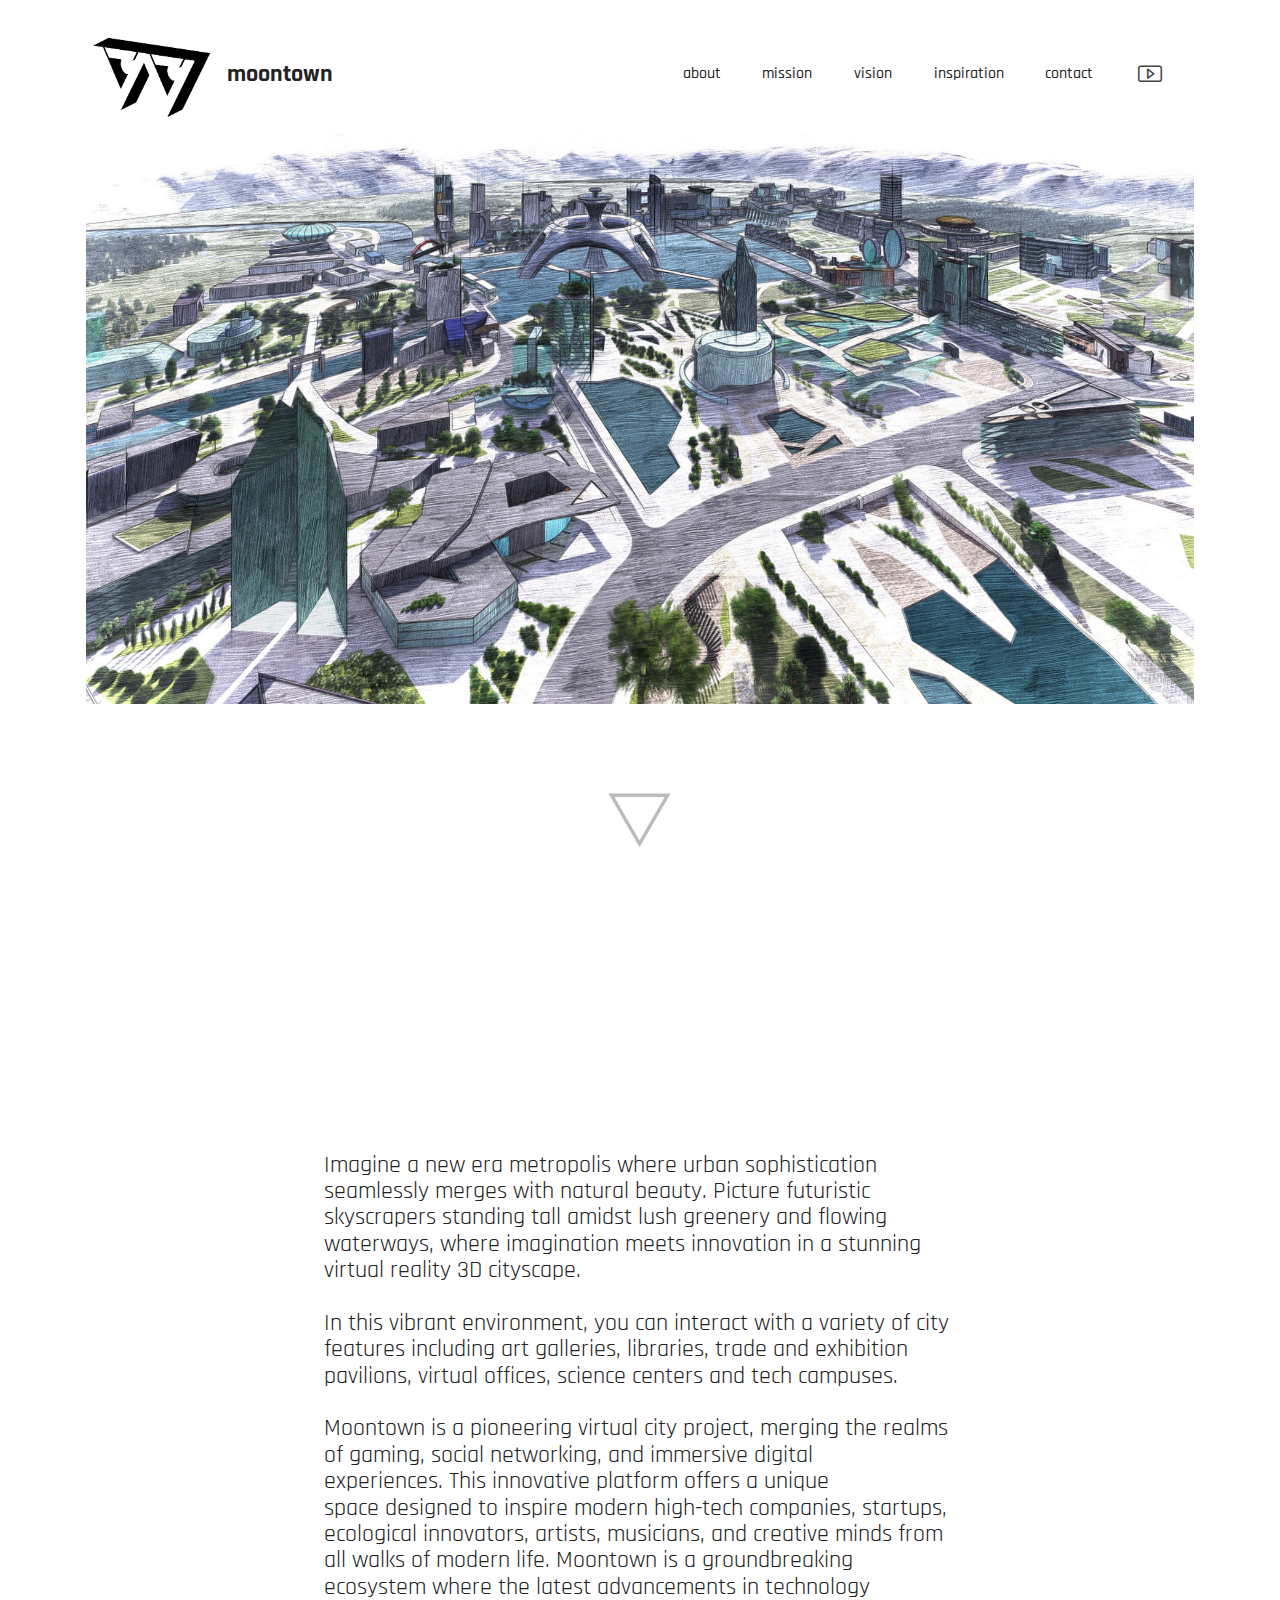
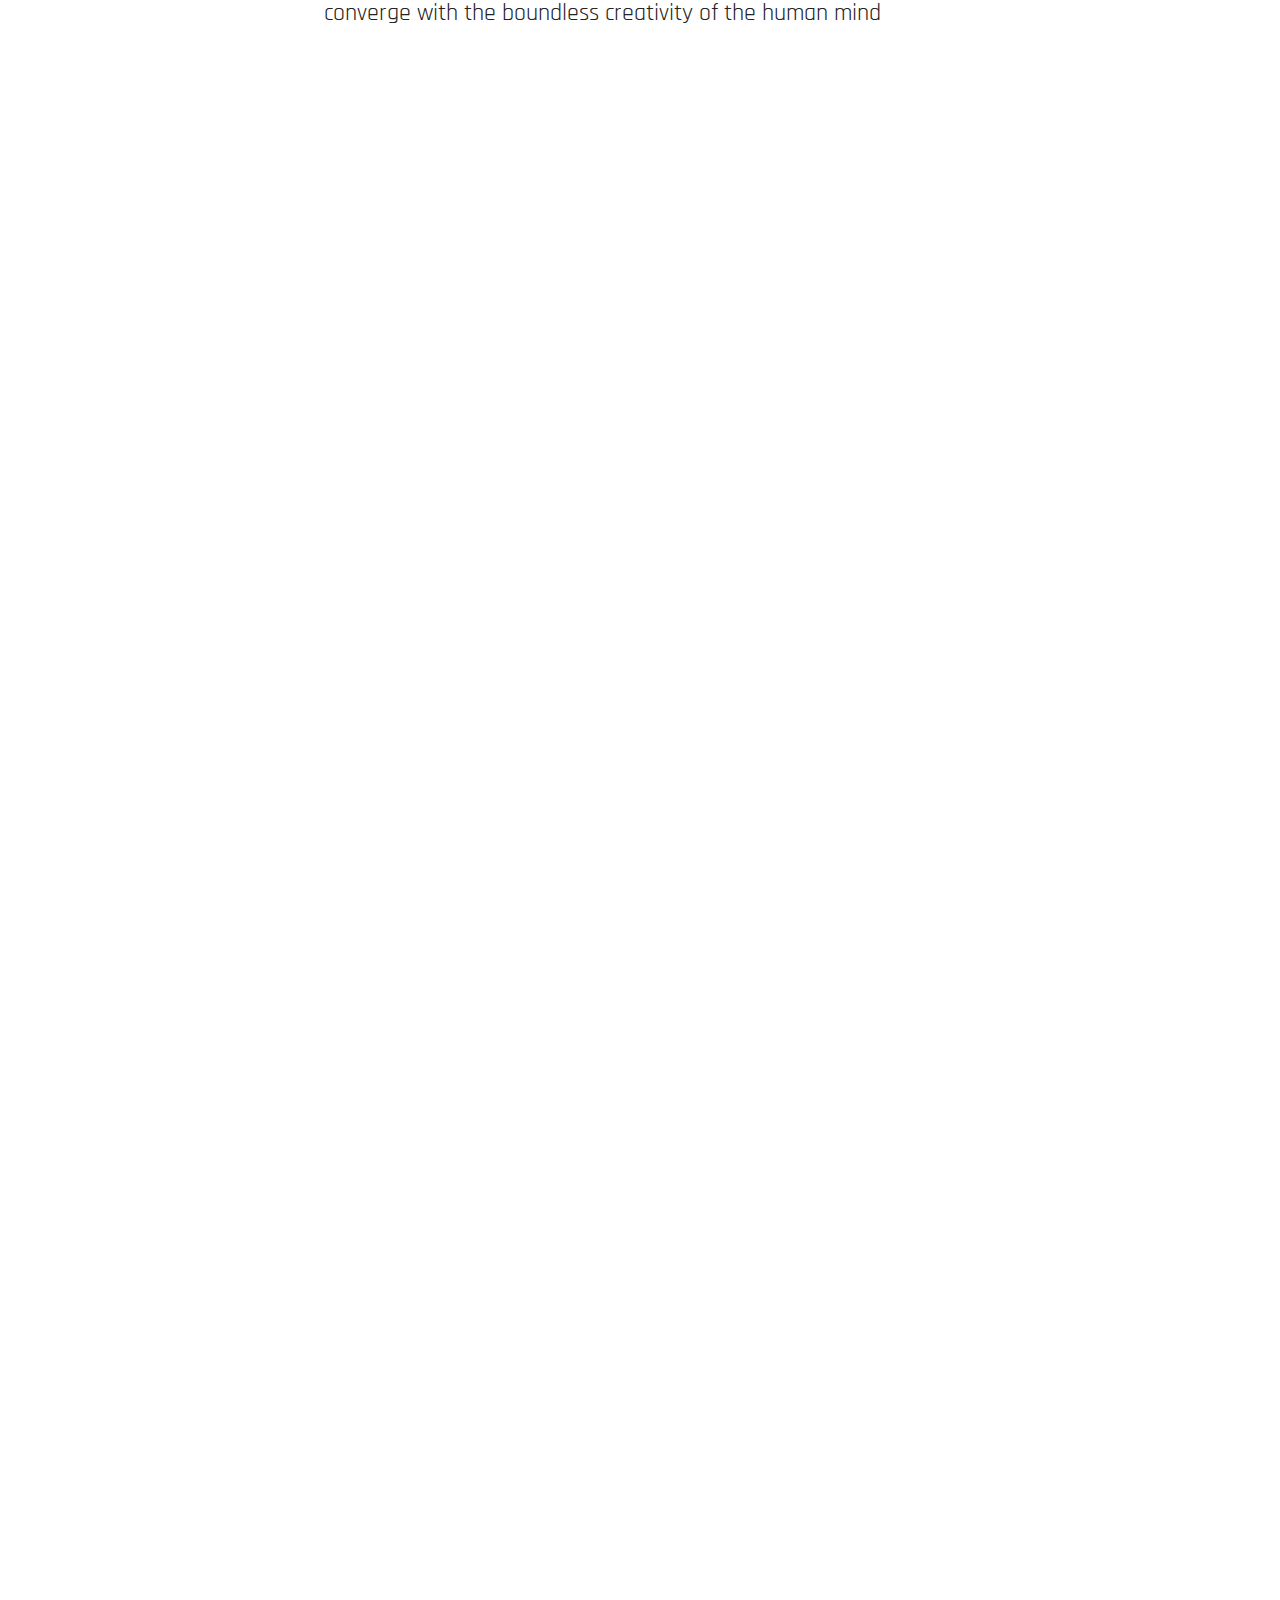
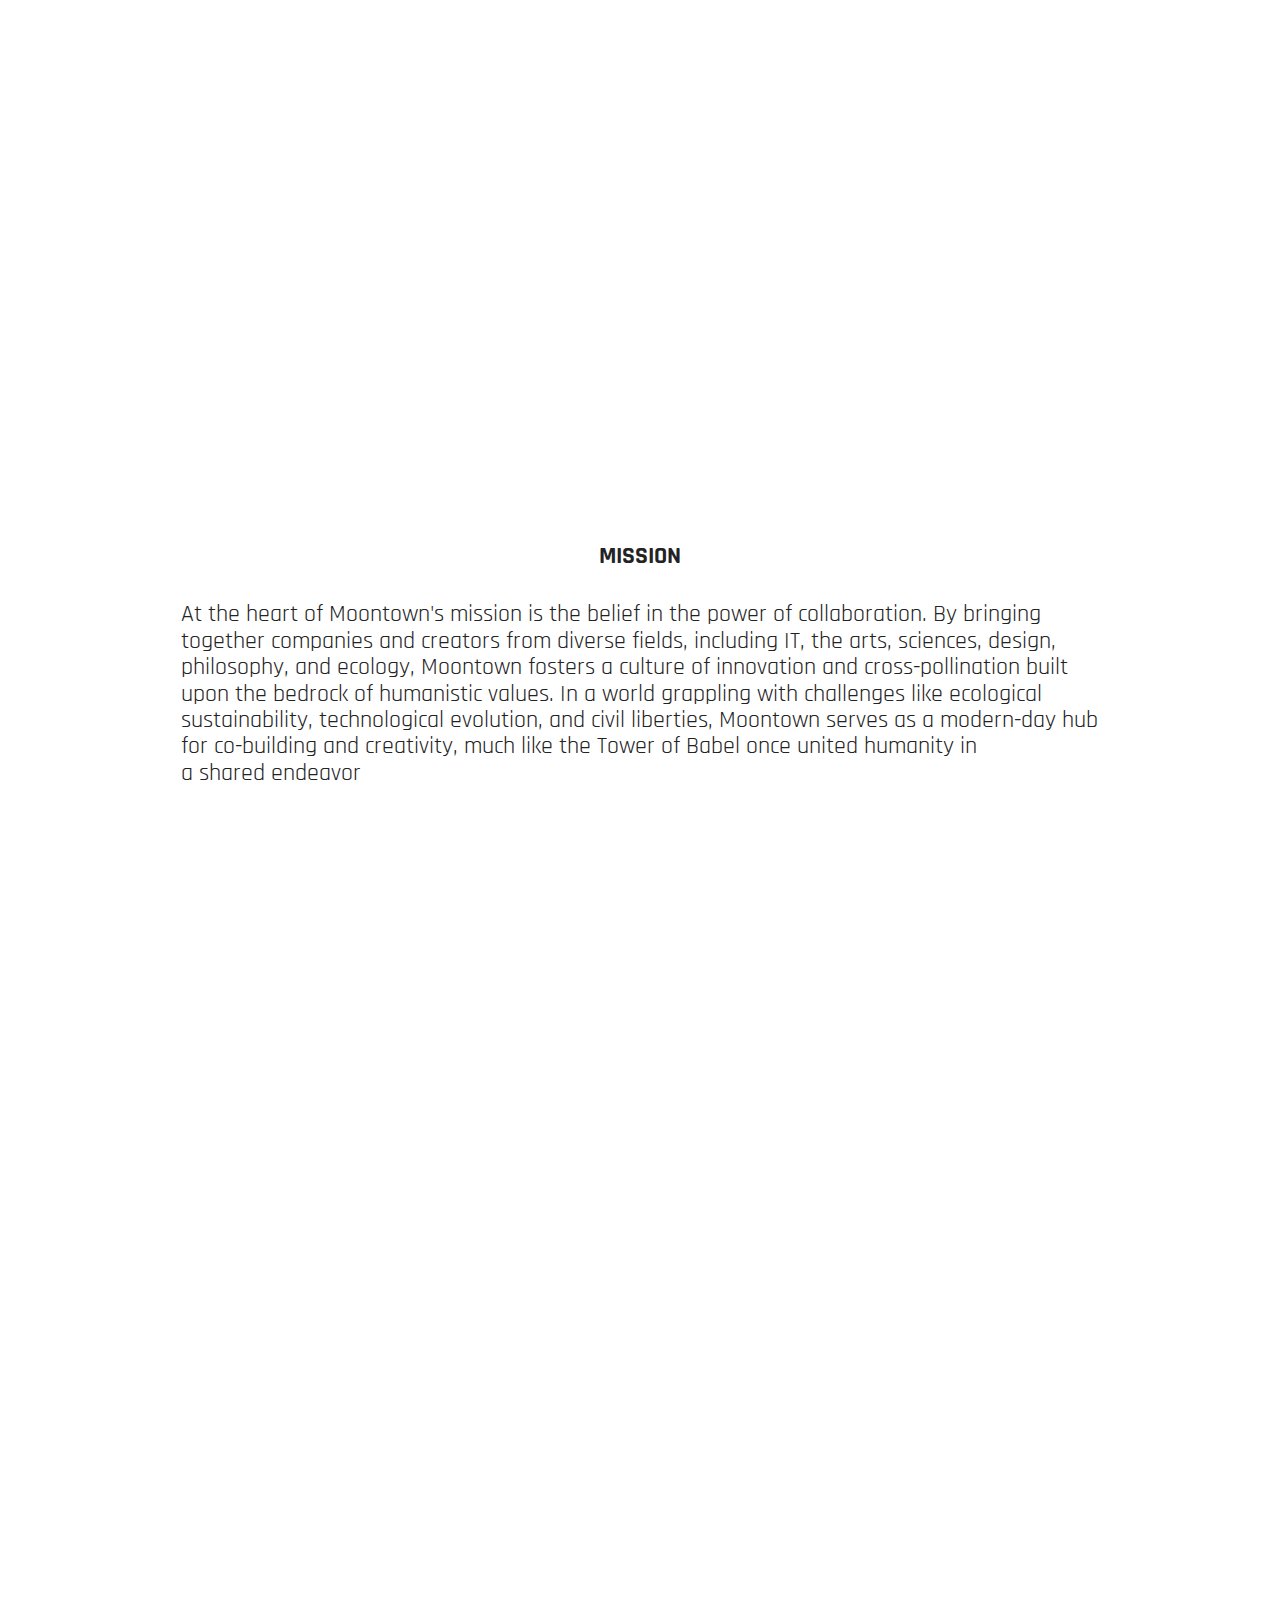
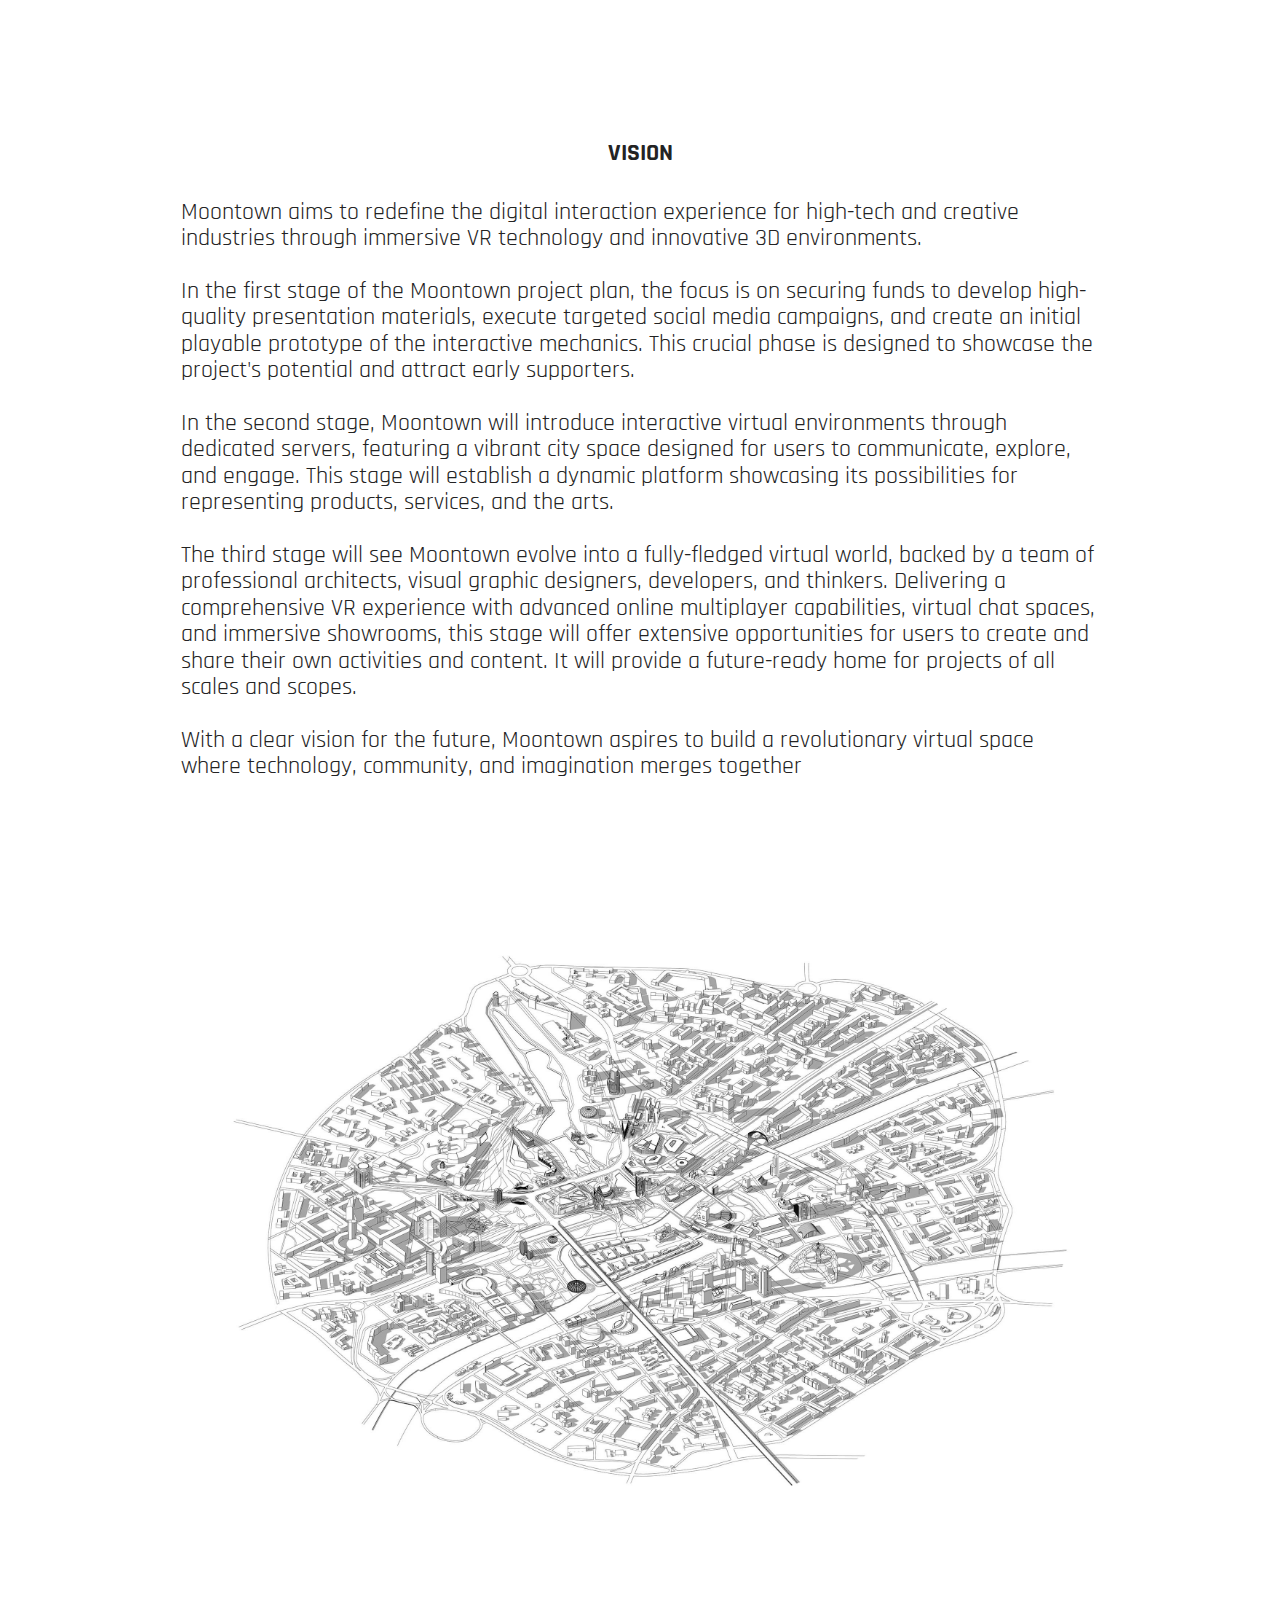
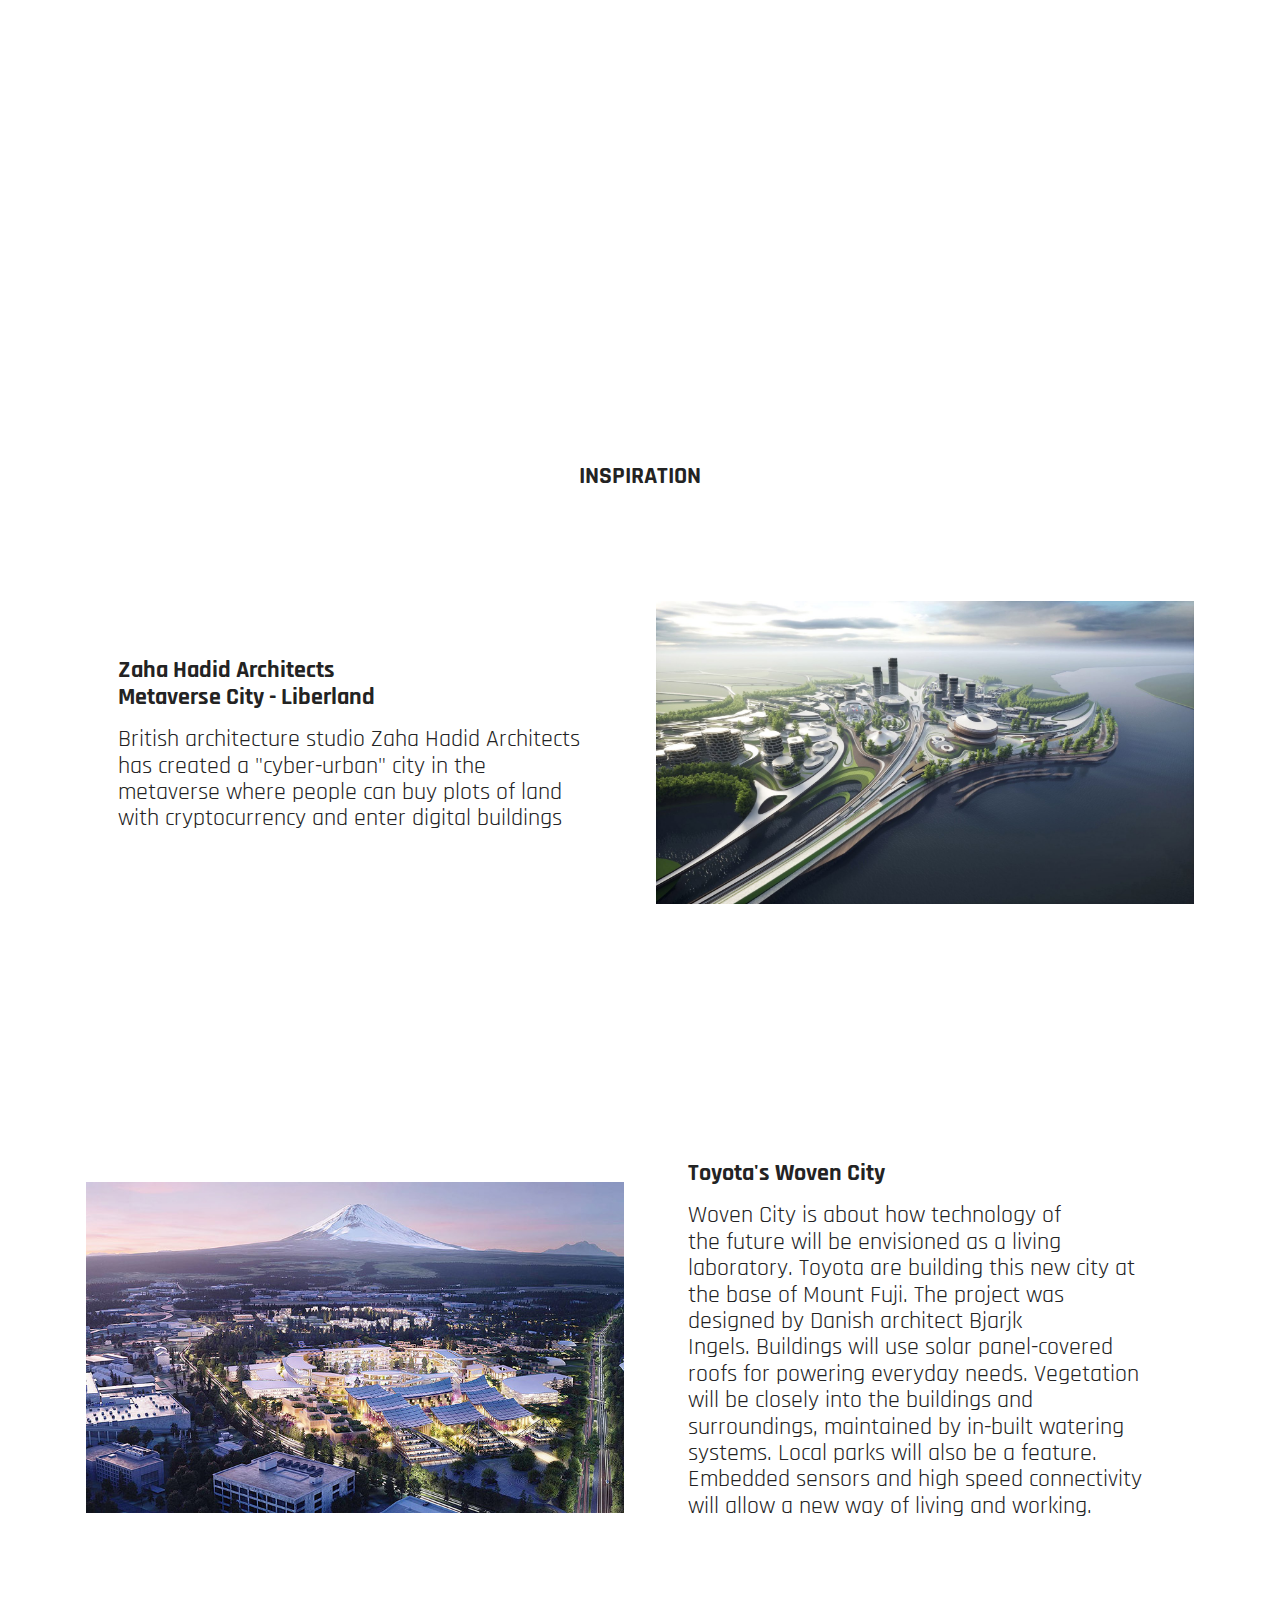
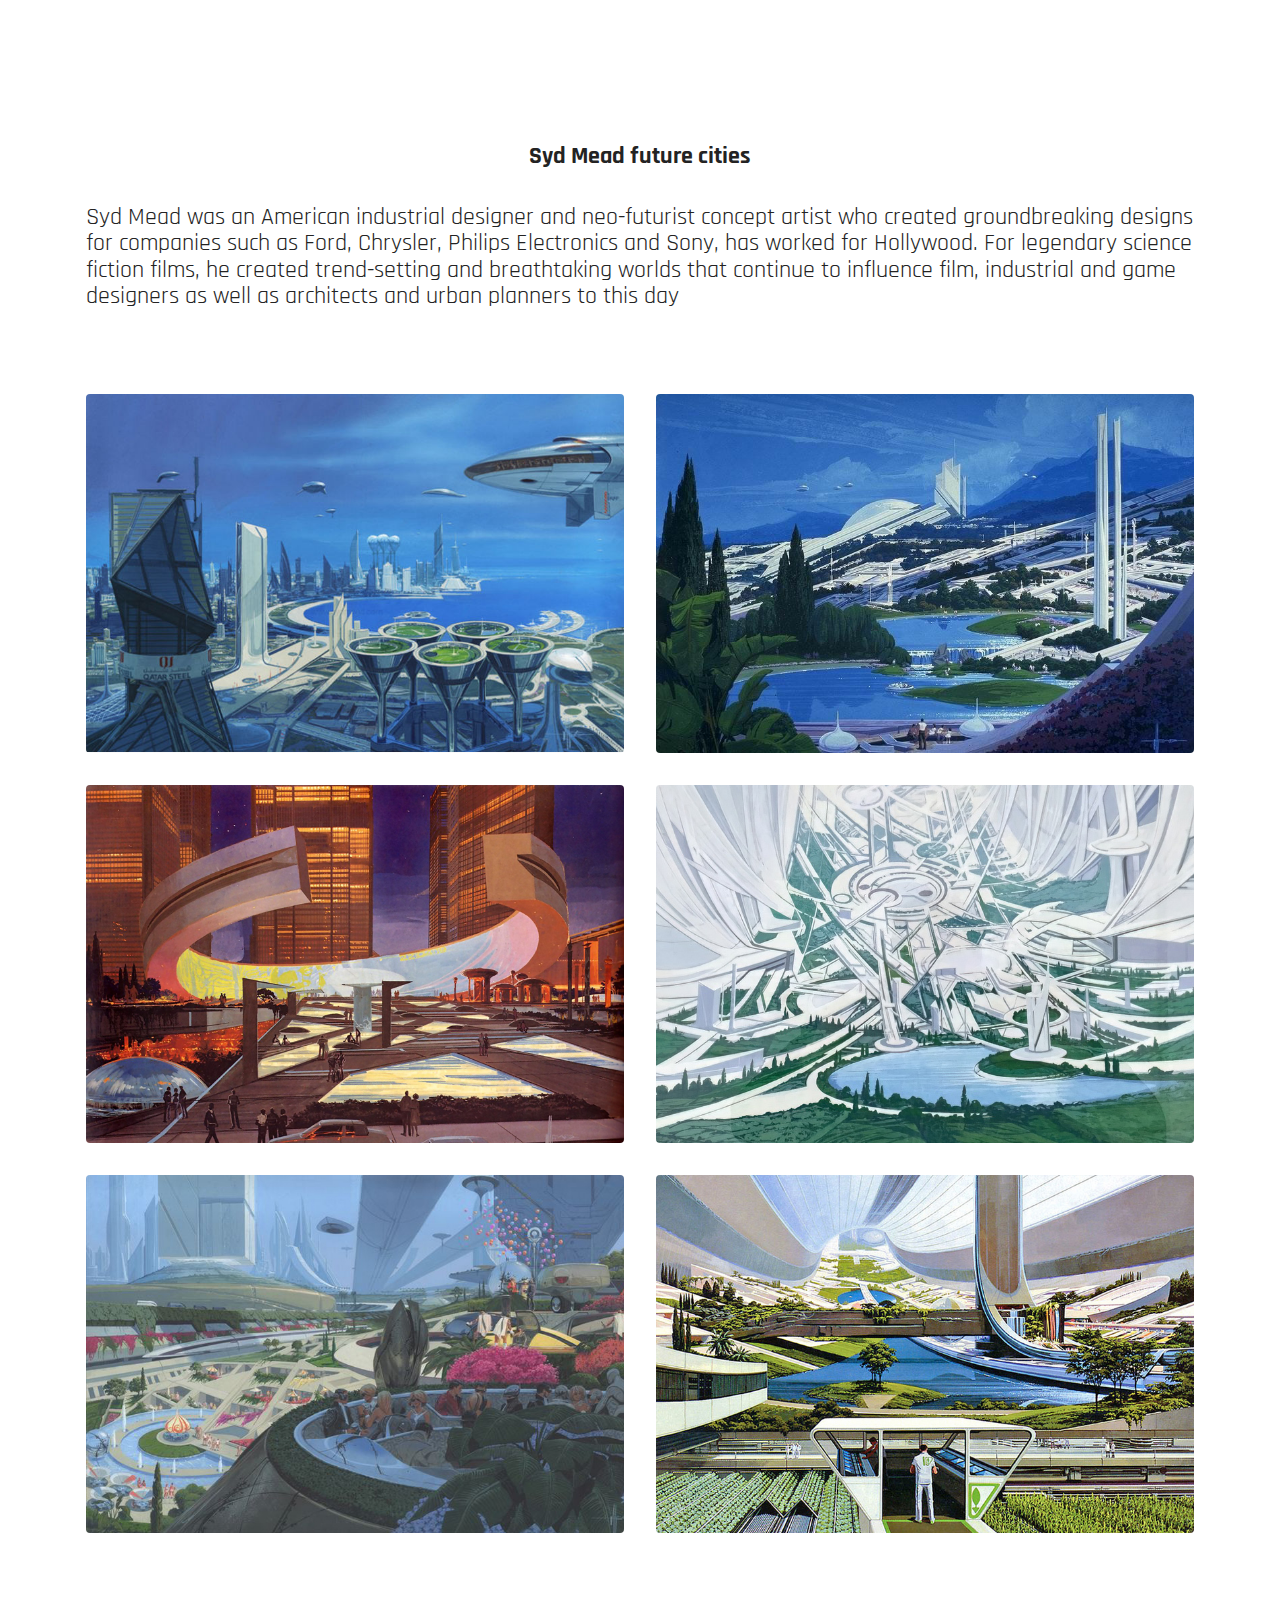
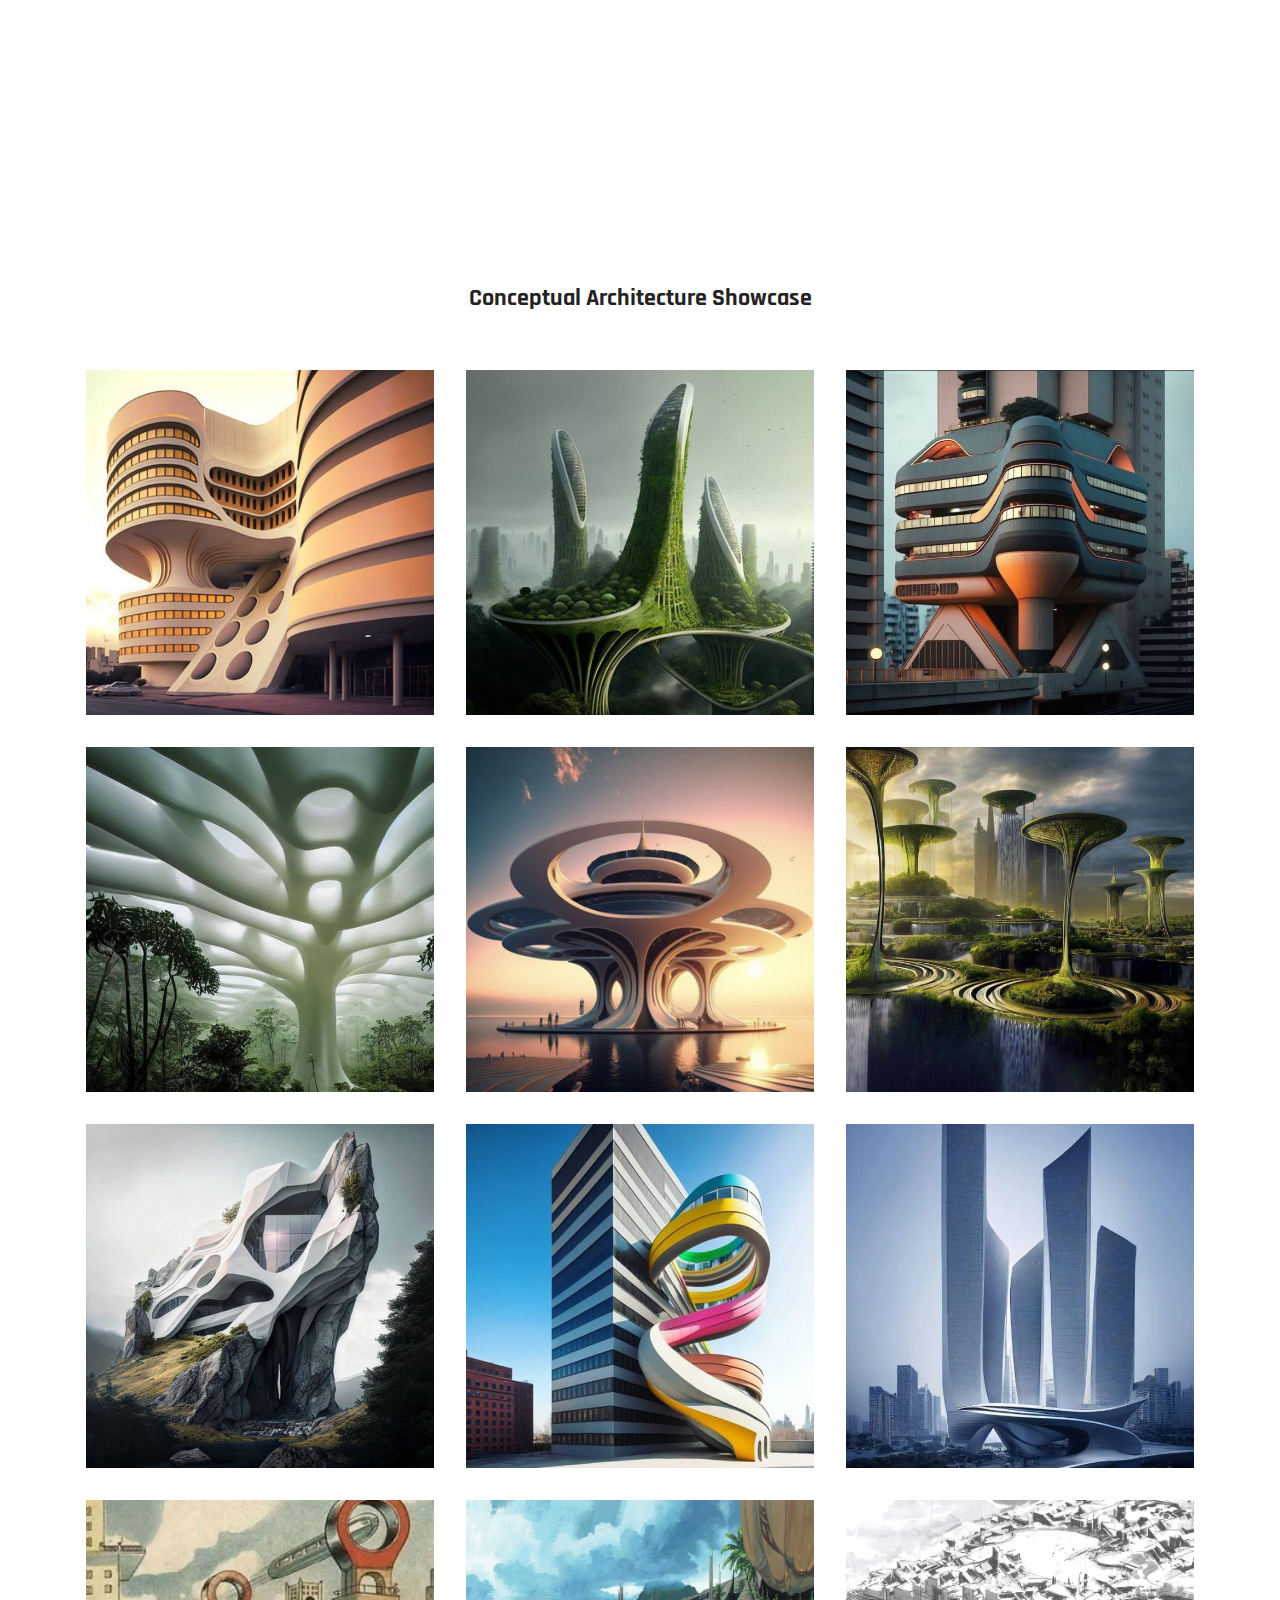
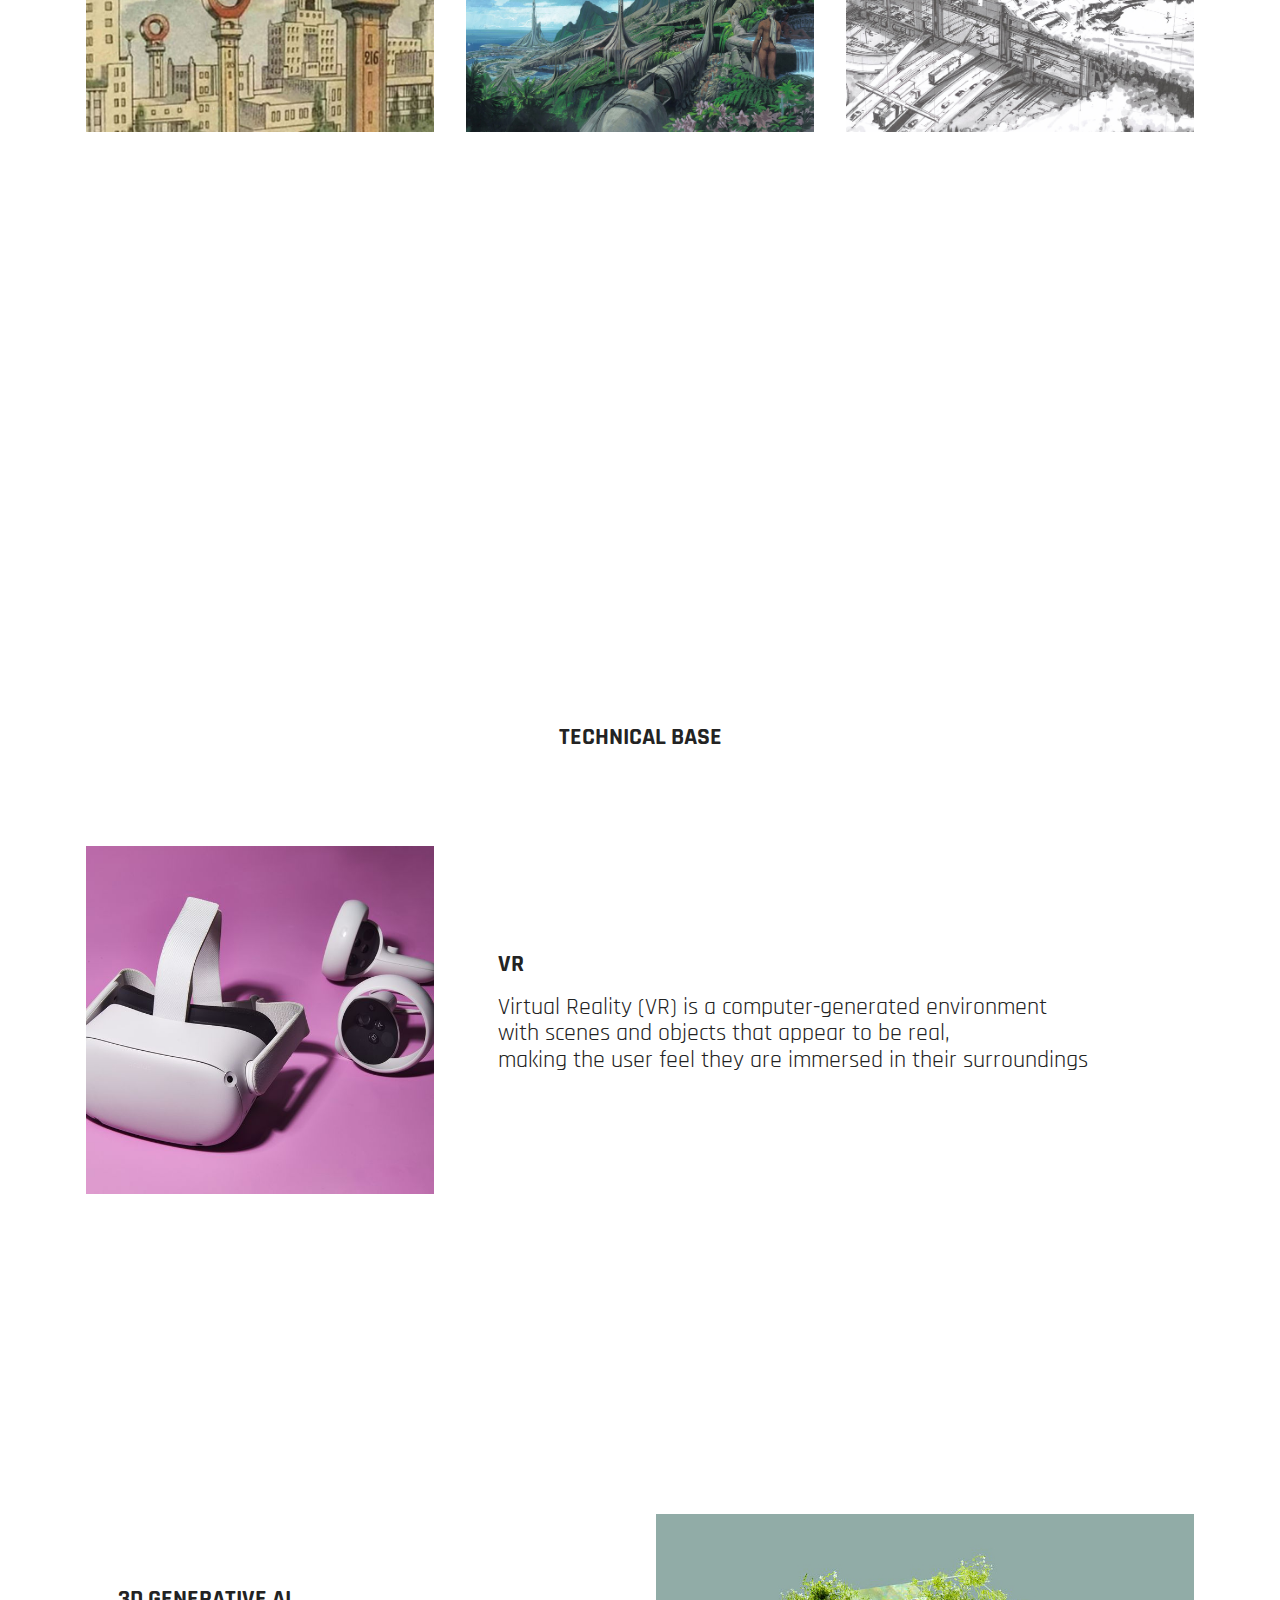
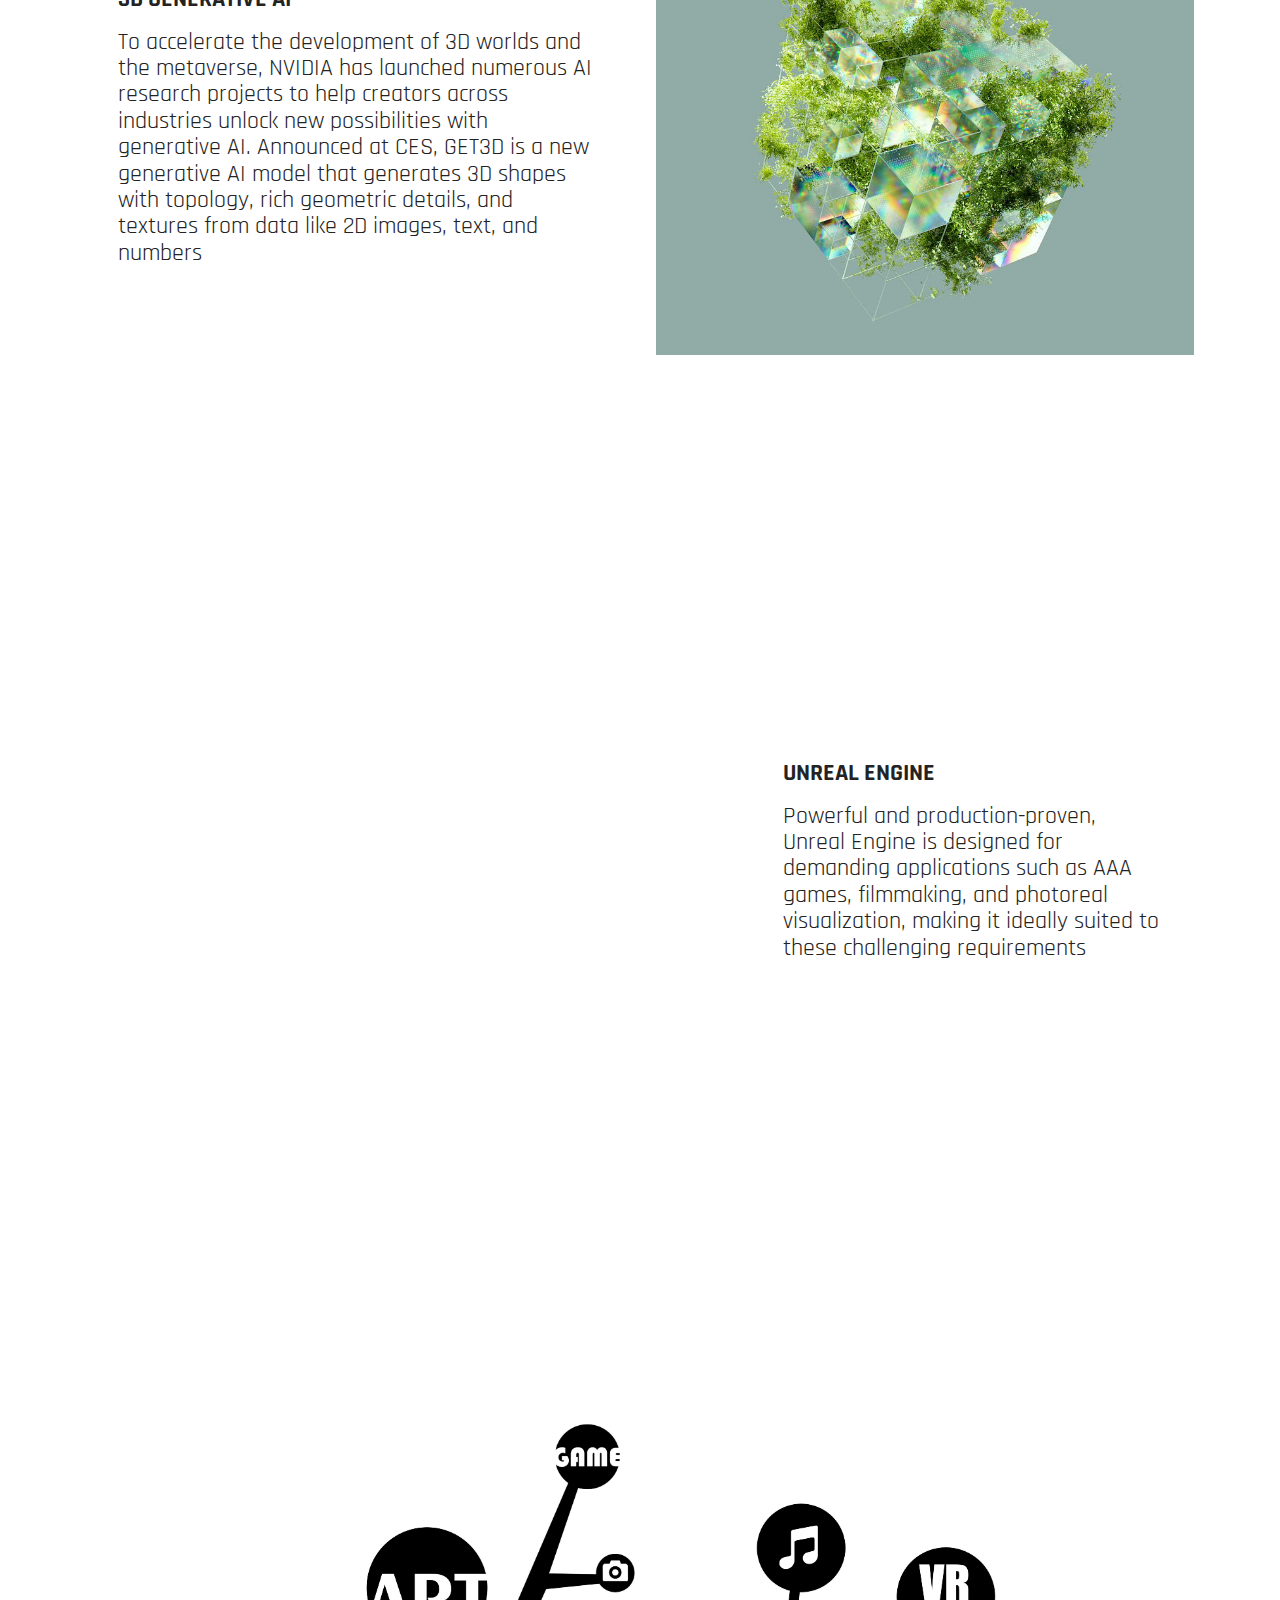
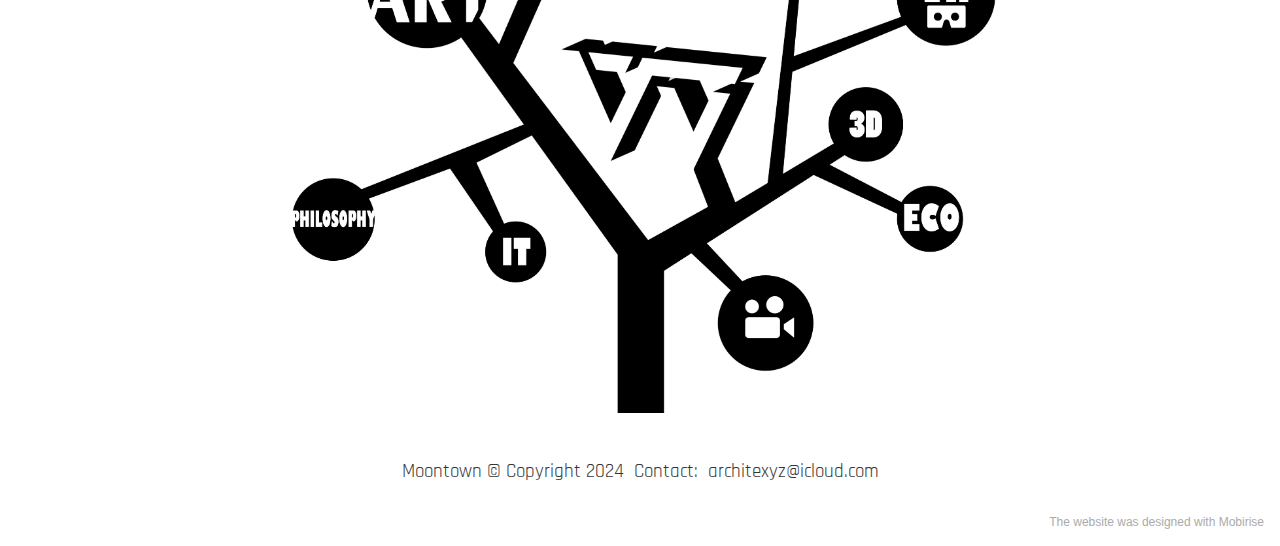
<file: index.html>
<!DOCTYPE html>
<html  >
<head>
  <!-- Site made with Mobirise Website Builder v5.1.4, https://mobirise.com -->
  <meta charset="UTF-8">
  <meta http-equiv="X-UA-Compatible" content="IE=edge">
  <meta name="generator" content="Mobirise v5.1.4, mobirise.com">
  <meta name="viewport" content="width=device-width, initial-scale=1, minimum-scale=1">
  <link rel="shortcut icon" href="assets/images/moonpngsmall.png" type="image/x-icon">
  <meta name="description" content="">
  
  
  <title>moontown</title>
  <link rel="stylesheet" href="assets/web/assets/mobirise-icons-bold/mobirise-icons-bold.css">
  <link rel="stylesheet" href="assets/web/assets/mobirise-icons2/mobirise2.css">
  <link rel="stylesheet" href="assets/tether/tether.min.css">
  <link rel="stylesheet" href="assets/bootstrap/css/bootstrap.min.css">
  <link rel="stylesheet" href="assets/bootstrap/css/bootstrap-grid.min.css">
  <link rel="stylesheet" href="assets/bootstrap/css/bootstrap-reboot.min.css">
  <link rel="stylesheet" href="assets/dropdown/css/style.css">
  <link rel="stylesheet" href="assets/socicon/css/styles.css">
  <link rel="stylesheet" href="assets/theme/css/style.css">
  <link rel="preload" as="style" href="assets/mobirise/css/mbr-additional.css"><link rel="stylesheet" href="assets/mobirise/css/mbr-additional.css" type="text/css">
  
  
  
  
</head>
<body>
  
  <section data-bs-version="5.1" class="menu menu2 cid-uiZIKjChqE" once="menu" id="menu2-am">
    
    <nav class="navbar navbar-dropdown navbar-expand-lg">
        <div class="container">
            <div class="navbar-brand">
                <span class="navbar-logo">
                    <a href="#top">
                        <img src="assets/images/mt3-png.png" alt="Mobirise Website Builder" style="height: 8rem;">
                    </a>
                </span>
                <span class="navbar-caption-wrap"><a class="navbar-caption text-black text-primary display-2" href="#top">moontown</a></span>
            </div>
            <button class="navbar-toggler" type="button" data-toggle="collapse" data-bs-toggle="collapse" data-target="#navbarSupportedContent" data-bs-target="#navbarSupportedContent" aria-controls="navbarNavAltMarkup" aria-expanded="false" aria-label="Toggle navigation">
                <div class="hamburger">
                    <span></span>
                    <span></span>
                    <span></span>
                    <span></span>
                </div>
            </button>
            <div class="collapse navbar-collapse" id="navbarSupportedContent">
                <ul class="navbar-nav nav-dropdown nav-right" data-app-modern-menu="true"><li class="nav-item"><a class="nav-link link text-black text-primary display-5" href="index.html#header13-ag">about</a>
                    </li><li class="nav-item"><a class="nav-link link text-black text-primary display-5" href="index.html#header2-t">mission</a></li><li class="nav-item"><a class="nav-link link text-black text-primary display-5" href="index.html#content4-1p">vision</a></li><li class="nav-item"><a class="nav-link link text-black text-primary display-5" href="index.html#content4-57">inspiration</a></li><li class="nav-item"><a class="nav-link link text-black text-primary display-5" href="index.html#footer3-i" aria-expanded="false">contact</a></li></ul>
                <div class="icons-menu">
                    <a class="iconfont-wrapper" href="https://www.youtube.com/@moontownvr/videos" target="_blank">
                        <span class="p-2 mbr-iconfont mbrib-video"></span>
                    </a>
                    
                    
                    
                </div>
                
            </div>
        </div>
    </nav>
</section>

<section data-bs-version="5.1" class="image3 cid-uiXUO4Xqhp" id="image3-ah">
    

    

    <div class="container">
        <div class="row justify-content-center">
            <div class="col-12 col-lg-12">
                <div class="image-wrapper">
                    <img src="assets/images/concepts-5.jpg" alt="Mobirise">
                    
                </div>
            </div>
        </div>
    </div>
</section>

<section data-bs-version="5.1" class="header2 cid-uiZEfadQMl mbr-parallax-background" id="header2-al">

    

    <div class="mbr-overlay" style="opacity: 0.2; background-color: rgb(255, 255, 255);"></div>

    <div class="container">
        <div class="row justify-content-center">
            <div class="col-12 col-lg-12">
                
                
                
                
            </div>
        </div>
    </div>
</section>

<section data-bs-version="5.1" class="header13 cid-uiXUsKq9jD" id="header13-ag">

    

    

    <div class="align-center container">
        <div class="row justify-content-center">
            <div class="col-12 col-lg-7">
                
                
                <p class="mbr-text mbr-fonts-style mb-3 display-2">Imagine a new era metropolis where urban sophistication seamlessly merges with natural beauty. Picture futuristic skyscrapers standing tall amidst lush greenery and flowing waterways, where imagination meets innovation in a stunning virtual reality 3D cityscape.<br><br>In this vibrant environment, you can interact with a variety of city features including art galleries, libraries, trade and exhibition pavilions, virtual offices, science centers and tech campuses.<br><br> Moontown is a pioneering virtual city project, merging the realms of gaming, social networking, and immersive digital experiences.&nbsp;This innovative platform offers a unique space&nbsp;designed to inspire modern high-tech companies, startups, ecological innovators, artists, musicians, and creative minds from all walks of modern life. Moontown is a groundbreaking ecosystem where the latest advancements in technology converge with the boundless creativity of the human mind</p>
                
                
            </div>
        </div>
    </div>
</section>

<section data-bs-version="5.1" class="header2 cid-uj6lmDtrBV mbr-parallax-background" id="header2-ao">

    

    <div class="mbr-overlay" style="opacity: 0.2; background-color: rgb(255, 255, 255);"></div>

    <div class="container">
        <div class="row justify-content-center">
            <div class="col-12 col-lg-12">
                
                
                
                
            </div>
        </div>
    </div>
</section>

<section class="video2 cid-uiZBMFGjD6" id="video2-ak">
    
    <div class="container">
        
        <div class="row justify-content-center mt-4">
            <div class="col-12 col-md-10 video-block">
                <div class="video-wrapper"><iframe class="mbr-embedded-video" src="https://www.youtube.com/embed/IlhtKiA0paU?rel=0&amp;amp;showinfo=0&amp;autoplay=1&amp;loop=1&amp;playlist=IlhtKiA0paU" width="1280" height="720" frameborder="0" allowfullscreen></iframe></div>
                
            </div>
        </div>
    </div>
</section>

<section data-bs-version="5.1" class="header2 cid-uj6wFtguIB mbr-parallax-background" id="header2-as">

    

    <div class="mbr-overlay" style="opacity: 0.2; background-color: rgb(255, 255, 255);"></div>

    <div class="container">
        <div class="row justify-content-center">
            <div class="col-12 col-lg-12">
                
                
                
                
            </div>
        </div>
    </div>
</section>

<section data-bs-version="5.1" class="header13 cid-u5iHjjaOF5" id="header13-8r">

    

    

    <div class="align-center container">
        <div class="row justify-content-center">
            <div class="col-12 col-lg-12">
                
                
                
                
                
            </div>
        </div>
    </div>
</section>

<section data-bs-version="5.1" class="header2 cid-scocEymQSi mbr-parallax-background" id="header2-t">

    

    

    <div class="container">
        <div class="row">
            <div class="col-12 col-lg-8">
                
                
                
                
            </div>
        </div>
    </div>
</section>

<section data-bs-version="5.1" class="content4 cid-tBTegNL5O9" id="content4-20">
    
    
    <div class="container">
        <div class="row justify-content-center">
            <div class="title col-md-12 col-lg-10">
                <h3 class="mbr-section-title mbr-fonts-style align-center mb-4 display-2"><strong>MISSION</strong></h3>
                <h4 class="mbr-section-subtitle align-center mbr-fonts-style mb-4 display-2">At the heart of Moontown's mission is the belief in the power of collaboration. By bringing together companies and creators from diverse fields, including IT, the arts, sciences, design, philosophy, and ecology, Moontown fosters a culture of innovation and cross-pollination built upon the bedrock of humanistic values. In a world grappling with challenges like ecological sustainability, technological evolution, and civil liberties, Moontown serves as a modern-day hub for co-building and creativity, much like the Tower of Babel once united humanity in <br>a shared endeavor<br><br></h4>
                
            </div>
        </div>
    </div>
</section>

<section data-bs-version="5.1" class="header2 cid-sRbXjs5Zyc mbr-parallax-background" id="header2-1q">

    

    <div class="mbr-overlay" style="opacity: 0.1; background-color: rgb(255, 255, 255);"></div>

    <div class="container">
        <div class="row justify-content-center">
            <div class="col-12 col-lg-6">
                
                
                
                
            </div>
        </div>
    </div>
</section>

<section data-bs-version="5.1" class="header2 cid-uj6wX0ZgtX mbr-parallax-background" id="header2-at">

    

    <div class="mbr-overlay" style="opacity: 0.2; background-color: rgb(255, 255, 255);"></div>

    <div class="container">
        <div class="row justify-content-center">
            <div class="col-12 col-lg-12">
                
                
                
                
            </div>
        </div>
    </div>
</section>

<section data-bs-version="5.1" class="header13 cid-uj6uQWgdRI" id="header13-ar">

    

    

    <div class="align-center container">
        <div class="row justify-content-center">
            <div class="col-12 col-lg-12">
                
                
                
                
                
            </div>
        </div>
    </div>
</section>

<section data-bs-version="5.1" class="content4 cid-sRbXiuvQhZ" id="content4-1p">
    
    
    <div class="container">
        <div class="row justify-content-center">
            <div class="title col-md-12 col-lg-10">
                <h3 class="mbr-section-title mbr-fonts-style align-center mb-4 display-2"><strong>VISION</strong></h3>
                <h4 class="mbr-section-subtitle align-center mbr-fonts-style mb-4 display-2"><div>
</div><div>Moontown aims to redefine the digital interaction experience for high-tech and creative industries through immersive VR technology and innovative 3D environments.</div><br><div>In the first stage of the Moontown project plan, the focus is on securing funds to develop high-quality presentation materials, execute targeted social media campaigns, and create an initial playable prototype of the interactive mechanics. This crucial phase is designed to showcase the project's potential and attract early supporters.</div><div>
</div><div><br></div><div>In the second stage, Moontown will introduce interactive virtual environments through dedicated servers, featuring a vibrant city space designed for users to communicate, explore, and engage. This stage will establish a dynamic platform showcasing its possibilities for representing products, services, and the arts.</div><div>
</div><div><br></div><div>The third stage will see Moontown evolve into a fully-fledged virtual world, backed by a team of professional architects, visual graphic designers, developers, and thinkers. Delivering a comprehensive VR experience with advanced online multiplayer capabilities, virtual chat spaces, and immersive showrooms, this stage will offer extensive opportunities for users to create and share their own activities and content. It will provide a future-ready home for projects of all scales and scopes.</div><br><div><span style="font-size: 1.5rem;">With a clear vision for the future, Moontown aspires to build a revolutionary virtual space where technology, community, and imagination merges together</span><br></div></h4>
                
            </div>
        </div>
    </div>
</section>

<section data-bs-version="5.1" class="image3 cid-tJJzLpwML0" id="image3-5g">
    

    

    <div class="container">
        <div class="row justify-content-center">
            <div class="col-12 col-lg-10">
                <div class="image-wrapper">
                    <img src="assets/images/plan-3d-2.jpg" alt="Mobirise">
                    
                </div>
            </div>
        </div>
    </div>
</section>

<section data-bs-version="5.1" class="header2 cid-uj6ufp7KWG mbr-parallax-background" id="header2-ap">

    

    <div class="mbr-overlay" style="opacity: 0.2; background-color: rgb(255, 255, 255);"></div>

    <div class="container">
        <div class="row justify-content-center">
            <div class="col-12 col-lg-12">
                
                
                
                
            </div>
        </div>
    </div>
</section>

<section data-bs-version="5.1" class="content4 cid-tJH8kViJ6C" id="content4-57">
    
    
    <div class="container">
        <div class="row justify-content-center">
            <div class="title col-md-12 col-lg-10">
                <h3 class="mbr-section-title mbr-fonts-style align-center mb-4 display-2"><strong>INSPIRATION</strong></h3>
                
                
            </div>
        </div>
    </div>
</section>

<section data-bs-version="5.1" class="image2 cid-tBROXK1K9b" id="image2-1z">
    

    

    <div class="container">
        <div class="row align-items-center">
            <div class="col-12 col-lg-6">
                <div class="image-wrapper">
                    <img src="assets/images/zaha-hadid-foundation-liberland-metaverse-city-architecture-dezeen-2364-col-16-1704x959.jpg" alt="Mobirise">
                    
                </div>
            </div>
            <div class="col-12 col-lg">
                <div class="text-wrapper">
                    <h3 class="mbr-section-title mbr-fonts-style mb-3 display-2"><strong>Zaha Hadid Architects </strong><br><strong>Metaverse City - Liberland</strong></h3>
                    <p class="mbr-text mbr-fonts-style display-2">
                        British architecture studio Zaha Hadid Architects has created a "cyber-urban" city in the metaverse where people can buy plots of land with cryptocurrency and enter digital buildings</p>
                </div>
            </div>
        </div>
    </div>
</section>

<section data-bs-version="5.1" class="image1 cid-ujbi9E9Equ" id="image1-au">
    

    

    <div class="container">
        <div class="row align-items-center">
            <div class="col-12 col-lg-6">
                <div class="image-wrapper">
                    <img src="assets/images/t-city1.jpg" alt="">
                    
                </div>
            </div>
            <div class="col-12 col-lg">
                <div class="text-wrapper">
                    <h3 class="mbr-section-title mbr-fonts-style mb-3 display-2"><strong>Toyota's Woven City&nbsp;</strong></h3>
                    <p class="mbr-text mbr-fonts-style display-2">Woven City is about how&nbsp;technology of the&nbsp;future will be envisioned as a living laboratory.&nbsp;Toyota are building this new city at the base of Mount Fuji. The project was designed&nbsp;by Danish architect Bjarjk Ingels.&nbsp;Buildings will use solar panel-covered roofs for powering everyday needs. Vegetation will be closely into the buildings and surroundings, maintained by in-built watering systems. Local parks will also be a feature. Embedded sensors and high speed connectivity will allow a new way of living and working.</p>
                </div>
            </div>
        </div>
    </div>
</section>

<section data-bs-version="5.1" class="gallery1 cid-tBTKfNdHSQ" id="gallery1-22">
    
    
    <div class="container">
        <div class="mbr-section-head">
            <h4 class="mbr-section-title mbr-fonts-style align-center mb-0 display-2"><strong>Syd Mead future cities</strong><br><strong><br></strong></h4>
            <h5 class="mbr-section-subtitle mbr-fonts-style align-center mb-0 mt-2 display-2">Syd Mead was an American industrial designer and neo-futurist concept artist who created groundbreaking designs for companies such as Ford, Chrysler, Philips Electronics and Sony, has worked for Hollywood. For legendary science fiction films, he created trend-setting and breathtaking worlds that continue to influence film, industrial and game designers as well as architects and urban planners to this day<br><br><br></h5>
        </div>
        <div class="row mt-4">
            <div class="item features-image сol-12 col-md-6 col-lg-6">
                <div class="item-wrapper">
                    <div class="item-img">
                        <img src="assets/images/3-796x530.jpg" alt="">
                    </div>
                    
                    
                </div>
            </div>
            <div class="item features-image сol-12 col-md-6 col-lg-6">
                <div class="item-wrapper">
                    <div class="item-img">
                        <img src="assets/images/16-4-800x533.jpg" alt="">
                    </div>
                    
                    
                </div>
            </div>
            <div class="item features-image сol-12 col-md-6 col-lg-6">
                <div class="item-wrapper">
                    <div class="item-img">
                        <img src="assets/images/3city-3.jpg" alt="">
                    </div>
                    
                    
                </div>
            </div>
            <div class="item features-image сol-12 col-md-6 col-lg-6">
                <div class="item-wrapper">
                    <div class="item-img">
                        <img src="assets/images/1h8ewmx7xne-site.jpg" alt="" title="">
                    </div>
                    
                    
                </div>
            </div><div class="item features-image сol-12 col-md-6 col-lg-6">
                <div class="item-wrapper">
                    <div class="item-img">
                        <img src="assets/images/3city-5.jpg" alt="" title="">
                    </div>
                    
                    
                </div>
            </div><div class="item features-image сol-12 col-md-6 col-lg-6">
                <div class="item-wrapper">
                    <div class="item-img">
                        <img src="assets/images/garden.jpg" alt="" title="">
                    </div>
                    
                    
                </div>
            </div>
        </div>
    </div>
</section>

<section data-bs-version="5.1" class="gallery4 mbr-gallery cid-scXeSpwE8p" id="gallery4-12">
    

    

    <div class="container">
        <div class="mbr-section-head">
            <h3 class="mbr-section-title mbr-fonts-style align-center m-0 display-2"><strong>Conceptual Architecture Showcase</strong><br><strong><br></strong></h3>
            
        </div>
        <div class="row mbr-gallery mt-4">
            <div class="col-12 col-md-6 col-lg-4 item gallery-image">
                <div class="item-wrapper" data-toggle="modal" data-bs-toggle="modal" data-target="#ukR3jUZ4NX-modal" data-bs-target="#ukR3jUZ4NX-modal">
                    <img class="w-100" src="assets/images/3.jpg" alt="" data-slide-to="0" data-bs-slide-to="0" data-target="#lb-ukR3jUZ4NX" data-bs-target="#lb-ukR3jUZ4NX">
                    <div class="icon-wrapper">
                        <span class="mobi-mbri mobi-mbri-search mbr-iconfont mbr-iconfont-btn"></span>
                    </div>
                </div>
                
            </div>
            <div class="col-12 col-md-6 col-lg-4 item gallery-image">
                <div class="item-wrapper" data-toggle="modal" data-bs-toggle="modal" data-target="#ukR3jUZ4NX-modal" data-bs-target="#ukR3jUZ4NX-modal">
                    <img class="w-100" src="assets/images/4.jpg" alt="" data-slide-to="1" data-bs-slide-to="1" data-target="#lb-ukR3jUZ4NX" data-bs-target="#lb-ukR3jUZ4NX">
                    <div class="icon-wrapper">
                        <span class="mobi-mbri mobi-mbri-search mbr-iconfont mbr-iconfont-btn"></span>
                    </div>
                </div>
                
            </div>
            <div class="col-12 col-md-6 col-lg-4 item gallery-image">
                <div class="item-wrapper" data-toggle="modal" data-bs-toggle="modal" data-target="#ukR3jUZ4NX-modal" data-bs-target="#ukR3jUZ4NX-modal">
                    <img class="w-100" src="assets/images/4arch-2.jpg" alt="" data-slide-to="2" data-bs-slide-to="2" data-target="#lb-ukR3jUZ4NX" data-bs-target="#lb-ukR3jUZ4NX">
                    <div class="icon-wrapper">
                        <span class="mobi-mbri mobi-mbri-search mbr-iconfont mbr-iconfont-btn"></span>
                    </div>
                </div>
                
            </div><div class="col-12 col-md-6 col-lg-4 item gallery-image">
                <div class="item-wrapper" data-toggle="modal" data-bs-toggle="modal" data-target="#ukR3jUZ4NX-modal" data-bs-target="#ukR3jUZ4NX-modal">
                    <img class="w-100" src="assets/images/5.jpg" alt="" data-slide-to="3" data-bs-slide-to="2" data-target="#lb-ukR3jUZ4NX" data-bs-target="#lb-ukR3jUZ4NX">
                    <div class="icon-wrapper">
                        <span class="mobi-mbri mobi-mbri-search mbr-iconfont mbr-iconfont-btn"></span>
                    </div>
                </div>
                
            </div><div class="col-12 col-md-6 col-lg-4 item gallery-image">
                <div class="item-wrapper" data-toggle="modal" data-bs-toggle="modal" data-target="#ukR3jUZ4NX-modal" data-bs-target="#ukR3jUZ4NX-modal">
                    <img class="w-100" src="assets/images/4arch-5.jpg" alt="" data-slide-to="4" data-bs-slide-to="2" data-target="#lb-ukR3jUZ4NX" data-bs-target="#lb-ukR3jUZ4NX">
                    <div class="icon-wrapper">
                        <span class="mobi-mbri mobi-mbri-search mbr-iconfont mbr-iconfont-btn"></span>
                    </div>
                </div>
                
            </div><div class="col-12 col-md-6 col-lg-4 item gallery-image">
                <div class="item-wrapper" data-toggle="modal" data-bs-toggle="modal" data-target="#ukR3jUZ4NX-modal" data-bs-target="#ukR3jUZ4NX-modal">
                    <img class="w-100" src="assets/images/4arch-4.jpg" alt="" data-slide-to="5" data-bs-slide-to="2" data-target="#lb-ukR3jUZ4NX" data-bs-target="#lb-ukR3jUZ4NX">
                    <div class="icon-wrapper">
                        <span class="mobi-mbri mobi-mbri-search mbr-iconfont mbr-iconfont-btn"></span>
                    </div>
                </div>
                
            </div><div class="col-12 col-md-6 col-lg-4 item gallery-image">
                <div class="item-wrapper" data-toggle="modal" data-bs-toggle="modal" data-target="#ukR3jUZ4NX-modal" data-bs-target="#ukR3jUZ4NX-modal">
                    <img class="w-100" src="assets/images/4arch-3.jpg" alt="" data-slide-to="6" data-bs-slide-to="2" data-target="#lb-ukR3jUZ4NX" data-bs-target="#lb-ukR3jUZ4NX">
                    <div class="icon-wrapper">
                        <span class="mobi-mbri mobi-mbri-search mbr-iconfont mbr-iconfont-btn"></span>
                    </div>
                </div>
                
            </div>
            <div class="col-12 col-md-6 col-lg-4 item gallery-image">
                <div class="item-wrapper" data-toggle="modal" data-bs-toggle="modal" data-target="#ukR3jUZ4NX-modal" data-bs-target="#ukR3jUZ4NX-modal">
                    <img class="w-100" src="assets/images/6.jpg" alt="" data-slide-to="7" data-bs-slide-to="3" data-target="#lb-ukR3jUZ4NX" data-bs-target="#lb-ukR3jUZ4NX">
                    <div class="icon-wrapper">
                        <span class="mobi-mbri mobi-mbri-search mbr-iconfont mbr-iconfont-btn"></span>
                    </div>
                </div>
                
            </div><div class="col-12 col-md-6 col-lg-4 item gallery-image">
                <div class="item-wrapper" data-toggle="modal" data-bs-toggle="modal" data-target="#ukR3jUZ4NX-modal" data-bs-target="#ukR3jUZ4NX-modal">
                    <img class="w-100" src="assets/images/7.jpg" alt="" data-slide-to="8" data-bs-slide-to="3" data-target="#lb-ukR3jUZ4NX" data-bs-target="#lb-ukR3jUZ4NX">
                    <div class="icon-wrapper">
                        <span class="mobi-mbri mobi-mbri-search mbr-iconfont mbr-iconfont-btn"></span>
                    </div>
                </div>
                
            </div><div class="col-12 col-md-6 col-lg-4 item gallery-image">
                <div class="item-wrapper" data-toggle="modal" data-bs-toggle="modal" data-target="#ukR3jUZ4NX-modal" data-bs-target="#ukR3jUZ4NX-modal">
                    <img class="w-100" src="assets/images/5-800x533.jpg" alt="" data-slide-to="9" data-bs-slide-to="3" data-target="#lb-ukR3jUZ4NX" data-bs-target="#lb-ukR3jUZ4NX">
                    <div class="icon-wrapper">
                        <span class="mobi-mbri mobi-mbri-search mbr-iconfont mbr-iconfont-btn"></span>
                    </div>
                </div>
                
            </div><div class="col-12 col-md-6 col-lg-4 item gallery-image">
                <div class="item-wrapper" data-toggle="modal" data-bs-toggle="modal" data-target="#ukR3jUZ4NX-modal" data-bs-target="#ukR3jUZ4NX-modal">
                    <img class="w-100" src="assets/images/5x-1hw2fpok-site.jpg" alt="" data-slide-to="10" data-bs-slide-to="3" data-target="#lb-ukR3jUZ4NX" data-bs-target="#lb-ukR3jUZ4NX">
                    <div class="icon-wrapper">
                        <span class="mobi-mbri mobi-mbri-search mbr-iconfont mbr-iconfont-btn"></span>
                    </div>
                </div>
                
            </div><div class="col-12 col-md-6 col-lg-4 item gallery-image">
                <div class="item-wrapper" data-toggle="modal" data-bs-toggle="modal" data-target="#ukR3jUZ4NX-modal" data-bs-target="#ukR3jUZ4NX-modal">
                    <img class="w-100" src="assets/images/16-4-site.jpg" alt="" data-slide-to="11" data-bs-slide-to="3" data-target="#lb-ukR3jUZ4NX" data-bs-target="#lb-ukR3jUZ4NX">
                    <div class="icon-wrapper">
                        <span class="mobi-mbri mobi-mbri-search mbr-iconfont mbr-iconfont-btn"></span>
                    </div>
                </div>
                
            </div>
        </div>

        <div class="modal mbr-slider" tabindex="-1" role="dialog" aria-hidden="true" id="ukR3jUZ4NX-modal">
            <div class="modal-dialog" role="document">
                <div class="modal-content">
                    <div class="modal-body">
                        <div class="carousel slide carousel-fade" id="lb-ukR3jUZ4NX" data-interval="5000" data-bs-interval="5000">
                            <div class="carousel-inner">
                                <div class="carousel-item active">
                                    <img class="d-block w-100" src="assets/images/3.jpg" alt="">
                                </div>
                                <div class="carousel-item">
                                    <img class="d-block w-100" src="assets/images/4.jpg" alt="">
                                </div>
                                <div class="carousel-item">
                                    <img class="d-block w-100" src="assets/images/4arch-2.jpg" alt="">
                                </div><div class="carousel-item">
                                    <img class="d-block w-100" src="assets/images/5.jpg" alt="">
                                </div><div class="carousel-item">
                                    <img class="d-block w-100" src="assets/images/4arch-5.jpg" alt="">
                                </div><div class="carousel-item">
                                    <img class="d-block w-100" src="assets/images/4arch-4.jpg" alt="">
                                </div><div class="carousel-item">
                                    <img class="d-block w-100" src="assets/images/4arch-3.jpg" alt="">
                                </div>
                                <div class="carousel-item">
                                    <img class="d-block w-100" src="assets/images/6.jpg" alt="">
                                </div><div class="carousel-item">
                                    <img class="d-block w-100" src="assets/images/7.jpg" alt="">
                                </div><div class="carousel-item">
                                    <img class="d-block w-100" src="assets/images/5-800x533.jpg" alt="">
                                </div><div class="carousel-item">
                                    <img class="d-block w-100" src="assets/images/5x-1hw2fpok-site.jpg" alt="">
                                </div><div class="carousel-item">
                                    <img class="d-block w-100" src="assets/images/16-4-site.jpg" alt="">
                                </div>
                            </div>
                            <ol class="carousel-indicators">
                                <li data-slide-to="0" data-bs-slide-to="0" class="active" data-target="#lb-ukR3jUZ4NX" data-bs-target="#lb-ukR3jUZ4NX"></li>
                                <li data-slide-to="1" data-bs-slide-to="1" data-target="#lb-ukR3jUZ4NX" data-bs-target="#lb-ukR3jUZ4NX"></li>
                                <li data-slide-to="2" data-bs-slide-to="2" data-target="#lb-ukR3jUZ4NX" data-bs-target="#lb-ukR3jUZ4NX"></li><li data-slide-to="3" data-bs-slide-to="3" data-target="#lb-ukR3jUZ4NX" data-bs-target="#lb-ukR3jUZ4NX"></li><li data-slide-to="4" data-bs-slide-to="4" data-target="#lb-ukR3jUZ4NX" data-bs-target="#lb-ukR3jUZ4NX"></li><li data-slide-to="5" data-bs-slide-to="5" data-target="#lb-ukR3jUZ4NX" data-bs-target="#lb-ukR3jUZ4NX"></li><li data-slide-to="6" data-bs-slide-to="6" data-target="#lb-ukR3jUZ4NX" data-bs-target="#lb-ukR3jUZ4NX"></li>
                                <li data-slide-to="7" data-bs-slide-to="7" data-target="#lb-ukR3jUZ4NX" data-bs-target="#lb-ukR3jUZ4NX"></li><li data-slide-to="8" data-bs-slide-to="8" data-target="#lb-ukR3jUZ4NX" data-bs-target="#lb-ukR3jUZ4NX"></li><li data-slide-to="9" data-bs-slide-to="9" data-target="#lb-ukR3jUZ4NX" data-bs-target="#lb-ukR3jUZ4NX"></li><li data-slide-to="10" data-bs-slide-to="10" data-target="#lb-ukR3jUZ4NX" data-bs-target="#lb-ukR3jUZ4NX"></li><li data-slide-to="11" data-bs-slide-to="11" data-target="#lb-ukR3jUZ4NX" data-bs-target="#lb-ukR3jUZ4NX"></li>
                            </ol>
                            <a role="button" href="" class="close" data-dismiss="modal" data-bs-dismiss="modal" aria-label="Close">
                            </a>
                            <a class="carousel-control-prev carousel-control" role="button" data-slide="prev" data-bs-slide="prev" href="#lb-ukR3jUZ4NX">
                                <span class="mobi-mbri mobi-mbri-arrow-prev" aria-hidden="true"></span>
                                <span class="sr-only visually-hidden">Previous</span>
                            </a>
                            <a class="carousel-control-next carousel-control" role="button" data-slide="next" data-bs-slide="next" href="#lb-ukR3jUZ4NX">
                                <span class="mobi-mbri mobi-mbri-arrow-next" aria-hidden="true"></span>
                                <span class="sr-only visually-hidden">Next</span>
                            </a>
                        </div>
                    </div>
                </div>
            </div>
        </div>
    </div>
</section>

<section data-bs-version="5.1" class="header2 cid-uj6um6Egow mbr-parallax-background" id="header2-aq">

    

    <div class="mbr-overlay" style="opacity: 0.2; background-color: rgb(255, 255, 255);"></div>

    <div class="container">
        <div class="row justify-content-center">
            <div class="col-12 col-lg-12">
                
                
                
                
            </div>
        </div>
    </div>
</section>

<section data-bs-version="5.1" class="content4 cid-sPOmyEXj8U" id="content4-1l">
    
    
    <div class="container">
        <div class="row justify-content-center">
            <div class="title col-md-12 col-lg-10">
                <h3 class="mbr-section-title mbr-fonts-style align-center mb-4 display-2"><strong>TECHNICAL BASE</strong></h3>
                
                
            </div>
        </div>
    </div>
</section>

<section data-bs-version="5.1" class="image1 cid-sPOqrsmBBH" id="image1-1m">
    

    

    <div class="container">
        <div class="row align-items-center">
            <div class="col-12 col-lg-4">
                <div class="image-wrapper">
                    <img src="assets/images/oculus-quest-2-14368.jpg" alt="">
                    
                </div>
            </div>
            <div class="col-12 col-lg">
                <div class="text-wrapper">
                    <h3 class="mbr-section-title mbr-fonts-style mb-3 display-2"><strong>VR</strong></h3>
                    <p class="mbr-text mbr-fonts-style display-2">Virtual Reality (VR) is a computer-generated environment<br> with scenes and objects that appear to be real,<br> making the user feel they are immersed in their surroundings</p>
                </div>
            </div>
        </div>
    </div>
</section>

<section data-bs-version="5.1" class="image2 cid-tCCzTFHuvZ" id="image2-28">
    

    

    <div class="container">
        <div class="row align-items-center">
            <div class="col-12 col-lg-6">
                <div class="image-wrapper">
                    <img src="assets/images/0-jg9zjlqifvrgxs52.jpg" alt="Mobirise">
                    
                </div>
            </div>
            <div class="col-12 col-lg">
                <div class="text-wrapper">
                    <h3 class="mbr-section-title mbr-fonts-style mb-3 display-2"><strong>3D GENERATIVE AI&nbsp;</strong></h3>
                    <p class="mbr-text mbr-fonts-style display-2">
                        To accelerate the development of 3D worlds and the metaverse, NVIDIA has launched numerous AI research projects to help creators across industries unlock new possibilities with generative AI.&nbsp;Announced at CES, GET3D is a new generative AI model that generates 3D shapes with topology, rich geometric details, and textures from data like 2D images, text, and numbers</p>
                </div>
            </div>
        </div>
    </div>
</section>

<section data-bs-version="5.1" class="video4 cid-sPOkolESZ7" id="video4-1k">
    
    <div class="container">
        <div class="title-wrapper mb-5">
            
        </div>
        <div class="row align-items-center">
            <div class="col-12 col-lg-7 video-block">
                <div class="video-wrapper"><iframe class="mbr-embedded-video" src="https://www.youtube.com/embed/9fC20NWhx4s?rel=0&amp;amp;showinfo=0&amp;autoplay=0&amp;loop=0" width="1280" height="720" frameborder="0" allowfullscreen></iframe></div>
                
            </div>
            <div class="col-12 col-lg">
                <div class="text-wrapper">
                    <h5 class="mbr-section-subtitle mbr-fonts-style mb-3 display-2">
                        <strong>UNREAL ENGINE</strong></h5>
                    <p class="mbr-text mbr-fonts-style display-2">
                        Powerful and production-proven, Unreal Engine is designed for demanding applications such as AAA games, filmmaking, and photoreal visualization, making it ideally suited to these challenging requirements</p>
                </div>
            </div>
        </div>
    </div>
</section>

<section data-bs-version="5.1" class="image3 cid-sczh0tYAWP" id="image3-y">
    

    

    <div class="container">
        <div class="row justify-content-center">
            <div class="col-12 col-lg-11">
                <div class="image-wrapper">
                    <a href="index.html"><img src="assets/images/wtree.jpg" alt=""></a>
                    
                </div>
            </div>
        </div>
    </div>
</section>

<section data-bs-version="5.1" class="footer3 cid-s48P1Icc8J" once="footers" id="footer3-i">

    

    

    <div class="container">
        <div class="media-container-row align-center mbr-white">
            
            
            <div class="row row-copirayt">
                <p class="mbr-text mb-0 mbr-fonts-style mbr-white align-center display-1">
                    Moontown © Copyright 2024&nbsp; Contact:&nbsp; architexyz@icloud.com</p>
            </div>
        </div>
    </div>
</section><section style="background-color: #fff; font-family: -apple-system, BlinkMacSystemFont, 'Segoe UI', 'Roboto', 'Helvetica Neue', Arial, sans-serif; color:#aaa; font-size:12px; padding: 0; align-items: center; display: flex;"><a href="https://mobirise.site/p" style="flex: 1 1; height: 3rem; padding-left: 1rem;"></a><p style="flex: 0 0 auto; margin:0; padding-right:1rem;"><a href="https://mobirise.site/d" style="color:#aaa;">The website</a> was designed with Mobirise</p></section><script src="assets/web/assets/jquery/jquery.min.js"></script>  <script src="assets/popper/popper.min.js"></script>  <script src="assets/tether/tether.min.js"></script>  <script src="assets/bootstrap/js/bootstrap.min.js"></script>  <script src="assets/smoothscroll/smooth-scroll.js"></script>  <script src="assets/dropdown/js/nav-dropdown.js"></script>  <script src="assets/dropdown/js/navbar-dropdown.js"></script>  <script src="assets/touchswipe/jquery.touch-swipe.min.js"></script>  <script src="assets/parallax/jarallax.min.js"></script>  <script src="assets/playervimeo/vimeo_player.js"></script>  <script src="assets/theme/js/script.js"></script>  
  
  
 <div id="scrollToTop" class="scrollToTop mbr-arrow-up"><a style="text-align: center;"><i class="mbr-arrow-up-icon mbr-arrow-up-icon-cm cm-icon cm-icon-smallarrow-up"></i></a></div>
  </body>
</html>
</file>
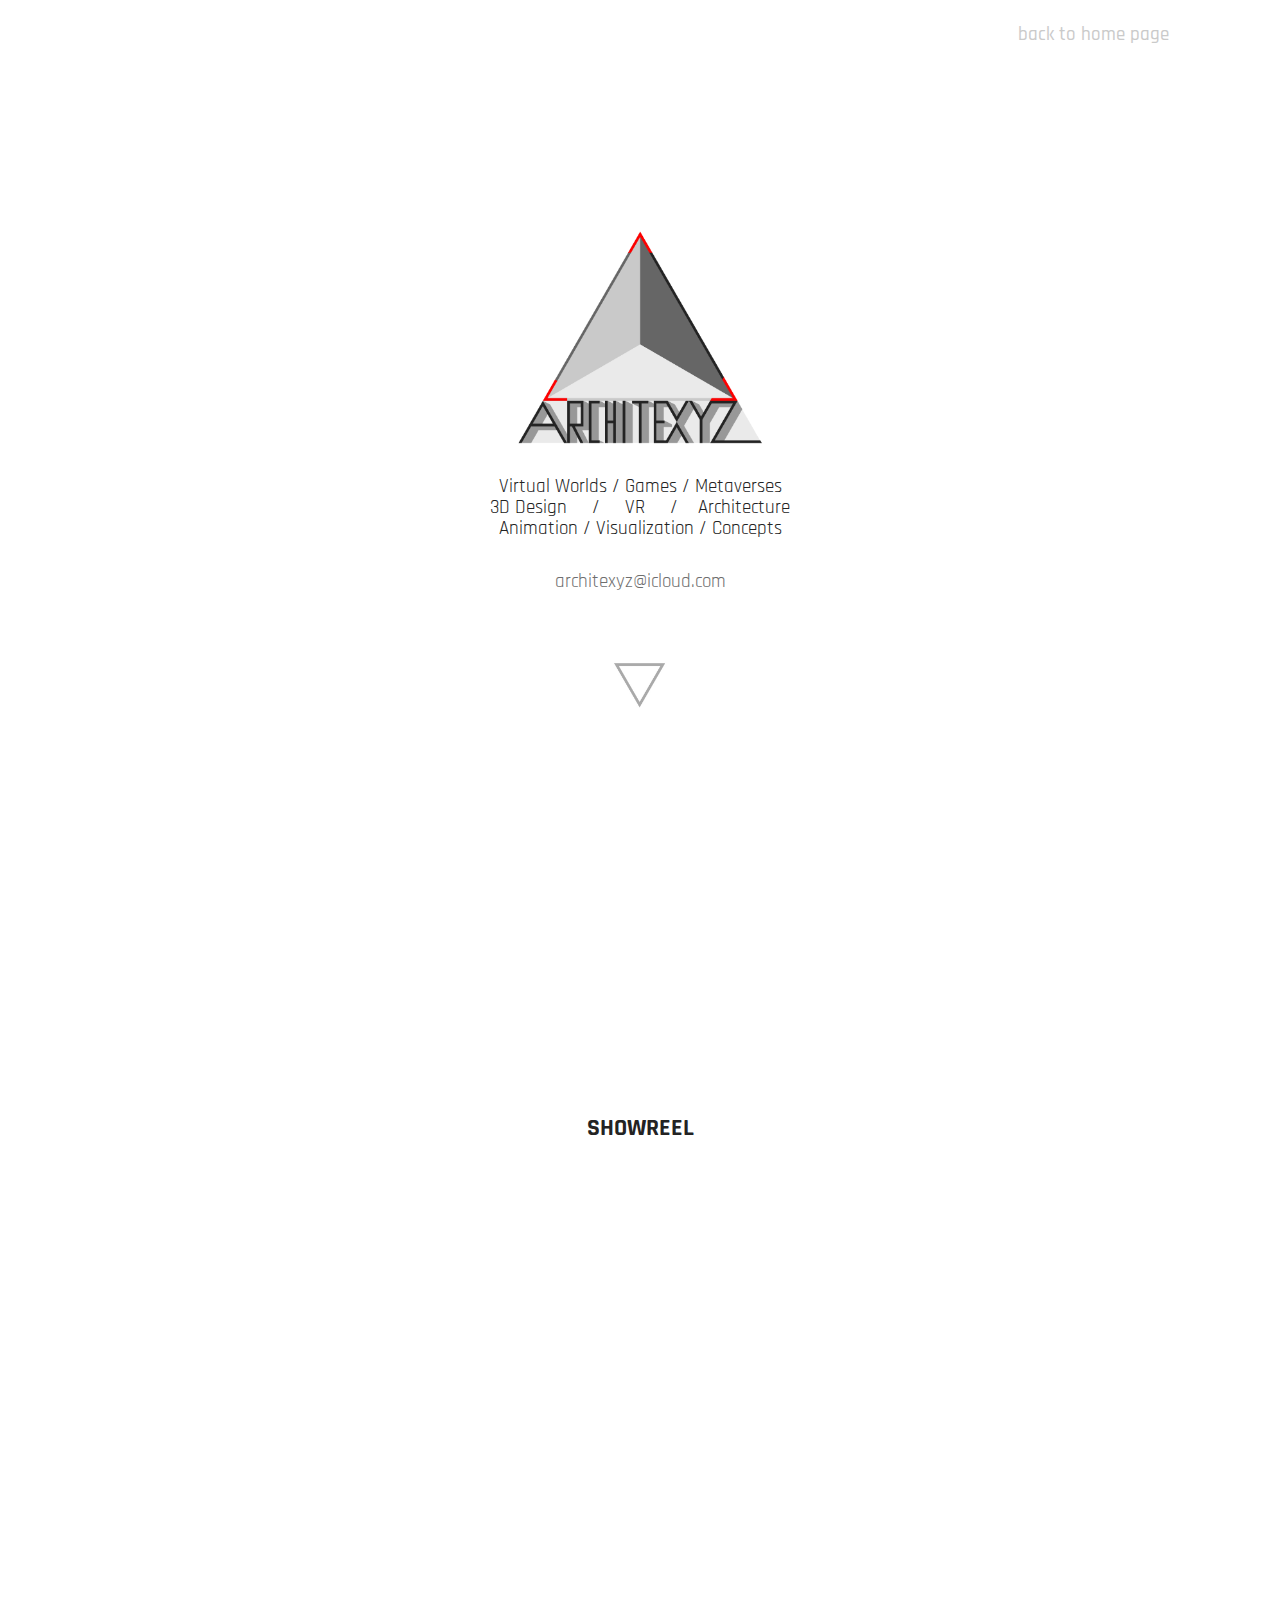
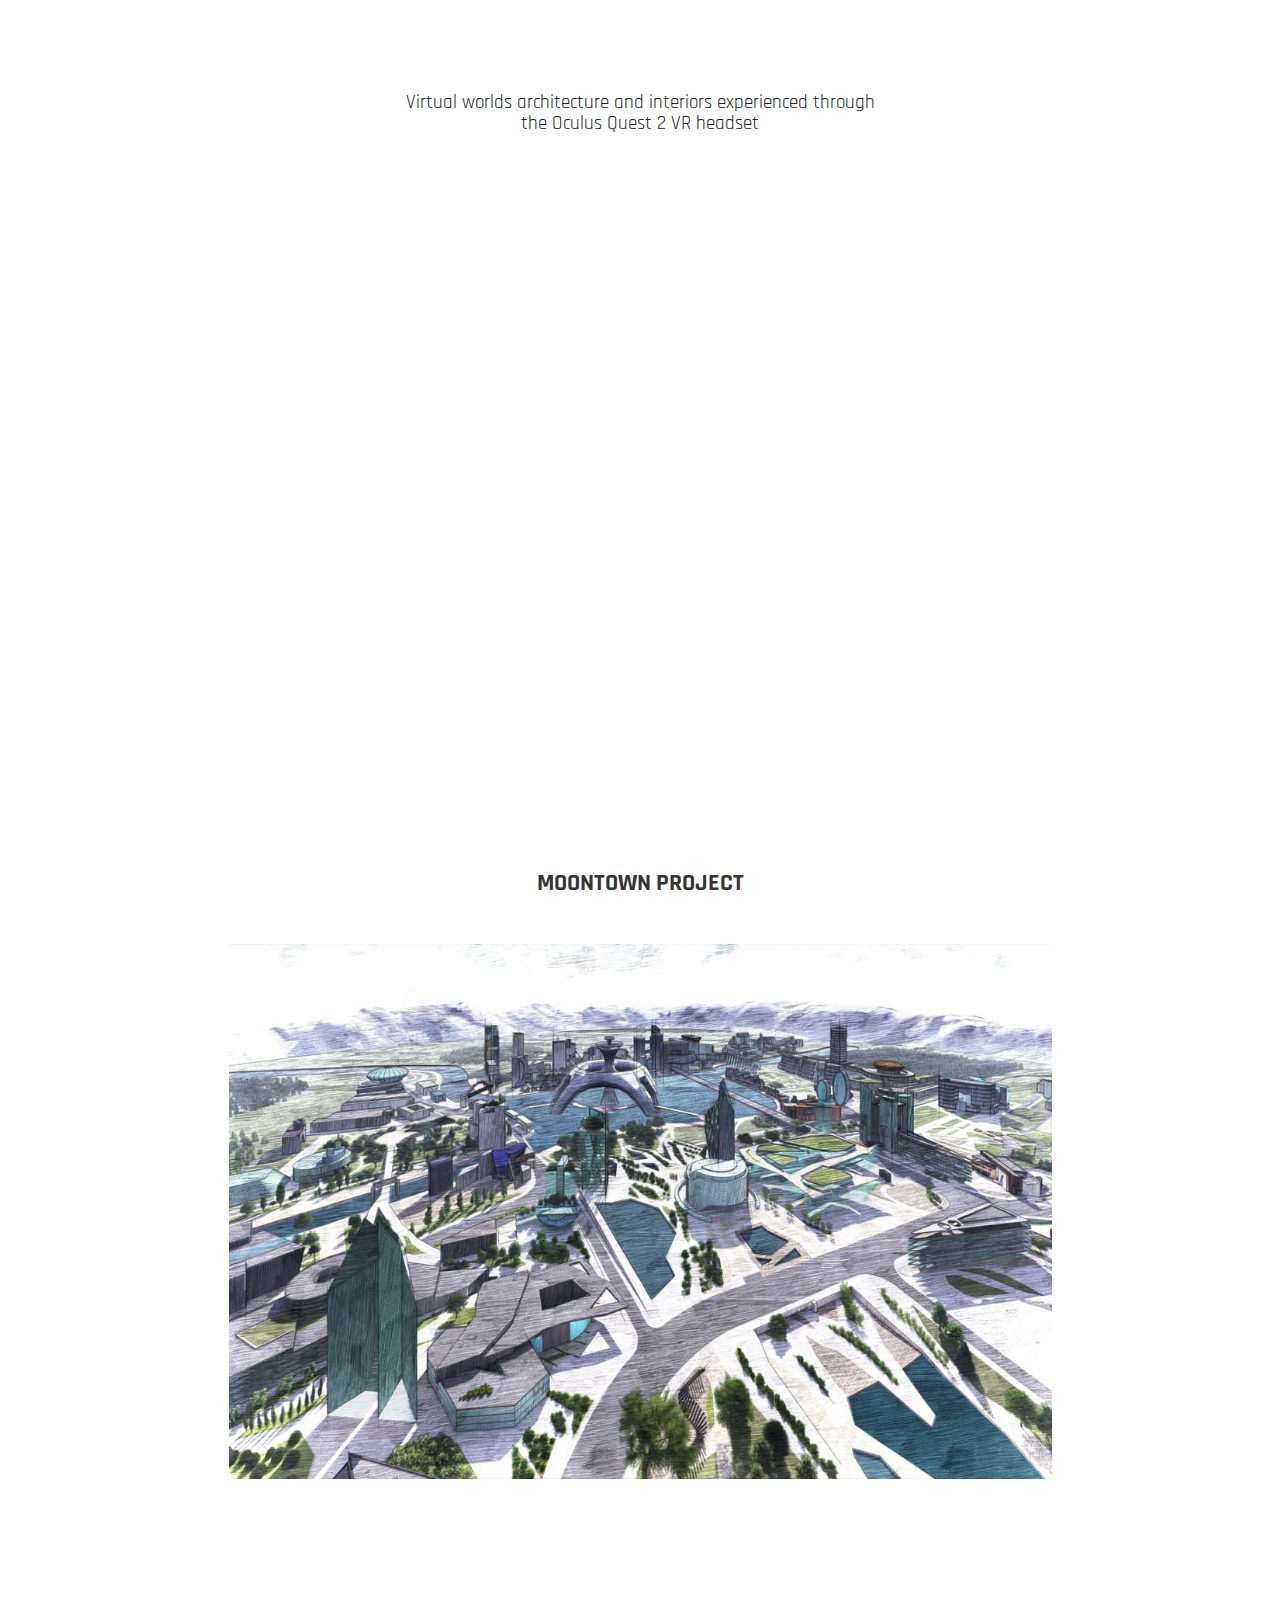
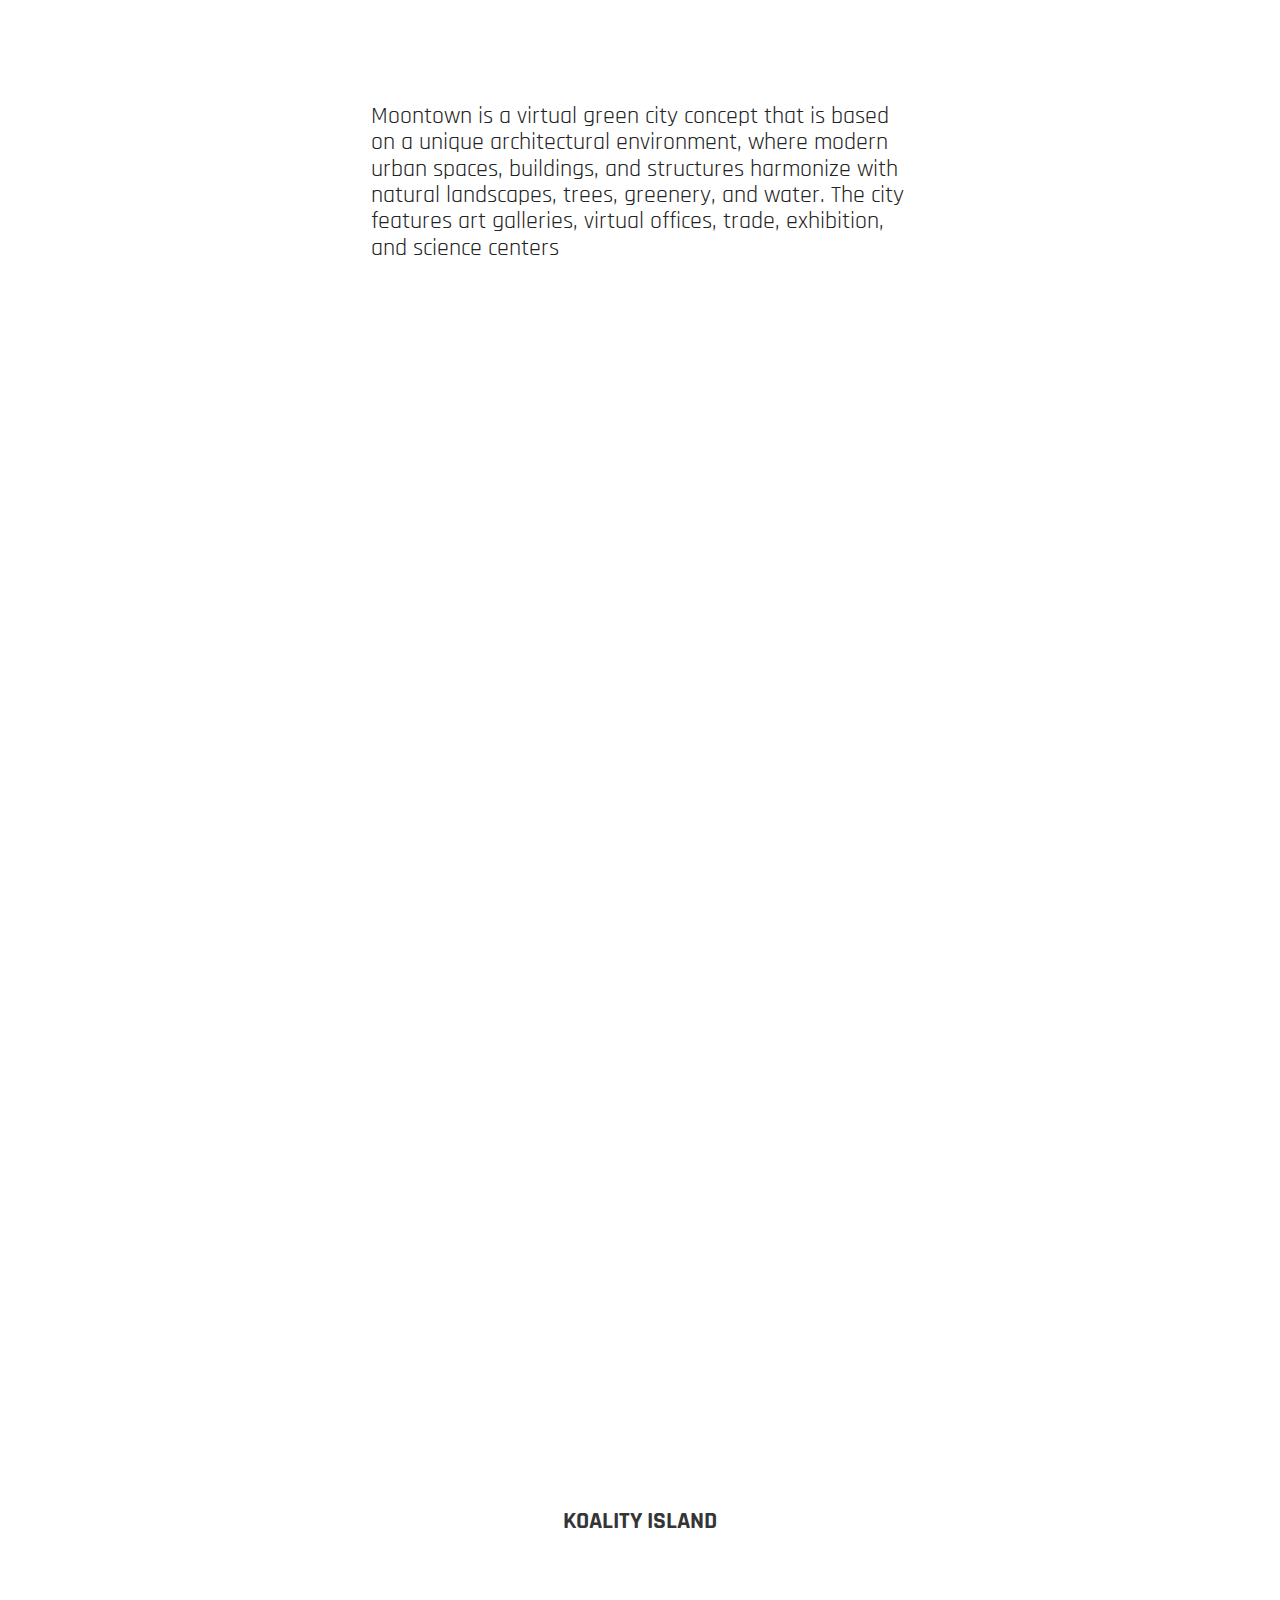
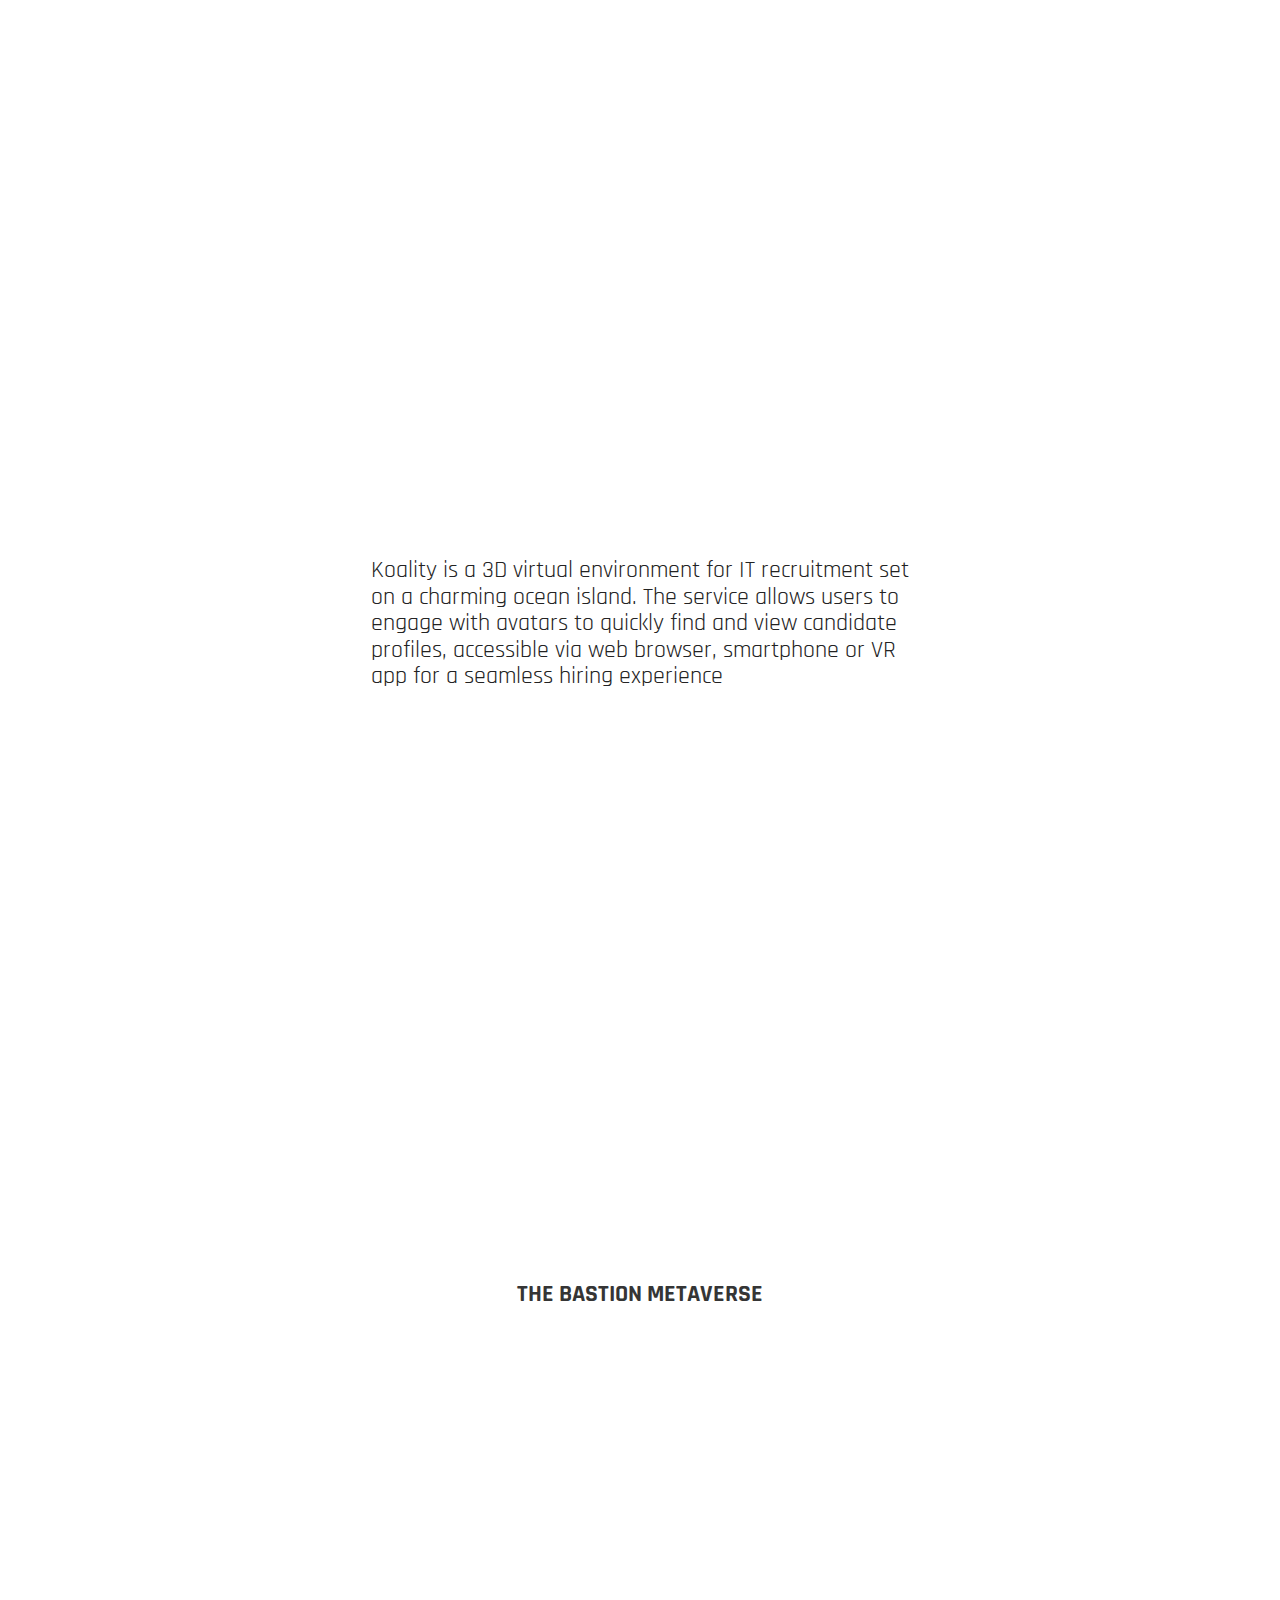
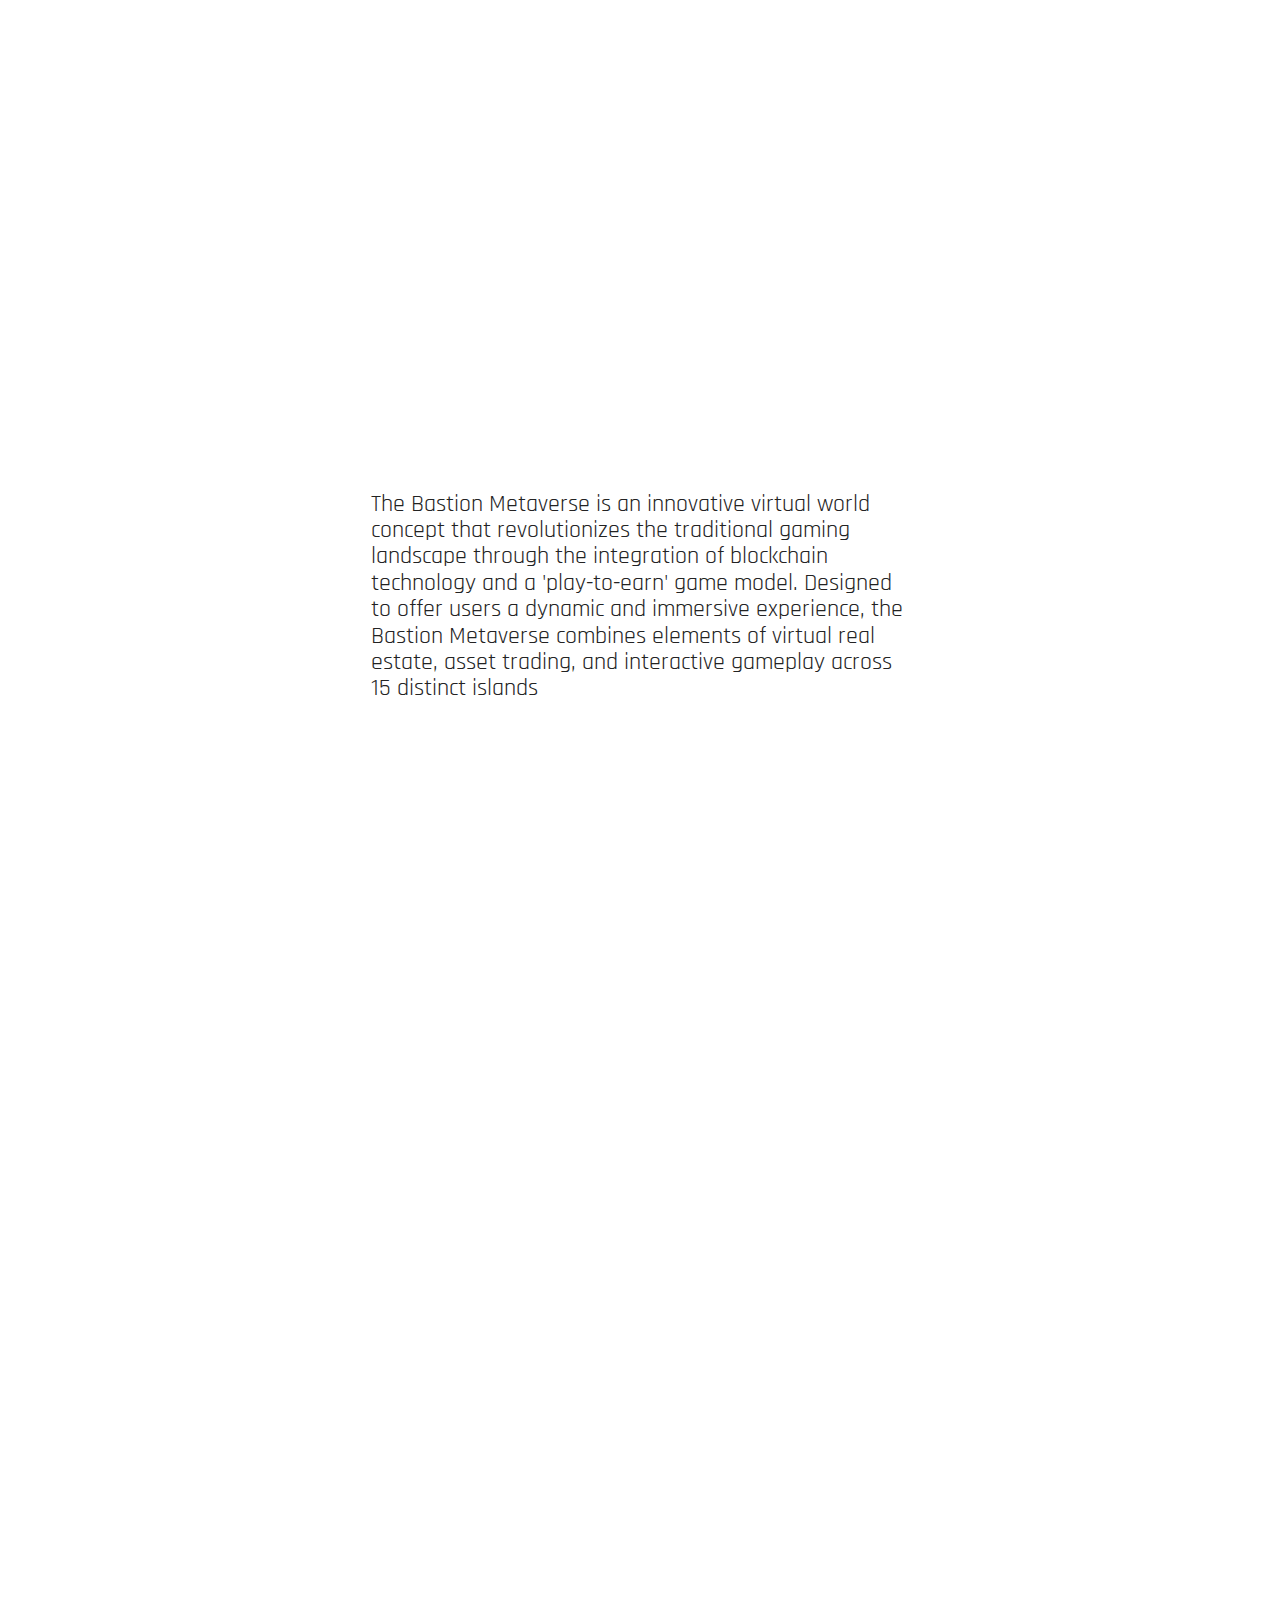
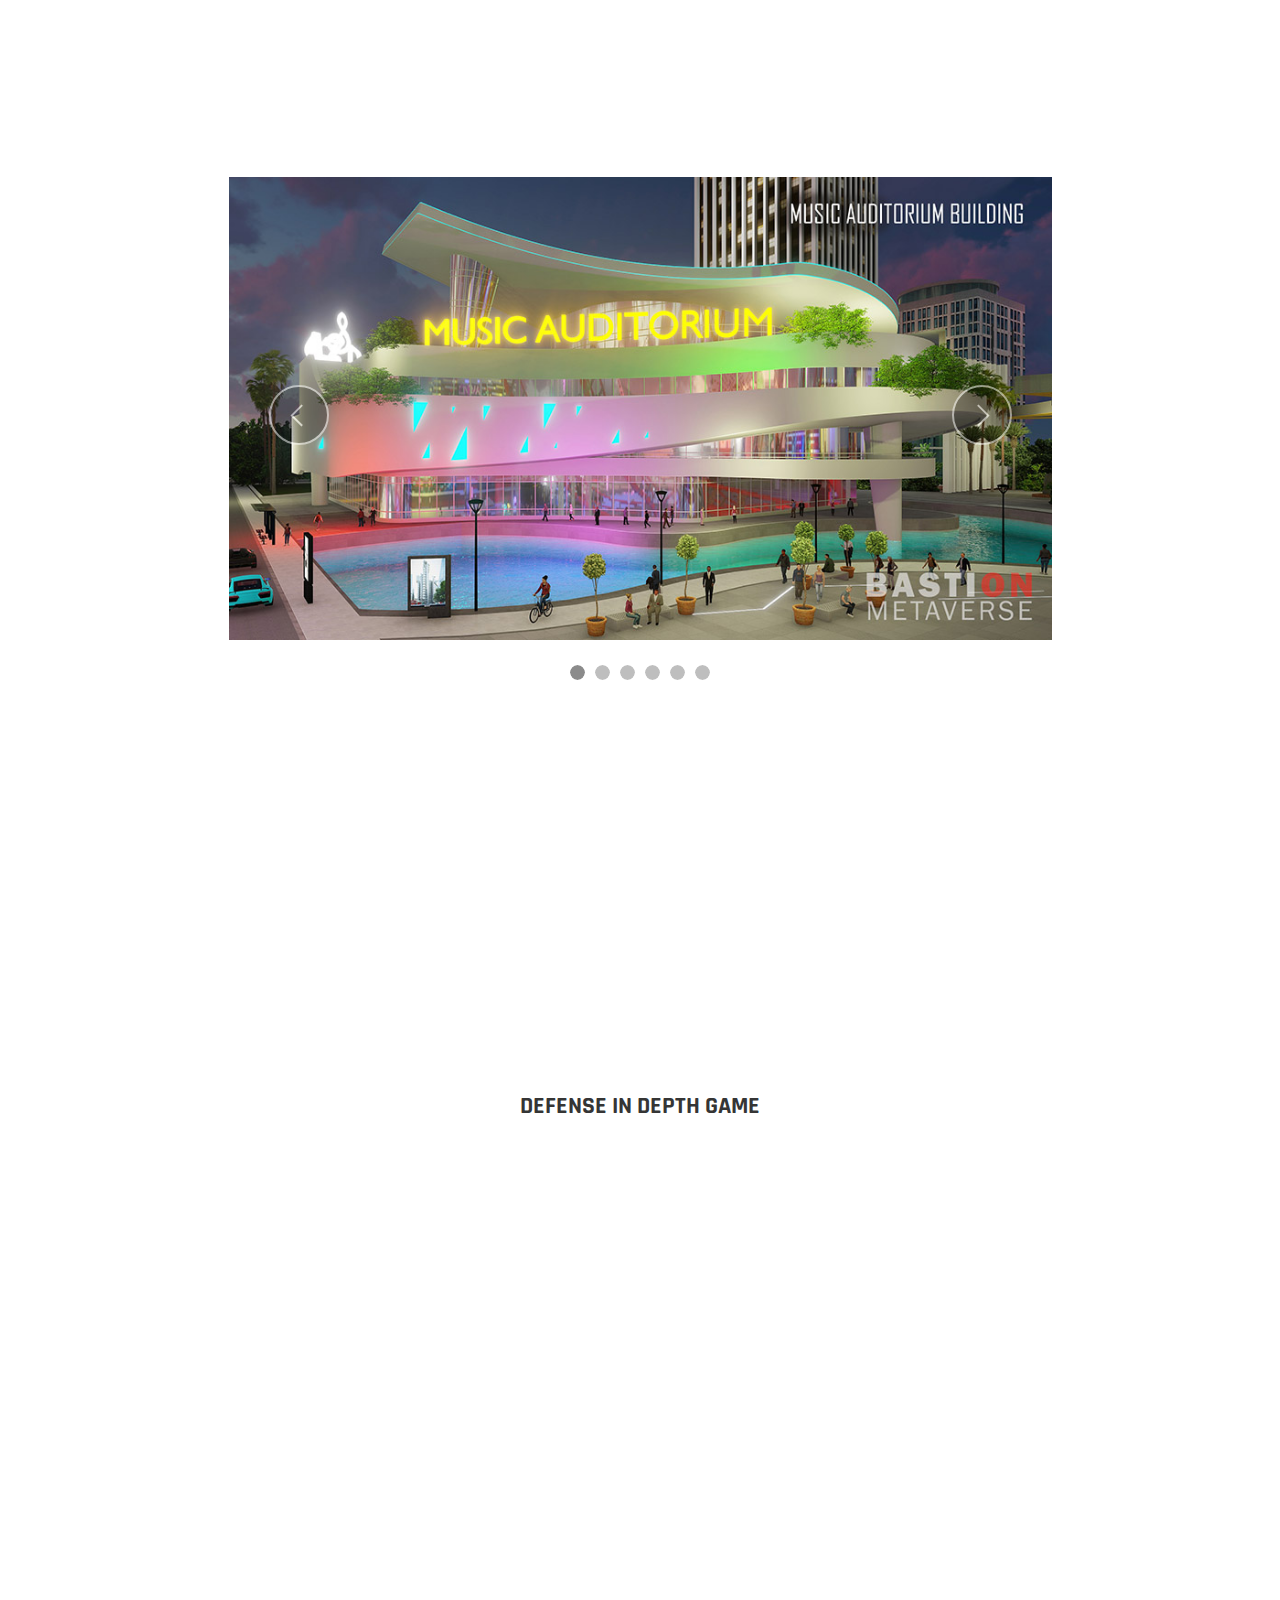
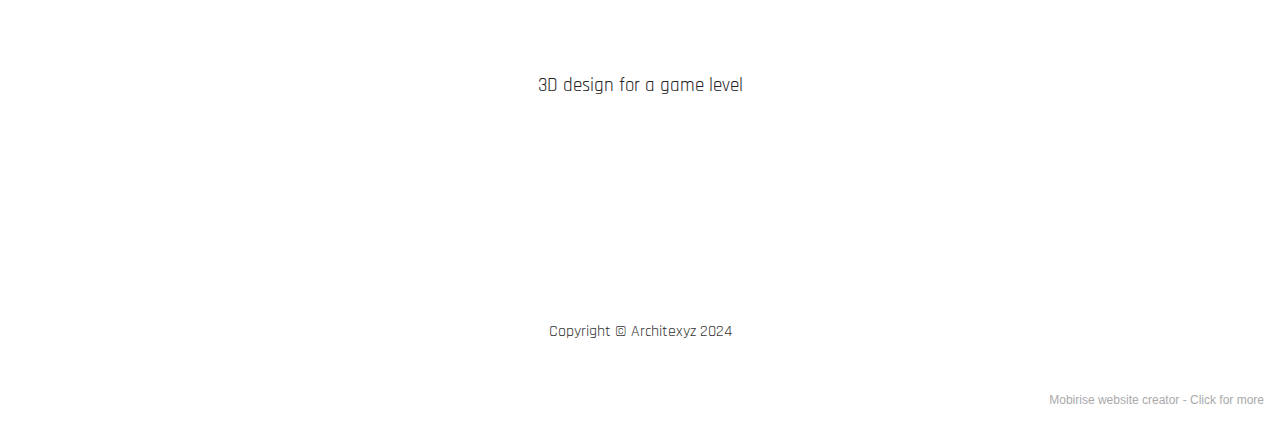
<file: 3design.html>
<!DOCTYPE html>
<html  >
<head>
  <!-- Site made with Mobirise Website Builder v5.1.4, https://mobirise.com -->
  <meta charset="UTF-8">
  <meta http-equiv="X-UA-Compatible" content="IE=edge">
  <meta name="generator" content="Mobirise v5.1.4, mobirise.com">
  <meta name="viewport" content="width=device-width, initial-scale=1, minimum-scale=1">
  <link rel="shortcut icon" href="assets/images/moonpngsmall.png" type="image/x-icon">
  <meta name="description" content="">
  
  
  <title>3design</title>
  <link rel="stylesheet" href="assets/web/assets/mobirise-icons2/mobirise2.css">
  <link rel="stylesheet" href="assets/tether/tether.min.css">
  <link rel="stylesheet" href="assets/bootstrap/css/bootstrap.min.css">
  <link rel="stylesheet" href="assets/bootstrap/css/bootstrap-grid.min.css">
  <link rel="stylesheet" href="assets/bootstrap/css/bootstrap-reboot.min.css">
  <link rel="stylesheet" href="assets/dropdown/css/style.css">
  <link rel="stylesheet" href="assets/socicon/css/styles.css">
  <link rel="stylesheet" href="assets/theme/css/style.css">
  <link rel="preload" as="style" href="assets/mobirise/css/mbr-additional.css"><link rel="stylesheet" href="assets/mobirise/css/mbr-additional.css" type="text/css">
  
  
  
  
</head>
<body>
  
  <section class="menu menu1 cid-ujmbcwlCCJ" once="menu" id="menu1-b7">
    

    <nav class="navbar navbar-dropdown navbar-expand-lg">
        <div class="container">
            <div class="navbar-brand">
                
                
            </div>
            <button class="navbar-toggler" type="button" data-toggle="collapse" data-target="#navbarSupportedContent" aria-controls="navbarNavAltMarkup" aria-expanded="false" aria-label="Toggle navigation">
                <div class="hamburger">
                    <span></span>
                    <span></span>
                    <span></span>
                    <span></span>
                </div>
            </button>
            <div class="collapse navbar-collapse" id="navbarSupportedContent">
                <ul class="navbar-nav nav-dropdown nav-right navbar-nav-top-padding" data-app-modern-menu="true"><li class="nav-item"><a class="nav-link link text-warning display-1" href="architexyz.html">back to home page</a>
                    </li></ul>
                
                
            </div>
        </div>
    </nav>
</section>

<section data-bs-version="5.1" class="header9 cid-tITdUy9aLE" id="header9-3f">

    

    

    <div class="text-center container">
        <div class="row justify-content-center">
            <div class="col-md-12 col-lg-9">
                <div class="image-wrap mb-4">
                    <img src="assets/images/logo-architexyz-1.png" alt="Mobirise">
                </div>
                
                
                
            </div>
        </div>
    </div>
</section>

<section data-bs-version="5.1" class="content4 cid-tITbs7vyH8" id="content4-3c">
    
    
    <div class="container">
        <div class="row justify-content-center">
            <div class="title col-md-12 col-lg-4">
                
                <h4 class="mbr-section-subtitle align-center mbr-fonts-style mb-4 display-1">Virtual Worlds / Games / Metaverses<br>3D Design&nbsp; &nbsp; &nbsp;/&nbsp; &nbsp; &nbsp;VR&nbsp; &nbsp; &nbsp;/&nbsp; &nbsp; Architecture<br>Animation / Visualization / Concepts<br></h4>
                
            </div>
        </div>
    </div>
</section>

<section data-bs-version="5.1" class="header13 cid-tITaDD6x7h" id="header13-3b">

    

    

    <div class="align-center container">
        <div class="row justify-content-center">
            <div class="col-12 col-lg-7">
                
                
                <p class="mbr-text mbr-fonts-style mb-3 display-1">
                    architexyz@icloud.com</p>
                
                
            </div>
        </div>
    </div>
</section>

<section data-bs-version="5.1" class="header2 cid-tJl4XM6WRZ mbr-parallax-background" id="header2-43">

    

    

    <div class="container">
        <div class="row">
            <div class="col-12 col-lg-7">
                
                
                
                
            </div>
        </div>
    </div>
</section>

<section data-bs-version="5.1" class="content4 cid-tJpsjd2BTd" id="content4-4o">
    
    
    <div class="container">
        <div class="row justify-content-center">
            <div class="title col-md-12 col-lg-10">
                
                
                
            </div>
        </div>
    </div>
</section>

<section data-bs-version="5.1" class="video2 cid-tJjXI8pHaC" id="video2-3t">
    
    <div class="container">
        <div class="mbr-section-head">
            <h4 class="mbr-section-title mbr-fonts-style mb-0 display-2">
                <strong><br>SHOWREEL</strong><br><strong><br></strong></h4>
            
        </div>
        <div class="row justify-content-center mt-4">
            <div class="col-12 col-md-9 video-block">
                <div class="video-wrapper"><iframe class="mbr-embedded-video" src="https://www.youtube.com/embed/cyNxnUPqsiY?rel=0&amp;amp;showinfo=0&amp;autoplay=1&amp;loop=1&amp;playlist=cyNxnUPqsiY" width="1280" height="720" frameborder="0" allowfullscreen></iframe></div>
                <p class="mbr-text pt-2 mbr-fonts-style display-1"><br>Virtual worlds architecture and interiors&nbsp;experienced through <br>the Oculus Quest 2 VR headset</p>
            </div>
        </div>
    </div>
</section>

<section data-bs-version="5.1" class="header2 cid-udltlAtKyd mbr-parallax-background" id="header2-93">

    

    <div class="mbr-overlay" style="opacity: 0.2; background-color: rgb(255, 255, 255);"></div>

    <div class="container">
        <div class="row justify-content-center">
            <div class="col-12 col-lg-12">
                
                
                
                
            </div>
        </div>
    </div>
</section>

<section data-bs-version="5.1" class="header13 cid-u5iVkgUHYW" id="header13-8v">

    

    

    <div class="align-center container">
        <div class="row justify-content-center">
            <div class="col-12 col-lg-12">
                
                
                
                
                
            </div>
        </div>
    </div>
</section>

<section data-bs-version="5.1" class="header13 cid-uehRKzAYn1" id="header13-98">

    

    

    <div class="align-center container">
        <div class="row justify-content-center">
            <div class="col-12 col-lg-12">
                <h1 class="mbr-section-title mbr-fonts-style mb-3 display-2"><strong>MOONTOWN PROJECT</strong></h1>
                
                
                
                
            </div>
        </div>
    </div>
</section>

<section data-bs-version="5.1" class="image3 cid-udlqxCJtP1" id="image3-90">
    

    

    <div class="container">
        <div class="row justify-content-center">
            <div class="col-12 col-lg-9">
                <div class="image-wrapper">
                    <img src="assets/images/2-5.jpg" alt="Mobirise">
                    
                </div>
            </div>
        </div>
    </div>
</section>

<section data-bs-version="5.1" class="header13 cid-uehTtWm3ZZ" id="header13-99">

    

    

    <div class="align-center container">
        <div class="row justify-content-center">
            <div class="col-12 col-lg-6">
                
                
                <p class="mbr-text mbr-fonts-style mb-3 display-2">Moontown is a virtual green city concept that is based on a unique architectural environment, where modern urban spaces, buildings, and structures harmonize with natural landscapes, trees, greenery, and water. The city features art galleries, virtual offices, trade, exhibition, and science centers</p>
                
                
            </div>
        </div>
    </div>
</section>

<section data-bs-version="5.1" class="video2 cid-tJjZz6YL5E" id="video2-3u">
    
    <div class="container">
        
        <div class="row justify-content-center mt-4">
            <div class="col-12 col-md-9 video-block">
                <div class="video-wrapper"><iframe class="mbr-embedded-video" src="https://www.youtube.com/embed/MOfyqBPi3Is?rel=0&amp;amp;showinfo=0&amp;autoplay=1&amp;loop=1&amp;playlist=MOfyqBPi3Is" width="1280" height="720" frameborder="0" allowfullscreen></iframe></div>
                
            </div>
        </div>
    </div>
</section>

<section data-bs-version="5.1" class="header2 cid-udlu71qytd mbr-parallax-background" id="header2-95">

    

    <div class="mbr-overlay" style="opacity: 0.2; background-color: rgb(255, 255, 255);"></div>

    <div class="container">
        <div class="row justify-content-center">
            <div class="col-12 col-lg-12">
                
                
                
                
            </div>
        </div>
    </div>
</section>

<section data-bs-version="5.1" class="header13 cid-ueimN10FFz" id="header13-9d">

    

    

    <div class="align-center container">
        <div class="row justify-content-center">
            <div class="col-12 col-lg-12">
                <h1 class="mbr-section-title mbr-fonts-style mb-3 display-2"><strong>KOALITY ISLAND</strong></h1>
                
                
                
                
            </div>
        </div>
    </div>
</section>

<section data-bs-version="5.1" class="video2 cid-udluyEdGh2" id="video2-96">
    
    <div class="container">
        
        <div class="row justify-content-center mt-4">
            <div class="col-12 col-md-9 video-block">
                <div class="video-wrapper"><iframe class="mbr-embedded-video" src="https://www.youtube.com/embed/-PA-xQ2KjvQ?rel=0&amp;amp;showinfo=0&amp;autoplay=1&amp;loop=1&amp;playlist=-PA-xQ2KjvQ" width="1280" height="720" frameborder="0" allowfullscreen></iframe></div>
                
            </div>
        </div>
    </div>
</section>

<section data-bs-version="5.1" class="header13 cid-uemmkAgw56" id="header13-9g">

    

    

    <div class="align-center container">
        <div class="row justify-content-center">
            <div class="col-12 col-lg-6">
                
                
                <p class="mbr-text mbr-fonts-style mb-3 display-2">Koality is a 3D virtual environment for IT recruitment set on a charming ocean island. The service allows users to engage with avatars to quickly find and view candidate profiles, accessible via web browser, smartphone or VR app for a seamless hiring experience</p>
                
                
            </div>
        </div>
    </div>
</section>

<section data-bs-version="5.1" class="header2 cid-udlt5jxvu8 mbr-parallax-background" id="header2-91">

    

    <div class="mbr-overlay" style="opacity: 0.2; background-color: rgb(255, 255, 255);"></div>

    <div class="container">
        <div class="row justify-content-center">
            <div class="col-12 col-lg-12">
                
                
                
                
            </div>
        </div>
    </div>
</section>

<section data-bs-version="5.1" class="header13 cid-u5iVrwvy9u" id="header13-8w">

    

    

    <div class="align-center container">
        <div class="row justify-content-center">
            <div class="col-12 col-lg-12">
                
                
                
                
                
            </div>
        </div>
    </div>
</section>

<section data-bs-version="5.1" class="header13 cid-uehXJkROZc" id="header13-9a">

    

    

    <div class="align-center container">
        <div class="row justify-content-center">
            <div class="col-12 col-lg-12">
                <h1 class="mbr-section-title mbr-fonts-style mb-3 display-2"><strong>THE BASTION METAVERSE</strong></h1>
                
                
                
                
            </div>
        </div>
    </div>
</section>

<section data-bs-version="5.1" class="video2 cid-u5iPYSkBjW" id="video2-8t">
    
    <div class="container">
        
        <div class="row justify-content-center mt-4">
            <div class="col-12 col-md-9 video-block">
                <div class="video-wrapper"><iframe class="mbr-embedded-video" src="https://www.youtube.com/embed/dEQ05RhjVGc?rel=0&amp;amp;showinfo=0&amp;autoplay=1&amp;loop=1&amp;playlist=dEQ05RhjVGc" width="1280" height="720" frameborder="0" allowfullscreen></iframe></div>
                
            </div>
        </div>
    </div>
</section>

<section data-bs-version="5.1" class="header13 cid-uehXZL14aw" id="header13-9b">

    

    

    <div class="align-center container">
        <div class="row justify-content-center">
            <div class="col-12 col-lg-6">
                
                
                <p class="mbr-text mbr-fonts-style mb-3 display-2">The Bastion Metaverse is an innovative virtual world concept that revolutionizes the traditional gaming landscape through the integration of blockchain technology and a 'play-to-earn' game model. Designed to offer users a dynamic and immersive experience, the Bastion Metaverse combines elements of virtual real estate, asset trading, and interactive gameplay across 15 distinct islands</p>
                
                
            </div>
        </div>
    </div>
</section>

<section data-bs-version="5.1" class="header13 cid-u5iVsanrqp" id="header13-8x">

    

    

    <div class="align-center container">
        <div class="row justify-content-center">
            <div class="col-12 col-lg-12">
                
                
                
                
                
            </div>
        </div>
    </div>
</section>

<section data-bs-version="5.1" class="video2 cid-u5iQecIRNA" id="video2-8u">
    
    <div class="container">
        
        <div class="row justify-content-center mt-4">
            <div class="col-12 col-md-9 video-block">
                <div class="video-wrapper"><iframe class="mbr-embedded-video" src="https://www.youtube.com/embed/ciASO-YU064?rel=0&amp;amp;showinfo=0&amp;autoplay=1&amp;loop=1&amp;playlist=ciASO-YU064" width="1280" height="720" frameborder="0" allowfullscreen></iframe></div>
                
            </div>
        </div>
    </div>
</section>

<section data-bs-version="5.1" class="slider2 cid-uelYvIIULS" id="slider2-9f">
    

    
    <div class="container">
        <div class="row justify-content-center">
            <div class="col-12 col-md-9">
                <div class="carousel slide carousel-fade" id="ukR3ki3s2z" data-ride="carousel" data-bs-ride="carousel" data-interval="3000" data-bs-interval="3000">
                    <ol class="carousel-indicators">
                        <li data-slide-to="0" data-bs-slide-to="0" class="active" data-target="#ukR3ki3s2z" data-bs-target="#ukR3ki3s2z"></li>
                        <li data-slide-to="1" data-bs-slide-to="1" data-target="#ukR3ki3s2z" data-bs-target="#ukR3ki3s2z"></li>
                        <li data-slide-to="2" data-bs-slide-to="2" data-target="#ukR3ki3s2z" data-bs-target="#ukR3ki3s2z"></li><li data-slide-to="3" data-bs-slide-to="3" data-target="#ukR3ki3s2z" data-bs-target="#ukR3ki3s2z"></li><li data-slide-to="4" data-bs-slide-to="4" data-target="#ukR3ki3s2z" data-bs-target="#ukR3ki3s2z"></li><li data-slide-to="5" data-bs-slide-to="5" data-target="#ukR3ki3s2z" data-bs-target="#ukR3ki3s2z"></li>
                    </ol>
                    <div class="carousel-inner">
                        <div class="carousel-item slider-image item active">
                            <div class="item-wrapper">
                                
                                <img class="d-block w-100" src="assets/images/1bast.jpg" alt="Mobirise Website Builder" data-slide-to="0" data-bs-slide-to="0">
                                
                            </div>
                        </div>
                        <div class="carousel-item slider-image item">
                            <div class="item-wrapper">
                                
                                <img class="d-block w-100" src="assets/images/2bast.jpg" alt="Mobirise Website Builder" data-slide-to="1" data-bs-slide-to="1">
                                
                            </div>
                        </div>
                        <div class="carousel-item slider-image item">
                            <div class="item-wrapper">
                                
                                <img class="d-block w-100" src="assets/images/3bast.jpg" alt="Mobirise Website Builder" data-slide-to="2" data-bs-slide-to="2">
                                
                            </div>
                        </div><div class="carousel-item slider-image item">
                            <div class="item-wrapper">
                                
                                <img class="d-block w-100" src="assets/images/4bast.jpg" alt="Mobirise Website Builder" data-slide-to="3" data-bs-slide-to="3">
                                
                            </div>
                        </div><div class="carousel-item slider-image item">
                            <div class="item-wrapper">
                                
                                <img class="d-block w-100" src="assets/images/5bast.jpg" alt="Mobirise Website Builder" data-slide-to="4" data-bs-slide-to="4">
                                
                            </div>
                        </div><div class="carousel-item slider-image item">
                            <div class="item-wrapper">
                                
                                <img class="d-block w-100" src="assets/images/6bast.jpg" alt="Mobirise Website Builder" data-slide-to="5" data-bs-slide-to="5">
                                
                            </div>
                        </div>
                    </div>
                    <a class="carousel-control carousel-control-prev" role="button" data-slide="prev" data-bs-slide="prev" href="#ukR3ki3s2z">
                        <span class="mobi-mbri mobi-mbri-arrow-prev" aria-hidden="true"></span>
                        <span class="sr-only visually-hidden">Previous</span>
                    </a>
                    <a class="carousel-control carousel-control-next" role="button" data-slide="next" data-bs-slide="next" href="#ukR3ki3s2z">
                        <span class="mobi-mbri mobi-mbri-arrow-next" aria-hidden="true"></span>
                        <span class="sr-only visually-hidden">Next</span>
                    </a>
                </div>
            </div>
        </div>
    </div>
</section>

<section data-bs-version="5.1" class="header2 cid-udlt7dvgCr mbr-parallax-background" id="header2-92">

    

    <div class="mbr-overlay" style="opacity: 0.2; background-color: rgb(255, 255, 255);"></div>

    <div class="container">
        <div class="row justify-content-center">
            <div class="col-12 col-lg-12">
                
                
                
                
            </div>
        </div>
    </div>
</section>

<section data-bs-version="5.1" class="header13 cid-uein2G7aYs" id="header13-9e">

    

    

    <div class="align-center container">
        <div class="row justify-content-center">
            <div class="col-12 col-lg-12">
                <h1 class="mbr-section-title mbr-fonts-style mb-3 display-2"><strong>DEFENSE IN DEPTH GAME</strong></h1>
                
                
                
                
            </div>
        </div>
    </div>
</section>

<section data-bs-version="5.1" class="video2 cid-udlu5Z5981" id="video2-94">
    
    <div class="container">
        
        <div class="row justify-content-center mt-4">
            <div class="col-12 col-md-9 video-block">
                <div class="video-wrapper"><iframe class="mbr-embedded-video" src="https://www.youtube.com/embed/kX6M8X34jPI?rel=0&amp;amp;showinfo=0&amp;autoplay=1&amp;loop=1&amp;playlist=kX6M8X34jPI" width="1280" height="720" frameborder="0" allowfullscreen></iframe></div>
                <p class="mbr-text pt-2 mbr-fonts-style display-1">
                    <br>3D design for a game level</p>
            </div>
        </div>
    </div>
</section>

<section data-bs-version="5.1" class="content5 cid-tJCeRKV3Te" id="content5-55">
    
    <div class="container">
        <div class="row justify-content-center">
            <div class="col-md-12 col-lg-10">
                
                
                <p class="mbr-text mbr-fonts-style display-5">
                    Copyright © Architexyz 2024</p>
            </div>
        </div>
    </div>
</section><section style="background-color: #fff; font-family: -apple-system, BlinkMacSystemFont, 'Segoe UI', 'Roboto', 'Helvetica Neue', Arial, sans-serif; color:#aaa; font-size:12px; padding: 0; align-items: center; display: flex;"><a href="https://mobirise.site/s" style="flex: 1 1; height: 3rem; padding-left: 1rem;"></a><p style="flex: 0 0 auto; margin:0; padding-right:1rem;">Mobirise website creator - <a href="https://mobirise.site/p" style="color:#aaa;">Click for more</a></p></section><script src="assets/web/assets/jquery/jquery.min.js"></script>  <script src="assets/popper/popper.min.js"></script>  <script src="assets/tether/tether.min.js"></script>  <script src="assets/bootstrap/js/bootstrap.min.js"></script>  <script src="assets/smoothscroll/smooth-scroll.js"></script>  <script src="assets/dropdown/js/nav-dropdown.js"></script>  <script src="assets/dropdown/js/navbar-dropdown.js"></script>  <script src="assets/touchswipe/jquery.touch-swipe.min.js"></script>  <script src="assets/parallax/jarallax.min.js"></script>  <script src="assets/playervimeo/vimeo_player.js"></script>  <script src="assets/theme/js/script.js"></script>  
  
  
 <div id="scrollToTop" class="scrollToTop mbr-arrow-up"><a style="text-align: center;"><i class="mbr-arrow-up-icon mbr-arrow-up-icon-cm cm-icon cm-icon-smallarrow-up"></i></a></div>
  </body>
</html>
</file>
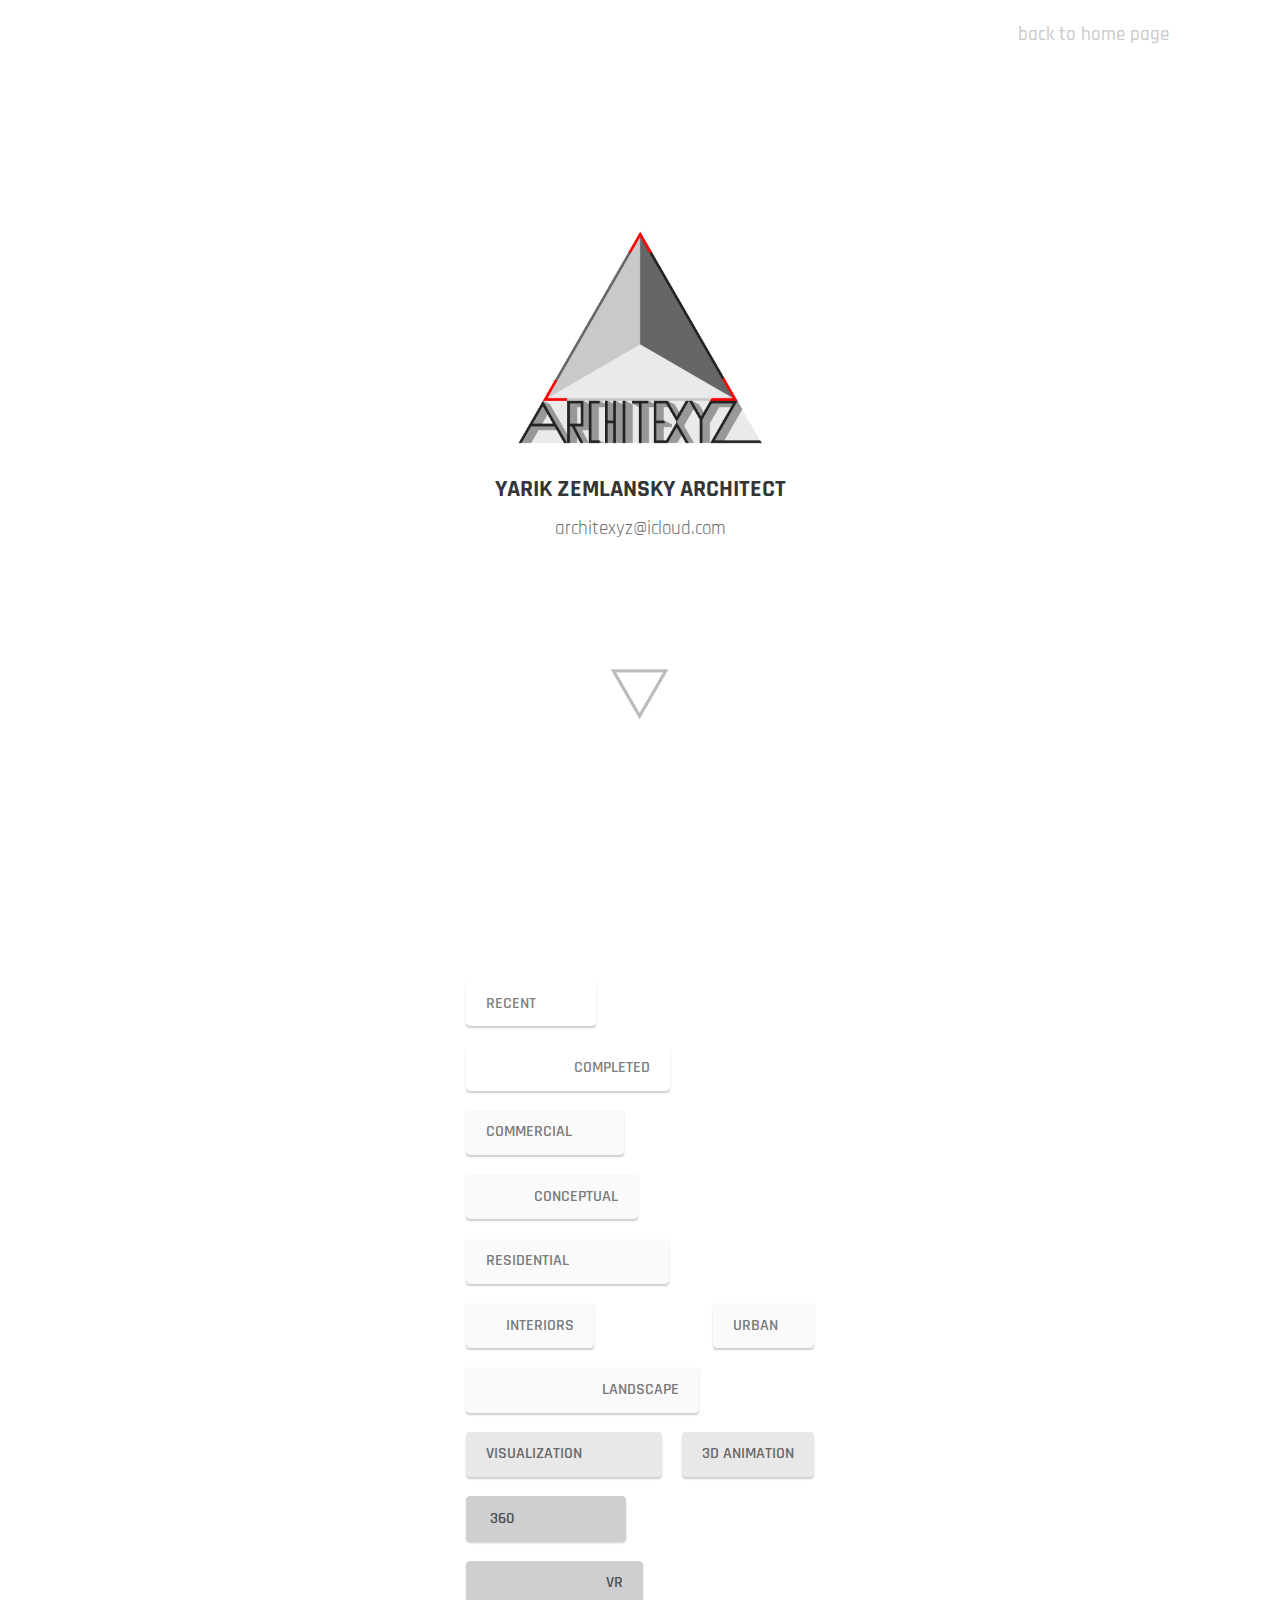
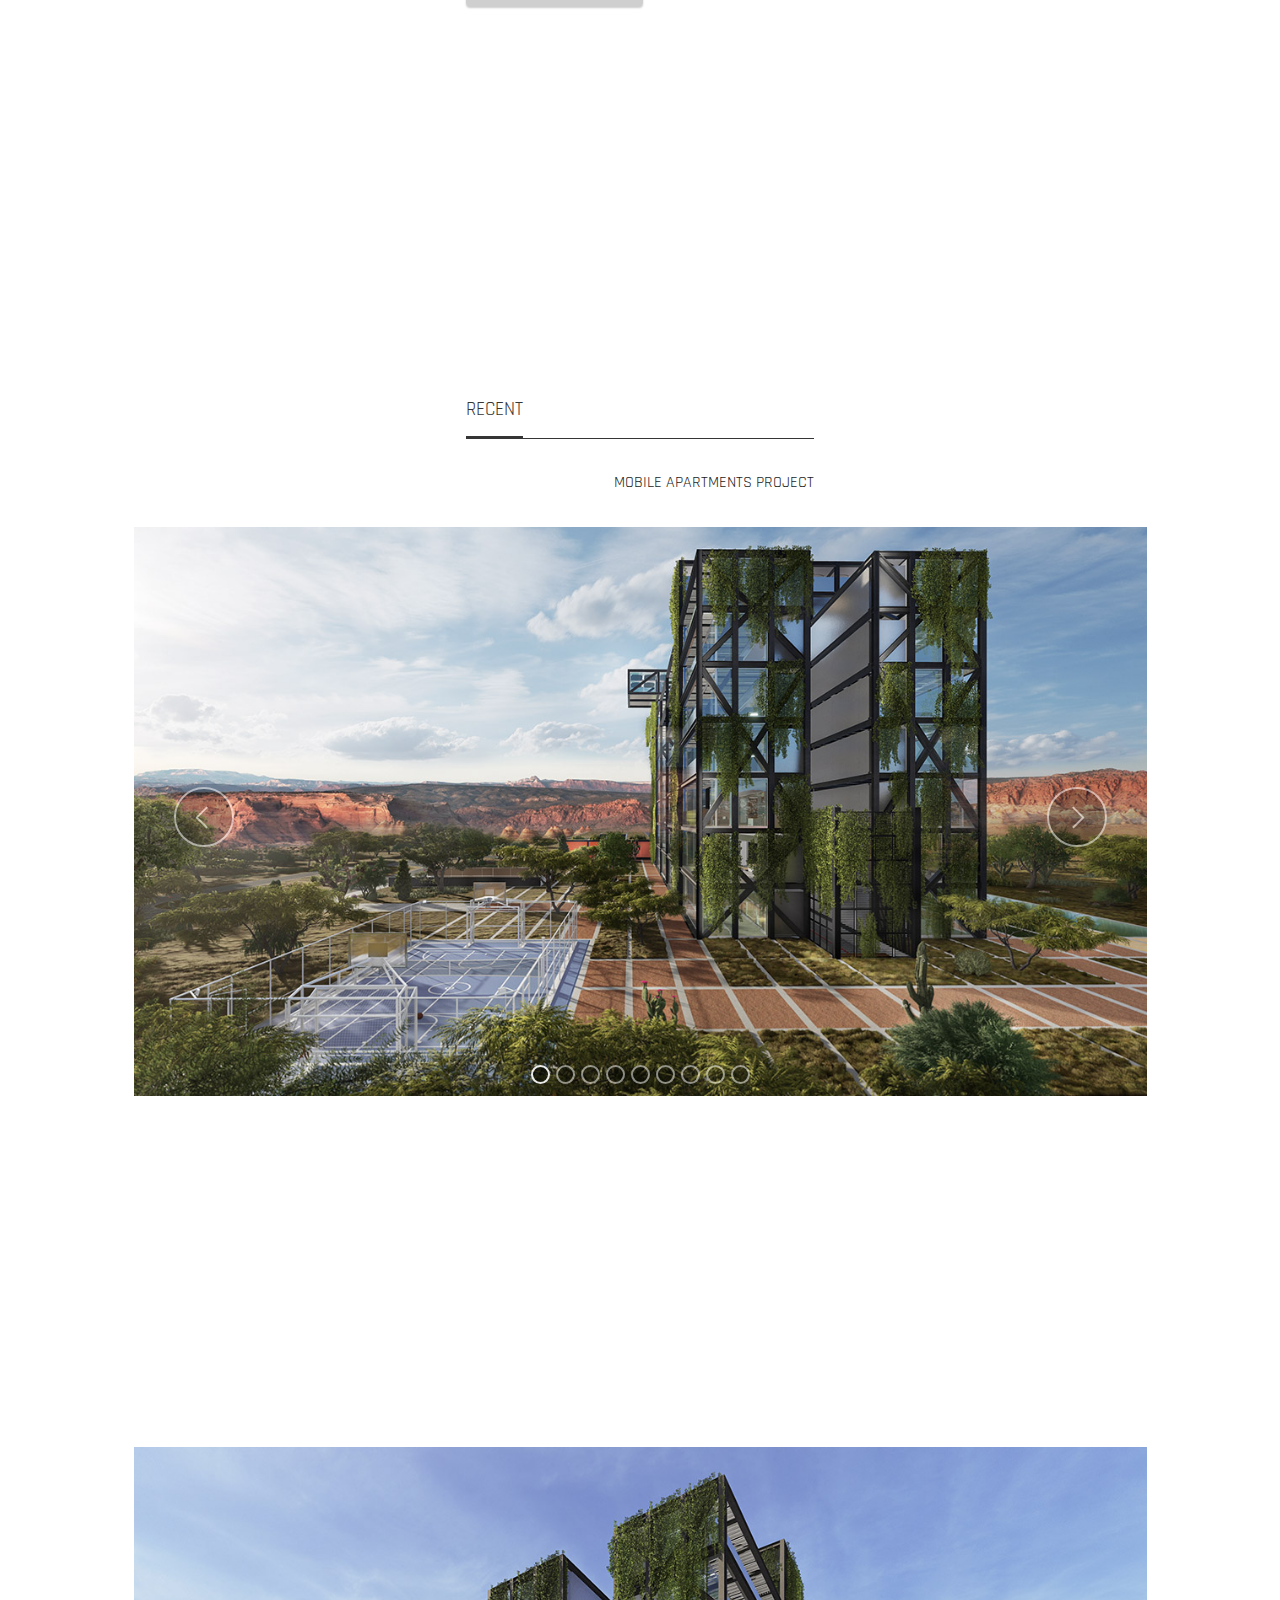
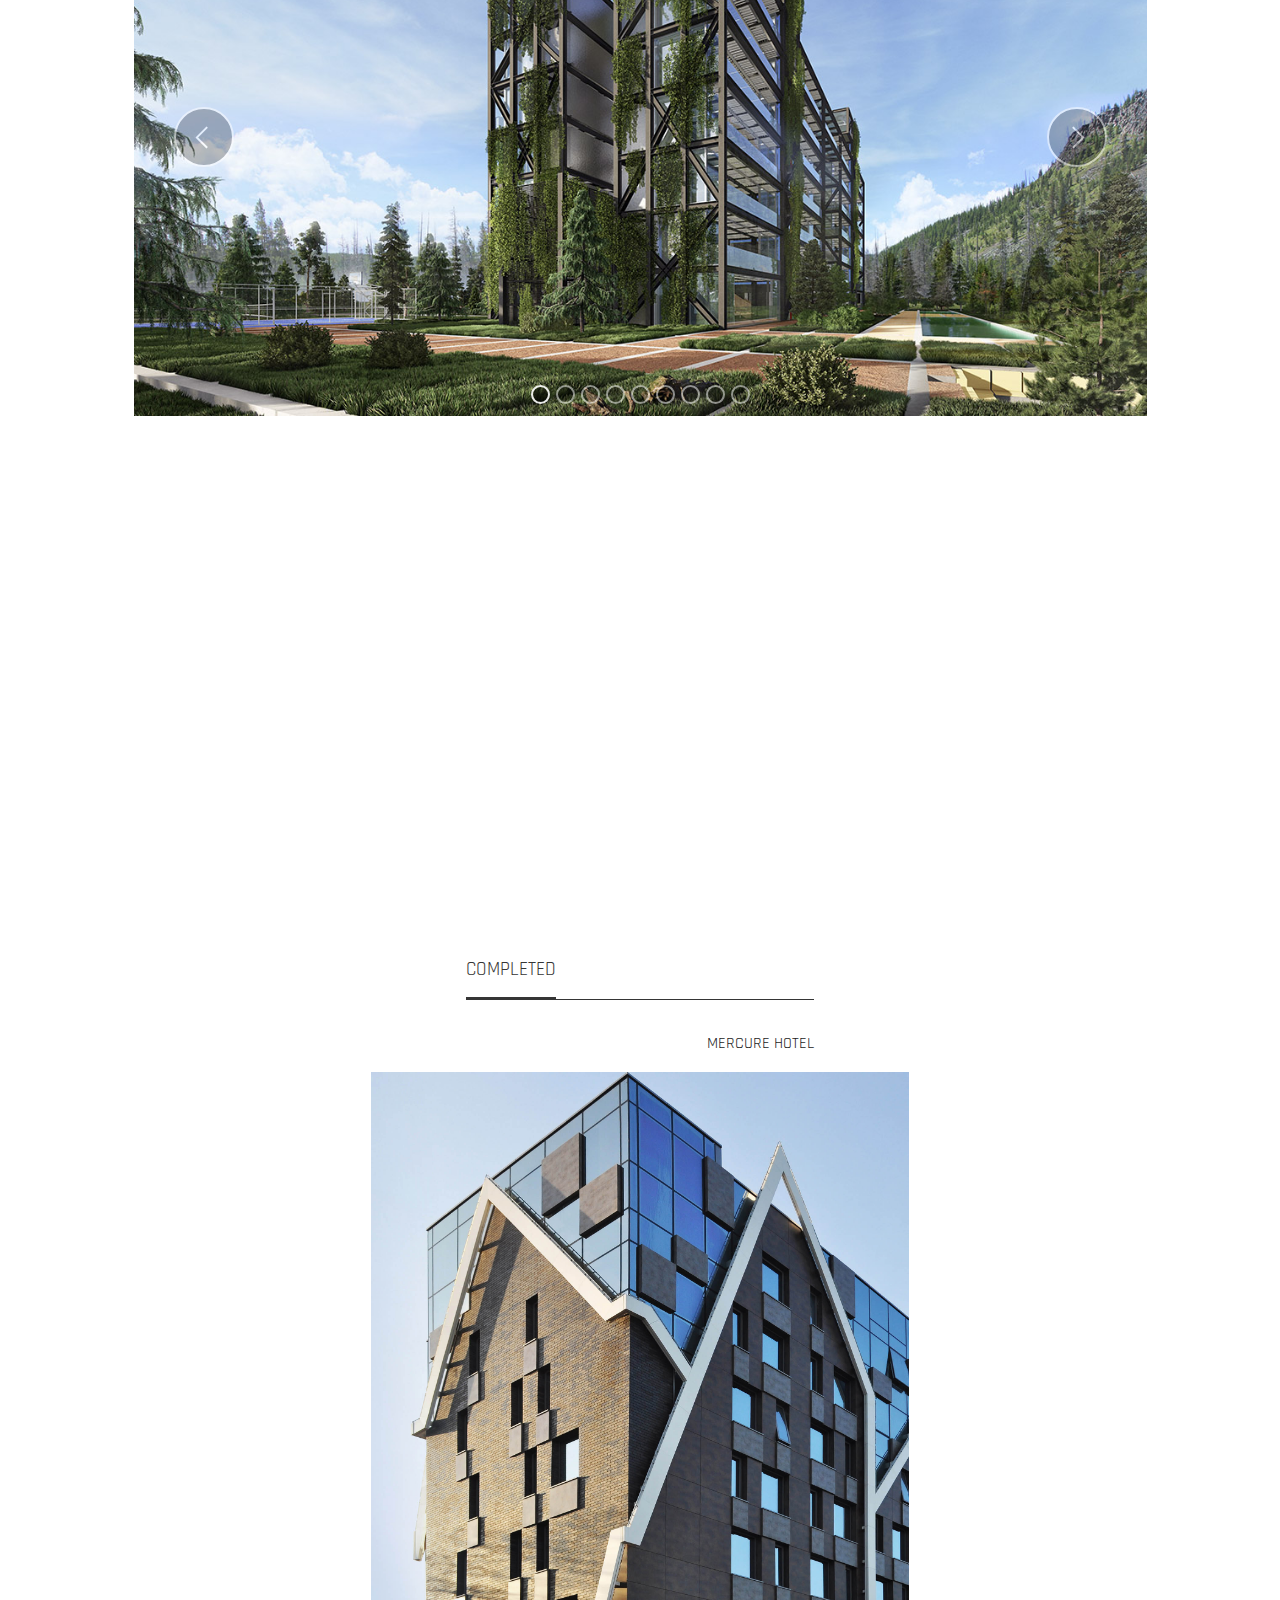
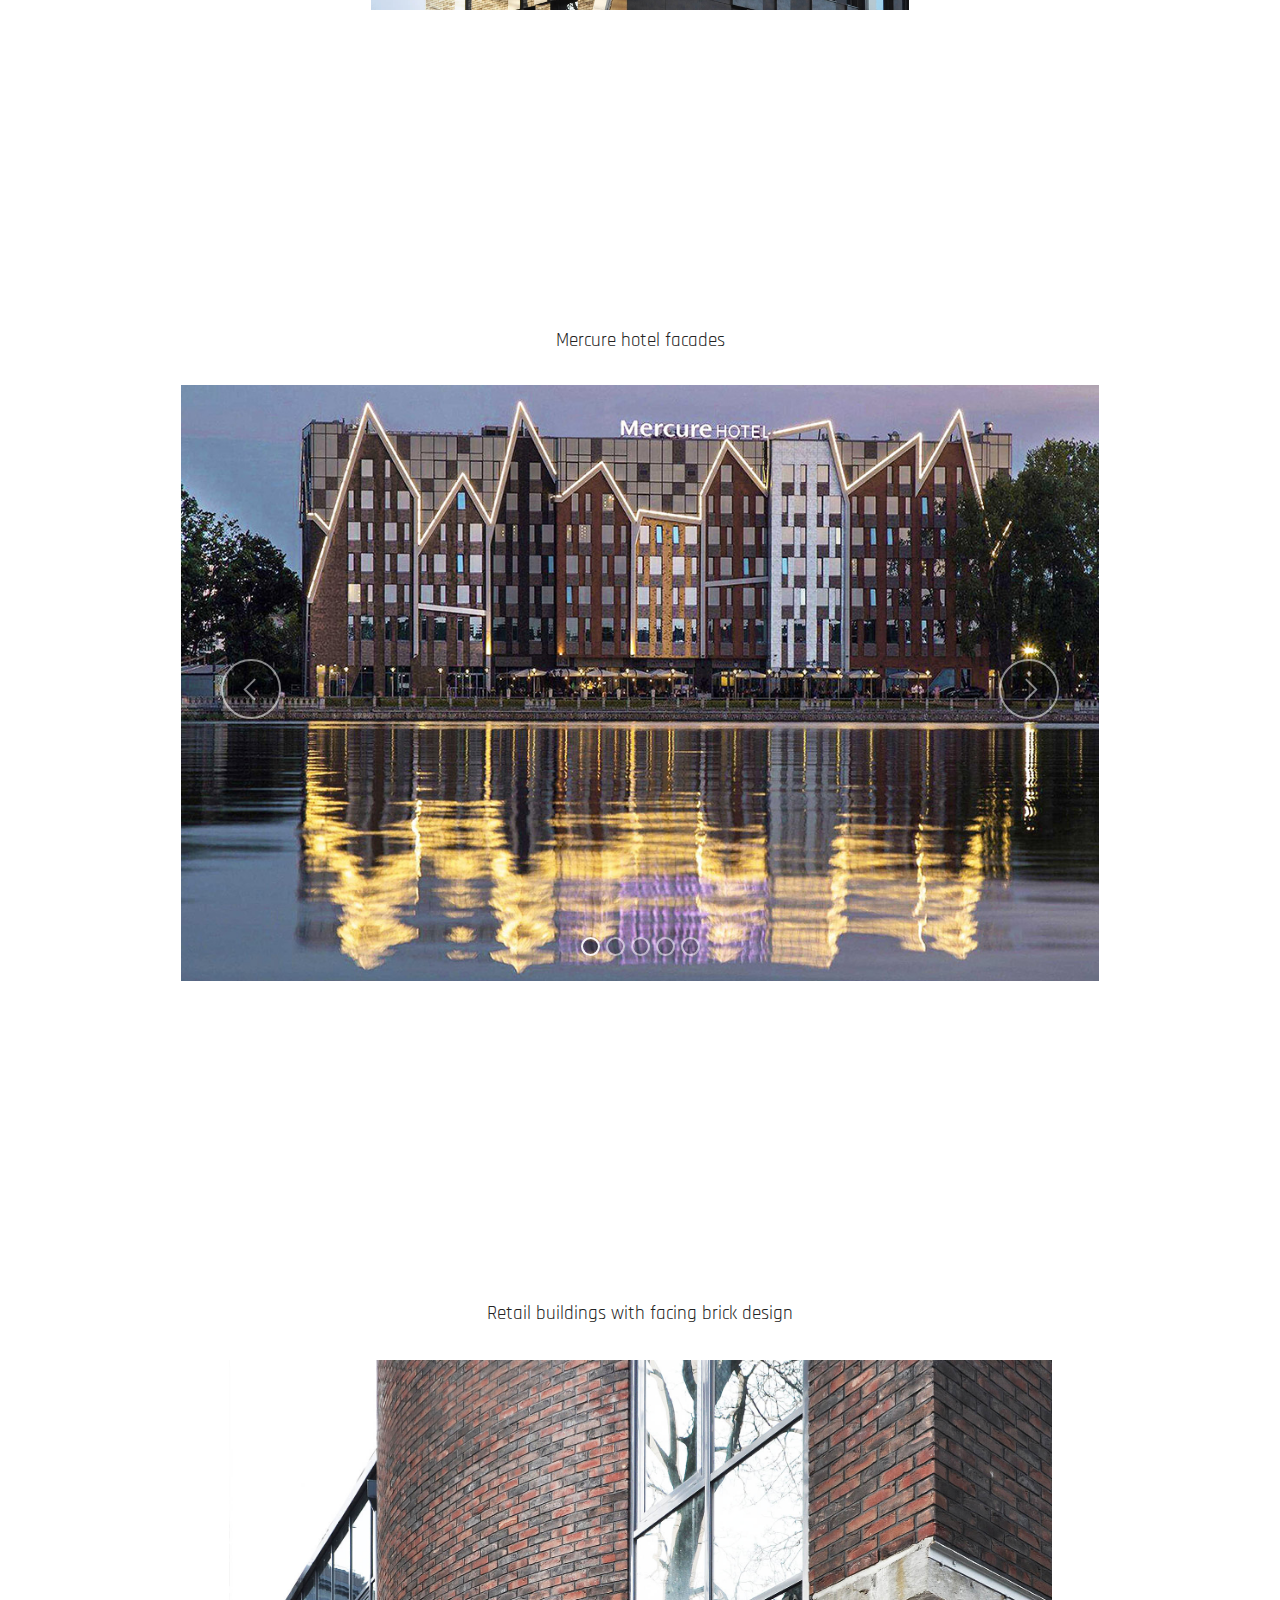
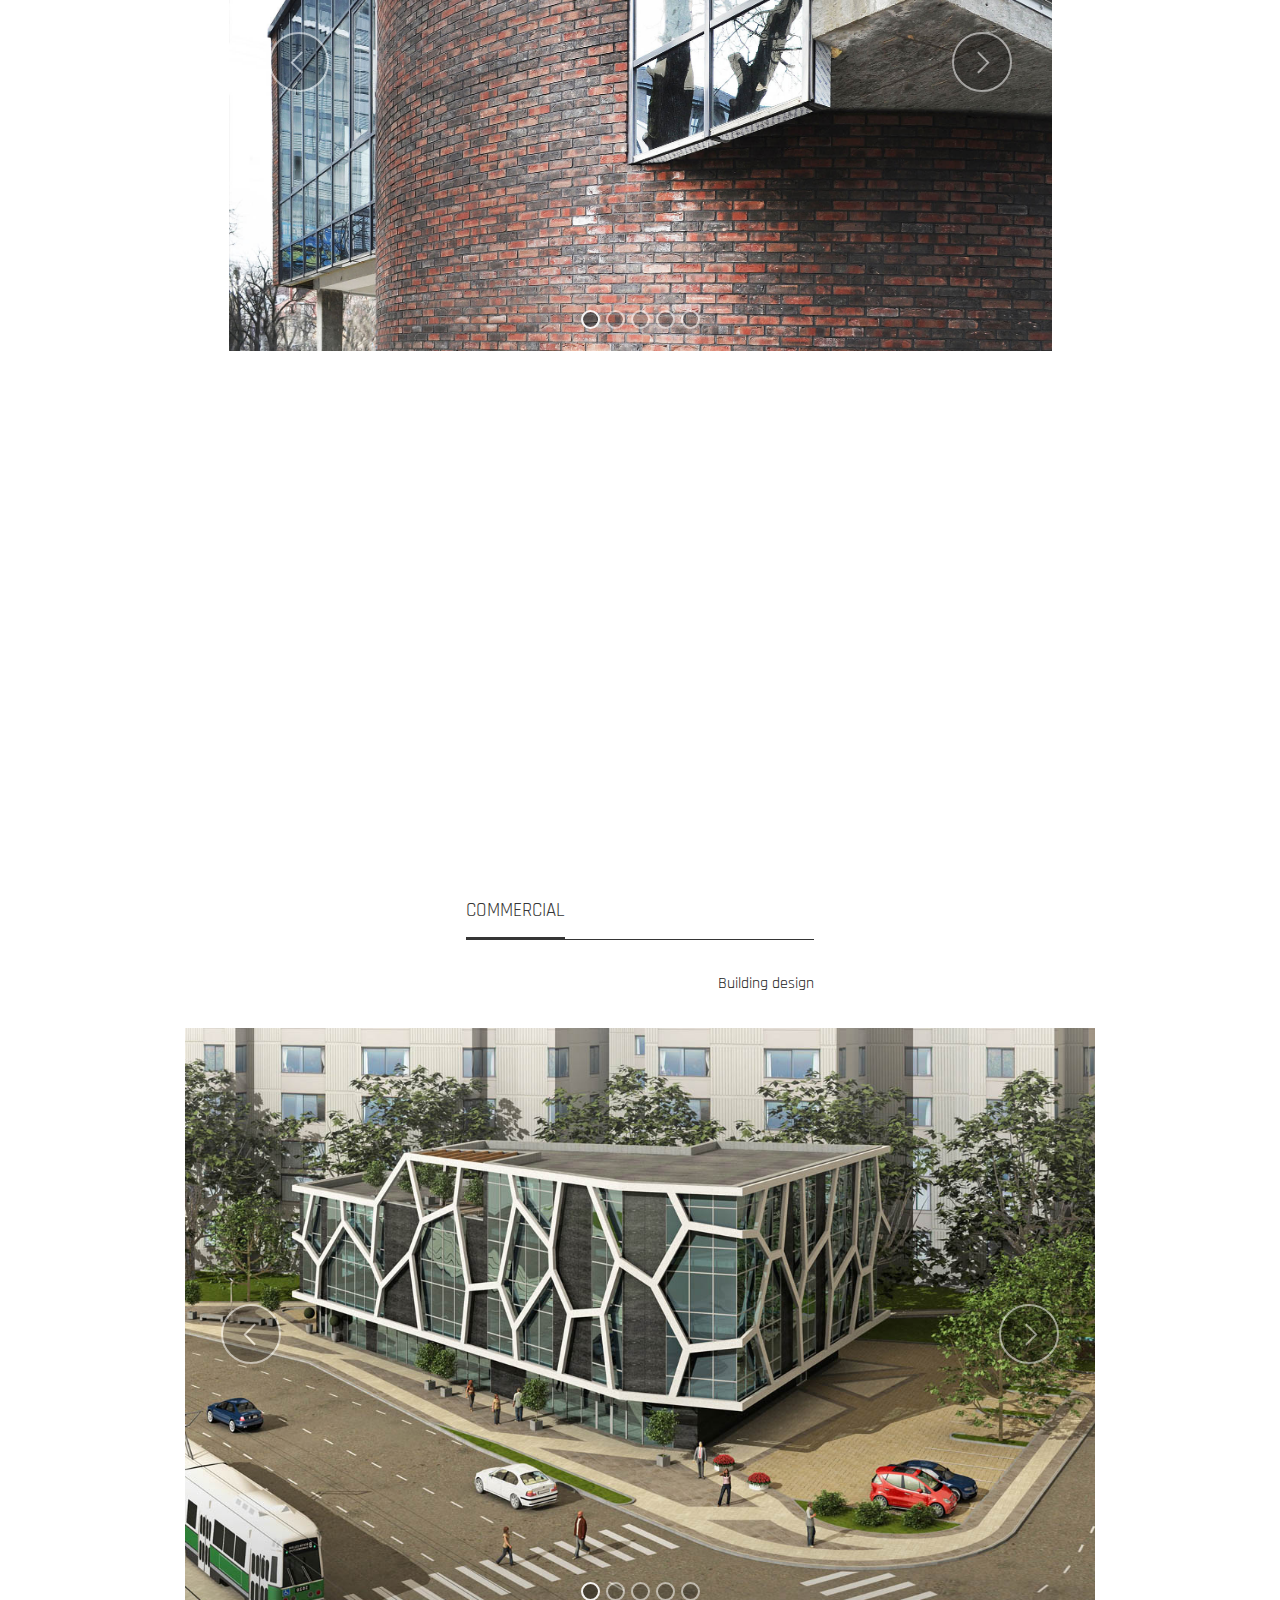
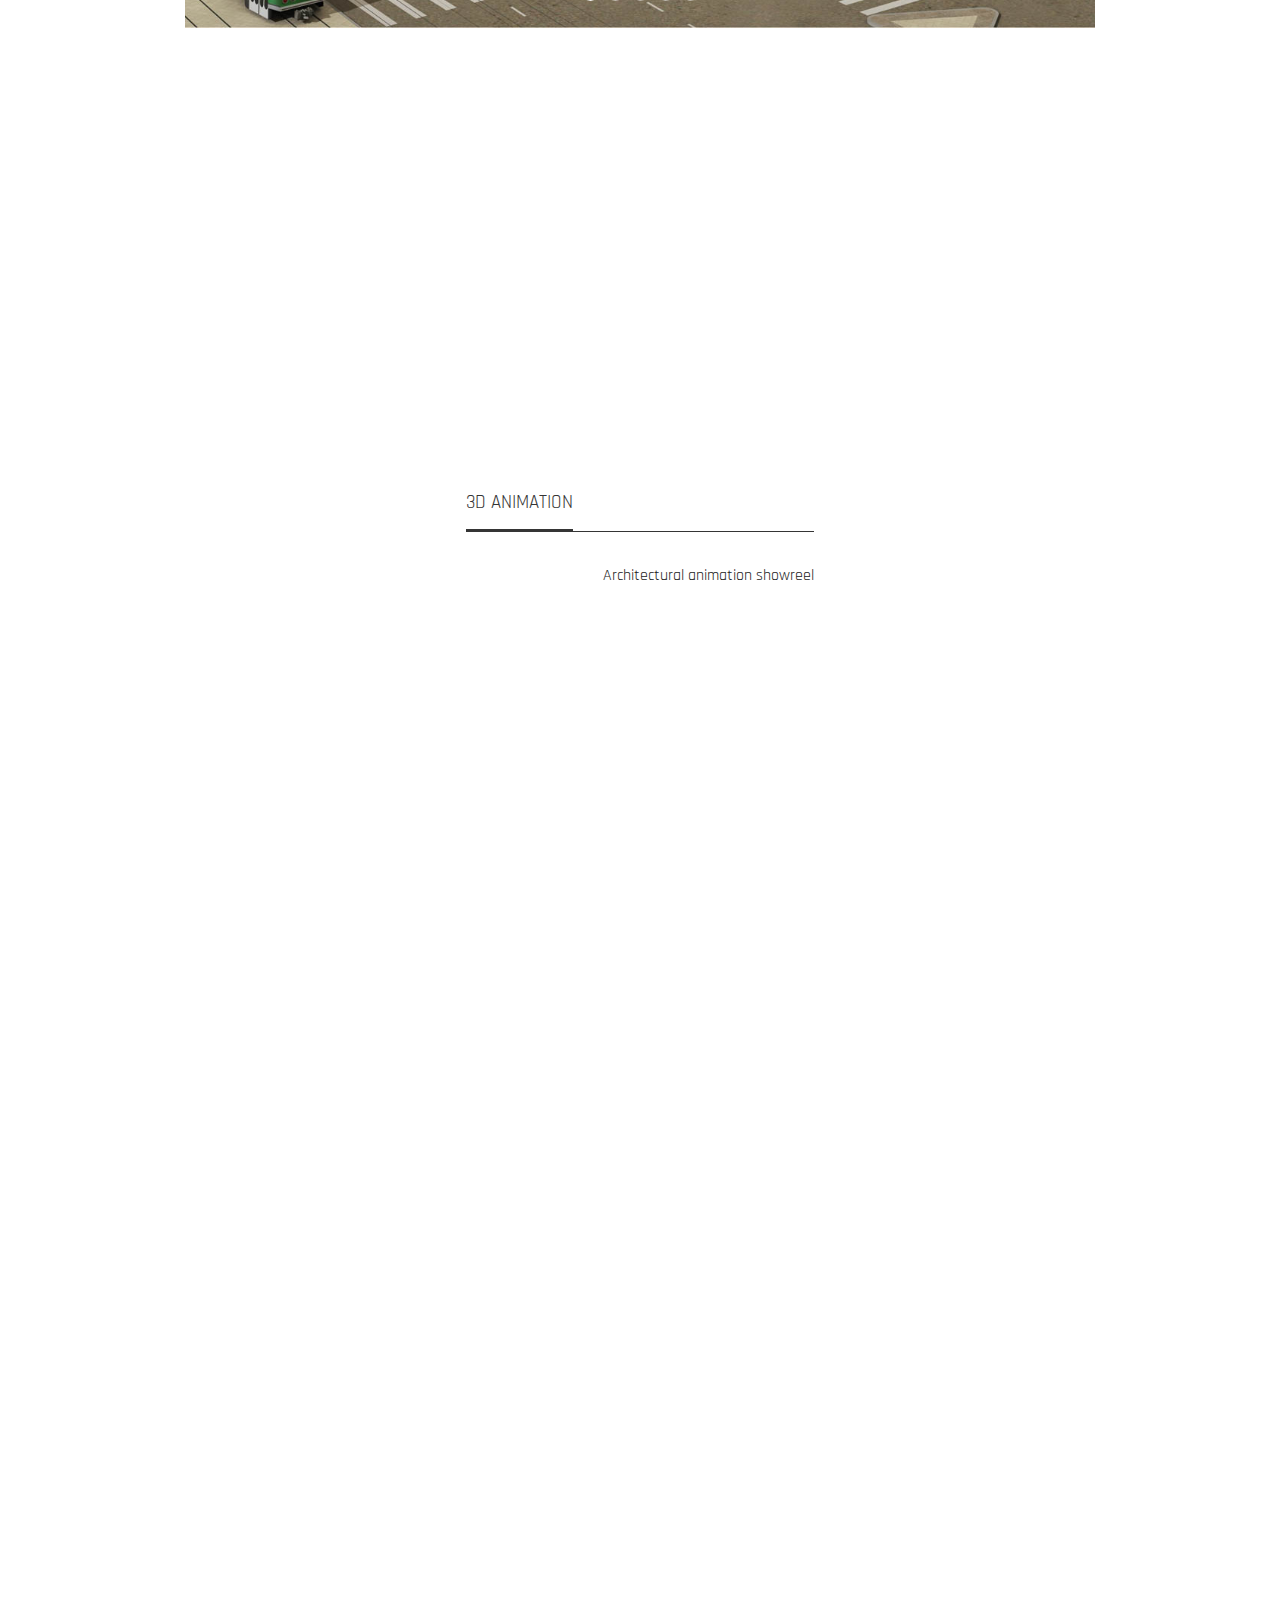
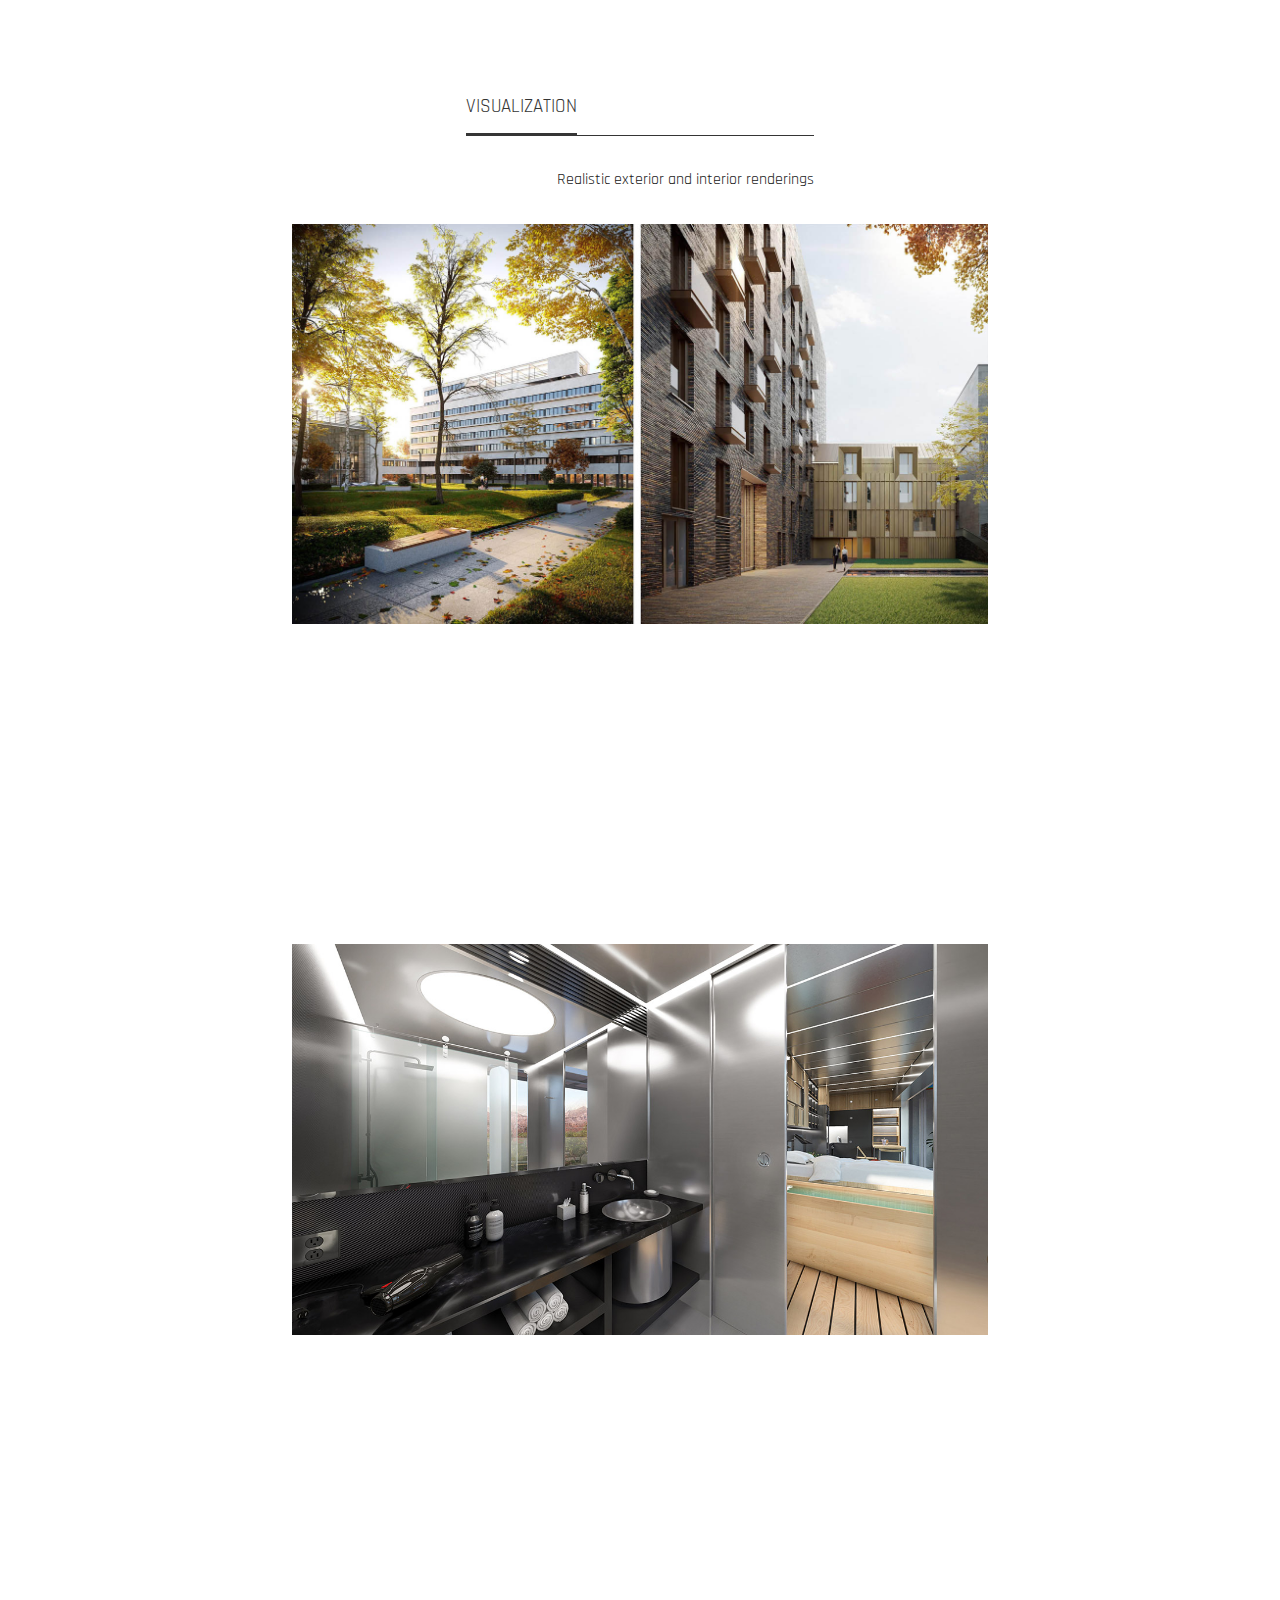
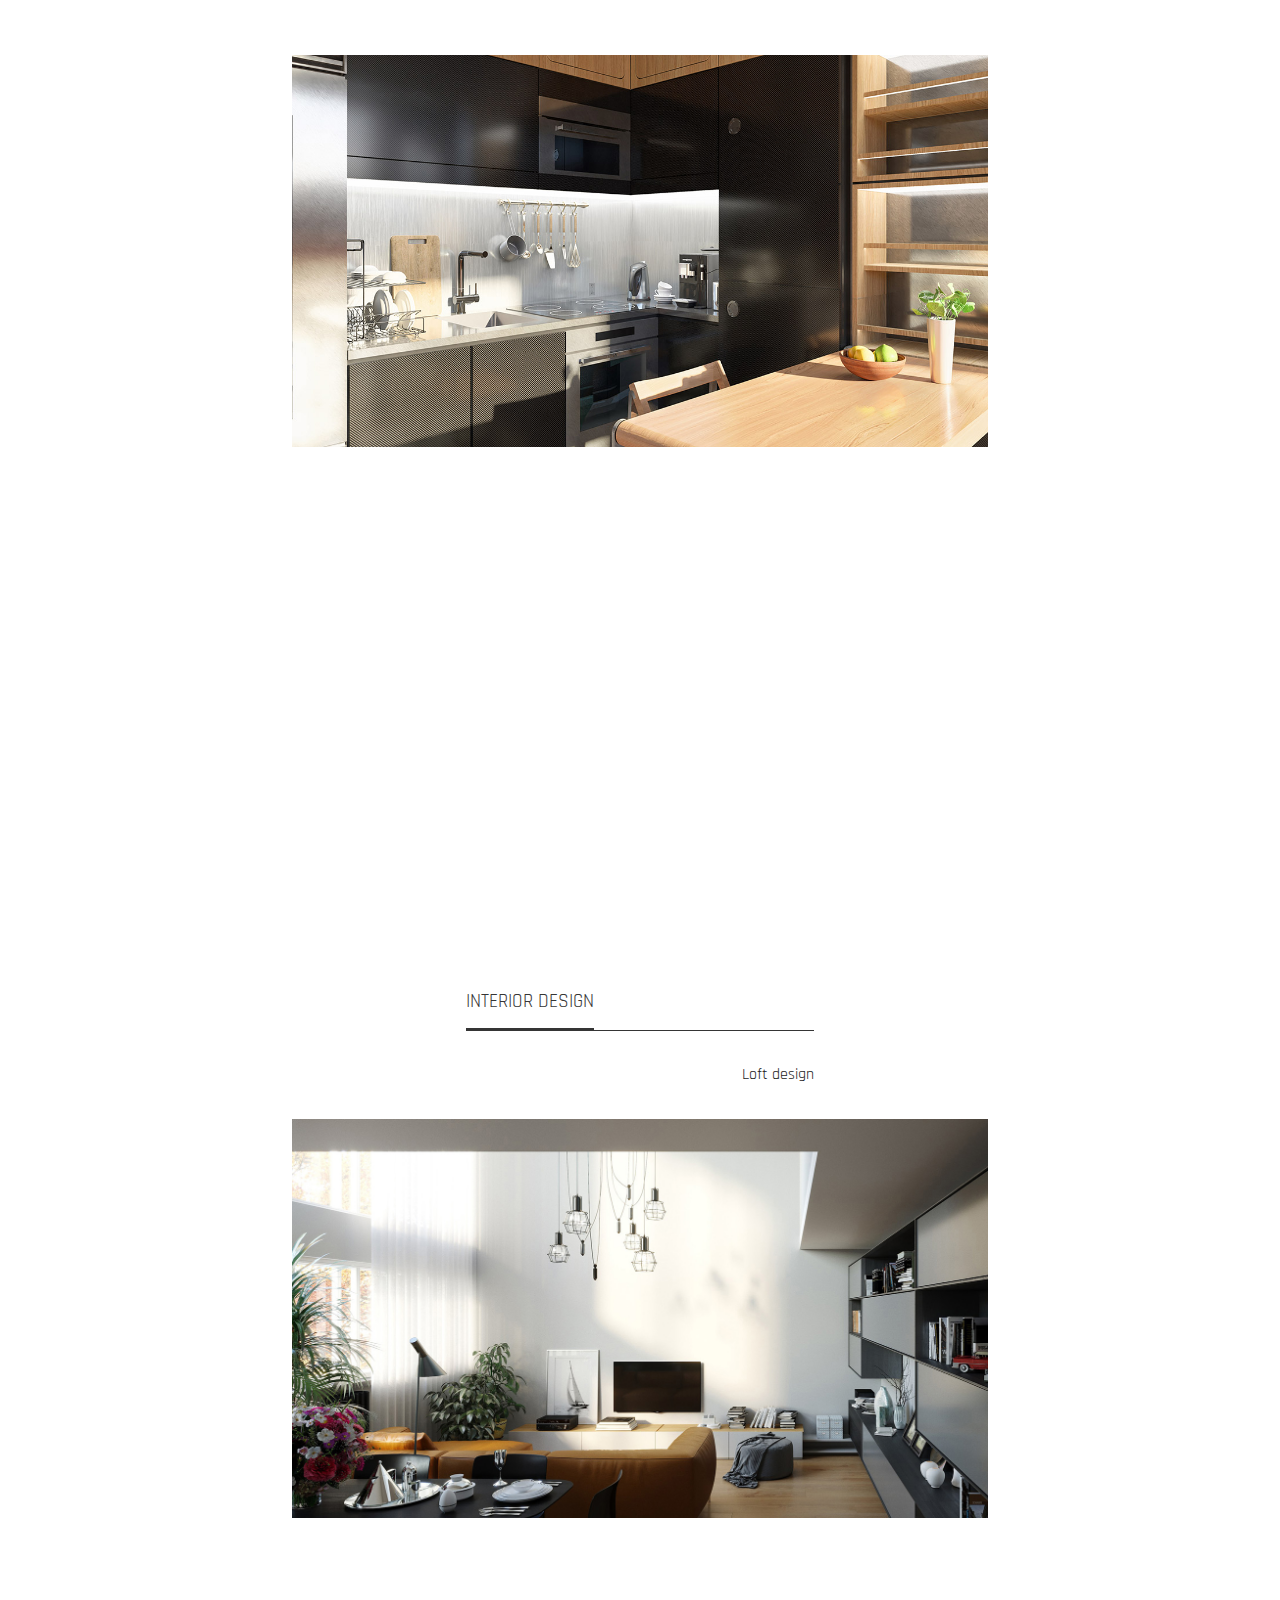
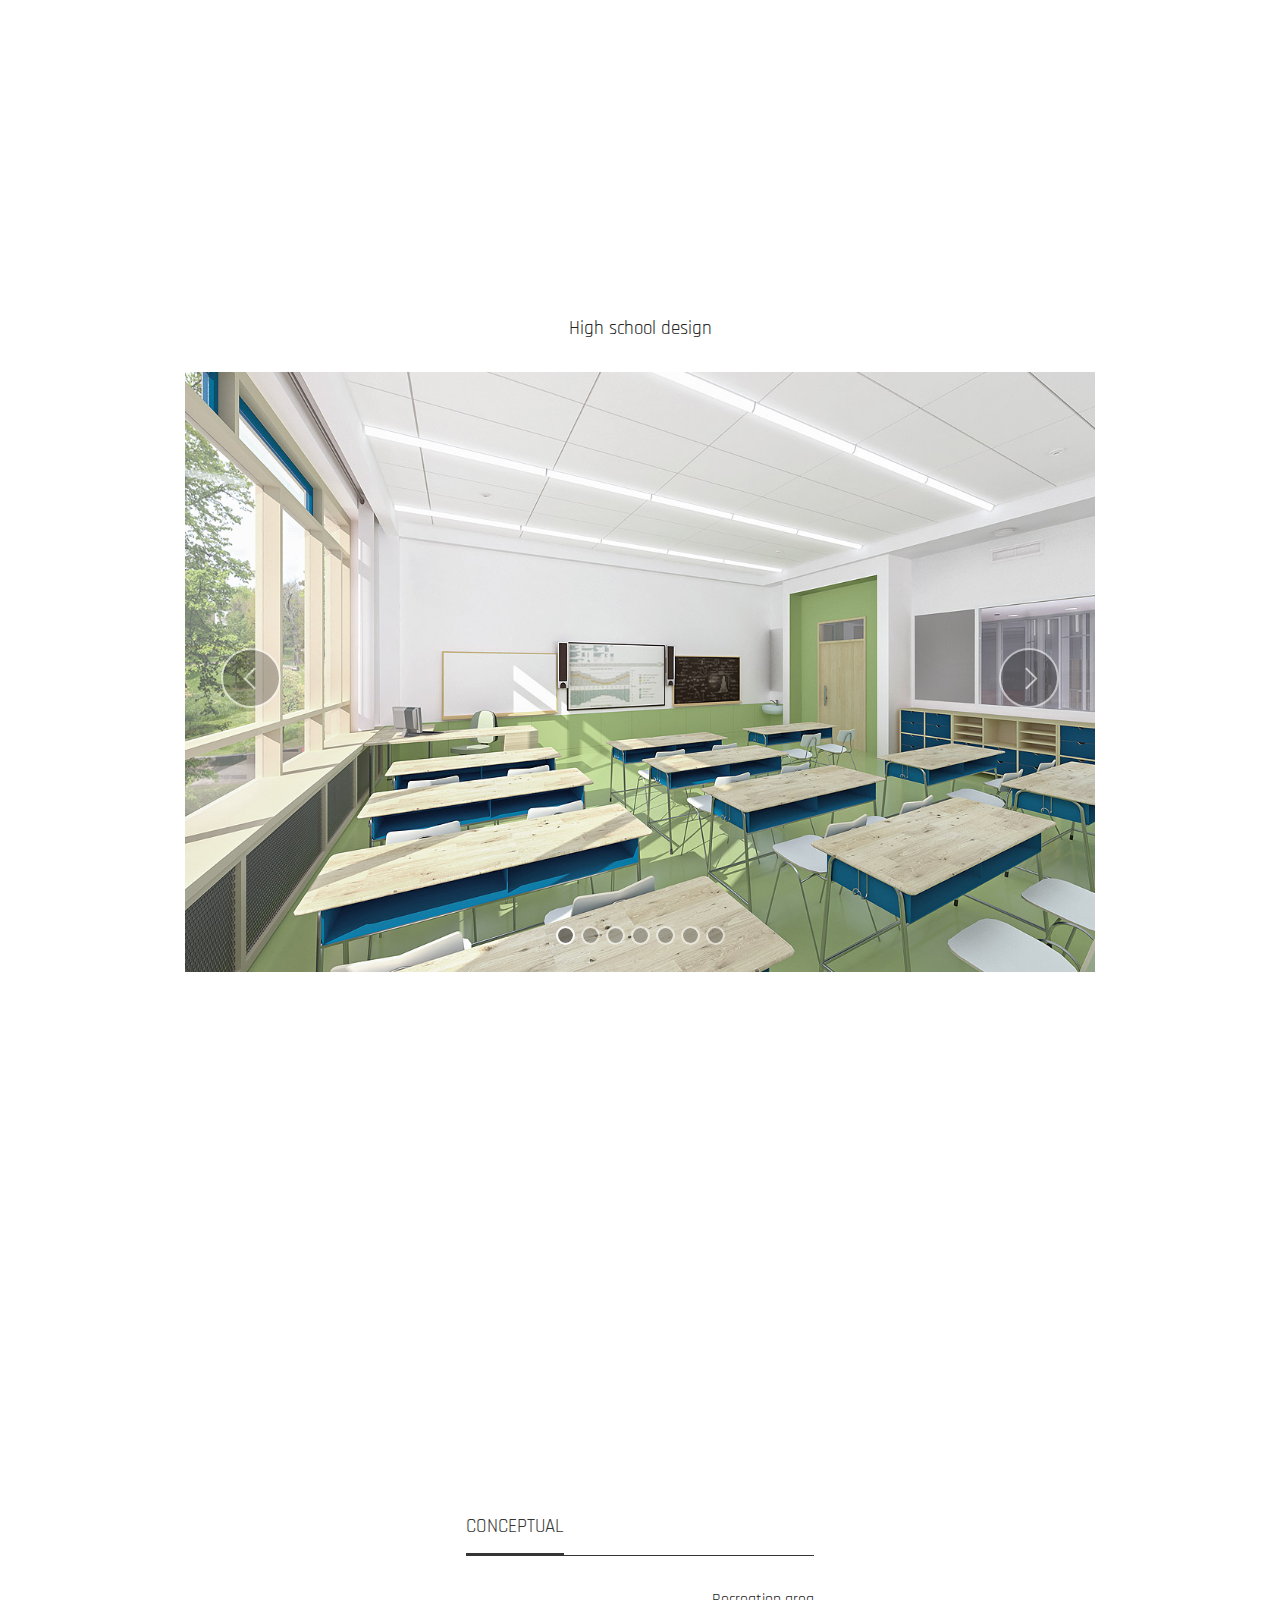
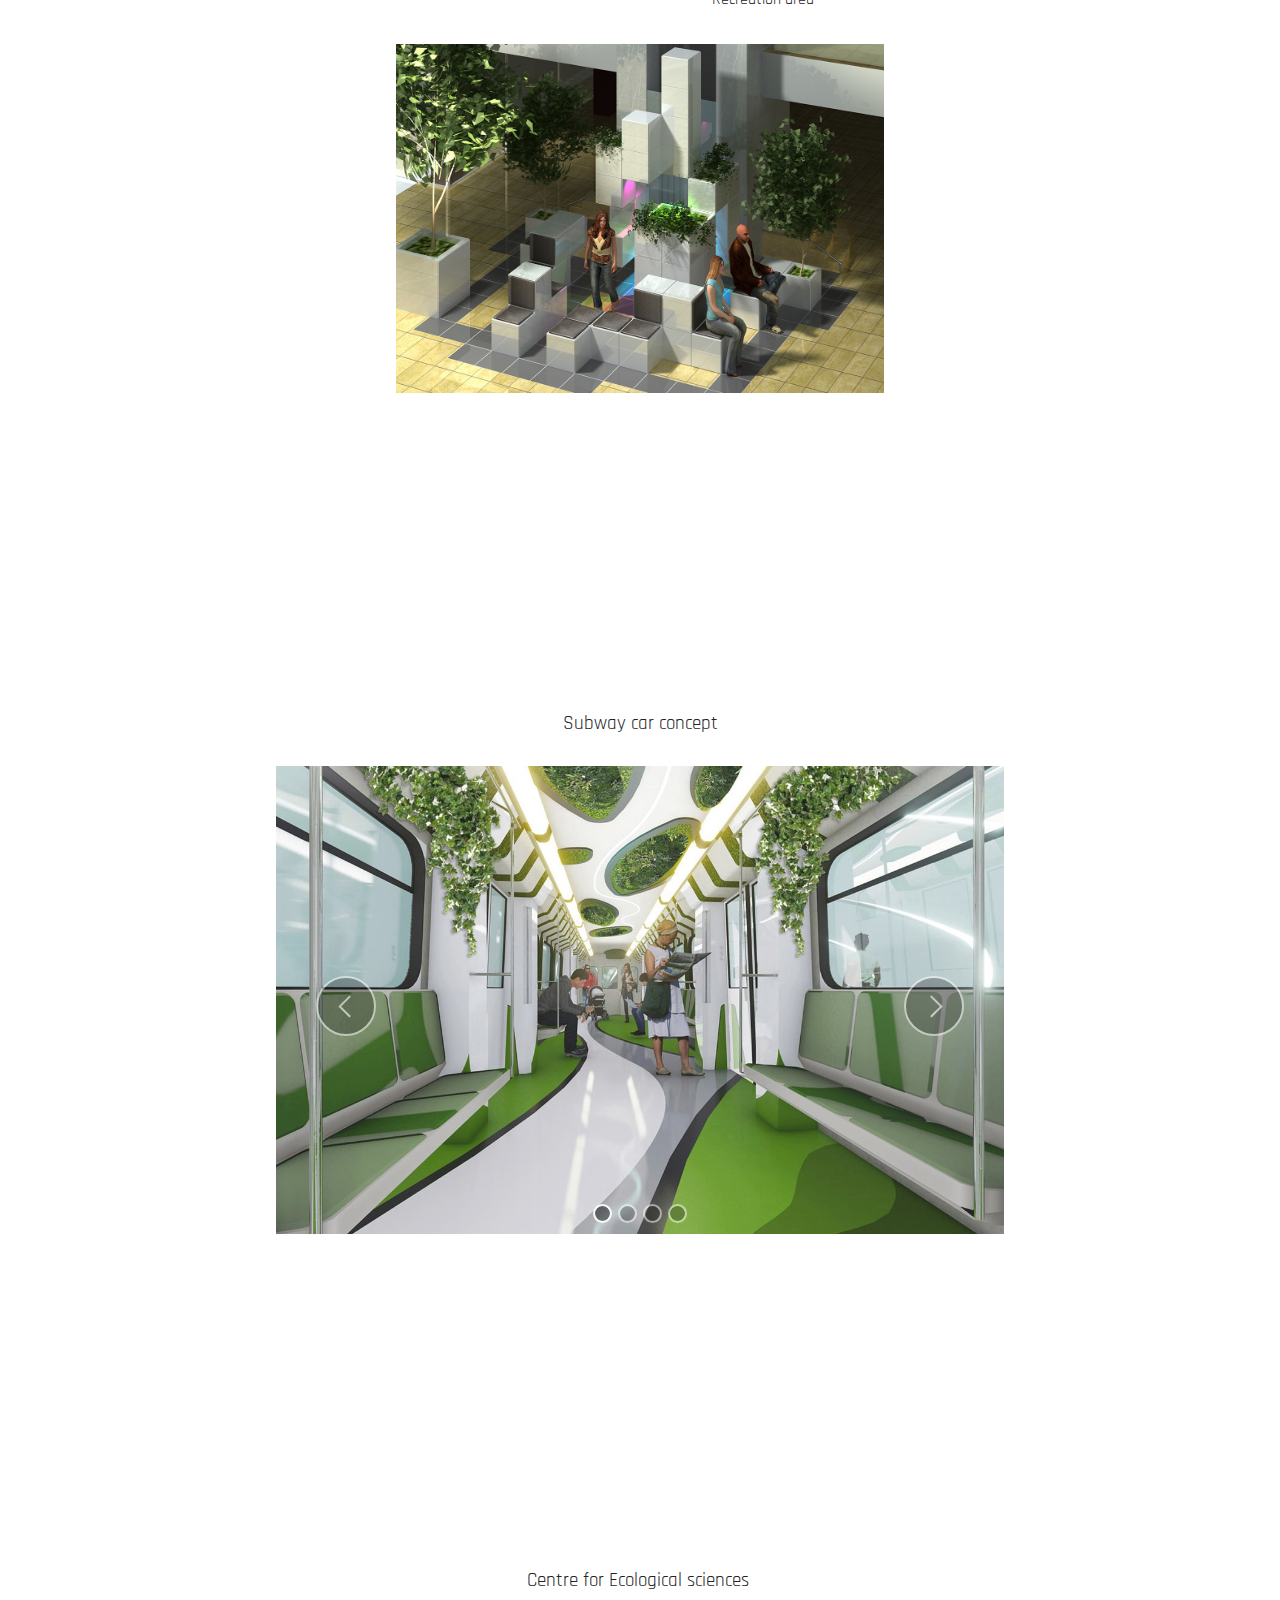
<file: architecture.html>
<!DOCTYPE html>
<html  >
<head>
  <!-- Site made with Mobirise Website Builder v5.1.4, https://mobirise.com -->
  <meta charset="UTF-8">
  <meta http-equiv="X-UA-Compatible" content="IE=edge">
  <meta name="generator" content="Mobirise v5.1.4, mobirise.com">
  <meta name="viewport" content="width=device-width, initial-scale=1, minimum-scale=1">
  <link rel="shortcut icon" href="assets/images/moonpngsmall.png" type="image/x-icon">
  <meta name="description" content="">
  
  
  <title>architecture</title>
  <link rel="stylesheet" href="assets/web/assets/mobirise-icons2/mobirise2.css">
  <link rel="stylesheet" href="assets/tether/tether.min.css">
  <link rel="stylesheet" href="assets/bootstrap/css/bootstrap.min.css">
  <link rel="stylesheet" href="assets/bootstrap/css/bootstrap-grid.min.css">
  <link rel="stylesheet" href="assets/bootstrap/css/bootstrap-reboot.min.css">
  <link rel="stylesheet" href="assets/dropdown/css/style.css">
  <link rel="stylesheet" href="assets/socicon/css/styles.css">
  <link rel="stylesheet" href="assets/theme/css/style.css">
  <link rel="preload" as="style" href="assets/mobirise/css/mbr-additional.css"><link rel="stylesheet" href="assets/mobirise/css/mbr-additional.css" type="text/css">
  
  
  
  
</head>
<body>
  
  <section class="menu menu1 cid-ujmbvruIXo" once="menu" id="menu1-b8">
    

    <nav class="navbar navbar-dropdown navbar-expand-lg">
        <div class="container">
            <div class="navbar-brand">
                
                
            </div>
            <button class="navbar-toggler" type="button" data-toggle="collapse" data-target="#navbarSupportedContent" aria-controls="navbarNavAltMarkup" aria-expanded="false" aria-label="Toggle navigation">
                <div class="hamburger">
                    <span></span>
                    <span></span>
                    <span></span>
                    <span></span>
                </div>
            </button>
            <div class="collapse navbar-collapse" id="navbarSupportedContent">
                <ul class="navbar-nav nav-dropdown nav-right navbar-nav-top-padding" data-app-modern-menu="true"><li class="nav-item"><a class="nav-link link text-warning display-1" href="architexyz.html">back to home page</a>
                    </li></ul>
                
                
            </div>
        </div>
    </nav>
</section>

<section data-bs-version="5.1" class="header9 cid-u3xtbTpMIu" id="header9-5p">

    

    

    <div class="text-center container">
        <div class="row justify-content-center">
            <div class="col-md-12 col-lg-9">
                <div class="image-wrap mb-4">
                    <img src="assets/images/logo-architexyz-1.png" alt="Mobirise">
                </div>
                
                
                
            </div>
        </div>
    </div>
</section>

<section data-bs-version="5.1" class="header13 cid-u3xtbTYSp8" id="header13-5r">

    

    

    <div class="align-center container">
        <div class="row justify-content-center">
            <div class="col-12 col-lg-12">
                <h1 class="mbr-section-title mbr-fonts-style mb-3 display-2"><strong>YARIK ZEMLANSKY ARCHITECT</strong></h1>
                
                <p class="mbr-text mbr-fonts-style mb-3 display-1">architexyz@icloud.com</p>
                
                
            </div>
        </div>
    </div>
</section>

<section data-bs-version="5.1" class="header2 cid-u3xtbUkSXp mbr-parallax-background" id="header2-5s">

    

    <div class="mbr-overlay" style="opacity: 0.2; background-color: rgb(255, 255, 255);"></div>

    <div class="container">
        <div class="row justify-content-center">
            <div class="col-12 col-lg-12">
                
                
                
                
            </div>
        </div>
    </div>
</section>

<section data-bs-version="5.1" class="content12 cid-u3HrKeA85E" id="content12-75">
    
    <div class="container">
        <div class="row justify-content-center">
            <div class="col-md-12 col-lg-4">
                <div class="mbr-section-btn align-center"><a class="btn btn-primary display-5" href="architecture.html#tabs1-ab">RECENT&nbsp; &nbsp; &nbsp; &nbsp; &nbsp;&nbsp;<br></a> <a class="btn btn-primary display-5" href="page2.html#tabs1-6x">&nbsp; &nbsp; &nbsp; &nbsp; &nbsp; &nbsp; &nbsp; &nbsp; &nbsp; &nbsp; &nbsp; COMPLETED<br></a> <a class="btn btn-white display-5" href="page2.html#tabs1-7c">COMMERCIAL&nbsp; &nbsp; &nbsp; &nbsp;&nbsp;</a> <a class="btn btn-white display-5" href="page2.html#tabs1-7q">&nbsp; &nbsp; &nbsp; &nbsp; &nbsp; &nbsp; CONCEPTUAL<br></a> <a class="btn btn-white display-5" href="page2.html#tabs1-7s">RESIDENTIAL&nbsp; &nbsp; &nbsp; &nbsp; &nbsp; &nbsp; &nbsp; &nbsp; &nbsp; &nbsp;&nbsp;</a> <a class="btn btn-white display-5" href="page2.html#tabs1-7d">&nbsp; &nbsp; &nbsp;INTERIORS</a> <a class="btn btn-white display-5" href="page2.html#tabs1-7u">URBAN&nbsp; &nbsp;&nbsp;</a> <a class="btn btn-white display-5" href="page2.html#tabs1-7t">&nbsp; &nbsp; &nbsp; &nbsp; &nbsp; &nbsp; &nbsp; &nbsp; &nbsp; &nbsp; &nbsp; &nbsp; &nbsp; &nbsp; &nbsp;LANDSCAPE</a> <a class="btn btn-info display-5" href="page2.html#tabs1-70">VISUALIZATION&nbsp; &nbsp; &nbsp; &nbsp; &nbsp; &nbsp; &nbsp; &nbsp;</a> <a class="btn btn-info display-5" href="page2.html#tabs1-6z">3D ANIMATION</a>
                    <a class="btn btn-danger display-5" href="https://orbix360.com/exi0mw2Il" target="_blank">&nbsp;360&nbsp; &nbsp; &nbsp; &nbsp; &nbsp; &nbsp; &nbsp; &nbsp; &nbsp; &nbsp; &nbsp; &nbsp;</a> <a class="btn btn-danger display-5" href="page2.html#tabs1-81">&nbsp; &nbsp; &nbsp; &nbsp; &nbsp; &nbsp; &nbsp; &nbsp; &nbsp; &nbsp; &nbsp; &nbsp; &nbsp; &nbsp; &nbsp; VR</a></div>
            </div>
        </div>
    </div>
</section>

<section data-bs-version="5.1" class="header2 cid-u3IJBJgOJO mbr-parallax-background" id="header2-7a">

    

    <div class="mbr-overlay" style="opacity: 0.2; background-color: rgb(255, 255, 255);"></div>

    <div class="container">
        <div class="row justify-content-center">
            <div class="col-12 col-lg-12">
                
                
                
                
            </div>
        </div>
    </div>
</section>

<section data-bs-version="5.1" class="tabs content18 cid-uiSbtp58zL" id="tabs1-ab">

    

    
    
    <div class="container">
        
        <div class="row justify-content-center mt-4">
            <div class="col-12 col-md-4">
                <ul class="nav nav-tabs mb-4" role="tablist">
                    <li class="nav-item first mbr-fonts-style"><a class="nav-link mbr-fonts-style show active display-1" role="tab" data-toggle="tab" data-bs-toggle="tab" href="#tabs1-ab_tab0" aria-selected="true">RECENT</a></li>
                    
                    
                    
                    
                    
                </ul>
                <div class="tab-content">
                    <div id="tab1" class="tab-pane in active" role="tabpanel">
                        <div class="row">
                            <div class="col-md-12">
                                <p class="mbr-text mbr-fonts-style display-5">MOBILE APARTMENTS PROJECT</p>
                            </div>
                        </div>
                    </div>
                    
                    
                    
                    
                    
                </div>
            </div>
        </div>
    </div>
</section>

<section class="slider2 cid-uiSb9m2YBH" id="slider2-aa">
    

    
    <div class="container">
        <div class="row justify-content-center">
            <div class="col-12 col-md-11">
                <div class="carousel slide carousel-fade" id="ukR3j4QAqM" data-ride="carousel" data-interval="5000">
                    
                    <ol class="carousel-indicators">
                        <li data-slide-to="0" class="active" data-target="#ukR3j4QAqM"></li>
                        <li data-slide-to="1" data-target="#ukR3j4QAqM"></li>
                        <li data-slide-to="2" data-target="#ukR3j4QAqM"></li><li data-slide-to="3" data-target="#ukR3j4QAqM"></li><li data-slide-to="4" data-target="#ukR3j4QAqM"></li><li data-slide-to="5" data-target="#ukR3j4QAqM"></li><li data-slide-to="6" data-target="#ukR3j4QAqM"></li><li data-slide-to="7" data-target="#ukR3j4QAqM"></li><li data-slide-to="8" data-target="#ukR3j4QAqM"></li>
                    </ol>
                    <div class="carousel-inner">
                        <div class="carousel-item slider-image item active">
                            <div class="item-wrapper">
                                <img class="d-block w-100" src="assets/images/raps-real-20.jpg">
                                
                            </div>
                        </div>
                        <div class="carousel-item slider-image item">
                            <div class="item-wrapper">
                                <img class="d-block w-100" src="assets/images/raps-real-5.jpg">
                                
                            </div>
                        </div>
                        <div class="carousel-item slider-image item">
                            <div class="item-wrapper">
                                <img class="d-block w-100" src="assets/images/raps-real-7.jpg">
                                
                            </div>
                        </div><div class="carousel-item slider-image item">
                            <div class="item-wrapper">
                                <img class="d-block w-100" src="assets/images/raps-real-2.jpg">
                                
                            </div>
                        </div><div class="carousel-item slider-image item">
                            <div class="item-wrapper">
                                <img class="d-block w-100" src="assets/images/raps-real-11.jpg">
                                
                            </div>
                        </div><div class="carousel-item slider-image item">
                            <div class="item-wrapper">
                                <img class="d-block w-100" src="assets/images/raps-real-3.jpg">
                                
                            </div>
                        </div><div class="carousel-item slider-image item">
                            <div class="item-wrapper">
                                <img class="d-block w-100" src="assets/images/raps-real-10.jpg">
                                
                            </div>
                        </div><div class="carousel-item slider-image item">
                            <div class="item-wrapper">
                                <img class="d-block w-100" src="assets/images/raps-real-9.jpg">
                                
                            </div>
                        </div><div class="carousel-item slider-image item">
                            <div class="item-wrapper">
                                <img class="d-block w-100" src="assets/images/raps-real-8.jpg">
                                
                            </div>
                        </div>
                    </div>
                    <a class="carousel-control carousel-control-prev" role="button" data-slide="prev" href="#ukR3j4QAqM">
                        <span class="mobi-mbri mobi-mbri-arrow-prev" aria-hidden="true"></span>
                        <span class="sr-only">Previous</span>
                    </a>
                    <a class="carousel-control carousel-control-next" role="button" data-slide="next" href="#ukR3j4QAqM">
                        <span class="mobi-mbri mobi-mbri-arrow-next" aria-hidden="true"></span>
                        <span class="sr-only">Next</span>
                    </a>
                </div>
            </div>
        </div>
    </div>
</section>

<section class="slider2 cid-uiT4XTuGoV" id="slider2-ac">
    

    
    <div class="container">
        <div class="row justify-content-center">
            <div class="col-12 col-md-11">
                <div class="carousel slide carousel-fade" id="ukR3j5Zxav" data-ride="carousel" data-interval="5000">
                    
                    <ol class="carousel-indicators">
                        <li data-slide-to="0" class="active" data-target="#ukR3j5Zxav"></li>
                        <li data-slide-to="1" data-target="#ukR3j5Zxav"></li>
                        <li data-slide-to="2" data-target="#ukR3j5Zxav"></li><li data-slide-to="3" data-target="#ukR3j5Zxav"></li><li data-slide-to="4" data-target="#ukR3j5Zxav"></li><li data-slide-to="5" data-target="#ukR3j5Zxav"></li><li data-slide-to="6" data-target="#ukR3j5Zxav"></li><li data-slide-to="7" data-target="#ukR3j5Zxav"></li><li data-slide-to="8" data-target="#ukR3j5Zxav"></li>
                    </ol>
                    <div class="carousel-inner">
                        <div class="carousel-item slider-image item active">
                            <div class="item-wrapper">
                                <img class="d-block w-100" src="assets/images/raps-real-18.jpg">
                                
                            </div>
                        </div>
                        <div class="carousel-item slider-image item">
                            <div class="item-wrapper">
                                <img class="d-block w-100" src="assets/images/raps-real-15.jpg">
                                
                            </div>
                        </div>
                        <div class="carousel-item slider-image item">
                            <div class="item-wrapper">
                                <img class="d-block w-100" src="assets/images/raps-real-16.jpg">
                                
                            </div>
                        </div><div class="carousel-item slider-image item">
                            <div class="item-wrapper">
                                <img class="d-block w-100" src="assets/images/raps-real-4.jpg">
                                
                            </div>
                        </div><div class="carousel-item slider-image item">
                            <div class="item-wrapper">
                                <img class="d-block w-100" src="assets/images/raps-real-14.jpg">
                                
                            </div>
                        </div><div class="carousel-item slider-image item">
                            <div class="item-wrapper">
                                <img class="d-block w-100" src="assets/images/raps-real-13.jpg">
                                
                            </div>
                        </div><div class="carousel-item slider-image item">
                            <div class="item-wrapper">
                                <img class="d-block w-100" src="assets/images/raps-real-19.jpg">
                                
                            </div>
                        </div><div class="carousel-item slider-image item">
                            <div class="item-wrapper">
                                <img class="d-block w-100" src="assets/images/raps-real-21.jpg">
                                
                            </div>
                        </div><div class="carousel-item slider-image item">
                            <div class="item-wrapper">
                                <img class="d-block w-100" src="assets/images/raps-real-22.jpg">
                                
                            </div>
                        </div>
                    </div>
                    <a class="carousel-control carousel-control-prev" role="button" data-slide="prev" href="#ukR3j5Zxav">
                        <span class="mobi-mbri mobi-mbri-arrow-prev" aria-hidden="true"></span>
                        <span class="sr-only">Previous</span>
                    </a>
                    <a class="carousel-control carousel-control-next" role="button" data-slide="next" href="#ukR3j5Zxav">
                        <span class="mobi-mbri mobi-mbri-arrow-next" aria-hidden="true"></span>
                        <span class="sr-only">Next</span>
                    </a>
                </div>
            </div>
        </div>
    </div>
</section>

<section data-bs-version="5.1" class="header2 cid-uiURXevjwz mbr-parallax-background" id="header2-af">

    

    <div class="mbr-overlay" style="opacity: 0.2; background-color: rgb(255, 255, 255);"></div>

    <div class="container">
        <div class="row justify-content-center">
            <div class="col-12 col-lg-12">
                
                
                
                
            </div>
        </div>
    </div>
</section>

<section data-bs-version="5.1" class="tabs content18 cid-u3Dpj7L0pt" id="tabs1-6x">

    

    
    
    <div class="container">
        
        <div class="row justify-content-center mt-4">
            <div class="col-12 col-md-4">
                <ul class="nav nav-tabs mb-4" role="tablist">
                    <li class="nav-item first mbr-fonts-style"><a class="nav-link mbr-fonts-style show active display-1" role="tab" data-toggle="tab" data-bs-toggle="tab" href="#tabs1-6x_tab0" aria-selected="true">COMPLETED</a></li>
                    
                    
                    
                    
                    
                </ul>
                <div class="tab-content">
                    <div id="tab1" class="tab-pane in active" role="tabpanel">
                        <div class="row">
                            <div class="col-md-12">
                                <p class="mbr-text mbr-fonts-style display-5">MERCURE HOTEL</p>
                            </div>
                        </div>
                    </div>
                    
                    
                    
                    
                    
                </div>
            </div>
        </div>
    </div>
</section>

<section data-bs-version="5.1" class="image3 cid-u3xtbYQMjy" id="image3-67">
    

    

    <div class="container">
        <div class="row justify-content-center">
            <div class="col-12 col-lg-6">
                <div class="image-wrapper">
                    <img src="assets/images/hotel-3.jpg" alt="Mobirise">
                    
                </div>
            </div>
        </div>
    </div>
</section>

<section data-bs-version="5.1" class="header13 cid-u4Gat42rZQ" id="header13-8d">

    

    

    <div class="align-center container">
        <div class="row justify-content-center">
            <div class="col-12 col-lg-12">
                
                
                <p class="mbr-text mbr-fonts-style mb-3 display-1">Mercure hotel facades</p>
                
                
            </div>
        </div>
    </div>
</section>

<section data-bs-version="5.1" class="slider2 cid-u3J0Kr6zKn" id="slider2-7b">
    

    
    <div class="container">
        <div class="row justify-content-center">
            <div class="col-12 col-md-10">
                <div class="carousel slide carousel-fade" id="ukR3j8bvWG" data-ride="carousel" data-bs-ride="carousel" data-interval="3000" data-bs-interval="3000">
                    <ol class="carousel-indicators">
                        <li data-slide-to="0" data-bs-slide-to="0" class="active" data-target="#ukR3j8bvWG" data-bs-target="#ukR3j8bvWG"></li>
                        <li data-slide-to="1" data-bs-slide-to="1" data-target="#ukR3j8bvWG" data-bs-target="#ukR3j8bvWG"></li>
                        <li data-slide-to="2" data-bs-slide-to="2" data-target="#ukR3j8bvWG" data-bs-target="#ukR3j8bvWG"></li><li data-slide-to="3" data-bs-slide-to="3" data-target="#ukR3j8bvWG" data-bs-target="#ukR3j8bvWG"></li><li data-slide-to="4" data-bs-slide-to="4" data-target="#ukR3j8bvWG" data-bs-target="#ukR3j8bvWG"></li>
                    </ol>
                    <div class="carousel-inner">
                        <div class="carousel-item slider-image item active">
                            <div class="item-wrapper">
                                
                                <img class="d-block w-100" src="assets/images/mr-4.jpg" alt="Mobirise Website Builder" data-slide-to="0" data-bs-slide-to="0">
                                
                            </div>
                        </div>
                        <div class="carousel-item slider-image item">
                            <div class="item-wrapper">
                                
                                <img class="d-block w-100" src="assets/images/mercure-6.jpg" alt="Mobirise Website Builder" data-slide-to="1" data-bs-slide-to="1">
                                
                            </div>
                        </div>
                        <div class="carousel-item slider-image item">
                            <div class="item-wrapper">
                                
                                <img class="d-block w-100" src="assets/images/mr-6.jpg" alt="Mobirise Website Builder" data-slide-to="2" data-bs-slide-to="2">
                                
                            </div>
                        </div><div class="carousel-item slider-image item">
                            <div class="item-wrapper">
                                
                                <img class="d-block w-100" src="assets/images/mr-5.jpg" alt="Mobirise Website Builder" data-slide-to="3" data-bs-slide-to="3">
                                
                            </div>
                        </div><div class="carousel-item slider-image item">
                            <div class="item-wrapper">
                                
                                <img class="d-block w-100" src="assets/images/mercure-2.jpg" alt="Mobirise Website Builder" data-slide-to="4" data-bs-slide-to="4">
                                
                            </div>
                        </div>
                    </div>
                    <a class="carousel-control carousel-control-prev" role="button" data-slide="prev" data-bs-slide="prev" href="#ukR3j8bvWG">
                        <span class="mobi-mbri mobi-mbri-arrow-prev" aria-hidden="true"></span>
                        <span class="sr-only visually-hidden">Previous</span>
                    </a>
                    <a class="carousel-control carousel-control-next" role="button" data-slide="next" data-bs-slide="next" href="#ukR3j8bvWG">
                        <span class="mobi-mbri mobi-mbri-arrow-next" aria-hidden="true"></span>
                        <span class="sr-only visually-hidden">Next</span>
                    </a>
                </div>
            </div>
        </div>
    </div>
</section>

<section data-bs-version="5.1" class="header13 cid-u4G9IffyHk" id="header13-8c">

    

    

    <div class="align-center container">
        <div class="row justify-content-center">
            <div class="col-12 col-lg-12">
                
                
                <p class="mbr-text mbr-fonts-style mb-3 display-1">Retail buildings with facing brick design</p>
                
                
            </div>
        </div>
    </div>
</section>

<section data-bs-version="5.1" class="slider2 cid-u57NSyNIgH" id="slider2-8m">
    

    
    <div class="container">
        <div class="row justify-content-center">
            <div class="col-12 col-md-9">
                <div class="carousel slide carousel-fade" id="ukR3j9aTSl" data-ride="carousel" data-bs-ride="carousel" data-interval="3000" data-bs-interval="3000">
                    <ol class="carousel-indicators">
                        <li data-slide-to="0" data-bs-slide-to="0" class="active" data-target="#ukR3j9aTSl" data-bs-target="#ukR3j9aTSl"></li>
                        <li data-slide-to="1" data-bs-slide-to="1" data-target="#ukR3j9aTSl" data-bs-target="#ukR3j9aTSl"></li>
                        <li data-slide-to="2" data-bs-slide-to="2" data-target="#ukR3j9aTSl" data-bs-target="#ukR3j9aTSl"></li><li data-slide-to="3" data-bs-slide-to="3" data-target="#ukR3j9aTSl" data-bs-target="#ukR3j9aTSl"></li><li data-slide-to="4" data-bs-slide-to="4" data-target="#ukR3j9aTSl" data-bs-target="#ukR3j9aTSl"></li>
                    </ol>
                    <div class="carousel-inner">
                        <div class="carousel-item slider-image item active">
                            <div class="item-wrapper">
                                
                                <img class="d-block w-100" src="assets/images/1-1.jpg" alt="Mobirise Website Builder" data-slide-to="0" data-bs-slide-to="0">
                                
                            </div>
                        </div>
                        <div class="carousel-item slider-image item">
                            <div class="item-wrapper">
                                
                                <img class="d-block w-100" src="assets/images/3-2.jpg" alt="Mobirise Website Builder" data-slide-to="1" data-bs-slide-to="1">
                                
                            </div>
                        </div>
                        <div class="carousel-item slider-image item">
                            <div class="item-wrapper">
                                
                                <img class="d-block w-100" src="assets/images/2-1.jpg" alt="Mobirise Website Builder" data-slide-to="2" data-bs-slide-to="2">
                                
                            </div>
                        </div><div class="carousel-item slider-image item">
                            <div class="item-wrapper">
                                
                                <img class="d-block w-100" src="assets/images/5-2.jpg" alt="Mobirise Website Builder" data-slide-to="3" data-bs-slide-to="3">
                                
                            </div>
                        </div><div class="carousel-item slider-image item">
                            <div class="item-wrapper">
                                
                                <img class="d-block w-100" src="assets/images/4-2.jpg" alt="Mobirise Website Builder" data-slide-to="4" data-bs-slide-to="4">
                                
                            </div>
                        </div>
                    </div>
                    <a class="carousel-control carousel-control-prev" role="button" data-slide="prev" data-bs-slide="prev" href="#ukR3j9aTSl">
                        <span class="mobi-mbri mobi-mbri-arrow-prev" aria-hidden="true"></span>
                        <span class="sr-only visually-hidden">Previous</span>
                    </a>
                    <a class="carousel-control carousel-control-next" role="button" data-slide="next" data-bs-slide="next" href="#ukR3j9aTSl">
                        <span class="mobi-mbri mobi-mbri-arrow-next" aria-hidden="true"></span>
                        <span class="sr-only visually-hidden">Next</span>
                    </a>
                </div>
            </div>
        </div>
    </div>
</section>

<section data-bs-version="5.1" class="header2 cid-u4A6YTFfdT mbr-parallax-background" id="header2-87">

    

    <div class="mbr-overlay" style="opacity: 0.2; background-color: rgb(255, 255, 255);"></div>

    <div class="container">
        <div class="row justify-content-center">
            <div class="col-12 col-lg-12">
                
                
                
                
            </div>
        </div>
    </div>
</section>

<section data-bs-version="5.1" class="tabs content18 cid-u3JoamCXEB" id="tabs1-7c">

    

    
    
    <div class="container">
        
        <div class="row justify-content-center mt-4">
            <div class="col-12 col-md-4">
                <ul class="nav nav-tabs mb-4" role="tablist">
                    <li class="nav-item first mbr-fonts-style"><a class="nav-link mbr-fonts-style show active display-1" role="tab" data-toggle="tab" data-bs-toggle="tab" href="#tabs1-7c_tab0" aria-selected="true">COMMERCIAL</a></li>
                    
                    
                    
                    
                    
                </ul>
                <div class="tab-content">
                    <div id="tab1" class="tab-pane in active" role="tabpanel">
                        <div class="row">
                            <div class="col-md-12">
                                <p class="mbr-text mbr-fonts-style display-5">Building design</p>
                            </div>
                        </div>
                    </div>
                    
                    
                    
                    
                    
                </div>
            </div>
        </div>
    </div>
</section>

<section data-bs-version="5.1" class="slider2 cid-u46Vz103MH" id="slider2-7k">
    

    
    <div class="container">
        <div class="row justify-content-center">
            <div class="col-12 col-md-10">
                <div class="carousel slide carousel-fade" id="ukR3jau1PO" data-ride="carousel" data-bs-ride="carousel" data-interval="3000" data-bs-interval="3000">
                    <ol class="carousel-indicators">
                        <li data-slide-to="0" data-bs-slide-to="0" class="active" data-target="#ukR3jau1PO" data-bs-target="#ukR3jau1PO"></li>
                        <li data-slide-to="1" data-bs-slide-to="1" data-target="#ukR3jau1PO" data-bs-target="#ukR3jau1PO"></li>
                        <li data-slide-to="2" data-bs-slide-to="2" data-target="#ukR3jau1PO" data-bs-target="#ukR3jau1PO"></li><li data-slide-to="3" data-bs-slide-to="3" data-target="#ukR3jau1PO" data-bs-target="#ukR3jau1PO"></li><li data-slide-to="4" data-bs-slide-to="4" data-target="#ukR3jau1PO" data-bs-target="#ukR3jau1PO"></li>
                    </ol>
                    <div class="carousel-inner">
                        <div class="carousel-item slider-image item active">
                            <div class="item-wrapper">
                                
                                <img class="d-block w-100" src="assets/images/1-3.jpg" alt="Mobirise Website Builder" data-slide-to="0" data-bs-slide-to="0">
                                
                            </div>
                        </div>
                        <div class="carousel-item slider-image item">
                            <div class="item-wrapper">
                                
                                <img class="d-block w-100" src="assets/images/2-3.jpg" alt="Mobirise Website Builder" data-slide-to="1" data-bs-slide-to="1">
                                
                            </div>
                        </div>
                        <div class="carousel-item slider-image item">
                            <div class="item-wrapper">
                                
                                <img class="d-block w-100" src="assets/images/4-5.jpg" alt="Mobirise Website Builder" data-slide-to="2" data-bs-slide-to="2">
                                
                            </div>
                        </div><div class="carousel-item slider-image item">
                            <div class="item-wrapper">
                                
                                <img class="d-block w-100" src="assets/images/5-5.jpg" alt="Mobirise Website Builder" data-slide-to="3" data-bs-slide-to="3">
                                
                            </div>
                        </div><div class="carousel-item slider-image item">
                            <div class="item-wrapper">
                                
                                <img class="d-block w-100" src="assets/images/3-4.jpg" alt="Mobirise Website Builder" data-slide-to="4" data-bs-slide-to="4">
                                
                            </div>
                        </div>
                    </div>
                    <a class="carousel-control carousel-control-prev" role="button" data-slide="prev" data-bs-slide="prev" href="#ukR3jau1PO">
                        <span class="mobi-mbri mobi-mbri-arrow-prev" aria-hidden="true"></span>
                        <span class="sr-only visually-hidden">Previous</span>
                    </a>
                    <a class="carousel-control carousel-control-next" role="button" data-slide="next" data-bs-slide="next" href="#ukR3jau1PO">
                        <span class="mobi-mbri mobi-mbri-arrow-next" aria-hidden="true"></span>
                        <span class="sr-only visually-hidden">Next</span>
                    </a>
                </div>
            </div>
        </div>
    </div>
</section>

<section data-bs-version="5.1" class="header2 cid-u4A6MM9IAw mbr-parallax-background" id="header2-85">

    

    <div class="mbr-overlay" style="opacity: 0.2; background-color: rgb(255, 255, 255);"></div>

    <div class="container">
        <div class="row justify-content-center">
            <div class="col-12 col-lg-12">
                
                
                
                
            </div>
        </div>
    </div>
</section>

<section data-bs-version="5.1" class="tabs content18 cid-u3DEocH3MS" id="tabs1-6z">

    

    
    
    <div class="container">
        
        <div class="row justify-content-center mt-4">
            <div class="col-12 col-md-4">
                <ul class="nav nav-tabs mb-4" role="tablist">
                    <li class="nav-item first mbr-fonts-style"><a class="nav-link mbr-fonts-style show active display-1" role="tab" data-toggle="tab" data-bs-toggle="tab" href="#tabs1-6z_tab0" aria-selected="true">3D ANIMATION</a></li>
                    
                    
                    
                    
                    
                </ul>
                <div class="tab-content">
                    <div id="tab1" class="tab-pane in active" role="tabpanel">
                        <div class="row">
                            <div class="col-md-12">
                                <p class="mbr-text mbr-fonts-style display-5">Architectural animation showreel</p>
                            </div>
                        </div>
                    </div>
                    
                    
                    
                    
                    
                </div>
            </div>
        </div>
    </div>
</section>

<section data-bs-version="5.1" class="video2 cid-u3xtbXmpU3" id="video2-63">
    
    <div class="container">
        
        <div class="row justify-content-center mt-4">
            <div class="col-12 col-md-10 video-block">
                <div class="video-wrapper"><iframe class="mbr-embedded-video" src="https://www.youtube.com/embed/BQFewUXQKXQ?rel=0&amp;amp;showinfo=0&amp;autoplay=1&amp;loop=1&amp;playlist=BQFewUXQKXQ" width="1280" height="720" frameborder="0" allowfullscreen></iframe></div>
                
            </div>
        </div>
    </div>
</section>

<section data-bs-version="5.1" class="header2 cid-u4A6U40O5S mbr-parallax-background" id="header2-86">

    

    <div class="mbr-overlay" style="opacity: 0.2; background-color: rgb(255, 255, 255);"></div>

    <div class="container">
        <div class="row justify-content-center">
            <div class="col-12 col-lg-12">
                
                
                
                
            </div>
        </div>
    </div>
</section>

<section data-bs-version="5.1" class="tabs content18 cid-u3DFrPlyzn" id="tabs1-70">

    

    
    
    <div class="container">
        
        <div class="row justify-content-center mt-4">
            <div class="col-12 col-md-4">
                <ul class="nav nav-tabs mb-4" role="tablist">
                    <li class="nav-item first mbr-fonts-style"><a class="nav-link mbr-fonts-style show active display-1" role="tab" data-toggle="tab" data-bs-toggle="tab" href="#tabs1-70_tab0" aria-selected="true">VISUALIZATION</a></li>
                    
                    
                    
                    
                    
                </ul>
                <div class="tab-content">
                    <div id="tab1" class="tab-pane in active" role="tabpanel">
                        <div class="row">
                            <div class="col-md-12">
                                <p class="mbr-text mbr-fonts-style display-5">Realistic exterior and interior renderings</p>
                            </div>
                        </div>
                    </div>
                    
                    
                    
                    
                    
                </div>
            </div>
        </div>
    </div>
</section>

<section data-bs-version="5.1" class="image3 cid-u3xtbYdi3l" id="image3-65">
    

    

    <div class="container-fluid">
        <div class="row justify-content-center">
            <div class="col-12 col-lg-7">
                <div class="image-wrapper">
                    <img src="assets/images/visualization.jpg" alt="Mobirise">
                    
                </div>
            </div>
        </div>
    </div>
</section>

<section data-bs-version="5.1" class="image3 cid-uiUHTWVcZ5" id="image3-ad">
    

    

    <div class="container-fluid">
        <div class="row justify-content-center">
            <div class="col-12 col-lg-7">
                <div class="image-wrapper">
                    <img src="assets/images/raps-real-2.jpg" alt="Mobirise">
                    
                </div>
            </div>
        </div>
    </div>
</section>

<section data-bs-version="5.1" class="image3 cid-uiUIw7u5gm" id="image3-ae">
    

    

    <div class="container-fluid">
        <div class="row justify-content-center">
            <div class="col-12 col-lg-7">
                <div class="image-wrapper">
                    <img src="assets/images/raps-real-7.jpg" alt="Mobirise">
                    
                </div>
            </div>
        </div>
    </div>
</section>

<section data-bs-version="5.1" class="header2 cid-u4A70Hnq0p mbr-parallax-background" id="header2-88">

    

    <div class="mbr-overlay" style="opacity: 0.2; background-color: rgb(255, 255, 255);"></div>

    <div class="container">
        <div class="row justify-content-center">
            <div class="col-12 col-lg-12">
                
                
                
                
            </div>
        </div>
    </div>
</section>

<section data-bs-version="5.1" class="tabs content18 cid-u3JpcsWIcc" id="tabs1-7d">

    

    
    
    <div class="container">
        
        <div class="row justify-content-center mt-4">
            <div class="col-12 col-md-4">
                <ul class="nav nav-tabs mb-4" role="tablist">
                    <li class="nav-item first mbr-fonts-style"><a class="nav-link mbr-fonts-style show active display-1" role="tab" data-toggle="tab" data-bs-toggle="tab" href="#tabs1-7d_tab0" aria-selected="true">INTERIOR DESIGN</a></li>
                    
                    
                    
                    
                    
                </ul>
                <div class="tab-content">
                    <div id="tab1" class="tab-pane in active" role="tabpanel">
                        <div class="row">
                            <div class="col-md-12">
                                <p class="mbr-text mbr-fonts-style display-5">Loft design</p>
                            </div>
                        </div>
                    </div>
                    
                    
                    
                    
                    
                </div>
            </div>
        </div>
    </div>
</section>

<section data-bs-version="5.1" class="image3 cid-u3xtc0mGHR" id="image3-6c">
    

    

    <div class="container-fluid">
        <div class="row justify-content-center">
            <div class="col-12 col-lg-7">
                <div class="image-wrapper">
                    <img src="assets/images/interior-design.jpg" alt="Mobirise">
                    
                </div>
            </div>
        </div>
    </div>
</section>

<section data-bs-version="5.1" class="header13 cid-u5cP8Mu8Vq" id="header13-8o">

    

    

    <div class="align-center container">
        <div class="row justify-content-center">
            <div class="col-12 col-lg-12">
                
                
                
                
                
            </div>
        </div>
    </div>
</section>

<section data-bs-version="5.1" class="header13 cid-u4ibym9tuN" id="header13-7n">

    

    

    <div class="align-center container">
        <div class="row justify-content-center">
            <div class="col-12 col-lg-8">
                
                
                <p class="mbr-text mbr-fonts-style mb-3 display-1">High school design</p>
                
                
            </div>
        </div>
    </div>
</section>

<section data-bs-version="5.1" class="slider2 cid-u46xIe0j0g" id="slider2-7j">
    

    
    <div class="container">
        <div class="row justify-content-center">
            <div class="col-12 col-md-10">
                <div class="carousel slide carousel-fade" id="ukR3jgjMZA" data-ride="carousel" data-bs-ride="carousel" data-interval="3000" data-bs-interval="3000">
                    <ol class="carousel-indicators">
                        <li data-slide-to="0" data-bs-slide-to="0" class="active" data-target="#ukR3jgjMZA" data-bs-target="#ukR3jgjMZA"></li>
                        <li data-slide-to="1" data-bs-slide-to="1" data-target="#ukR3jgjMZA" data-bs-target="#ukR3jgjMZA"></li>
                        <li data-slide-to="2" data-bs-slide-to="2" data-target="#ukR3jgjMZA" data-bs-target="#ukR3jgjMZA"></li><li data-slide-to="3" data-bs-slide-to="3" data-target="#ukR3jgjMZA" data-bs-target="#ukR3jgjMZA"></li><li data-slide-to="4" data-bs-slide-to="4" data-target="#ukR3jgjMZA" data-bs-target="#ukR3jgjMZA"></li><li data-slide-to="5" data-bs-slide-to="5" data-target="#ukR3jgjMZA" data-bs-target="#ukR3jgjMZA"></li><li data-slide-to="6" data-bs-slide-to="6" data-target="#ukR3jgjMZA" data-bs-target="#ukR3jgjMZA"></li>
                    </ol>
                    <div class="carousel-inner">
                        <div class="carousel-item slider-image item active">
                            <div class="item-wrapper">
                                
                                <img class="d-block w-100" src="assets/images/2-2.jpg" alt="Mobirise Website Builder" data-slide-to="0" data-bs-slide-to="0">
                                
                            </div>
                        </div>
                        <div class="carousel-item slider-image item">
                            <div class="item-wrapper">
                                
                                <img class="d-block w-100" src="assets/images/1-2.jpg" alt="Mobirise Website Builder" data-slide-to="1" data-bs-slide-to="1">
                                
                            </div>
                        </div>
                        <div class="carousel-item slider-image item">
                            <div class="item-wrapper">
                                
                                <img class="d-block w-100" src="assets/images/4-4.jpg" alt="Mobirise Website Builder" data-slide-to="2" data-bs-slide-to="2">
                                
                            </div>
                        </div><div class="carousel-item slider-image item">
                            <div class="item-wrapper">
                                
                                <img class="d-block w-100" src="assets/images/7-1.jpg" alt="Mobirise Website Builder" data-slide-to="3" data-bs-slide-to="3">
                                
                            </div>
                        </div><div class="carousel-item slider-image item">
                            <div class="item-wrapper">
                                
                                <img class="d-block w-100" src="assets/images/3-3.jpg" alt="Mobirise Website Builder" data-slide-to="4" data-bs-slide-to="4">
                                
                            </div>
                        </div><div class="carousel-item slider-image item">
                            <div class="item-wrapper">
                                
                                <img class="d-block w-100" src="assets/images/5-4.jpg" alt="Mobirise Website Builder" data-slide-to="5" data-bs-slide-to="5">
                                
                            </div>
                        </div><div class="carousel-item slider-image item">
                            <div class="item-wrapper">
                                
                                <img class="d-block w-100" src="assets/images/6-3.jpg" alt="Mobirise Website Builder" data-slide-to="6" data-bs-slide-to="6">
                                
                            </div>
                        </div>
                    </div>
                    <a class="carousel-control carousel-control-prev" role="button" data-slide="prev" data-bs-slide="prev" href="#ukR3jgjMZA">
                        <span class="mobi-mbri mobi-mbri-arrow-prev" aria-hidden="true"></span>
                        <span class="sr-only visually-hidden">Previous</span>
                    </a>
                    <a class="carousel-control carousel-control-next" role="button" data-slide="next" data-bs-slide="next" href="#ukR3jgjMZA">
                        <span class="mobi-mbri mobi-mbri-arrow-next" aria-hidden="true"></span>
                        <span class="sr-only visually-hidden">Next</span>
                    </a>
                </div>
            </div>
        </div>
    </div>
</section>

<section data-bs-version="5.1" class="header2 cid-u4A72pcIBy mbr-parallax-background" id="header2-89">

    

    <div class="mbr-overlay" style="opacity: 0.2; background-color: rgb(255, 255, 255);"></div>

    <div class="container">
        <div class="row justify-content-center">
            <div class="col-12 col-lg-12">
                
                
                
                
            </div>
        </div>
    </div>
</section>

<section data-bs-version="5.1" class="tabs content18 cid-u4nqsBugZ3" id="tabs1-7q">

    

    
    
    <div class="container">
        
        <div class="row justify-content-center mt-4">
            <div class="col-12 col-md-4">
                <ul class="nav nav-tabs mb-4" role="tablist">
                    <li class="nav-item first mbr-fonts-style"><a class="nav-link mbr-fonts-style show active display-1" role="tab" data-toggle="tab" data-bs-toggle="tab" href="#tabs1-7q_tab0" aria-selected="true">CONCEPTUAL</a></li>
                    
                    
                    
                    
                    
                </ul>
                <div class="tab-content">
                    <div id="tab1" class="tab-pane in active" role="tabpanel">
                        <div class="row">
                            <div class="col-md-12">
                                <p class="mbr-text mbr-fonts-style display-5">Recreation area</p>
                            </div>
                        </div>
                    </div>
                    
                    
                    
                    
                    
                </div>
            </div>
        </div>
    </div>
</section>

<section data-bs-version="5.1" class="image3 cid-u3xtc0WXkY" id="image3-6e">
    

    

    <div class="container-fluid">
        <div class="row justify-content-center">
            <div class="col-12 col-lg-5">
                <div class="image-wrapper">
                    <img src="assets/images/int11-1.jpg" alt="Mobirise">
                    
                </div>
            </div>
        </div>
    </div>
</section>

<section data-bs-version="5.1" class="header13 cid-u4o5rNm2tN" id="header13-7y">

    

    

    <div class="align-center container">
        <div class="row justify-content-center">
            <div class="col-12 col-lg-12">
                
                
                <p class="mbr-text mbr-fonts-style mb-3 display-1">Subway car concept</p>
                
                
            </div>
        </div>
    </div>
</section>

<section data-bs-version="5.1" class="slider2 cid-u5cKXdntxY" id="slider2-8n">
    

    
    <div class="container">
        <div class="row justify-content-center">
            <div class="col-12 col-md-8">
                <div class="carousel slide carousel-fade" id="ukR3jiACKi" data-ride="carousel" data-bs-ride="carousel" data-interval="3000" data-bs-interval="3000">
                    <ol class="carousel-indicators">
                        <li data-slide-to="0" data-bs-slide-to="0" class="active" data-target="#ukR3jiACKi" data-bs-target="#ukR3jiACKi"></li>
                        <li data-slide-to="1" data-bs-slide-to="1" data-target="#ukR3jiACKi" data-bs-target="#ukR3jiACKi"></li>
                        <li data-slide-to="2" data-bs-slide-to="2" data-target="#ukR3jiACKi" data-bs-target="#ukR3jiACKi"></li><li data-slide-to="3" data-bs-slide-to="3" data-target="#ukR3jiACKi" data-bs-target="#ukR3jiACKi"></li>
                    </ol>
                    <div class="carousel-inner">
                        <div class="carousel-item slider-image item active">
                            <div class="item-wrapper">
                                <div class="mbr-overlay" style="opacity: 0.1; background-color: rgb(255, 255, 255);">
                                </div>
                                <img class="d-block w-100" src="assets/images/subway-3-1200x771.jpg" alt="Mobirise Website Builder" data-slide-to="0" data-bs-slide-to="0">
                                
                            </div>
                        </div>
                        <div class="carousel-item slider-image item">
                            <div class="item-wrapper">
                                <div class="mbr-overlay" style="opacity: 0.1; background-color: rgb(255, 255, 255);">
                                </div>
                                <img class="d-block w-100" src="assets/images/subway-1-1200x771.jpg" alt="Mobirise Website Builder" data-slide-to="1" data-bs-slide-to="1">
                                
                            </div>
                        </div>
                        <div class="carousel-item slider-image item">
                            <div class="item-wrapper">
                                <div class="mbr-overlay" style="opacity: 0.1; background-color: rgb(255, 255, 255);">
                                </div>
                                <img class="d-block w-100" src="assets/images/subway-2-1200x771.jpg" alt="Mobirise Website Builder" data-slide-to="2" data-bs-slide-to="2">
                                
                            </div>
                        </div><div class="carousel-item slider-image item">
                            <div class="item-wrapper">
                                <div class="mbr-overlay" style="opacity: 0.1; background-color: rgb(255, 255, 255);">
                                </div>
                                <img class="d-block w-100" src="assets/images/subway-4-1200x771.jpg" alt="Mobirise Website Builder" data-slide-to="3" data-bs-slide-to="3">
                                
                            </div>
                        </div>
                    </div>
                    <a class="carousel-control carousel-control-prev" role="button" data-slide="prev" data-bs-slide="prev" href="#ukR3jiACKi">
                        <span class="mobi-mbri mobi-mbri-arrow-prev" aria-hidden="true"></span>
                        <span class="sr-only visually-hidden">Previous</span>
                    </a>
                    <a class="carousel-control carousel-control-next" role="button" data-slide="next" data-bs-slide="next" href="#ukR3jiACKi">
                        <span class="mobi-mbri mobi-mbri-arrow-next" aria-hidden="true"></span>
                        <span class="sr-only visually-hidden">Next</span>
                    </a>
                </div>
            </div>
        </div>
    </div>
</section>

<section data-bs-version="5.1" class="header13 cid-u4o7OgKMuG" id="header13-7z">

    

    

    <div class="align-center container">
        <div class="row justify-content-center">
            <div class="col-12 col-lg-12">
                
                
                <p class="mbr-text mbr-fonts-style mb-3 display-1">Centre for Ecological sciences&nbsp;</p>
                
                
            </div>
        </div>
    </div>
</section>

<section data-bs-version="5.1" class="image3 cid-u4nqPxVFJE" id="image3-7r">
    

    

    <div class="container">
        <div class="row justify-content-center">
            <div class="col-12 col-lg-8">
                <div class="image-wrapper">
                    <img src="assets/images/1-5.jpg" alt="Mobirise">
                    
                </div>
            </div>
        </div>
    </div>
</section>

<section data-bs-version="5.1" class="header13 cid-u4upIWSTku" id="header13-83">

    

    

    <div class="align-center container">
        <div class="row justify-content-center">
            <div class="col-12 col-lg-12">
                
                
                <p class="mbr-text mbr-fonts-style mb-3 display-1">Sustainable Green City&nbsp;</p>
                
                
            </div>
        </div>
    </div>
</section>

<section data-bs-version="5.1" class="image3 cid-u4upJOIyxE" id="image3-84">
    

    

    <div class="container">
        <div class="row justify-content-center">
            <div class="col-12 col-lg-8">
                <div class="image-wrapper">
                    <img src="assets/images/2-5.jpg" alt="Mobirise">
                    
                </div>
            </div>
        </div>
    </div>
</section>

<section data-bs-version="5.1" class="video2 cid-u4P8M6Y4oc" id="video2-8l">
    
    
    
    <div class="container">
        
        <div class="row justify-content-center mt-4">
            <div class="col-12 col-md-8 video-block">
                <div class="video-wrapper"><iframe class="mbr-embedded-video" src="https://www.youtube.com/embed/MOfyqBPi3Is?rel=0&amp;amp;showinfo=0&amp;autoplay=1&amp;loop=1&amp;playlist=MOfyqBPi3Is" width="1280" height="720" frameborder="0" allowfullscreen></iframe></div>
                
            </div>
        </div>
    </div>
</section>

<section data-bs-version="5.1" class="header2 cid-u4A75hKCTu mbr-parallax-background" id="header2-8a">

    

    <div class="mbr-overlay" style="opacity: 0.2; background-color: rgb(255, 255, 255);"></div>

    <div class="container">
        <div class="row justify-content-center">
            <div class="col-12 col-lg-12">
                
                
                
                
            </div>
        </div>
    </div>
</section>

<section data-bs-version="5.1" class="tabs content18 cid-u4nqSII4SO" id="tabs1-7s">

    

    
    
    <div class="container">
        
        <div class="row justify-content-center mt-4">
            <div class="col-12 col-md-4">
                <ul class="nav nav-tabs mb-4" role="tablist">
                    <li class="nav-item first mbr-fonts-style"><a class="nav-link mbr-fonts-style show active display-1" role="tab" data-toggle="tab" data-bs-toggle="tab" href="#tabs1-7s_tab0" aria-selected="true">RESIDENTIAL</a></li>
                    
                    
                    
                    
                    
                </ul>
                <div class="tab-content">
                    <div id="tab1" class="tab-pane in active" role="tabpanel">
                        <div class="row">
                            <div class="col-md-12">
                                <p class="mbr-text mbr-fonts-style display-5">Single family homes</p>
                            </div>
                        </div>
                    </div>
                    
                    
                    
                    
                    
                </div>
            </div>
        </div>
    </div>
</section>

<section data-bs-version="5.1" class="slider2 cid-u4JyDgguok" id="slider2-8e">
    

    
    <div class="container">
        <div class="row justify-content-center">
            <div class="col-12 col-md-6">
                <div class="carousel slide carousel-fade" id="ukR3jlTPrL" data-ride="carousel" data-bs-ride="carousel" data-interval="3000" data-bs-interval="3000">
                    <ol class="carousel-indicators">
                        <li data-slide-to="0" data-bs-slide-to="0" class="active" data-target="#ukR3jlTPrL" data-bs-target="#ukR3jlTPrL"></li>
                        <li data-slide-to="1" data-bs-slide-to="1" data-target="#ukR3jlTPrL" data-bs-target="#ukR3jlTPrL"></li>
                        <li data-slide-to="2" data-bs-slide-to="2" data-target="#ukR3jlTPrL" data-bs-target="#ukR3jlTPrL"></li><li data-slide-to="3" data-bs-slide-to="3" data-target="#ukR3jlTPrL" data-bs-target="#ukR3jlTPrL"></li><li data-slide-to="4" data-bs-slide-to="4" data-target="#ukR3jlTPrL" data-bs-target="#ukR3jlTPrL"></li><li data-slide-to="5" data-bs-slide-to="5" data-target="#ukR3jlTPrL" data-bs-target="#ukR3jlTPrL"></li><li data-slide-to="6" data-bs-slide-to="6" data-target="#ukR3jlTPrL" data-bs-target="#ukR3jlTPrL"></li>
                    </ol>
                    <div class="carousel-inner">
                        <div class="carousel-item slider-image item active">
                            <div class="item-wrapper">
                                <div class="mbr-overlay" style="opacity: 0.1; background-color: rgb(255, 255, 255);">
                                </div>
                                <img class="d-block w-100" src="assets/images/4-3.jpg" alt="Mobirise Website Builder" data-slide-to="0" data-bs-slide-to="0">
                                
                            </div>
                        </div>
                        <div class="carousel-item slider-image item">
                            <div class="item-wrapper">
                                <div class="mbr-overlay" style="opacity: 0.1; background-color: rgb(255, 255, 255);">
                                </div>
                                <img class="d-block w-100" src="assets/images/8.jpg" alt="Mobirise Website Builder" data-slide-to="1" data-bs-slide-to="1">
                                
                            </div>
                        </div>
                        <div class="carousel-item slider-image item">
                            <div class="item-wrapper">
                                <div class="mbr-overlay" style="opacity: 0.1; background-color: rgb(255, 255, 255);">
                                </div>
                                <img class="d-block w-100" src="assets/images/ren-1.jpg" alt="Mobirise Website Builder" data-slide-to="2" data-bs-slide-to="2">
                                
                            </div>
                        </div><div class="carousel-item slider-image item">
                            <div class="item-wrapper">
                                <div class="mbr-overlay" style="opacity: 0.1; background-color: rgb(255, 255, 255);">
                                </div>
                                <img class="d-block w-100" src="assets/images/5-3.jpg" alt="Mobirise Website Builder" data-slide-to="3" data-bs-slide-to="3">
                                
                            </div>
                        </div><div class="carousel-item slider-image item">
                            <div class="item-wrapper">
                                <div class="mbr-overlay" style="opacity: 0.1; background-color: rgb(255, 255, 255);">
                                </div>
                                <img class="d-block w-100" src="assets/images/6-2.jpg" alt="Mobirise Website Builder" data-slide-to="4" data-bs-slide-to="4">
                                
                            </div>
                        </div><div class="carousel-item slider-image item">
                            <div class="item-wrapper">
                                <div class="mbr-overlay" style="opacity: 0.1; background-color: rgb(255, 255, 255);">
                                </div>
                                <img class="d-block w-100" src="assets/images/ren24-1.jpg" alt="Mobirise Website Builder" data-slide-to="5" data-bs-slide-to="5">
                                
                            </div>
                        </div><div class="carousel-item slider-image item">
                            <div class="item-wrapper">
                                <div class="mbr-overlay" style="opacity: 0.1; background-color: rgb(255, 255, 255);">
                                </div>
                                <img class="d-block w-100" src="assets/images/t8-1.jpg" alt="Mobirise Website Builder" data-slide-to="6" data-bs-slide-to="6">
                                
                            </div>
                        </div>
                    </div>
                    <a class="carousel-control carousel-control-prev" role="button" data-slide="prev" data-bs-slide="prev" href="#ukR3jlTPrL">
                        <span class="mobi-mbri mobi-mbri-arrow-prev" aria-hidden="true"></span>
                        <span class="sr-only visually-hidden">Previous</span>
                    </a>
                    <a class="carousel-control carousel-control-next" role="button" data-slide="next" data-bs-slide="next" href="#ukR3jlTPrL">
                        <span class="mobi-mbri mobi-mbri-arrow-next" aria-hidden="true"></span>
                        <span class="sr-only visually-hidden">Next</span>
                    </a>
                </div>
            </div>
        </div>
    </div>
</section>

<section data-bs-version="5.1" class="header13 cid-u4Km2beurz" id="header13-8i">

    

    

    <div class="align-center container">
        <div class="row justify-content-center">
            <div class="col-12 col-lg-12">
                
                
                
                
                
            </div>
        </div>
    </div>
</section>

<section data-bs-version="5.1" class="tabs content18 cid-u4nqTPvEDw" id="tabs1-7t">

    

    
    
    <div class="container">
        
        <div class="row justify-content-center mt-4">
            <div class="col-12 col-md-4">
                <ul class="nav nav-tabs mb-4" role="tablist">
                    <li class="nav-item first mbr-fonts-style"><a class="nav-link mbr-fonts-style show active display-1" role="tab" data-toggle="tab" data-bs-toggle="tab" href="#tabs1-7t_tab0" aria-selected="true">LANDSCAPE DESIGN</a></li>
                    
                    
                    
                    
                    
                </ul>
                <div class="tab-content">
                    <div id="tab1" class="tab-pane in active" role="tabpanel">
                        <div class="row">
                            <div class="col-md-12">
                                <p class="mbr-text mbr-fonts-style display-5">Environmental planning</p>
                            </div>
                        </div>
                    </div>
                    
                    
                    
                    
                    
                </div>
            </div>
        </div>
    </div>
</section>

<section data-bs-version="5.1" class="slider2 cid-u45DB0UTbN" id="slider2-7h">
    

    
    <div class="container">
        <div class="row justify-content-center">
            <div class="col-12 col-md-9">
                <div class="carousel slide carousel-fade" id="ukR3jnpBpK" data-ride="carousel" data-bs-ride="carousel" data-interval="3000" data-bs-interval="3000">
                    <ol class="carousel-indicators">
                        <li data-slide-to="0" data-bs-slide-to="0" class="active" data-target="#ukR3jnpBpK" data-bs-target="#ukR3jnpBpK"></li>
                        <li data-slide-to="1" data-bs-slide-to="1" data-target="#ukR3jnpBpK" data-bs-target="#ukR3jnpBpK"></li>
                        <li data-slide-to="2" data-bs-slide-to="2" data-target="#ukR3jnpBpK" data-bs-target="#ukR3jnpBpK"></li><li data-slide-to="3" data-bs-slide-to="3" data-target="#ukR3jnpBpK" data-bs-target="#ukR3jnpBpK"></li><li data-slide-to="4" data-bs-slide-to="4" data-target="#ukR3jnpBpK" data-bs-target="#ukR3jnpBpK"></li><li data-slide-to="5" data-bs-slide-to="5" data-target="#ukR3jnpBpK" data-bs-target="#ukR3jnpBpK"></li><li data-slide-to="6" data-bs-slide-to="6" data-target="#ukR3jnpBpK" data-bs-target="#ukR3jnpBpK"></li>
                    </ol>
                    <div class="carousel-inner">
                        <div class="carousel-item slider-image item active">
                            <div class="item-wrapper">
                                
                                <img class="d-block w-100" src="assets/images/image1.jpg" alt="Mobirise Website Builder" data-slide-to="0" data-bs-slide-to="0">
                                
                            </div>
                        </div>
                        <div class="carousel-item slider-image item">
                            <div class="item-wrapper">
                                
                                <img class="d-block w-100" src="assets/images/image2.jpg" alt="Mobirise Website Builder" data-slide-to="1" data-bs-slide-to="1">
                                
                            </div>
                        </div>
                        <div class="carousel-item slider-image item">
                            <div class="item-wrapper">
                                
                                <img class="d-block w-100" src="assets/images/image3.jpg" alt="Mobirise Website Builder" data-slide-to="2" data-bs-slide-to="2">
                                
                            </div>
                        </div><div class="carousel-item slider-image item">
                            <div class="item-wrapper">
                                
                                <img class="d-block w-100" src="assets/images/image4.jpg" alt="Mobirise Website Builder" data-slide-to="3" data-bs-slide-to="3">
                                
                            </div>
                        </div><div class="carousel-item slider-image item">
                            <div class="item-wrapper">
                                
                                <img class="d-block w-100" src="assets/images/image5.jpg" alt="Mobirise Website Builder" data-slide-to="4" data-bs-slide-to="4">
                                
                            </div>
                        </div><div class="carousel-item slider-image item">
                            <div class="item-wrapper">
                                
                                <img class="d-block w-100" src="assets/images/image6.jpg" alt="Mobirise Website Builder" data-slide-to="5" data-bs-slide-to="5">
                                
                            </div>
                        </div><div class="carousel-item slider-image item">
                            <div class="item-wrapper">
                                
                                <img class="d-block w-100" src="assets/images/image8.jpg" alt="Mobirise Website Builder" data-slide-to="6" data-bs-slide-to="6">
                                
                            </div>
                        </div>
                    </div>
                    <a class="carousel-control carousel-control-prev" role="button" data-slide="prev" data-bs-slide="prev" href="#ukR3jnpBpK">
                        <span class="mobi-mbri mobi-mbri-arrow-prev" aria-hidden="true"></span>
                        <span class="sr-only visually-hidden">Previous</span>
                    </a>
                    <a class="carousel-control carousel-control-next" role="button" data-slide="next" data-bs-slide="next" href="#ukR3jnpBpK">
                        <span class="mobi-mbri mobi-mbri-arrow-next" aria-hidden="true"></span>
                        <span class="sr-only visually-hidden">Next</span>
                    </a>
                </div>
            </div>
        </div>
    </div>
</section>

<section data-bs-version="5.1" class="header13 cid-u4KlHPHwq5" id="header13-8h">

    

    

    <div class="align-center container">
        <div class="row justify-content-center">
            <div class="col-12 col-lg-12">
                
                
                
                
                
            </div>
        </div>
    </div>
</section>

<section data-bs-version="5.1" class="tabs content18 cid-u4nqUzLHiz" id="tabs1-7u">

    

    
    
    <div class="container">
        
        <div class="row justify-content-center mt-4">
            <div class="col-12 col-md-4">
                <ul class="nav nav-tabs mb-4" role="tablist">
                    <li class="nav-item first mbr-fonts-style"><a class="nav-link mbr-fonts-style show active display-1" role="tab" data-toggle="tab" data-bs-toggle="tab" href="#tabs1-7u_tab0" aria-selected="true">URBAN DESIGN</a></li>
                    
                    
                    
                    
                    
                </ul>
                <div class="tab-content">
                    <div id="tab1" class="tab-pane in active" role="tabpanel">
                        <div class="row">
                            <div class="col-md-12">
                                <p class="mbr-text mbr-fonts-style display-5">City planning</p>
                            </div>
                        </div>
                    </div>
                    
                    
                    
                    
                    
                </div>
            </div>
        </div>
    </div>
</section>

<section data-bs-version="5.1" class="slider2 cid-u45HaMe0Wc" id="slider2-7i">
    

    
    <div class="container">
        <div class="row justify-content-center">
            <div class="col-12 col-md-9">
                <div class="carousel slide carousel-fade" id="ukR3jp1kci" data-ride="carousel" data-bs-ride="carousel" data-interval="3000" data-bs-interval="3000">
                    <ol class="carousel-indicators">
                        <li data-slide-to="0" data-bs-slide-to="0" class="active" data-target="#ukR3jp1kci" data-bs-target="#ukR3jp1kci"></li>
                        <li data-slide-to="1" data-bs-slide-to="1" data-target="#ukR3jp1kci" data-bs-target="#ukR3jp1kci"></li>
                        <li data-slide-to="2" data-bs-slide-to="2" data-target="#ukR3jp1kci" data-bs-target="#ukR3jp1kci"></li><li data-slide-to="3" data-bs-slide-to="3" data-target="#ukR3jp1kci" data-bs-target="#ukR3jp1kci"></li><li data-slide-to="4" data-bs-slide-to="4" data-target="#ukR3jp1kci" data-bs-target="#ukR3jp1kci"></li><li data-slide-to="5" data-bs-slide-to="5" data-target="#ukR3jp1kci" data-bs-target="#ukR3jp1kci"></li>
                    </ol>
                    <div class="carousel-inner">
                        <div class="carousel-item slider-image item active">
                            <div class="item-wrapper">
                                
                                <img class="d-block w-100" src="assets/images/5-urban.jpg" alt="Mobirise Website Builder" data-slide-to="0" data-bs-slide-to="0">
                                
                            </div>
                        </div>
                        <div class="carousel-item slider-image item">
                            <div class="item-wrapper">
                                
                                <img class="d-block w-100" src="assets/images/6-urban.jpg" alt="Mobirise Website Builder" data-slide-to="1" data-bs-slide-to="1">
                                
                            </div>
                        </div>
                        <div class="carousel-item slider-image item">
                            <div class="item-wrapper">
                                
                                <img class="d-block w-100" src="assets/images/7-urban.jpg" alt="Mobirise Website Builder" data-slide-to="2" data-bs-slide-to="2">
                                
                            </div>
                        </div><div class="carousel-item slider-image item">
                            <div class="item-wrapper">
                                
                                <img class="d-block w-100" src="assets/images/shnider1.jpg" alt="Mobirise Website Builder" data-slide-to="3" data-bs-slide-to="3">
                                
                            </div>
                        </div><div class="carousel-item slider-image item">
                            <div class="item-wrapper">
                                
                                <img class="d-block w-100" src="assets/images/pic101.jpg" alt="Mobirise Website Builder" data-slide-to="4" data-bs-slide-to="4">
                                
                            </div>
                        </div><div class="carousel-item slider-image item">
                            <div class="item-wrapper">
                                
                                <img class="d-block w-100" src="assets/images/most2.jpg" alt="Mobirise Website Builder" data-slide-to="5" data-bs-slide-to="5">
                                
                            </div>
                        </div>
                    </div>
                    <a class="carousel-control carousel-control-prev" role="button" data-slide="prev" data-bs-slide="prev" href="#ukR3jp1kci">
                        <span class="mobi-mbri mobi-mbri-arrow-prev" aria-hidden="true"></span>
                        <span class="sr-only visually-hidden">Previous</span>
                    </a>
                    <a class="carousel-control carousel-control-next" role="button" data-slide="next" data-bs-slide="next" href="#ukR3jp1kci">
                        <span class="mobi-mbri mobi-mbri-arrow-next" aria-hidden="true"></span>
                        <span class="sr-only visually-hidden">Next</span>
                    </a>
                </div>
            </div>
        </div>
    </div>
</section>

<section data-bs-version="5.1" class="header13 cid-u4KmLW70ky" id="header13-8j">

    

    

    <div class="align-center container">
        <div class="row justify-content-center">
            <div class="col-12 col-lg-12">
                
                
                
                
                
            </div>
        </div>
    </div>
</section>

<section data-bs-version="5.1" class="tabs content18 cid-u4otshdIRv" id="tabs1-81">

    

    
    
    <div class="container">
        
        <div class="row justify-content-center mt-4">
            <div class="col-12 col-md-4">
                <ul class="nav nav-tabs mb-4" role="tablist">
                    <li class="nav-item first mbr-fonts-style"><a class="nav-link mbr-fonts-style show active display-1" role="tab" data-toggle="tab" data-bs-toggle="tab" href="#tabs1-81_tab0" aria-selected="true">VR EXPERIENCE&nbsp;</a></li>
                    
                    
                    
                    
                    
                </ul>
                <div class="tab-content">
                    <div id="tab1" class="tab-pane in active" role="tabpanel">
                        <div class="row">
                            <div class="col-md-12">
                                <p class="mbr-text mbr-fonts-style display-5">Virtual reality in architecture &amp; design</p>
                            </div>
                        </div>
                    </div>
                    
                    
                    
                    
                    
                </div>
            </div>
        </div>
    </div>
</section>

<section data-bs-version="5.1" class="video2 cid-u4otq5pZeJ" id="video2-80">
    
    <div class="container">
        
        <div class="row justify-content-center mt-4">
            <div class="col-12 col-md-8 video-block">
                <div class="video-wrapper"><iframe class="mbr-embedded-video" src="https://www.youtube.com/embed/cyNxnUPqsiY?rel=0&amp;amp;showinfo=0&amp;autoplay=1&amp;loop=1&amp;playlist=cyNxnUPqsiY" width="1280" height="720" frameborder="0" allowfullscreen></iframe></div>
                
            </div>
        </div>
    </div>
</section>

<section data-bs-version="5.1" class="content5 cid-u3xtc33BBw" id="content5-6i">
    
    <div class="container">
        <div class="row justify-content-center">
            <div class="col-md-12 col-lg-10">
                
                
                <p class="mbr-text mbr-fonts-style display-5">
                    Copyright © Architexyz 2024</p>
            </div>
        </div>
    </div>
</section><section style="background-color: #fff; font-family: -apple-system, BlinkMacSystemFont, 'Segoe UI', 'Roboto', 'Helvetica Neue', Arial, sans-serif; color:#aaa; font-size:12px; padding: 0; align-items: center; display: flex;"><a href="https://mobirise.site/w" style="flex: 1 1; height: 3rem; padding-left: 1rem;"></a><p style="flex: 0 0 auto; margin:0; padding-right:1rem;">How to set up your own site - <a href="https://mobirise.site/x" style="color:#aaa;">Learn more</a></p></section><script src="assets/web/assets/jquery/jquery.min.js"></script>  <script src="assets/popper/popper.min.js"></script>  <script src="assets/tether/tether.min.js"></script>  <script src="assets/bootstrap/js/bootstrap.min.js"></script>  <script src="assets/smoothscroll/smooth-scroll.js"></script>  <script src="assets/dropdown/js/nav-dropdown.js"></script>  <script src="assets/dropdown/js/navbar-dropdown.js"></script>  <script src="assets/touchswipe/jquery.touch-swipe.min.js"></script>  <script src="assets/parallax/jarallax.min.js"></script>  <script src="assets/mbr-tabs/mbr-tabs.js"></script>  <script src="assets/playervimeo/vimeo_player.js"></script>  <script src="assets/theme/js/script.js"></script>  
  
  
 <div id="scrollToTop" class="scrollToTop mbr-arrow-up"><a style="text-align: center;"><i class="mbr-arrow-up-icon mbr-arrow-up-icon-cm cm-icon cm-icon-smallarrow-up"></i></a></div>
  </body>
</html>
</file>
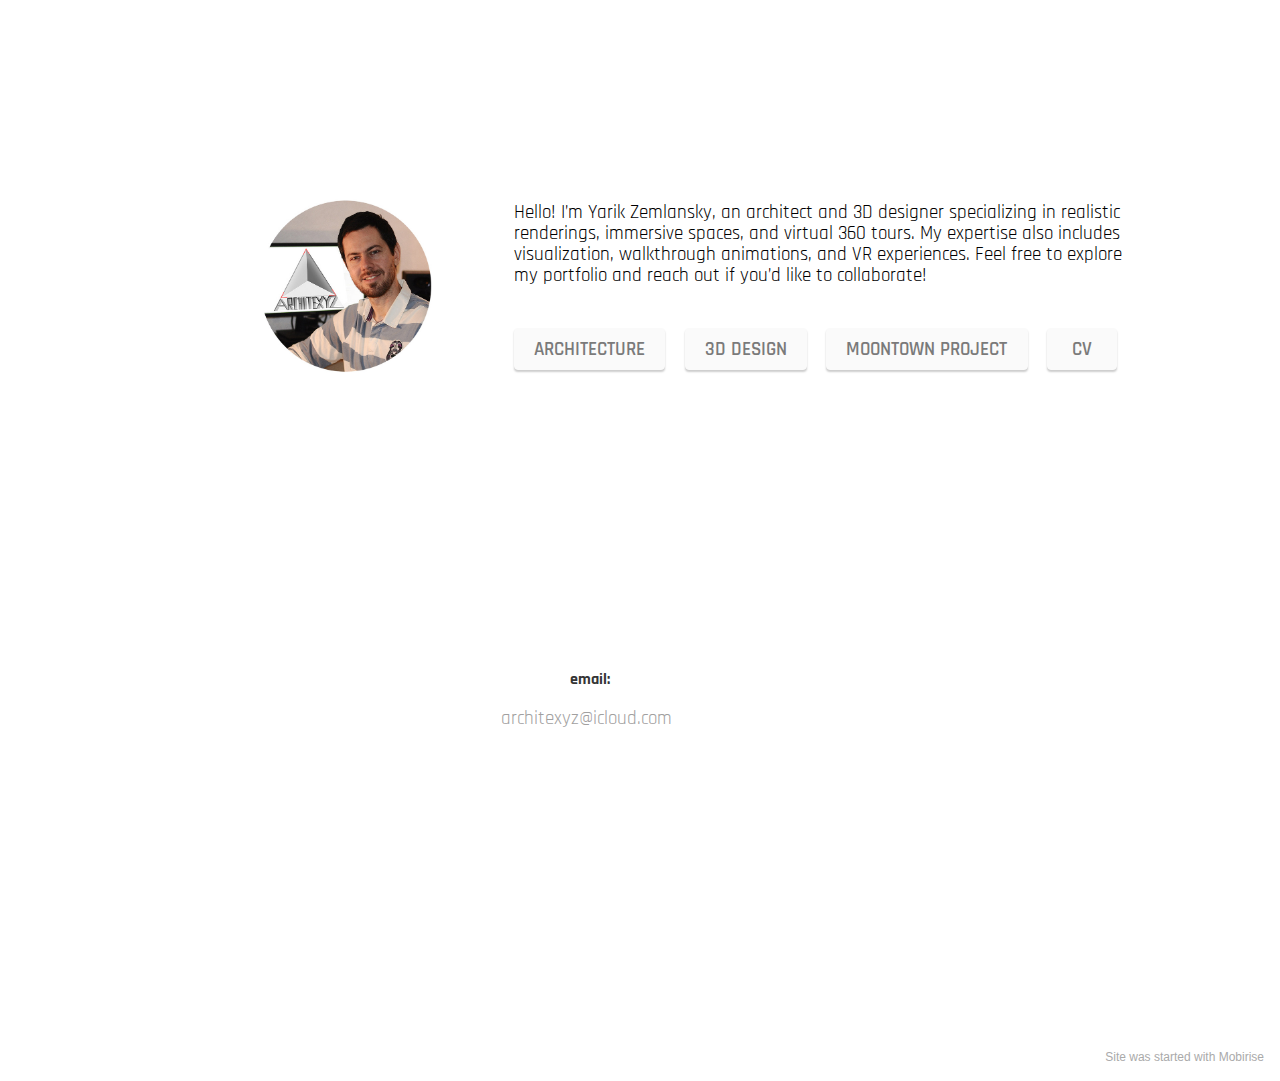
<file: architexyz.html>
<!DOCTYPE html>
<html  >
<head>
  <!-- Site made with Mobirise Website Builder v5.1.4, https://mobirise.com -->
  <meta charset="UTF-8">
  <meta http-equiv="X-UA-Compatible" content="IE=edge">
  <meta name="generator" content="Mobirise v5.1.4, mobirise.com">
  <meta name="viewport" content="width=device-width, initial-scale=1, minimum-scale=1">
  <link rel="shortcut icon" href="assets/images/moonpngsmall.png" type="image/x-icon">
  <meta name="description" content="">
  
  
  <title>main</title>
  <link rel="stylesheet" href="assets/tether/tether.min.css">
  <link rel="stylesheet" href="assets/bootstrap/css/bootstrap.min.css">
  <link rel="stylesheet" href="assets/bootstrap/css/bootstrap-grid.min.css">
  <link rel="stylesheet" href="assets/bootstrap/css/bootstrap-reboot.min.css">
  <link rel="stylesheet" href="assets/socicon/css/styles.css">
  <link rel="stylesheet" href="assets/theme/css/style.css">
  <link rel="preload" as="style" href="assets/mobirise/css/mbr-additional.css"><link rel="stylesheet" href="assets/mobirise/css/mbr-additional.css" type="text/css">
  
  
  
  
</head>
<body>
  
  <section data-bs-version="5.1" class="features17 cid-ujm1hIW7OU" id="features17-b1">
    

    
    
    <div class="container">
        <div class="content-wrapper">
            <div class="row align-items-center">
                <div class="col-12 col-lg-4">
                    <div class="image-wrapper">
                        <img src="assets/images/cover4-2.jpg" alt="Mobirise Website Builder">
                    </div>
                </div>
                <div class="col-12 col-lg">
                    <div class="text-wrapper">
                        
                        <p class="mbr-text mbr-fonts-style mb-4 display-1"><br><br>Hello! I’m Yarik Zemlansky, an architect and 3D designer specializing in realistic renderings, immersive spaces, and virtual 360 tours. My expertise also includes visualization, walkthrough animations, and VR experiences. Feel free to explore my portfolio and reach out if you’d like to collaborate!<br></p>
                        <div class="mbr-section-btn mt-3"><a class="btn btn-white display-1" href="architecture.html">ARCHITECTURE</a> <a class="btn btn-white display-1" href="3design.html">3D DESIGN</a> <a class="btn btn-white display-1" href="index.html">MOONTOWN PROJECT</a> <a class="btn btn-white display-1" href="cv.html">&nbsp;CV&nbsp;</a></div>
                    </div>
                </div>
            </div>
        </div>
    </div>
</section>

<section data-bs-version="5.1" class="header13 cid-ujm3dOj07A" id="header13-b2">

    

    

    <div class="align-center container">
        <div class="row justify-content-center">
            <div class="col-12 col-lg-12">
                <h1 class="mbr-section-title mbr-fonts-style mb-3 display-5"><strong>&nbsp; &nbsp; &nbsp; &nbsp; &nbsp; &nbsp; &nbsp; &nbsp; &nbsp; &nbsp; &nbsp; &nbsp; &nbsp; &nbsp; &nbsp; &nbsp; &nbsp; &nbsp; &nbsp; &nbsp; &nbsp; &nbsp; &nbsp; &nbsp; &nbsp; &nbsp; &nbsp; &nbsp; &nbsp; &nbsp; &nbsp; &nbsp; &nbsp; &nbsp; &nbsp; &nbsp; &nbsp; &nbsp; &nbsp; &nbsp; &nbsp; &nbsp; &nbsp; &nbsp; &nbsp; &nbsp; &nbsp; &nbsp; &nbsp; &nbsp; &nbsp; &nbsp; &nbsp; &nbsp; &nbsp; &nbsp; &nbsp; &nbsp; &nbsp; &nbsp; &nbsp;email:</strong></h1>
                
                <p class="mbr-text mbr-fonts-style mb-3 display-1">&nbsp; &nbsp; &nbsp; &nbsp; &nbsp; &nbsp; &nbsp; &nbsp; &nbsp; &nbsp; &nbsp; &nbsp; &nbsp; &nbsp; &nbsp; &nbsp; &nbsp; &nbsp; &nbsp; &nbsp; &nbsp; &nbsp; &nbsp; &nbsp; &nbsp; &nbsp; &nbsp; &nbsp; &nbsp; &nbsp; &nbsp; &nbsp; &nbsp; &nbsp; &nbsp; &nbsp; &nbsp; &nbsp; &nbsp; &nbsp; &nbsp; &nbsp;architexyz@icloud.com</p>
                
                
            </div>
        </div>
    </div>
</section>

<section data-bs-version="5.1" class="header13 cid-ukQVTNeySi" id="header13-bb">

    

    

    <div class="align-center container">
        <div class="row justify-content-center">
            <div class="col-12 col-lg-12">
                
                
                
                
                
            </div>
        </div>
    </div>
</section><section style="background-color: #fff; font-family: -apple-system, BlinkMacSystemFont, 'Segoe UI', 'Roboto', 'Helvetica Neue', Arial, sans-serif; color:#aaa; font-size:12px; padding: 0; align-items: center; display: flex;"><a href="https://mobirise.site/m" style="flex: 1 1; height: 3rem; padding-left: 1rem;"></a><p style="flex: 0 0 auto; margin:0; padding-right:1rem;">Site was <a href="https://mobirise.site/h" style="color:#aaa;">started with</a> Mobirise</p></section><script src="assets/web/assets/jquery/jquery.min.js"></script>  <script src="assets/popper/popper.min.js"></script>  <script src="assets/tether/tether.min.js"></script>  <script src="assets/bootstrap/js/bootstrap.min.js"></script>  <script src="assets/smoothscroll/smooth-scroll.js"></script>  <script src="assets/theme/js/script.js"></script>  
  
  
 <div id="scrollToTop" class="scrollToTop mbr-arrow-up"><a style="text-align: center;"><i class="mbr-arrow-up-icon mbr-arrow-up-icon-cm cm-icon cm-icon-smallarrow-up"></i></a></div>
  </body>
</html>
</file>
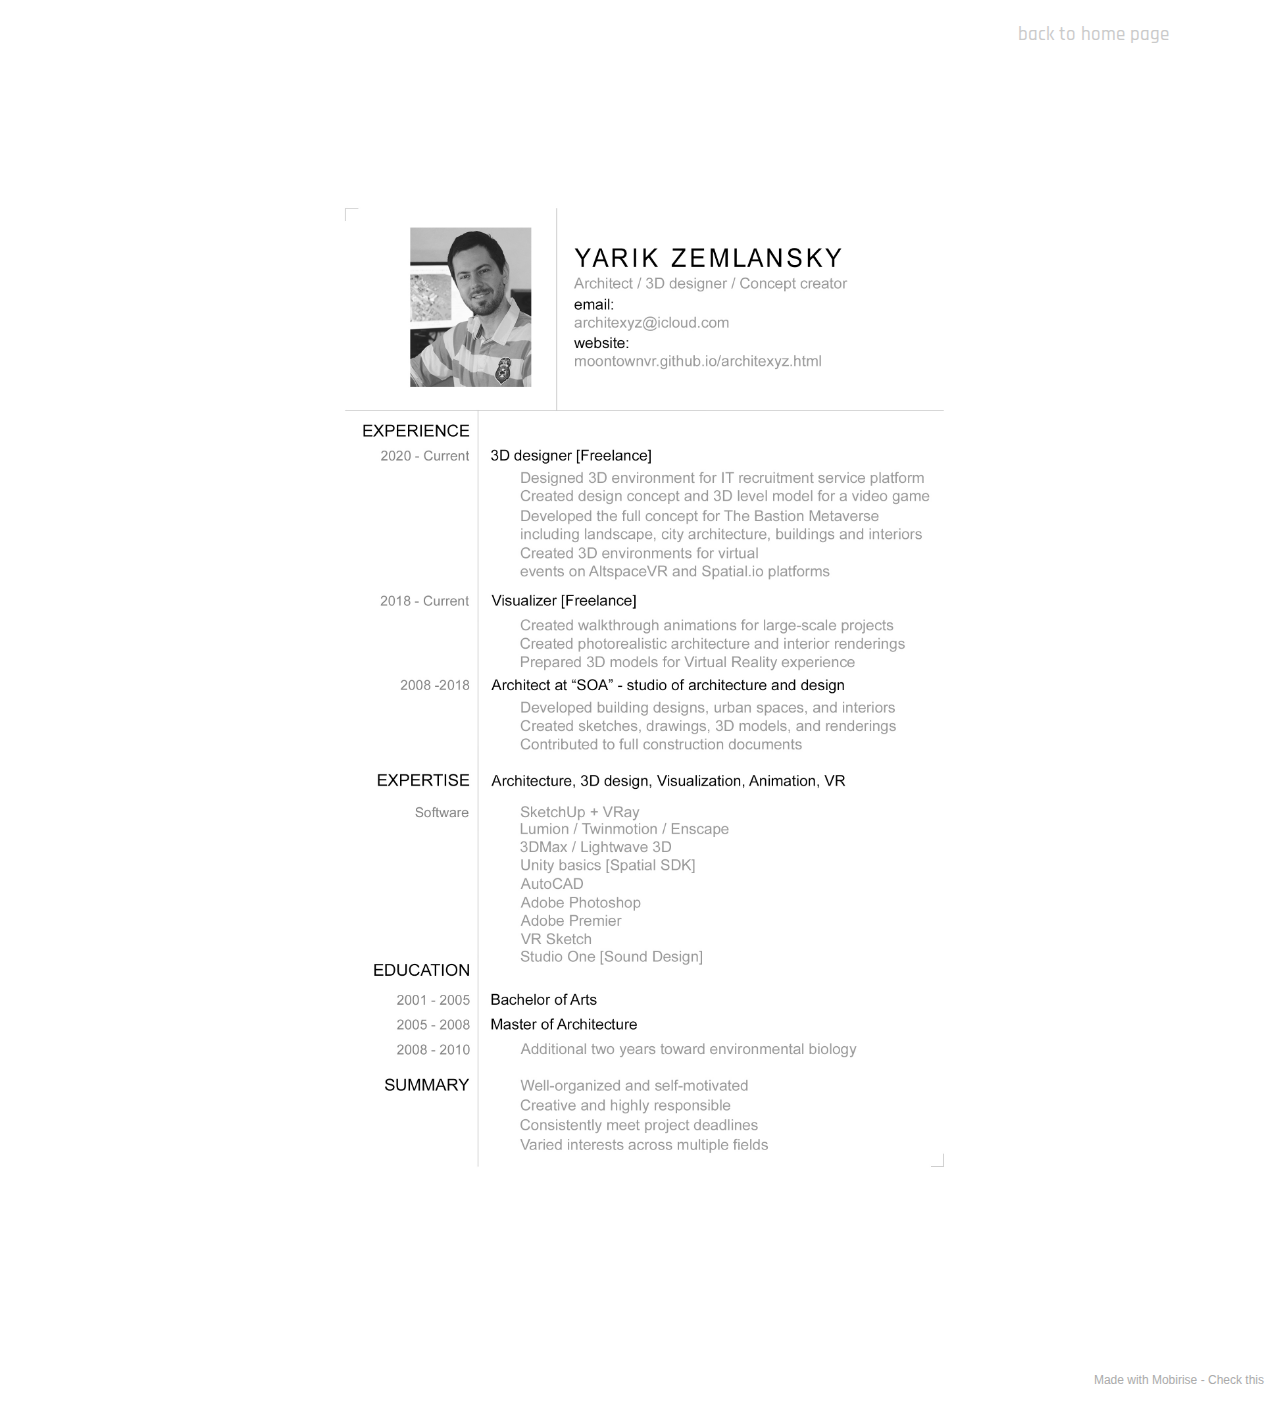
<file: cv.html>
<!DOCTYPE html>
<html  >
<head>
  <!-- Site made with Mobirise Website Builder v5.1.4, https://mobirise.com -->
  <meta charset="UTF-8">
  <meta http-equiv="X-UA-Compatible" content="IE=edge">
  <meta name="generator" content="Mobirise v5.1.4, mobirise.com">
  <meta name="viewport" content="width=device-width, initial-scale=1, minimum-scale=1">
  <link rel="shortcut icon" href="assets/images/moonpngsmall.png" type="image/x-icon">
  <meta name="description" content="">
  
  
  <title>cv</title>
  <link rel="stylesheet" href="assets/tether/tether.min.css">
  <link rel="stylesheet" href="assets/bootstrap/css/bootstrap.min.css">
  <link rel="stylesheet" href="assets/bootstrap/css/bootstrap-grid.min.css">
  <link rel="stylesheet" href="assets/bootstrap/css/bootstrap-reboot.min.css">
  <link rel="stylesheet" href="assets/dropdown/css/style.css">
  <link rel="stylesheet" href="assets/socicon/css/styles.css">
  <link rel="stylesheet" href="assets/theme/css/style.css">
  <link rel="preload" as="style" href="assets/mobirise/css/mbr-additional.css"><link rel="stylesheet" href="assets/mobirise/css/mbr-additional.css" type="text/css">
  
  
  
  
</head>
<body>
  
  <section class="menu menu1 cid-ujtQYMWcd6" once="menu" id="menu1-b9">
    

    <nav class="navbar navbar-dropdown navbar-expand-lg">
        <div class="container">
            <div class="navbar-brand">
                
                
            </div>
            <button class="navbar-toggler" type="button" data-toggle="collapse" data-target="#navbarSupportedContent" aria-controls="navbarNavAltMarkup" aria-expanded="false" aria-label="Toggle navigation">
                <div class="hamburger">
                    <span></span>
                    <span></span>
                    <span></span>
                    <span></span>
                </div>
            </button>
            <div class="collapse navbar-collapse" id="navbarSupportedContent">
                <ul class="navbar-nav nav-dropdown nav-right navbar-nav-top-padding" data-app-modern-menu="true"><li class="nav-item"><a class="nav-link link text-warning display-1" href="architexyz.html">back to home page</a>
                    </li></ul>
                
                
            </div>
        </div>
    </nav>
</section>

<section class="image3 cid-uiNBm52ZLu" id="image3-a5">
    

    

    <div class="container">
        <div class="row justify-content-center">
            <div class="col-12 col-lg-9">
                <div class="image-wrapper">
                    <img src="assets/images/cv.jpg" alt="Mobirise">
                    
                </div>
            </div>
        </div>
    </div>
</section><section style="background-color: #fff; font-family: -apple-system, BlinkMacSystemFont, 'Segoe UI', 'Roboto', 'Helvetica Neue', Arial, sans-serif; color:#aaa; font-size:12px; padding: 0; align-items: center; display: flex;"><a href="https://mobirise.site/g" style="flex: 1 1; height: 3rem; padding-left: 1rem;"></a><p style="flex: 0 0 auto; margin:0; padding-right:1rem;">Made with Mobirise - <a href="https://mobirise.site/l" style="color:#aaa;">Check this</a></p></section><script src="assets/web/assets/jquery/jquery.min.js"></script>  <script src="assets/popper/popper.min.js"></script>  <script src="assets/tether/tether.min.js"></script>  <script src="assets/bootstrap/js/bootstrap.min.js"></script>  <script src="assets/smoothscroll/smooth-scroll.js"></script>  <script src="assets/dropdown/js/nav-dropdown.js"></script>  <script src="assets/dropdown/js/navbar-dropdown.js"></script>  <script src="assets/touchswipe/jquery.touch-swipe.min.js"></script>  <script src="assets/theme/js/script.js"></script>  
  
  
 <div id="scrollToTop" class="scrollToTop mbr-arrow-up"><a style="text-align: center;"><i class="mbr-arrow-up-icon mbr-arrow-up-icon-cm cm-icon cm-icon-smallarrow-up"></i></a></div>
  </body>
</html>
</file>
<file: assets/web/assets/mobirise-icons-bold/mobirise-icons-bold.css>
@font-face {
  font-family: 'mobirise-icons-bold';
  font-display: swap;
  src:  url('mobirise-icons-bold.eot?m1l4yr');
  src:  url('mobirise-icons-bold.eot?m1l4yr#iefix') format('embedded-opentype'),
    url('mobirise-icons-bold.ttf?m1l4yr') format('truetype'),
    url('mobirise-icons-bold.woff?m1l4yr') format('woff'),
    url('mobirise-icons-bold.svg?m1l4yr#mobirise-icons-bold') format('svg');
  font-weight: normal;
  font-style: normal;
}

[class^="mbrib-"], [class*="mbrib-"] {
  /* use !important to prevent issues with browser extensions that change fonts */
  font-family: 'mobirise-icons-bold' !important;
  speak: none;
  font-style: normal;
  font-weight: normal;
  font-variant: normal;
  text-transform: none;
  line-height: 1;

  /* Better Font Rendering =========== */
  -webkit-font-smoothing: antialiased;
  -moz-osx-font-smoothing: grayscale;
}

.mbrib-add-submenu:before {
  content: "\e900";
}
.mbrib-alert:before {
  content: "\e901";
}
.mbrib-align-center:before {
  content: "\e902";
}
.mbrib-align-justify:before {
  content: "\e903";
}
.mbrib-align-left:before {
  content: "\e904";
}
.mbrib-align-right:before {
  content: "\e905";
}
.mbrib-android:before {
  content: "\e906";
}
.mbrib-apple:before {
  content: "\e907";
}
.mbrib-arrow-down:before {
  content: "\e908";
}
.mbrib-arrow-next:before {
  content: "\e909";
}
.mbrib-arrow-prev:before {
  content: "\e90a";
}
.mbrib-arrow-up:before {
  content: "\e90b";
}
.mbrib-bold:before {
  content: "\e90c";
}
.mbrib-bookmark:before {
  content: "\e90d";
}
.mbrib-bootstrap:before {
  content: "\e90e";
}
.mbrib-briefcase:before {
  content: "\e90f";
}
.mbrib-browse:before {
  content: "\e910";
}
.mbrib-bulleted-list:before {
  content: "\e911";
}
.mbrib-calendar:before {
  content: "\e912";
}
.mbrib-camera:before {
  content: "\e913";
}
.mbrib-cart-add:before {
  content: "\e914";
}
.mbrib-cart-full:before {
  content: "\e915";
}
.mbrib-cash:before {
  content: "\e916";
}
.mbrib-change-style:before {
  content: "\e917";
}
.mbrib-chat:before {
  content: "\e918";
}
.mbrib-clock:before {
  content: "\e919";
}
.mbrib-close:before {
  content: "\e91a";
}
.mbrib-cloud:before {
  content: "\e91b";
}
.mbrib-code:before {
  content: "\e91c";
}
.mbrib-contact-form:before {
  content: "\e91d";
}
.mbrib-credit-card:before {
  content: "\e91e";
}
.mbrib-cursor-click:before {
  content: "\e91f";
}
.mbrib-cust-feedback:before {
  content: "\e920";
}
.mbrib-database:before {
  content: "\e921";
}
.mbrib-delivery:before {
  content: "\e922";
}
.mbrib-desktop:before {
  content: "\e923";
}
.mbrib-devices:before {
  content: "\e924";
}
.mbrib-down:before {
  content: "\e925";
}
.mbrib-download:before {
  content: "\e926";
}
.mbrib-drag-n-drop:before {
  content: "\e927";
}
.mbrib-drag-n-drop2:before {
  content: "\e928";
}
.mbrib-edit:before {
  content: "\e929";
}
.mbrib-edit2:before {
  content: "\e92a";
}
.mbrib-error:before {
  content: "\e92b";
}
.mbrib-extension:before {
  content: "\e92c";
}
.mbrib-features:before {
  content: "\e92d";
}
.mbrib-file:before {
  content: "\e92e";
}
.mbrib-flag:before {
  content: "\e92f";
}
.mbrib-folder:before {
  content: "\e930";
}
.mbrib-gift:before {
  content: "\e931";
}
.mbrib-github:before {
  content: "\e932";
}
.mbrib-globe-2:before {
  content: "\e933";
}
.mbrib-globe:before {
  content: "\e934";
}
.mbrib-growing-chart:before {
  content: "\e935";
}
.mbrib-hearth:before {
  content: "\e936";
}
.mbrib-help:before {
  content: "\e937";
}
.mbrib-home:before {
  content: "\e938";
}
.mbrib-hot-cup:before {
  content: "\e939";
}
.mbrib-idea:before {
  content: "\e93a";
}
.mbrib-image-gallery:before {
  content: "\e93b";
}
.mbrib-image-slider:before {
  content: "\e93c";
}
.mbrib-info:before {
  content: "\e93d";
}
.mbrib-italic:before {
  content: "\e93e";
}
.mbrib-key:before {
  content: "\e93f";
}
.mbrib-laptop:before {
  content: "\e940";
}
.mbrib-layers:before {
  content: "\e941";
}
.mbrib-left-right:before {
  content: "\e942";
}
.mbrib-left:before {
  content: "\e943";
}
.mbrib-letter:before {
  content: "\e944";
}
.mbrib-like:before {
  content: "\e945";
}
.mbrib-link:before {
  content: "\e946";
}
.mbrib-lock:before {
  content: "\e947";
}
.mbrib-login:before {
  content: "\e948";
}
.mbrib-logout:before {
  content: "\e949";
}
.mbrib-magic-stick:before {
  content: "\e94a";
}
.mbrib-map-pin:before {
  content: "\e94b";
}
.mbrib-menu:before {
  content: "\e94c";
}
.mbrib-mobile:before {
  content: "\e94d";
}
.mbrib-mobile2:before {
  content: "\e94e";
}
.mbrib-mobirise:before {
  content: "\e94f";
}
.mbrib-more-horizontal:before {
  content: "\e950";
}
.mbrib-more-vertical:before {
  content: "\e951";
}
.mbrib-music:before {
  content: "\e952";
}
.mbrib-new-file:before {
  content: "\e953";
}
.mbrib-numbered-list:before {
  content: "\e954";
}
.mbrib-opened-folder:before {
  content: "\e955";
}
.mbrib-pages:before {
  content: "\e956";
}
.mbrib-paper-plane:before {
  content: "\e957";
}
.mbrib-paperclip:before {
  content: "\e958";
}
.mbrib-photo:before {
  content: "\e959";
}
.mbrib-photos:before {
  content: "\e95a";
}
.mbrib-pin:before {
  content: "\e95b";
}
.mbrib-play:before {
  content: "\e95c";
}
.mbrib-plus:before {
  content: "\e95d";
}
.mbrib-preview:before {
  content: "\e95e";
}
.mbrib-print:before {
  content: "\e95f";
}
.mbrib-protect:before {
  content: "\e960";
}
.mbrib-question:before {
  content: "\e961";
}
.mbrib-quote-left:before {
  content: "\e962";
}
.mbrib-quote-right:before {
  content: "\e963";
}
.mbrib-redo:before {
  content: "\e964";
}
.mbrib-refresh:before {
  content: "\e965";
}
.mbrib-responsive:before {
  content: "\e966";
}
.mbrib-right:before {
  content: "\e967";
}
.mbrib-rocket:before {
  content: "\e968";
}
.mbrib-sad-face:before {
  content: "\e969";
}
.mbrib-sale:before {
  content: "\e96a";
}
.mbrib-save:before {
  content: "\e96b";
}
.mbrib-search:before {
  content: "\e96c";
}
.mbrib-setting:before {
  content: "\e96d";
}
.mbrib-setting2:before {
  content: "\e96e";
}
.mbrib-setting3:before {
  content: "\e96f";
}
.mbrib-share:before {
  content: "\e970";
}
.mbrib-shopping-bag:before {
  content: "\e971";
}
.mbrib-shopping-basket:before {
  content: "\e972";
}
.mbrib-shopping-cart:before {
  content: "\e973";
}
.mbrib-sites:before {
  content: "\e974";
}
.mbrib-smile-face:before {
  content: "\e975";
}
.mbrib-speed:before {
  content: "\e976";
}
.mbrib-star:before {
  content: "\e977";
}
.mbrib-success:before {
  content: "\e978";
}
.mbrib-sun:before {
  content: "\e979";
}
.mbrib-sun2:before {
  content: "\e97a";
}
.mbrib-tablet-vertical:before {
  content: "\e97b";
}
.mbrib-tablet:before {
  content: "\e97c";
}
.mbrib-target:before {
  content: "\e97d";
}
.mbrib-timer:before {
  content: "\e97e";
}
.mbrib-to-ftp:before {
  content: "\e97f";
}
.mbrib-to-local-drive:before {
  content: "\e980";
}
.mbrib-touch-swipe:before {
  content: "\e981";
}
.mbrib-touch:before {
  content: "\e982";
}
.mbrib-trash:before {
  content: "\e983";
}
.mbrib-underline:before {
  content: "\e984";
}
.mbrib-undo:before {
  content: "\e985";
}
.mbrib-unlink:before {
  content: "\e986";
}
.mbrib-unlock:before {
  content: "\e987";
}
.mbrib-up-down:before {
  content: "\e988";
}
.mbrib-up:before {
  content: "\e989";
}
.mbrib-update:before {
  content: "\e98a";
}
.mbrib-upload:before {
  content: "\e98b";
}
.mbrib-user:before {
  content: "\e98c";
}
.mbrib-user2:before {
  content: "\e98d";
}
.mbrib-users:before {
  content: "\e98e";
}
.mbrib-video-play:before {
  content: "\e98f";
}
.mbrib-video:before {
  content: "\e990";
}
.mbrib-watch:before {
  content: "\e991";
}
.mbrib-website-theme:before {
  content: "\e992";
}
.mbrib-wifi:before {
  content: "\e993";
}
.mbrib-windows:before {
  content: "\e994";
}
.mbrib-zoom-out:before {
  content: "\e995";
}
</file>
<file: assets/web/assets/mobirise-icons2/mobirise2.css>
@font-face {
  font-family: 'Moririse2';
  font-display: swap;
  src:  url('mobirise2.eot?f2bix4');
  src:  url('mobirise2.eot?f2bix4#iefix') format('embedded-opentype'),
    url('mobirise2.ttf?f2bix4') format('truetype'),
    url('mobirise2.woff?f2bix4') format('woff'),
    url('mobirise2.svg?f2bix4#mobirise2') format('svg');
  font-weight: normal;
  font-style: normal;
}

[class^="mobi-"], [class*=" mobi-"] {
  /* use !important to prevent issues with browser extensions that change fonts */
  font-family: 'Moririse2' !important;
  speak: none;
  font-style: normal;
  font-weight: normal;
  font-variant: normal;
  text-transform: none;
  line-height: 1;

  /* Better Font Rendering =========== */
  -webkit-font-smoothing: antialiased;
  -moz-osx-font-smoothing: grayscale;
}

.mobi-mbri-add-submenu:before {
  content: "\e900";
}
.mobi-mbri-alert:before {
  content: "\e901";
}
.mobi-mbri-align-center:before {
  content: "\e902";
}
.mobi-mbri-align-justify:before {
  content: "\e903";
}
.mobi-mbri-align-left:before {
  content: "\e904";
}
.mobi-mbri-align-right:before {
  content: "\e905";
}
.mobi-mbri-android:before {
  content: "\e906";
}
.mobi-mbri-apple:before {
  content: "\e907";
}
.mobi-mbri-arrow-down:before {
  content: "\e908";
}
.mobi-mbri-arrow-next:before {
  content: "\e909";
}
.mobi-mbri-arrow-prev:before {
  content: "\e90a";
}
.mobi-mbri-arrow-up:before {
  content: "\e90b";
}
.mobi-mbri-bold:before {
  content: "\e90c";
}
.mobi-mbri-bookmark:before {
  content: "\e90d";
}
.mobi-mbri-bootstrap:before {
  content: "\e90e";
}
.mobi-mbri-briefcase:before {
  content: "\e90f";
}
.mobi-mbri-browse:before {
  content: "\e910";
}
.mobi-mbri-bulleted-list:before {
  content: "\e911";
}
.mobi-mbri-calendar:before {
  content: "\e912";
}
.mobi-mbri-camera:before {
  content: "\e913";
}
.mobi-mbri-cart-add:before {
  content: "\e914";
}
.mobi-mbri-cart-full:before {
  content: "\e915";
}
.mobi-mbri-cash:before {
  content: "\e916";
}
.mobi-mbri-change-style:before {
  content: "\e917";
}
.mobi-mbri-chat:before {
  content: "\e918";
}
.mobi-mbri-clock:before {
  content: "\e919";
}
.mobi-mbri-close:before {
  content: "\e91a";
}
.mobi-mbri-cloud:before {
  content: "\e91b";
}
.mobi-mbri-code:before {
  content: "\e91c";
}
.mobi-mbri-contact-form:before {
  content: "\e91d";
}
.mobi-mbri-credit-card:before {
  content: "\e91e";
}
.mobi-mbri-cursor-click:before {
  content: "\e91f";
}
.mobi-mbri-cust-feedback:before {
  content: "\e920";
}
.mobi-mbri-database:before {
  content: "\e921";
}
.mobi-mbri-delivery:before {
  content: "\e922";
}
.mobi-mbri-desktop:before {
  content: "\e923";
}
.mobi-mbri-devices:before {
  content: "\e924";
}
.mobi-mbri-down:before {
  content: "\e925";
}
.mobi-mbri-download-2:before {
  content: "\e926";
}
.mobi-mbri-download:before {
  content: "\e927";
}
.mobi-mbri-drag-n-drop-2:before {
  content: "\e928";
}
.mobi-mbri-drag-n-drop:before {
  content: "\e929";
}
.mobi-mbri-edit-2:before {
  content: "\e92a";
}
.mobi-mbri-edit:before {
  content: "\e92b";
}
.mobi-mbri-error:before {
  content: "\e92c";
}
.mobi-mbri-extension:before {
  content: "\e92d";
}
.mobi-mbri-features:before {
  content: "\e92e";
}
.mobi-mbri-file:before {
  content: "\e92f";
}
.mobi-mbri-flag:before {
  content: "\e930";
}
.mobi-mbri-folder:before {
  content: "\e931";
}
.mobi-mbri-gift:before {
  content: "\e932";
}
.mobi-mbri-github:before {
  content: "\e933";
}
.mobi-mbri-globe-2:before {
  content: "\e934";
}
.mobi-mbri-globe:before {
  content: "\e935";
}
.mobi-mbri-growing-chart:before {
  content: "\e936";
}
.mobi-mbri-hearth:before {
  content: "\e937";
}
.mobi-mbri-help:before {
  content: "\e938";
}
.mobi-mbri-home:before {
  content: "\e939";
}
.mobi-mbri-hot-cup:before {
  content: "\e93a";
}
.mobi-mbri-idea:before {
  content: "\e93b";
}
.mobi-mbri-image-gallery:before {
  content: "\e93c";
}
.mobi-mbri-image-slider:before {
  content: "\e93d";
}
.mobi-mbri-info:before {
  content: "\e93e";
}
.mobi-mbri-italic:before {
  content: "\e93f";
}
.mobi-mbri-key:before {
  content: "\e940";
}
.mobi-mbri-laptop:before {
  content: "\e941";
}
.mobi-mbri-layers:before {
  content: "\e942";
}
.mobi-mbri-left-right:before {
  content: "\e943";
}
.mobi-mbri-left:before {
  content: "\e944";
}
.mobi-mbri-letter:before {
  content: "\e945";
}
.mobi-mbri-like:before {
  content: "\e946";
}
.mobi-mbri-link:before {
  content: "\e947";
}
.mobi-mbri-lock:before {
  content: "\e948";
}
.mobi-mbri-login:before {
  content: "\e949";
}
.mobi-mbri-logout:before {
  content: "\e94a";
}
.mobi-mbri-magic-stick:before {
  content: "\e94b";
}
.mobi-mbri-map-pin:before {
  content: "\e94c";
}
.mobi-mbri-menu:before {
  content: "\e94d";
}
.mobi-mbri-mobile-2:before {
  content: "\e94e";
}
.mobi-mbri-mobile-horizontal:before {
  content: "\e94f";
}
.mobi-mbri-mobile:before {
  content: "\e950";
}
.mobi-mbri-mobirise:before {
  content: "\e951";
}
.mobi-mbri-more-horizontal:before {
  content: "\e952";
}
.mobi-mbri-more-vertical:before {
  content: "\e953";
}
.mobi-mbri-music:before {
  content: "\e954";
}
.mobi-mbri-new-file:before {
  content: "\e955";
}
.mobi-mbri-numbered-list:before {
  content: "\e956";
}
.mobi-mbri-opened-folder:before {
  content: "\e957";
}
.mobi-mbri-pages:before {
  content: "\e958";
}
.mobi-mbri-paper-plane:before {
  content: "\e959";
}
.mobi-mbri-paperclip:before {
  content: "\e95a";
}
.mobi-mbri-phone:before {
  content: "\e95b";
}
.mobi-mbri-photo:before {
  content: "\e95c";
}
.mobi-mbri-photos:before {
  content: "\e95d";
}
.mobi-mbri-pin:before {
  content: "\e95e";
}
.mobi-mbri-play:before {
  content: "\e95f";
}
.mobi-mbri-plus:before {
  content: "\e960";
}
.mobi-mbri-preview:before {
  content: "\e961";
}
.mobi-mbri-print:before {
  content: "\e962";
}
.mobi-mbri-protect:before {
  content: "\e963";
}
.mobi-mbri-question:before {
  content: "\e964";
}
.mobi-mbri-quote-left:before {
  content: "\e965";
}
.mobi-mbri-quote-right:before {
  content: "\e966";
}
.mobi-mbri-redo:before {
  content: "\e967";
}
.mobi-mbri-refresh:before {
  content: "\e968";
}
.mobi-mbri-responsive-2:before {
  content: "\e969";
}
.mobi-mbri-responsive:before {
  content: "\e96a";
}
.mobi-mbri-right:before {
  content: "\e96b";
}
.mobi-mbri-rocket:before {
  content: "\e96c";
}
.mobi-mbri-sad-face:before {
  content: "\e96d";
}
.mobi-mbri-sale:before {
  content: "\e96e";
}
.mobi-mbri-save:before {
  content: "\e96f";
}
.mobi-mbri-search:before {
  content: "\e970";
}
.mobi-mbri-setting-2:before {
  content: "\e971";
}
.mobi-mbri-setting-3:before {
  content: "\e972";
}
.mobi-mbri-setting:before {
  content: "\e973";
}
.mobi-mbri-share:before {
  content: "\e974";
}
.mobi-mbri-shopping-bag:before {
  content: "\e975";
}
.mobi-mbri-shopping-basket:before {
  content: "\e976";
}
.mobi-mbri-shopping-cart:before {
  content: "\e977";
}
.mobi-mbri-sites:before {
  content: "\e978";
}
.mobi-mbri-smile-face:before {
  content: "\e979";
}
.mobi-mbri-speed:before {
  content: "\e97a";
}
.mobi-mbri-star:before {
  content: "\e97b";
}
.mobi-mbri-success:before {
  content: "\e97c";
}
.mobi-mbri-sun:before {
  content: "\e97d";
}
.mobi-mbri-sun2:before {
  content: "\e97e";
}
.mobi-mbri-tablet-vertical:before {
  content: "\e97f";
}
.mobi-mbri-tablet:before {
  content: "\e980";
}
.mobi-mbri-target:before {
  content: "\e981";
}
.mobi-mbri-timer:before {
  content: "\e982";
}
.mobi-mbri-to-ftp:before {
  content: "\e983";
}
.mobi-mbri-to-local-drive:before {
  content: "\e984";
}
.mobi-mbri-touch-swipe:before {
  content: "\e985";
}
.mobi-mbri-touch:before {
  content: "\e986";
}
.mobi-mbri-trash:before {
  content: "\e987";
}
.mobi-mbri-underline:before {
  content: "\e988";
}
.mobi-mbri-undo:before {
  content: "\e989";
}
.mobi-mbri-unlink:before {
  content: "\e98a";
}
.mobi-mbri-unlock:before {
  content: "\e98b";
}
.mobi-mbri-up-down:before {
  content: "\e98c";
}
.mobi-mbri-up:before {
  content: "\e98d";
}
.mobi-mbri-update:before {
  content: "\e98e";
}
.mobi-mbri-upload-2:before {
  content: "\e98f";
}
.mobi-mbri-upload:before {
  content: "\e990";
}
.mobi-mbri-user-2:before {
  content: "\e991";
}
.mobi-mbri-user:before {
  content: "\e992";
}
.mobi-mbri-users:before {
  content: "\e993";
}
.mobi-mbri-video-play:before {
  content: "\e994";
}
.mobi-mbri-video:before {
  content: "\e995";
}
.mobi-mbri-watch:before {
  content: "\e996";
}
.mobi-mbri-website-theme-2:before {
  content: "\e997";
}
.mobi-mbri-website-theme:before {
  content: "\e998";
}
.mobi-mbri-wifi:before {
  content: "\e999";
}
.mobi-mbri-windows:before {
  content: "\e99a";
}
.mobi-mbri-zoom-in:before {
  content: "\e99b";
}
.mobi-mbri-zoom-out:before {
  content: "\e99c";
}
</file>
<file: assets/dropdown/css/style.css>
.navbar-dropdown {
  left: 0;
  padding: 0;
  position: absolute;
  right: 0;
  top: 0;
  transition: all 0.45s ease;
  z-index: 1030;
  background: #282828; }
  .navbar-dropdown .navbar-logo {
    margin-right: 0.8rem;
    transition: margin 0.3s ease-in-out;
    vertical-align: middle; }
    .navbar-dropdown .navbar-logo img {
      height: 3.125rem;
      transition: all 0.3s ease-in-out; }
    .navbar-dropdown .navbar-logo.mbr-iconfont {
      font-size: 3.125rem;
      line-height: 3.125rem; }
  .navbar-dropdown .navbar-caption {
    font-weight: 700;
    white-space: normal;
    vertical-align: -4px;
    line-height: 3.125rem !important; }
    .navbar-dropdown .navbar-caption, .navbar-dropdown .navbar-caption:hover {
      color: inherit;
      text-decoration: none; }
  .navbar-dropdown .mbr-iconfont + .navbar-caption {
    vertical-align: -1px; }
  .navbar-dropdown.navbar-fixed-top {
    position: fixed; }
  .navbar-dropdown .navbar-brand span {
    vertical-align: -4px; }
  .navbar-dropdown.bg-color.transparent {
    background: none; }
  .navbar-dropdown.navbar-short .navbar-brand {
    padding: 0.625rem 0; }
    .navbar-dropdown.navbar-short .navbar-brand span {
      vertical-align: -1px; }
  .navbar-dropdown.navbar-short .navbar-caption {
    line-height: 2.375rem !important;
    vertical-align: -2px; }
  .navbar-dropdown.navbar-short .navbar-logo {
    margin-right: 0.5rem; }
    .navbar-dropdown.navbar-short .navbar-logo img {
      height: 2.375rem; }
    .navbar-dropdown.navbar-short .navbar-logo.mbr-iconfont {
      font-size: 2.375rem;
      line-height: 2.375rem; }
  .navbar-dropdown.navbar-short .mbr-table-cell {
    height: 3.625rem; }
  .navbar-dropdown .navbar-close {
    left: 0.6875rem;
    position: fixed;
    top: 0.75rem;
    z-index: 1000; }
  .navbar-dropdown .hamburger-icon {
    content: "";
    display: inline-block;
    vertical-align: middle;
    width: 16px;
    -webkit-box-shadow: 0 -6px 0 1px #282828,0 0 0 1px #282828,0 6px 0 1px #282828;
    -moz-box-shadow: 0 -6px 0 1px #282828,0 0 0 1px #282828,0 6px 0 1px #282828;
    box-shadow: 0 -6px 0 1px #282828,0 0 0 1px #282828,0 6px 0 1px #282828; }

.dropdown-menu .dropdown-toggle[data-toggle="dropdown-submenu"]::after {
  border-bottom: 0.35em solid transparent;
  border-left: 0.35em solid;
  border-right: 0;
  border-top: 0.35em solid transparent;
  margin-left: 0.3rem; }

.dropdown-menu .dropdown-item:focus {
  outline: 0; }

.nav-dropdown {
  font-size: 0.75rem;
  font-weight: 500;
  height: auto !important; }
  .nav-dropdown .nav-btn {
    padding-left: 1rem; }
  .nav-dropdown .link {
    margin: .667em 1.667em;
    font-weight: 500;
    padding: 0;
    transition: color .2s ease-in-out; }
    .nav-dropdown .link.dropdown-toggle {
      margin-right: 2.583em; }
      .nav-dropdown .link.dropdown-toggle::after {
        margin-left: .25rem;
        border-top: 0.35em solid;
        border-right: 0.35em solid transparent;
        border-left: 0.35em solid transparent;
        border-bottom: 0; }
      .nav-dropdown .link.dropdown-toggle[aria-expanded="true"] {
        margin: 0;
        padding: 0.667em 3.263em  0.667em 1.667em; }
  .nav-dropdown .link::after,
  .nav-dropdown .dropdown-item::after {
    color: inherit; }
  .nav-dropdown .btn {
    font-size: 0.75rem;
    font-weight: 700;
    letter-spacing: 0;
    margin-bottom: 0;
    padding-left: 1.25rem;
    padding-right: 1.25rem; }
  .nav-dropdown .dropdown-menu {
    border-radius: 0;
    border: 0;
    left: 0;
    margin: 0;
    padding-bottom: 1.25rem;
    padding-top: 1.25rem;
    position: relative; }
  .nav-dropdown .dropdown-submenu {
    margin-left: 0.125rem;
    top: 0; }
  .nav-dropdown .dropdown-item {
    font-weight: 500;
    line-height: 2;
    padding: 0.3846em 4.615em 0.3846em 1.5385em;
    position: relative;
    transition: color .2s ease-in-out, background-color .2s ease-in-out; }
    .nav-dropdown .dropdown-item::after {
      margin-top: -0.3077em;
      position: absolute;
      right: 1.1538em;
      top: 50%; }
    .nav-dropdown .dropdown-item:focus, .nav-dropdown .dropdown-item:hover {
      background: none; }

@media (max-width: 767px) {
  .nav-dropdown.navbar-toggleable-sm {
    bottom: 0;
    display: none;
    left: 0;
    overflow-x: hidden;
    position: fixed;
    top: 0;
    transform: translateX(-100%);
    -ms-transform: translateX(-100%);
    -webkit-transform: translateX(-100%);
    width: 18.75rem;
    z-index: 999; } }
.nav-dropdown.navbar-toggleable-xl {
  bottom: 0;
  display: none;
  left: 0;
  overflow-x: hidden;
  position: fixed;
  top: 0;
  transform: translateX(-100%);
  -ms-transform: translateX(-100%);
  -webkit-transform: translateX(-100%);
  width: 18.75rem;
  z-index: 999; }

.nav-dropdown-sm {
  display: block !important;
  overflow-x: hidden;
  overflow: auto;
  padding-top: 3.875rem; }
  .nav-dropdown-sm::after {
    content: "";
    display: block;
    height: 3rem;
    width: 100%; }
  .nav-dropdown-sm.collapse.in ~ .navbar-close {
    display: block !important; }
  .nav-dropdown-sm.collapsing, .nav-dropdown-sm.collapse.in {
    transform: translateX(0);
    -ms-transform: translateX(0);
    -webkit-transform: translateX(0);
    transition: all 0.25s ease-out;
    -webkit-transition: all 0.25s ease-out;
    background: #282828; }
  .nav-dropdown-sm.collapsing[aria-expanded="false"] {
    transform: translateX(-100%);
    -ms-transform: translateX(-100%);
    -webkit-transform: translateX(-100%); }
  .nav-dropdown-sm .nav-item {
    display: block;
    margin-left: 0 !important;
    padding-left: 0; }
  .nav-dropdown-sm .link,
  .nav-dropdown-sm .dropdown-item {
    border-top: 1px dotted rgba(255, 255, 255, 0.1);
    font-size: 0.8125rem;
    line-height: 1.6;
    margin: 0 !important;
    padding: 0.875rem 2.4rem 0.875rem 1.5625rem !important;
    position: relative;
    white-space: normal; }
    .nav-dropdown-sm .link:focus, .nav-dropdown-sm .link:hover,
    .nav-dropdown-sm .dropdown-item:focus,
    .nav-dropdown-sm .dropdown-item:hover {
      background: rgba(0, 0, 0, 0.2) !important;
      color: #c0a375; }
  .nav-dropdown-sm .nav-btn {
    position: relative;
    padding: 1.5625rem 1.5625rem 0 1.5625rem; }
    .nav-dropdown-sm .nav-btn::before {
      border-top: 1px dotted rgba(255, 255, 255, 0.1);
      content: "";
      left: 0;
      position: absolute;
      top: 0;
      width: 100%; }
    .nav-dropdown-sm .nav-btn + .nav-btn {
      padding-top: 0.625rem; }
      .nav-dropdown-sm .nav-btn + .nav-btn::before {
        display: none; }
  .nav-dropdown-sm .btn {
    padding: 0.625rem 0; }
  .nav-dropdown-sm .dropdown-toggle[data-toggle="dropdown-submenu"]::after {
    margin-left: .25rem;
    border-top: 0.35em solid;
    border-right: 0.35em solid transparent;
    border-left: 0.35em solid transparent;
    border-bottom: 0; }
  .nav-dropdown-sm .dropdown-toggle[data-toggle="dropdown-submenu"][aria-expanded="true"]::after {
    border-top: 0;
    border-right: 0.35em solid transparent;
    border-left: 0.35em solid transparent;
    border-bottom: 0.35em solid; }
  .nav-dropdown-sm .dropdown-menu {
    margin: 0;
    padding: 0;
    position: relative;
    top: 0;
    left: 0;
    width: 100%;
    border: 0;
    float: none;
    border-radius: 0;
    background: none; }
  .nav-dropdown-sm .dropdown-submenu {
    left: 100%;
    margin-left: 0.125rem;
    margin-top: -1.25rem;
    top: 0; }

.navbar-toggleable-sm .nav-dropdown .dropdown-menu {
  position: absolute; }

.navbar-toggleable-sm .nav-dropdown .dropdown-submenu {
  left: 100%;
  margin-left: 0.125rem;
  margin-top: -1.25rem;
  top: 0; }

.navbar-toggleable-sm.opened .nav-dropdown .dropdown-menu {
  position: relative; }

.navbar-toggleable-sm.opened .nav-dropdown .dropdown-submenu {
  left: 0;
  margin-left: 00rem;
  margin-top: 0rem;
  top: 0; }

.is-builder .nav-dropdown.collapsing {
  transition: none !important; }

/*# sourceMappingURL=style.css.map */
</file>
<file: assets/socicon/css/styles.css>
@charset "UTF-8";

@font-face {
  font-family: 'Socicon';
  src:  url('../fonts/socicon.eot');
  src:  url('../fonts/socicon.eot?#iefix') format('embedded-opentype'),
    url('../fonts/socicon.woff2') format('woff2'),
    url('../fonts/socicon.ttf') format('truetype'),
    url('../fonts/socicon.woff') format('woff'),
    url('../fonts/socicon.svg#socicon') format('svg');
  font-weight: normal;
  font-style: normal;
}

[data-icon]:before {
  font-family: "socicon" !important;
  content: attr(data-icon);
  font-style: normal !important;
  font-weight: normal !important;
  font-variant: normal !important;
  text-transform: none !important;
  speak: none;
  line-height: 1;
  -webkit-font-smoothing: antialiased;
  -moz-osx-font-smoothing: grayscale;
}

[class^="socicon-"], [class*=" socicon-"] {
  /* use !important to prevent issues with browser extensions that change fonts */
  font-family: 'Socicon' !important;
  speak: none;
  font-style: normal;
  font-weight: normal;
  font-variant: normal;
  text-transform: none;
  line-height: 1;

  /* Better Font Rendering =========== */
  -webkit-font-smoothing: antialiased;
  -moz-osx-font-smoothing: grayscale;
}

.socicon-eitaa:before {
  content: "\e97c";
}
.socicon-soroush:before {
  content: "\e97d";
}
.socicon-bale:before {
  content: "\e97e";
}
.socicon-zazzle:before {
  content: "\e97b";
}
.socicon-society6:before {
  content: "\e97a";
}
.socicon-redbubble:before {
  content: "\e979";
}
.socicon-avvo:before {
  content: "\e978";
}
.socicon-stitcher:before {
  content: "\e977";
}
.socicon-googlehangouts:before {
  content: "\e974";
}
.socicon-dlive:before {
  content: "\e975";
}
.socicon-vsco:before {
  content: "\e976";
}
.socicon-flipboard:before {
  content: "\e973";
}
.socicon-ubuntu:before {
  content: "\e958";
}
.socicon-artstation:before {
  content: "\e959";
}
.socicon-invision:before {
  content: "\e95a";
}
.socicon-torial:before {
  content: "\e95b";
}
.socicon-collectorz:before {
  content: "\e95c";
}
.socicon-seenthis:before {
  content: "\e95d";
}
.socicon-googleplaymusic:before {
  content: "\e95e";
}
.socicon-debian:before {
  content: "\e95f";
}
.socicon-filmfreeway:before {
  content: "\e960";
}
.socicon-gnome:before {
  content: "\e961";
}
.socicon-itchio:before {
  content: "\e962";
}
.socicon-jamendo:before {
  content: "\e963";
}
.socicon-mix:before {
  content: "\e964";
}
.socicon-sharepoint:before {
  content: "\e965";
}
.socicon-tinder:before {
  content: "\e966";
}
.socicon-windguru:before {
  content: "\e967";
}
.socicon-cdbaby:before {
  content: "\e968";
}
.socicon-elementaryos:before {
  content: "\e969";
}
.socicon-stage32:before {
  content: "\e96a";
}
.socicon-tiktok:before {
  content: "\e96b";
}
.socicon-gitter:before {
  content: "\e96c";
}
.socicon-letterboxd:before {
  content: "\e96d";
}
.socicon-threema:before {
  content: "\e96e";
}
.socicon-splice:before {
  content: "\e96f";
}
.socicon-metapop:before {
  content: "\e970";
}
.socicon-naver:before {
  content: "\e971";
}
.socicon-remote:before {
  content: "\e972";
}
.socicon-internet:before {
  content: "\e957";
}
.socicon-moddb:before {
  content: "\e94b";
}
.socicon-indiedb:before {
  content: "\e94c";
}
.socicon-traxsource:before {
  content: "\e94d";
}
.socicon-gamefor:before {
  content: "\e94e";
}
.socicon-pixiv:before {
  content: "\e94f";
}
.socicon-myanimelist:before {
  content: "\e950";
}
.socicon-blackberry:before {
  content: "\e951";
}
.socicon-wickr:before {
  content: "\e952";
}
.socicon-spip:before {
  content: "\e953";
}
.socicon-napster:before {
  content: "\e954";
}
.socicon-beatport:before {
  content: "\e955";
}
.socicon-hackerone:before {
  content: "\e956";
}
.socicon-hackernews:before {
  content: "\e946";
}
.socicon-smashwords:before {
  content: "\e947";
}
.socicon-kobo:before {
  content: "\e948";
}
.socicon-bookbub:before {
  content: "\e949";
}
.socicon-mailru:before {
  content: "\e94a";
}
.socicon-gitlab:before {
  content: "\e945";
}
.socicon-instructables:before {
  content: "\e944";
}
.socicon-portfolio:before {
  content: "\e943";
}
.socicon-codered:before {
  content: "\e940";
}
.socicon-origin:before {
  content: "\e941";
}
.socicon-nextdoor:before {
  content: "\e942";
}
.socicon-udemy:before {
  content: "\e93f";
}
.socicon-livemaster:before {
  content: "\e93e";
}
.socicon-crunchbase:before {
  content: "\e93b";
}
.socicon-homefy:before {
  content: "\e93c";
}
.socicon-calendly:before {
  content: "\e93d";
}
.socicon-realtor:before {
  content: "\e90f";
}
.socicon-tidal:before {
  content: "\e910";
}
.socicon-qobuz:before {
  content: "\e911";
}
.socicon-natgeo:before {
  content: "\e912";
}
.socicon-mastodon:before {
  content: "\e913";
}
.socicon-unsplash:before {
  content: "\e914";
}
.socicon-homeadvisor:before {
  content: "\e915";
}
.socicon-angieslist:before {
  content: "\e916";
}
.socicon-codepen:before {
  content: "\e917";
}
.socicon-slack:before {
  content: "\e918";
}
.socicon-openaigym:before {
  content: "\e919";
}
.socicon-logmein:before {
  content: "\e91a";
}
.socicon-fiverr:before {
  content: "\e91b";
}
.socicon-gotomeeting:before {
  content: "\e91c";
}
.socicon-aliexpress:before {
  content: "\e91d";
}
.socicon-guru:before {
  content: "\e91e";
}
.socicon-appstore:before {
  content: "\e91f";
}
.socicon-homes:before {
  content: "\e920";
}
.socicon-zoom:before {
  content: "\e921";
}
.socicon-alibaba:before {
  content: "\e922";
}
.socicon-craigslist:before {
  content: "\e923";
}
.socicon-wix:before {
  content: "\e924";
}
.socicon-redfin:before {
  content: "\e925";
}
.socicon-googlecalendar:before {
  content: "\e926";
}
.socicon-shopify:before {
  content: "\e927";
}
.socicon-freelancer:before {
  content: "\e928";
}
.socicon-seedrs:before {
  content: "\e929";
}
.socicon-bing:before {
  content: "\e92a";
}
.socicon-doodle:before {
  content: "\e92b";
}
.socicon-bonanza:before {
  content: "\e92c";
}
.socicon-squarespace:before {
  content: "\e92d";
}
.socicon-toptal:before {
  content: "\e92e";
}
.socicon-gust:before {
  content: "\e92f";
}
.socicon-ask:before {
  content: "\e930";
}
.socicon-trulia:before {
  content: "\e931";
}
.socicon-loomly:before {
  content: "\e932";
}
.socicon-ghost:before {
  content: "\e933";
}
.socicon-upwork:before {
  content: "\e934";
}
.socicon-fundable:before {
  content: "\e935";
}
.socicon-booking:before {
  content: "\e936";
}
.socicon-googlemaps:before {
  content: "\e937";
}
.socicon-zillow:before {
  content: "\e938";
}
.socicon-niconico:before {
  content: "\e939";
}
.socicon-toneden:before {
  content: "\e93a";
}
.socicon-augment:before {
  content: "\e908";
}
.socicon-bitbucket:before {
  content: "\e909";
}
.socicon-fyuse:before {
  content: "\e90a";
}
.socicon-yt-gaming:before {
  content: "\e90b";
}
.socicon-sketchfab:before {
  content: "\e90c";
}
.socicon-mobcrush:before {
  content: "\e90d";
}
.socicon-microsoft:before {
  content: "\e90e";
}
.socicon-pandora:before {
  content: "\e907";
}
.socicon-messenger:before {
  content: "\e906";
}
.socicon-gamewisp:before {
  content: "\e905";
}
.socicon-bloglovin:before {
  content: "\e904";
}
.socicon-tunein:before {
  content: "\e903";
}
.socicon-gamejolt:before {
  content: "\e901";
}
.socicon-trello:before {
  content: "\e902";
}
.socicon-spreadshirt:before {
  content: "\e900";
}
.socicon-500px:before {
  content: "\e000";
}
.socicon-8tracks:before {
  content: "\e001";
}
.socicon-airbnb:before {
  content: "\e002";
}
.socicon-alliance:before {
  content: "\e003";
}
.socicon-amazon:before {
  content: "\e004";
}
.socicon-amplement:before {
  content: "\e005";
}
.socicon-android:before {
  content: "\e006";
}
.socicon-angellist:before {
  content: "\e007";
}
.socicon-apple:before {
  content: "\e008";
}
.socicon-appnet:before {
  content: "\e009";
}
.socicon-baidu:before {
  content: "\e00a";
}
.socicon-bandcamp:before {
  content: "\e00b";
}
.socicon-battlenet:before {
  content: "\e00c";
}
.socicon-mixer:before {
  content: "\e00d";
}
.socicon-bebee:before {
  content: "\e00e";
}
.socicon-bebo:before {
  content: "\e00f";
}
.socicon-behance:before {
  content: "\e010";
}
.socicon-blizzard:before {
  content: "\e011";
}
.socicon-blogger:before {
  content: "\e012";
}
.socicon-buffer:before {
  content: "\e013";
}
.socicon-chrome:before {
  content: "\e014";
}
.socicon-coderwall:before {
  content: "\e015";
}
.socicon-curse:before {
  content: "\e016";
}
.socicon-dailymotion:before {
  content: "\e017";
}
.socicon-deezer:before {
  content: "\e018";
}
.socicon-delicious:before {
  content: "\e019";
}
.socicon-deviantart:before {
  content: "\e01a";
}
.socicon-diablo:before {
  content: "\e01b";
}
.socicon-digg:before {
  content: "\e01c";
}
.socicon-discord:before {
  content: "\e01d";
}
.socicon-disqus:before {
  content: "\e01e";
}
.socicon-douban:before {
  content: "\e01f";
}
.socicon-draugiem:before {
  content: "\e020";
}
.socicon-dribbble:before {
  content: "\e021";
}
.socicon-drupal:before {
  content: "\e022";
}
.socicon-ebay:before {
  content: "\e023";
}
.socicon-ello:before {
  content: "\e024";
}
.socicon-endomodo:before {
  content: "\e025";
}
.socicon-envato:before {
  content: "\e026";
}
.socicon-etsy:before {
  content: "\e027";
}
.socicon-facebook:before {
  content: "\e028";
}
.socicon-feedburner:before {
  content: "\e029";
}
.socicon-filmweb:before {
  content: "\e02a";
}
.socicon-firefox:before {
  content: "\e02b";
}
.socicon-flattr:before {
  content: "\e02c";
}
.socicon-flickr:before {
  content: "\e02d";
}
.socicon-formulr:before {
  content: "\e02e";
}
.socicon-forrst:before {
  content: "\e02f";
}
.socicon-foursquare:before {
  content: "\e030";
}
.socicon-friendfeed:before {
  content: "\e031";
}
.socicon-github:before {
  content: "\e032";
}
.socicon-goodreads:before {
  content: "\e033";
}
.socicon-google:before {
  content: "\e034";
}
.socicon-googlescholar:before {
  content: "\e035";
}
.socicon-googlegroups:before {
  content: "\e036";
}
.socicon-googlephotos:before {
  content: "\e037";
}
.socicon-googleplus:before {
  content: "\e038";
}
.socicon-grooveshark:before {
  content: "\e039";
}
.socicon-hackerrank:before {
  content: "\e03a";
}
.socicon-hearthstone:before {
  content: "\e03b";
}
.socicon-hellocoton:before {
  content: "\e03c";
}
.socicon-heroes:before {
  content: "\e03d";
}
.socicon-smashcast:before {
  content: "\e03e";
}
.socicon-horde:before {
  content: "\e03f";
}
.socicon-houzz:before {
  content: "\e040";
}
.socicon-icq:before {
  content: "\e041";
}
.socicon-identica:before {
  content: "\e042";
}
.socicon-imdb:before {
  content: "\e043";
}
.socicon-instagram:before {
  content: "\e044";
}
.socicon-issuu:before {
  content: "\e045";
}
.socicon-istock:before {
  content: "\e046";
}
.socicon-itunes:before {
  content: "\e047";
}
.socicon-keybase:before {
  content: "\e048";
}
.socicon-lanyrd:before {
  content: "\e049";
}
.socicon-lastfm:before {
  content: "\e04a";
}
.socicon-line:before {
  content: "\e04b";
}
.socicon-linkedin:before {
  content: "\e04c";
}
.socicon-livejournal:before {
  content: "\e04d";
}
.socicon-lyft:before {
  content: "\e04e";
}
.socicon-macos:before {
  content: "\e04f";
}
.socicon-mail:before {
  content: "\e050";
}
.socicon-medium:before {
  content: "\e051";
}
.socicon-meetup:before {
  content: "\e052";
}
.socicon-mixcloud:before {
  content: "\e053";
}
.socicon-modelmayhem:before {
  content: "\e054";
}
.socicon-mumble:before {
  content: "\e055";
}
.socicon-myspace:before {
  content: "\e056";
}
.socicon-newsvine:before {
  content: "\e057";
}
.socicon-nintendo:before {
  content: "\e058";
}
.socicon-npm:before {
  content: "\e059";
}
.socicon-odnoklassniki:before {
  content: "\e05a";
}
.socicon-openid:before {
  content: "\e05b";
}
.socicon-opera:before {
  content: "\e05c";
}
.socicon-outlook:before {
  content: "\e05d";
}
.socicon-overwatch:before {
  content: "\e05e";
}
.socicon-patreon:before {
  content: "\e05f";
}
.socicon-paypal:before {
  content: "\e060";
}
.socicon-periscope:before {
  content: "\e061";
}
.socicon-persona:before {
  content: "\e062";
}
.socicon-pinterest:before {
  content: "\e063";
}
.socicon-play:before {
  content: "\e064";
}
.socicon-player:before {
  content: "\e065";
}
.socicon-playstation:before {
  content: "\e066";
}
.socicon-pocket:before {
  content: "\e067";
}
.socicon-qq:before {
  content: "\e068";
}
.socicon-quora:before {
  content: "\e069";
}
.socicon-raidcall:before {
  content: "\e06a";
}
.socicon-ravelry:before {
  content: "\e06b";
}
.socicon-reddit:before {
  content: "\e06c";
}
.socicon-renren:before {
  content: "\e06d";
}
.socicon-researchgate:before {
  content: "\e06e";
}
.socicon-residentadvisor:before {
  content: "\e06f";
}
.socicon-reverbnation:before {
  content: "\e070";
}
.socicon-rss:before {
  content: "\e071";
}
.socicon-sharethis:before {
  content: "\e072";
}
.socicon-skype:before {
  content: "\e073";
}
.socicon-slideshare:before {
  content: "\e074";
}
.socicon-smugmug:before {
  content: "\e075";
}
.socicon-snapchat:before {
  content: "\e076";
}
.socicon-songkick:before {
  content: "\e077";
}
.socicon-soundcloud:before {
  content: "\e078";
}
.socicon-spotify:before {
  content: "\e079";
}
.socicon-stackexchange:before {
  content: "\e07a";
}
.socicon-stackoverflow:before {
  content: "\e07b";
}
.socicon-starcraft:before {
  content: "\e07c";
}
.socicon-stayfriends:before {
  content: "\e07d";
}
.socicon-steam:before {
  content: "\e07e";
}
.socicon-storehouse:before {
  content: "\e07f";
}
.socicon-strava:before {
  content: "\e080";
}
.socicon-streamjar:before {
  content: "\e081";
}
.socicon-stumbleupon:before {
  content: "\e082";
}
.socicon-swarm:before {
  content: "\e083";
}
.socicon-teamspeak:before {
  content: "\e084";
}
.socicon-teamviewer:before {
  content: "\e085";
}
.socicon-technorati:before {
  content: "\e086";
}
.socicon-telegram:before {
  content: "\e087";
}
.socicon-tripadvisor:before {
  content: "\e088";
}
.socicon-tripit:before {
  content: "\e089";
}
.socicon-triplej:before {
  content: "\e08a";
}
.socicon-tumblr:before {
  content: "\e08b";
}
.socicon-twitch:before {
  content: "\e08c";
}
.socicon-twitter:before {
  content: "\e08d";
}
.socicon-uber:before {
  content: "\e08e";
}
.socicon-ventrilo:before {
  content: "\e08f";
}
.socicon-viadeo:before {
  content: "\e090";
}
.socicon-viber:before {
  content: "\e091";
}
.socicon-viewbug:before {
  content: "\e092";
}
.socicon-vimeo:before {
  content: "\e093";
}
.socicon-vine:before {
  content: "\e094";
}
.socicon-vkontakte:before {
  content: "\e095";
}
.socicon-warcraft:before {
  content: "\e096";
}
.socicon-wechat:before {
  content: "\e097";
}
.socicon-weibo:before {
  content: "\e098";
}
.socicon-whatsapp:before {
  content: "\e099";
}
.socicon-wikipedia:before {
  content: "\e09a";
}
.socicon-windows:before {
  content: "\e09b";
}
.socicon-wordpress:before {
  content: "\e09c";
}
.socicon-wykop:before {
  content: "\e09d";
}
.socicon-xbox:before {
  content: "\e09e";
}
.socicon-xing:before {
  content: "\e09f";
}
.socicon-yahoo:before {
  content: "\e0a0";
}
.socicon-yammer:before {
  content: "\e0a1";
}
.socicon-yandex:before {
  content: "\e0a2";
}
.socicon-yelp:before {
  content: "\e0a3";
}
.socicon-younow:before {
  content: "\e0a4";
}
.socicon-youtube:before {
  content: "\e0a5";
}
.socicon-zapier:before {
  content: "\e0a6";
}
.socicon-zerply:before {
  content: "\e0a7";
}
.socicon-zomato:before {
  content: "\e0a8";
}
.socicon-zynga:before {
  content: "\e0a9";
}
</file>
<file: assets/theme/css/style.css>
section {
  background-color: #ffffff;
}

body {
  font-style: normal;
  line-height: 1.5;
  font-weight: 400;
  color: #232323;
  position: relative;
}

section,
.container,
.container-fluid {
  position: relative;
  word-wrap: break-word;
}

a.mbr-iconfont:hover {
  text-decoration: none;
}

.article .lead p,
.article .lead ul,
.article .lead ol,
.article .lead pre,
.article .lead blockquote {
  margin-bottom: 0;
}

a {
  font-style: normal;
  font-weight: 400;
  cursor: pointer;
}

a, a:hover {
  text-decoration: none;
}

.mbr-section-title {
  font-style: normal;
  line-height: 1.3;
}

.mbr-section-subtitle {
  line-height: 1.3;
}

.mbr-text {
  font-style: normal;
  line-height: 1.7;
}

h1,
h2,
h3,
h4,
h5,
h6,
.display-1,
.display-2,
.display-4,
.display-5,
.display-7,
span,
p,
a {
  line-height: 1;
  word-break: break-word;
  word-wrap: break-word;
  font-weight: 400;
}

b,
strong {
  font-weight: bold;
}

input:-webkit-autofill, input:-webkit-autofill:hover, input:-webkit-autofill:focus, input:-webkit-autofill:active {
  transition-delay: 9999s;
  transition-property: background-color, color;
}

textarea[type="hidden"] {
  display: none;
}

section {
  background-position: 50% 50%;
  background-repeat: no-repeat;
  background-size: cover;
}

section .mbr-background-video,
section .mbr-background-video-preview {
  position: absolute;
  bottom: 0;
  left: 0;
  right: 0;
  top: 0;
}

.hidden {
  visibility: hidden;
}

.mbr-z-index20 {
  z-index: 20;
}

/*! Base colors */
.mbr-white {
  color: #ffffff;
}

.mbr-black {
  color: #111111;
}

.mbr-bg-white {
  background-color: #ffffff;
}

.mbr-bg-black {
  background-color: #000000;
}

/*! Text-aligns */
.align-left {
  text-align: left;
}

.align-center {
  text-align: center;
}

.align-right {
  text-align: right;
}

/*! Font-weight  */
.mbr-light {
  font-weight: 300;
}

.mbr-regular {
  font-weight: 400;
}

.mbr-semibold {
  font-weight: 500;
}

.mbr-bold {
  font-weight: 700;
}

/*! Media  */
.media-content {
  flex-basis: 100%;
}

.media-container-row {
  display: flex;
  flex-direction: row;
  flex-wrap: wrap;
  justify-content: center;
  align-content: center;
  align-items: start;
}

.media-container-row .media-size-item {
  width: 400px;
}

.media-container-column {
  display: flex;
  flex-direction: column;
  flex-wrap: wrap;
  justify-content: center;
  align-content: center;
  align-items: stretch;
}

.media-container-column > * {
  width: 100%;
}

@media (min-width: 992px) {
  .media-container-row {
    flex-wrap: nowrap;
  }
}

figure {
  margin-bottom: 0;
  overflow: hidden;
}

figure[mbr-media-size] {
  transition: width 0.1s;
}

img,
iframe {
  display: block;
  width: 100%;
}

.card {
  background-color: transparent;
  border: none;
}

.card-box {
  width: 100%;
}

.card-img {
  text-align: center;
  flex-shrink: 0;
  -webkit-flex-shrink: 0;
}

.media {
  max-width: 100%;
  margin: 0 auto;
}

.mbr-figure {
  align-self: center;
}

.media-container > div {
  max-width: 100%;
}

.mbr-figure img,
.card-img img {
  width: 100%;
}

@media (max-width: 991px) {
  .media-size-item {
    width: auto !important;
  }
  .media {
    width: auto;
  }
  .mbr-figure {
    width: 100% !important;
  }
}

/*! Buttons */
.mbr-section-btn {
  margin-left: -0.6rem;
  margin-right: -0.6rem;
  font-size: 0;
}

.btn {
  font-weight: 600;
  border-width: 1px;
  font-style: normal;
  margin: 0.6rem 0.6rem;
  white-space: normal;
  transition: all 0.2s ease-in-out;
  display: inline-flex;
  align-items: center;
  justify-content: center;
  word-break: break-word;
}

.btn-sm {
  font-weight: 600;
  letter-spacing: 0px;
  transition: all 0.3s ease-in-out;
}

.btn-md {
  font-weight: 600;
  letter-spacing: 0px;
  transition: all 0.3s ease-in-out;
}

.btn-lg {
  font-weight: 600;
  letter-spacing: 0px;
  transition: all 0.3s ease-in-out;
}

.btn-form {
  margin: 0;
}

.btn-form:hover {
  cursor: pointer;
}

nav .mbr-section-btn {
  margin-left: 0rem;
  margin-right: 0rem;
}

/*! Btn icon margin */
.btn .mbr-iconfont,
.btn.btn-sm .mbr-iconfont {
  order: 1;
  cursor: pointer;
  margin-left: 0.5rem;
  vertical-align: sub;
}

.btn.btn-md .mbr-iconfont,
.btn.btn-md .mbr-iconfont {
  margin-left: 0.8rem;
}

.mbr-regular {
  font-weight: 400;
}

.mbr-semibold {
  font-weight: 500;
}

.mbr-bold {
  font-weight: 700;
}

[type="submit"] {
  -webkit-appearance: none;
}

/*! Full-screen */
.mbr-fullscreen .mbr-overlay {
  min-height: 100vh;
}

.mbr-fullscreen {
  display: flex;
  display: -moz-flex;
  display: -ms-flex;
  display: -o-flex;
  align-items: center;
  min-height: 100vh;
  padding-top: 3rem;
  padding-bottom: 3rem;
}

/*! Map */
.map {
  height: 25rem;
  position: relative;
}

.map iframe {
  width: 100%;
  height: 100%;
}

/*! Scroll to top arrow */
.mbr-arrow-up {
  bottom: 25px;
  right: 90px;
  position: fixed;
  text-align: right;
  z-index: 5000;
  color: #ffffff;
  font-size: 32px;
}

.mbr-arrow-up a {
  background: rgba(0, 0, 0, 0.2);
  border-radius: 50%;
  color: #fff;
  display: inline-block;
  height: 60px;
  width: 60px;
  outline-style: none !important;
  position: relative;
  text-decoration: none;
  transition: all 0.3s ease-in-out;
  cursor: pointer;
  text-align: center;
}

.mbr-arrow-up a:hover {
  background-color: rgba(0, 0, 0, 0.4);
}

.mbr-arrow-up a i {
  line-height: 60px;
}

.mbr-arrow-up-icon {
  display: block;
  color: #fff;
}

.mbr-arrow-up-icon::before {
  content: "\203a";
  display: inline-block;
  font-family: serif;
  font-size: 32px;
  line-height: 1;
  font-style: normal;
  position: relative;
  top: 6px;
  left: -4px;
  -webkit-transform: rotate(-90deg);
          transform: rotate(-90deg);
}

/*! Arrow Down */
.mbr-arrow {
  position: absolute;
  bottom: 45px;
  left: 50%;
  width: 60px;
  height: 60px;
  cursor: pointer;
  background-color: rgba(80, 80, 80, 0.5);
  border-radius: 50%;
  -webkit-transform: translateX(-50%);
          transform: translateX(-50%);
}

@media (max-width: 767px) {
  .mbr-arrow {
    display: none;
  }
}

.mbr-arrow > a {
  display: inline-block;
  text-decoration: none;
  outline-style: none;
  -webkit-animation: arrowdown 1.7s ease-in-out infinite;
          animation: arrowdown 1.7s ease-in-out infinite;
  color: #ffffff;
}

.mbr-arrow > a > i {
  position: absolute;
  top: -2px;
  left: 15px;
  font-size: 2rem;
}

#scrollToTop a i::before {
  content: "";
  position: absolute;
  display: block;
  border-bottom: 3px solid #fff;
  border-left: 3px solid #fff;
  width: 40%;
  height: 40%;
  left: 50%;
  top: 50%;
  -webkit-transform: rotate(135deg);
  transform: translateY(-30%) translateX(-50%) rotate(135deg);
}

@keyframes arrowdown {
  0% {
    -webkit-transform: translateY(0px);
            transform: translateY(0px);
  }
  50% {
    -webkit-transform: translateY(-5px);
            transform: translateY(-5px);
  }
  100% {
    -webkit-transform: translateY(0px);
            transform: translateY(0px);
  }
}

@-webkit-keyframes arrowdown {
  0% {
    -webkit-transform: translateY(0px);
            transform: translateY(0px);
  }
  50% {
    -webkit-transform: translateY(-5px);
            transform: translateY(-5px);
  }
  100% {
    -webkit-transform: translateY(0px);
            transform: translateY(0px);
  }
}

@media (max-width: 500px) {
  .mbr-arrow-up {
    left: 50%;
    right: auto;
  }
}

/*Gradients animation*/
@keyframes gradient-animation {
  from {
    background-position: 0% 100%;
    -webkit-animation-timing-function: ease-in-out;
            animation-timing-function: ease-in-out;
  }
  to {
    background-position: 100% 0%;
    -webkit-animation-timing-function: ease-in-out;
            animation-timing-function: ease-in-out;
  }
}

@-webkit-keyframes gradient-animation {
  from {
    background-position: 0% 100%;
    -webkit-animation-timing-function: ease-in-out;
            animation-timing-function: ease-in-out;
  }
  to {
    background-position: 100% 0%;
    -webkit-animation-timing-function: ease-in-out;
            animation-timing-function: ease-in-out;
  }
}

.bg-gradient {
  background-size: 200% 200%;
  animation: gradient-animation 5s infinite alternate;
  -webkit-animation: gradient-animation 5s infinite alternate;
}

.menu .navbar-brand {
  display: -webkit-flex;
}

.menu .navbar-brand span {
  display: flex;
  display: -webkit-flex;
}

.menu .navbar-brand .navbar-caption-wrap {
  display: -webkit-flex;
}

.menu .navbar-brand .navbar-logo img {
  display: -webkit-flex;
}

@media (min-width: 768px) and (max-width: 991px) {
  .menu .navbar-toggleable-sm .navbar-nav {
    display: -ms-flexbox;
  }
}

@media (max-width: 991px) {
  .menu .navbar-collapse {
    max-height: 93.5vh;
  }
  .menu .navbar-collapse.show {
    overflow: auto;
  }
}

@media (min-width: 992px) {
  .menu .navbar-nav.nav-dropdown {
    display: -webkit-flex;
  }
  .menu .navbar-toggleable-sm .navbar-collapse {
    display: -webkit-flex !important;
  }
  .menu .collapsed .navbar-collapse {
    max-height: 93.5vh;
  }
  .menu .collapsed .navbar-collapse.show {
    overflow: auto;
  }
}

@media (max-width: 767px) {
  .menu .navbar-collapse {
    max-height: 80vh;
  }
}

.nav-link .mbr-iconfont {
  margin-right: .5rem;
}

.navbar {
  display: -webkit-flex;
  -webkit-flex-wrap: wrap;
  -webkit-align-items: center;
  -webkit-justify-content: space-between;
}

.navbar-collapse {
  -webkit-flex-basis: 100%;
  -webkit-flex-grow: 1;
  -webkit-align-items: center;
}

.nav-dropdown .link {
  padding: 0.667em 1.667em !important;
  margin: 0 !important;
}

.nav {
  display: -webkit-flex;
  -webkit-flex-wrap: wrap;
}

.row {
  display: -webkit-flex;
  -webkit-flex-wrap: wrap;
}

.justify-content-center {
  -webkit-justify-content: center;
}

.form-inline {
  display: -webkit-flex;
}

.card-wrapper {
  -webkit-flex: 1;
}

.carousel-control {
  z-index: 10;
  display: -webkit-flex;
}

.carousel-controls {
  display: -webkit-flex;
}

.media {
  display: -webkit-flex;
}

.form-group:focus {
  outline: none;
}

.jq-selectbox__select {
  padding: 7px 0;
  position: relative;
}

.jq-selectbox__dropdown {
  overflow: hidden;
  border-radius: 10px;
  position: absolute;
  top: 100%;
  left: 0 !important;
  width: 100% !important;
}

.jq-selectbox__trigger-arrow {
  right: 0;
  -webkit-transform: translateY(-50%);
          transform: translateY(-50%);
}

.jq-selectbox li {
  padding: 1.07em 0.5em;
}

input[type="range"] {
  padding-left: 0 !important;
  padding-right: 0 !important;
}

.modal-dialog,
.modal-content {
  height: 100%;
}

.modal-dialog .carousel-inner {
  height: calc(100vh - 1.75rem);
}

@media (max-width: 575px) {
  .modal-dialog .carousel-inner {
    height: calc(100vh - 1rem);
  }
}

.carousel-item {
  text-align: center;
}

.carousel-item img {
  margin: auto;
}

.navbar-toggler {
  align-self: flex-start;
  padding: 0.25rem 0.75rem;
  font-size: 1.25rem;
  line-height: 1;
  background: transparent;
  border: 1px solid transparent;
  border-radius: 0.25rem;
}

.navbar-toggler:focus,
.navbar-toggler:hover {
  text-decoration: none;
}

.navbar-toggler-icon {
  display: inline-block;
  width: 1.5em;
  height: 1.5em;
  vertical-align: middle;
  content: "";
  background: no-repeat center center;
  background-size: 100% 100%;
}

.navbar-toggler-left {
  position: absolute;
  left: 1rem;
}

.navbar-toggler-right {
  position: absolute;
  right: 1rem;
}

.card-img {
  width: auto;
}

.menu .navbar.collapsed:not(.beta-menu) {
  flex-direction: column;
}

.carousel-item.active,
.carousel-item-next,
.carousel-item-prev {
  display: flex;
}

.note-air-layout .dropup .dropdown-menu,
.note-air-layout .navbar-fixed-bottom .dropdown .dropdown-menu {
  bottom: initial !important;
}

html,
body {
  height: auto;
  min-height: 100vh;
}

.dropup .dropdown-toggle::after {
  display: none;
}

.form-asterisk {
  font-family: initial;
  position: absolute;
  top: -2px;
  font-weight: normal;
}

.form-control-label {
  position: relative;
  cursor: pointer;
  margin-bottom: 0.357em;
  padding: 0;
}

.alert {
  color: #ffffff;
  border-radius: 0;
  border: 0;
  font-size: 1.1rem;
  line-height: 1.5;
  margin-bottom: 1.875rem;
  padding: 1.25rem;
  position: relative;
  text-align: center;
}

.alert.alert-form::after {
  background-color: inherit;
  bottom: -7px;
  content: "";
  display: block;
  height: 14px;
  left: 50%;
  margin-left: -7px;
  position: absolute;
  -webkit-transform: rotate(45deg);
          transform: rotate(45deg);
  width: 14px;
}

.form-control {
  background-color: #ffffff;
  background-clip: border-box;
  color: #232323;
  line-height: 1rem !important;
  height: auto;
  padding: 0.6rem 1.2rem;
  transition: border-color 0.25s ease 0s;
  border: 1px solid transparent !important;
  border-radius: 4px;
  box-shadow: rgba(0, 0, 0, 0.07) 0px 1px 1px 0px, rgba(0, 0, 0, 0.07) 0px 1px 3px 0px, rgba(0, 0, 0, 0.03) 0px 0px 0px 1px;
}

.form-active .form-control:invalid {
  border-color: red;
}

form .row {
  margin-left: -0.6rem;
  margin-right: -0.6rem;
}

form .row [class*="col"] {
  padding-left: 0.6rem;
  padding-right: 0.6rem;
}

form .mbr-section-btn {
  margin: 0;
  padding-left: 0.6rem;
  padding-right: 0.6rem;
}

form .btn {
  display: flex;
  padding: 0.6rem 1.2rem;
  margin: 0;
}

form .form-check-input {
  margin-top: .5;
}

textarea.form-control {
  line-height: 1.5rem !important;
}

.form-group {
  margin-bottom: 1.2rem;
}

.form-control,
form .btn {
  min-height: 48px;
}

.form-control:focus {
  box-shadow: none;
}

:focus {
  outline: none;
}

.mbr-overlay {
  background-color: #000;
  bottom: 0;
  left: 0;
  opacity: 0.5;
  position: absolute;
  right: 0;
  top: 0;
  z-index: 0;
  pointer-events: none;
}

blockquote {
  font-style: italic;
  padding: 3rem;
  font-size: 1.09rem;
  position: relative;
  border-left: 3px solid;
}

ul,
ol,
pre,
blockquote {
  margin-bottom: 2.3125rem;
}

.mt-4 {
  margin-top: 2rem !important;
}

.mb-4 {
  margin-bottom: 2rem !important;
}

@media (min-width: 992px) {
  .container {
    padding-left: 16px;
    padding-right: 16px;
  }
  .row {
    margin-left: -16px;
    margin-right: -16px;
  }
  .row > [class*="col"] {
    padding-left: 16px;
    padding-right: 16px;
  }
}

@media (min-width: 768px) {
  .container-fluid {
    padding-left: 32px;
    padding-right: 32px;
  }
}

@media (min-width: 768px) and (max-width: 991px) {
  .mbr-container {
    padding-left: 32px;
    padding-right: 32px;
  }
}

@media (max-width: 767px) {
  .mbr-container {
    padding-left: 16px;
    padding-right: 16px;
  }
}

.card-wrapper,
.item-wrapper {
  overflow: hidden;
}

.app-video-wrapper > img {
  opacity: 1;
}
.engine {
	position: absolute;
	text-indent: -2400px;
	text-align: center;
	padding: 0;
	top: 0;
	left: -2400px;
}
</file>
<file: assets/mobirise/css/mbr-additional.css>
@import url(https://fonts.googleapis.com/css?family=Rajdhani:300,400,500,600,700&display=swap);
@import url(https://fonts.googleapis.com/css?family=Monoton:400&display=swap);





body {
  font-family: IBM Plex Sans;
}
.display-1 {
  font-family: 'Rajdhani', sans-serif;
  font-size: 1.2rem;
  line-height: 1.1;
}
.display-1 > .mbr-iconfont {
  font-size: 1.5rem;
}
.display-2 {
  font-family: 'Rajdhani', sans-serif;
  font-size: 1.5rem;
  line-height: 1.1;
}
.display-2 > .mbr-iconfont {
  font-size: 1.875rem;
}
.display-4 {
  font-family: 'Monoton', display;
  font-size: 1.6rem;
  line-height: 1.5;
}
.display-4 > .mbr-iconfont {
  font-size: 2rem;
}
.display-5 {
  font-family: 'Rajdhani', sans-serif;
  font-size: 1rem;
  line-height: 1.5;
}
.display-5 > .mbr-iconfont {
  font-size: 1.25rem;
}
.display-7 {
  font-family: 'Rajdhani', sans-serif;
  font-size: 1.8rem;
  line-height: 1.5;
}
.display-7 > .mbr-iconfont {
  font-size: 2.25rem;
}
/* ---- Fluid typography for mobile devices ---- */
/* 1.4 - font scale ratio ( bootstrap == 1.42857 ) */
/* 100vw - current viewport width */
/* (48 - 20)  48 == 48rem == 768px, 20 == 20rem == 320px(minimal supported viewport) */
/* 0.65 - min scale variable, may vary */
@media (max-width: 992px) {
  .display-1 {
    font-size: 0.96rem;
  }
}
@media (max-width: 768px) {
  .display-1 {
    font-size: 0.84rem;
    font-size: calc( 1.07rem + (1.2 - 1.07) * ((100vw - 20rem) / (48 - 20)));
    line-height: calc( 1.1 * (1.07rem + (1.2 - 1.07) * ((100vw - 20rem) / (48 - 20))));
  }
  .display-2 {
    font-size: 1.2rem;
    font-size: calc( 1.175rem + (1.5 - 1.175) * ((100vw - 20rem) / (48 - 20)));
    line-height: calc( 1.3 * (1.175rem + (1.5 - 1.175) * ((100vw - 20rem) / (48 - 20))));
  }
  .display-4 {
    font-size: 1.28rem;
    font-size: calc( 1.21rem + (1.6 - 1.21) * ((100vw - 20rem) / (48 - 20)));
    line-height: calc( 1.4 * (1.21rem + (1.6 - 1.21) * ((100vw - 20rem) / (48 - 20))));
  }
  .display-5 {
    font-size: 0.8rem;
    font-size: calc( 1rem + (1 - 1) * ((100vw - 20rem) / (48 - 20)));
    line-height: calc( 1.4 * (1rem + (1 - 1) * ((100vw - 20rem) / (48 - 20))));
  }
  .display-7 {
    font-size: 1.44rem;
    font-size: calc( 1.28rem + (1.8 - 1.28) * ((100vw - 20rem) / (48 - 20)));
    line-height: calc( 1.4 * (1.28rem + (1.8 - 1.28) * ((100vw - 20rem) / (48 - 20))));
  }
}
/* Buttons */
.btn {
  padding: 0.6rem 1.2rem;
  border-radius: 4px;
}
.btn-sm {
  padding: 0.6rem 1.2rem;
  border-radius: 4px;
}
.btn-md {
  padding: 0.6rem 1.2rem;
  border-radius: 4px;
}
.btn-lg {
  padding: 1rem 2.6rem;
  border-radius: 4px;
}
.bg-primary {
  background-color: #ffffff !important;
}
.bg-success {
  background-color: #40b0bf !important;
}
.bg-info {
  background-color: #e8e8e8 !important;
}
.bg-warning {
  background-color: #cacaca !important;
}
.bg-danger {
  background-color: #cfcfcf !important;
}
.btn-primary,
.btn-primary:active {
  background-color: #ffffff !important;
  border-color: #ffffff !important;
  color: #808080 !important;
  box-shadow: 0 2px 2px 0 rgba(0, 0, 0, 0.2);
}
.btn-primary:hover,
.btn-primary:focus,
.btn-primary.focus,
.btn-primary.active {
  color: #545454 !important;
  background-color: #d4d4d4 !important;
  border-color: #d4d4d4 !important;
  box-shadow: 0 2px 5px 0 rgba(0, 0, 0, 0.2);
}
.btn-primary.disabled,
.btn-primary:disabled {
  color: #808080 !important;
  background-color: #d4d4d4 !important;
  border-color: #d4d4d4 !important;
}
.btn-secondary,
.btn-secondary:active {
  background-color: #ff6666 !important;
  border-color: #ff6666 !important;
  color: #ffffff !important;
  box-shadow: 0 2px 2px 0 rgba(0, 0, 0, 0.2);
}
.btn-secondary:hover,
.btn-secondary:focus,
.btn-secondary.focus,
.btn-secondary.active {
  color: #ffffff !important;
  background-color: #ff0f0f !important;
  border-color: #ff0f0f !important;
  box-shadow: 0 2px 5px 0 rgba(0, 0, 0, 0.2);
}
.btn-secondary.disabled,
.btn-secondary:disabled {
  color: #ffffff !important;
  background-color: #ff0f0f !important;
  border-color: #ff0f0f !important;
}
.btn-info,
.btn-info:active {
  background-color: #e8e8e8 !important;
  border-color: #e8e8e8 !important;
  color: #696969 !important;
  box-shadow: 0 2px 2px 0 rgba(0, 0, 0, 0.2);
}
.btn-info:hover,
.btn-info:focus,
.btn-info.focus,
.btn-info.active {
  color: #ffffff !important;
  background-color: #bdbdbd !important;
  border-color: #bdbdbd !important;
  box-shadow: 0 2px 5px 0 rgba(0, 0, 0, 0.2);
}
.btn-info.disabled,
.btn-info:disabled {
  color: #696969 !important;
  background-color: #bdbdbd !important;
  border-color: #bdbdbd !important;
}
.btn-success,
.btn-success:active {
  background-color: #40b0bf !important;
  border-color: #40b0bf !important;
  color: #ffffff !important;
  box-shadow: 0 2px 2px 0 rgba(0, 0, 0, 0.2);
}
.btn-success:hover,
.btn-success:focus,
.btn-success.focus,
.btn-success.active {
  color: #ffffff !important;
  background-color: #2a747e !important;
  border-color: #2a747e !important;
  box-shadow: 0 2px 5px 0 rgba(0, 0, 0, 0.2);
}
.btn-success.disabled,
.btn-success:disabled {
  color: #ffffff !important;
  background-color: #2a747e !important;
  border-color: #2a747e !important;
}
.btn-warning,
.btn-warning:active {
  background-color: #cacaca !important;
  border-color: #cacaca !important;
  color: #ffffff !important;
  box-shadow: 0 2px 2px 0 rgba(0, 0, 0, 0.2);
}
.btn-warning:hover,
.btn-warning:focus,
.btn-warning.focus,
.btn-warning.active {
  color: #ffffff !important;
  background-color: #9f9f9f !important;
  border-color: #9f9f9f !important;
  box-shadow: 0 2px 5px 0 rgba(0, 0, 0, 0.2);
}
.btn-warning.disabled,
.btn-warning:disabled {
  color: #ffffff !important;
  background-color: #9f9f9f !important;
  border-color: #9f9f9f !important;
}
.btn-danger,
.btn-danger:active {
  background-color: #cfcfcf !important;
  border-color: #cfcfcf !important;
  color: #505050 !important;
  box-shadow: 0 2px 2px 0 rgba(0, 0, 0, 0.2);
}
.btn-danger:hover,
.btn-danger:focus,
.btn-danger.focus,
.btn-danger.active {
  color: #ffffff !important;
  background-color: #a4a4a4 !important;
  border-color: #a4a4a4 !important;
  box-shadow: 0 2px 5px 0 rgba(0, 0, 0, 0.2);
}
.btn-danger.disabled,
.btn-danger:disabled {
  color: #505050 !important;
  background-color: #a4a4a4 !important;
  border-color: #a4a4a4 !important;
}
.btn-white,
.btn-white:active {
  background-color: #fafafa !important;
  border-color: #fafafa !important;
  color: #7a7a7a !important;
  box-shadow: 0 2px 2px 0 rgba(0, 0, 0, 0.2);
}
.btn-white:hover,
.btn-white:focus,
.btn-white.focus,
.btn-white.active {
  color: #4f4f4f !important;
  background-color: #cfcfcf !important;
  border-color: #cfcfcf !important;
  box-shadow: 0 2px 5px 0 rgba(0, 0, 0, 0.2);
}
.btn-white.disabled,
.btn-white:disabled {
  color: #7a7a7a !important;
  background-color: #cfcfcf !important;
  border-color: #cfcfcf !important;
}
.btn-black,
.btn-black:active {
  background-color: #232323 !important;
  border-color: #232323 !important;
  color: #ffffff !important;
  box-shadow: 0 2px 2px 0 rgba(0, 0, 0, 0.2);
}
.btn-black:hover,
.btn-black:focus,
.btn-black.focus,
.btn-black.active {
  color: #ffffff !important;
  background-color: #000000 !important;
  border-color: #000000 !important;
  box-shadow: 0 2px 5px 0 rgba(0, 0, 0, 0.2);
}
.btn-black.disabled,
.btn-black:disabled {
  color: #ffffff !important;
  background-color: #000000 !important;
  border-color: #000000 !important;
}
.btn-primary-outline,
.btn-primary-outline:active {
  background-color: transparent !important;
  border-color: transparent;
  color: #ffffff;
}
.btn-primary-outline:hover,
.btn-primary-outline:focus,
.btn-primary-outline.focus,
.btn-primary-outline.active {
  color: #d4d4d4 !important;
  background-color: transparent!important;
  border-color: transparent!important;
  box-shadow: none!important;
}
.btn-primary-outline.disabled,
.btn-primary-outline:disabled {
  color: #808080 !important;
  background-color: #ffffff !important;
  border-color: #ffffff !important;
}
.btn-secondary-outline,
.btn-secondary-outline:active {
  background-color: transparent !important;
  border-color: transparent;
  color: #ff6666;
}
.btn-secondary-outline:hover,
.btn-secondary-outline:focus,
.btn-secondary-outline.focus,
.btn-secondary-outline.active {
  color: #ff0f0f !important;
  background-color: transparent!important;
  border-color: transparent!important;
  box-shadow: none!important;
}
.btn-secondary-outline.disabled,
.btn-secondary-outline:disabled {
  color: #ffffff !important;
  background-color: #ff6666 !important;
  border-color: #ff6666 !important;
}
.btn-info-outline,
.btn-info-outline:active {
  background-color: transparent !important;
  border-color: transparent;
  color: #e8e8e8;
}
.btn-info-outline:hover,
.btn-info-outline:focus,
.btn-info-outline.focus,
.btn-info-outline.active {
  color: #bdbdbd !important;
  background-color: transparent!important;
  border-color: transparent!important;
  box-shadow: none!important;
}
.btn-info-outline.disabled,
.btn-info-outline:disabled {
  color: #696969 !important;
  background-color: #e8e8e8 !important;
  border-color: #e8e8e8 !important;
}
.btn-success-outline,
.btn-success-outline:active {
  background-color: transparent !important;
  border-color: transparent;
  color: #40b0bf;
}
.btn-success-outline:hover,
.btn-success-outline:focus,
.btn-success-outline.focus,
.btn-success-outline.active {
  color: #2a747e !important;
  background-color: transparent!important;
  border-color: transparent!important;
  box-shadow: none!important;
}
.btn-success-outline.disabled,
.btn-success-outline:disabled {
  color: #ffffff !important;
  background-color: #40b0bf !important;
  border-color: #40b0bf !important;
}
.btn-warning-outline,
.btn-warning-outline:active {
  background-color: transparent !important;
  border-color: transparent;
  color: #cacaca;
}
.btn-warning-outline:hover,
.btn-warning-outline:focus,
.btn-warning-outline.focus,
.btn-warning-outline.active {
  color: #9f9f9f !important;
  background-color: transparent!important;
  border-color: transparent!important;
  box-shadow: none!important;
}
.btn-warning-outline.disabled,
.btn-warning-outline:disabled {
  color: #ffffff !important;
  background-color: #cacaca !important;
  border-color: #cacaca !important;
}
.btn-danger-outline,
.btn-danger-outline:active {
  background-color: transparent !important;
  border-color: transparent;
  color: #cfcfcf;
}
.btn-danger-outline:hover,
.btn-danger-outline:focus,
.btn-danger-outline.focus,
.btn-danger-outline.active {
  color: #a4a4a4 !important;
  background-color: transparent!important;
  border-color: transparent!important;
  box-shadow: none!important;
}
.btn-danger-outline.disabled,
.btn-danger-outline:disabled {
  color: #505050 !important;
  background-color: #cfcfcf !important;
  border-color: #cfcfcf !important;
}
.btn-black-outline,
.btn-black-outline:active {
  background-color: transparent !important;
  border-color: transparent;
  color: #232323;
}
.btn-black-outline:hover,
.btn-black-outline:focus,
.btn-black-outline.focus,
.btn-black-outline.active {
  color: #000000 !important;
  background-color: transparent!important;
  border-color: transparent!important;
  box-shadow: none!important;
}
.btn-black-outline.disabled,
.btn-black-outline:disabled {
  color: #ffffff !important;
  background-color: #232323 !important;
  border-color: #232323 !important;
}
.btn-white-outline,
.btn-white-outline:active {
  background-color: transparent !important;
  border-color: transparent;
  color: #fafafa;
}
.btn-white-outline:hover,
.btn-white-outline:focus,
.btn-white-outline.focus,
.btn-white-outline.active {
  color: #cfcfcf !important;
  background-color: transparent!important;
  border-color: transparent!important;
  box-shadow: none!important;
}
.btn-white-outline.disabled,
.btn-white-outline:disabled {
  color: #7a7a7a !important;
  background-color: #fafafa !important;
  border-color: #fafafa !important;
}
.text-primary {
  color: #ffffff !important;
}
.text-secondary {
  color: #ff6666 !important;
}
.text-success {
  color: #40b0bf !important;
}
.text-info {
  color: #e8e8e8 !important;
}
.text-warning {
  color: #cacaca !important;
}
.text-danger {
  color: #cfcfcf !important;
}
.text-white {
  color: #fafafa !important;
}
.text-black {
  color: #232323 !important;
}
a.text-primary:hover,
a.text-primary:focus,
a.text-primary.active {
  color: #cccccc !important;
}
a.text-secondary:hover,
a.text-secondary:focus,
a.text-secondary.active {
  color: #ff0000 !important;
}
a.text-success:hover,
a.text-success:focus,
a.text-success.active {
  color: #266a73 !important;
}
a.text-info:hover,
a.text-info:focus,
a.text-info.active {
  color: #b5b5b5 !important;
}
a.text-warning:hover,
a.text-warning:focus,
a.text-warning.active {
  color: #979797 !important;
}
a.text-danger:hover,
a.text-danger:focus,
a.text-danger.active {
  color: #9c9c9c !important;
}
a.text-white:hover,
a.text-white:focus,
a.text-white.active {
  color: #c7c7c7 !important;
}
a.text-black:hover,
a.text-black:focus,
a.text-black.active {
  color: #000000 !important;
}
a[class*="text-"]:not(.nav-link):not(.dropdown-item):not([role]) {
  position: relative;
  background-image: transparent;
  background-size: 10000px 2px;
  background-repeat: no-repeat;
  background-position: 0px 1.2em;
  background-position: -10000px 1.2em;
}
a[class*="text-"]:not(.nav-link):not(.dropdown-item):not([role]):hover {
  transition: background-position 2s ease-in-out;
  background-image: linear-gradient(currentColor 50%, currentColor 50%);
  background-position: 0px 1.2em;
}
.nav-tabs .nav-link.active {
  color: #ffffff;
}
.nav-tabs .nav-link:not(.active) {
  color: #232323;
}
.alert-success {
  background-color: #70c770;
}
.alert-info {
  background-color: #e8e8e8;
}
.alert-warning {
  background-color: #cacaca;
}
.alert-danger {
  background-color: #cfcfcf;
}
.mbr-gallery-filter li.active .btn {
  background-color: #ffffff;
  border-color: #ffffff;
  color: #8c8c8c;
}
.mbr-gallery-filter li.active .btn:focus {
  box-shadow: none;
}
a,
a:hover {
  color: #ffffff;
}
.mbr-plan-header.bg-primary .mbr-plan-subtitle,
.mbr-plan-header.bg-primary .mbr-plan-price-desc {
  color: #ffffff;
}
.mbr-plan-header.bg-success .mbr-plan-subtitle,
.mbr-plan-header.bg-success .mbr-plan-price-desc {
  color: #a0d8df;
}
.mbr-plan-header.bg-info .mbr-plan-subtitle,
.mbr-plan-header.bg-info .mbr-plan-price-desc {
  color: #ffffff;
}
.mbr-plan-header.bg-warning .mbr-plan-subtitle,
.mbr-plan-header.bg-warning .mbr-plan-price-desc {
  color: #ffffff;
}
.mbr-plan-header.bg-danger .mbr-plan-subtitle,
.mbr-plan-header.bg-danger .mbr-plan-price-desc {
  color: #ffffff;
}
/* Scroll to top button*/
.form-control {
  font-family: 'Monoton', display;
  font-size: 1.6rem;
  line-height: 1.5;
  font-weight: 400;
}
.form-control > .mbr-iconfont {
  font-size: 2rem;
}
.form-control:hover,
.form-control:focus {
  box-shadow: rgba(0, 0, 0, 0.07) 0px 1px 1px 0px, rgba(0, 0, 0, 0.07) 0px 1px 3px 0px, rgba(0, 0, 0, 0.03) 0px 0px 0px 1px;
  border-color: #ffffff !important;
}
.form-control:-webkit-input-placeholder {
  font-family: 'Monoton', display;
  font-size: 1.6rem;
  line-height: 1.5;
  font-weight: 400;
}
.form-control:-webkit-input-placeholder > .mbr-iconfont {
  font-size: 2rem;
}
blockquote {
  border-color: #ffffff;
}
/* Forms */
.jq-selectbox li:hover,
.jq-selectbox li.selected {
  background-color: #ffffff;
  color: #000000;
}
.jq-number__spin {
  transition: 0.25s ease;
}
.jq-number__spin:hover {
  border-color: #ffffff;
}
.jq-selectbox .jq-selectbox__trigger-arrow,
.jq-number__spin.minus:after,
.jq-number__spin.plus:after {
  transition: 0.4s;
  border-top-color: #353535;
  border-bottom-color: #353535;
}
.jq-selectbox:hover .jq-selectbox__trigger-arrow,
.jq-number__spin.minus:hover:after,
.jq-number__spin.plus:hover:after {
  border-top-color: #ffffff;
  border-bottom-color: #ffffff;
}
.xdsoft_datetimepicker .xdsoft_calendar td.xdsoft_default,
.xdsoft_datetimepicker .xdsoft_calendar td.xdsoft_current,
.xdsoft_datetimepicker .xdsoft_timepicker .xdsoft_time_box > div > div.xdsoft_current {
  color: #000000 !important;
  background-color: #ffffff !important;
  box-shadow: none !important;
}
.xdsoft_datetimepicker .xdsoft_calendar td:hover,
.xdsoft_datetimepicker .xdsoft_timepicker .xdsoft_time_box > div > div:hover {
  color: #000000 !important;
  background: #ff6666 !important;
  box-shadow: none !important;
}
.lazy-bg {
  background-image: none !important;
}
.lazy-placeholder:not(section),
.lazy-none {
  display: block;
  position: relative;
  padding-bottom: 56.25%;
  width: 100%;
  height: auto;
}
iframe.lazy-placeholder,
.lazy-placeholder:after {
  content: '';
  position: absolute;
  width: 200px;
  height: 200px;
  background: transparent no-repeat center;
  background-size: contain;
  top: 50%;
  left: 50%;
  transform: translateX(-50%) translateY(-50%);
  background-image: url("data:image/svg+xml;charset=UTF-8,%3csvg width='32' height='32' viewBox='0 0 64 64' xmlns='http://www.w3.org/2000/svg' stroke='%23ffffff' %3e%3cg fill='none' fill-rule='evenodd'%3e%3cg transform='translate(16 16)' stroke-width='2'%3e%3ccircle stroke-opacity='.5' cx='16' cy='16' r='16'/%3e%3cpath d='M32 16c0-9.94-8.06-16-16-16'%3e%3canimateTransform attributeName='transform' type='rotate' from='0 16 16' to='360 16 16' dur='1s' repeatCount='indefinite'/%3e%3c/path%3e%3c/g%3e%3c/g%3e%3c/svg%3e");
}
section.lazy-placeholder:after {
  opacity: 0.5;
}
body {
  overflow-x: hidden;
}
a {
  transition: color 0.6s;
}
.cid-ujmbvruIXo .navbar-dropdown {
  position: relative !important;
}
.cid-ujmbvruIXo .dropdown-item:before {
  font-family: Moririse2 !important;
  content: '\e966';
  display: inline-block;
  width: 0;
  position: absolute;
  left: 1rem;
  top: 0.5rem;
  margin-right: 0.5rem;
  line-height: 1;
  font-size: inherit;
  vertical-align: middle;
  text-align: center;
  overflow: hidden;
  transform: scale(0, 1);
  transition: all 0.25s ease-in-out;
}
.cid-ujmbvruIXo .dropdown-menu {
  padding: 0;
  border-radius: 4px;
  box-shadow: 0 1px 3px 0 rgba(0, 0, 0, 0.1);
}
.cid-ujmbvruIXo .dropdown-item {
  border-bottom: 1px solid #e6e6e6;
}
.cid-ujmbvruIXo .dropdown-item:hover,
.cid-ujmbvruIXo .dropdown-item:focus {
  background: #ffffff !important;
  color: white !important;
}
.cid-ujmbvruIXo .dropdown-item:first-child {
  border-top-left-radius: 4px;
  border-top-right-radius: 4px;
}
.cid-ujmbvruIXo .dropdown-item:last-child {
  border-bottom: none;
  border-bottom-left-radius: 4px;
  border-bottom-right-radius: 4px;
}
.cid-ujmbvruIXo .nav-dropdown .link {
  padding: 0 0.3em !important;
  margin: .667em 1em !important;
}
.cid-ujmbvruIXo .nav-dropdown .link.dropdown-toggle::after {
  margin-left: 0.5rem;
  margin-top: 0.2rem;
}
.cid-ujmbvruIXo .nav-link {
  position: relative;
}
.cid-ujmbvruIXo .container {
  display: flex;
  margin: auto;
}
.cid-ujmbvruIXo .iconfont-wrapper {
  color: #000000 !important;
  font-size: 1.5rem;
  padding-right: .5rem;
}
.cid-ujmbvruIXo .dropdown-menu,
.cid-ujmbvruIXo .navbar.opened {
  background: #ffffff !important;
}
.cid-ujmbvruIXo .nav-item:focus,
.cid-ujmbvruIXo .nav-link:focus {
  outline: none;
}
.cid-ujmbvruIXo .dropdown .dropdown-menu .dropdown-item {
  width: auto;
  transition: all 0.25s ease-in-out;
}
.cid-ujmbvruIXo .dropdown .dropdown-menu .dropdown-item::after {
  right: 0.5rem;
}
.cid-ujmbvruIXo .dropdown .dropdown-menu .dropdown-item .mbr-iconfont {
  margin-right: .5rem;
  vertical-align: sub;
}
.cid-ujmbvruIXo .dropdown .dropdown-menu .dropdown-item .mbr-iconfont:before {
  display: inline-block;
  transform: scale(1, 1);
  transition: all 0.25s ease-in-out;
}
.cid-ujmbvruIXo .collapsed .dropdown-menu .dropdown-item:before {
  display: none;
}
.cid-ujmbvruIXo .collapsed .dropdown .dropdown-menu .dropdown-item {
  padding: 0.235em 1.5em 0.235em 1.5em !important;
  transition: none;
  margin: 0 !important;
}
.cid-ujmbvruIXo .navbar {
  min-height: 70px;
  transition: all .3s;
  border-bottom: 1px solid transparent;
  background: rgba(255, 255, 255, 0.2);
}
.cid-ujmbvruIXo .navbar.opened {
  transition: all .3s;
}
.cid-ujmbvruIXo .navbar .dropdown-item {
  padding: .5rem 1.8rem;
}
.cid-ujmbvruIXo .navbar .navbar-logo img {
  width: auto;
}
.cid-ujmbvruIXo .navbar .navbar-collapse {
  justify-content: flex-end;
  z-index: 1;
}
.cid-ujmbvruIXo .navbar.collapsed {
  justify-content: center;
}
.cid-ujmbvruIXo .navbar.collapsed .nav-item .nav-link::before {
  display: none;
}
.cid-ujmbvruIXo .navbar.collapsed.opened .dropdown-menu {
  top: 0;
}
.cid-ujmbvruIXo .navbar.collapsed .dropdown-menu .dropdown-submenu {
  left: 0 !important;
}
.cid-ujmbvruIXo .navbar.collapsed .dropdown-menu .dropdown-item:after {
  right: auto;
}
.cid-ujmbvruIXo .navbar.collapsed .dropdown-menu .dropdown-toggle[data-toggle="dropdown-submenu"]:after {
  margin-left: 0.5rem;
  margin-top: 0.2rem;
  border-top: 0.35em solid;
  border-right: 0.35em solid transparent;
  border-left: 0.35em solid transparent;
  border-bottom: 0;
  top: 41%;
}
.cid-ujmbvruIXo .navbar.collapsed ul.navbar-nav li {
  margin: auto;
}
.cid-ujmbvruIXo .navbar.collapsed .dropdown-menu .dropdown-item {
  padding: .25rem 1.5rem;
  text-align: center;
}
.cid-ujmbvruIXo .navbar.collapsed .icons-menu {
  padding-left: 0;
  padding-right: 0;
  padding-top: .5rem;
  padding-bottom: .5rem;
}
@media (max-width: 991px) {
  .cid-ujmbvruIXo .navbar .nav-item .nav-link::before {
    display: none;
  }
  .cid-ujmbvruIXo .navbar.opened .dropdown-menu {
    top: 0;
  }
  .cid-ujmbvruIXo .navbar .dropdown-menu .dropdown-submenu {
    left: 0 !important;
  }
  .cid-ujmbvruIXo .navbar .dropdown-menu .dropdown-item:after {
    right: auto;
  }
  .cid-ujmbvruIXo .navbar .dropdown-menu .dropdown-toggle[data-toggle="dropdown-submenu"]:after {
    margin-left: 0.5rem;
    margin-top: 0.2rem;
    border-top: 0.35em solid;
    border-right: 0.35em solid transparent;
    border-left: 0.35em solid transparent;
    border-bottom: 0;
    top: 40%;
  }
  .cid-ujmbvruIXo .navbar .navbar-logo img {
    height: 3rem !important;
  }
  .cid-ujmbvruIXo .navbar ul.navbar-nav li {
    margin: auto;
  }
  .cid-ujmbvruIXo .navbar .dropdown-menu .dropdown-item {
    padding: .25rem 1.5rem !important;
    text-align: center;
  }
  .cid-ujmbvruIXo .navbar .navbar-brand {
    flex-shrink: initial;
    flex-basis: auto;
    word-break: break-word;
    padding-right: 2rem;
  }
  .cid-ujmbvruIXo .navbar .navbar-toggler {
    flex-basis: auto;
  }
  .cid-ujmbvruIXo .navbar .icons-menu {
    padding-left: 0;
    padding-top: .5rem;
    padding-bottom: .5rem;
  }
}
.cid-ujmbvruIXo .navbar.navbar-short {
  min-height: 60px;
}
.cid-ujmbvruIXo .navbar.navbar-short .navbar-logo img {
  height: 2.5rem !important;
}
.cid-ujmbvruIXo .navbar.navbar-short .navbar-brand {
  min-height: 60px;
  padding: 0;
}
.cid-ujmbvruIXo .navbar-brand {
  min-height: 70px;
  flex-shrink: 0;
  align-items: center;
  margin-right: 0;
  padding: 0;
  transition: all .3s;
  word-break: break-word;
  z-index: 1;
}
.cid-ujmbvruIXo .navbar-brand .navbar-caption {
  line-height: inherit !important;
}
.cid-ujmbvruIXo .navbar-brand .navbar-logo a {
  outline: none;
}
.cid-ujmbvruIXo .dropdown-item.active,
.cid-ujmbvruIXo .dropdown-item:active {
  background-color: transparent;
}
.cid-ujmbvruIXo .navbar-expand-lg .navbar-nav .nav-link {
  padding: 0;
}
.cid-ujmbvruIXo .nav-dropdown .link.dropdown-toggle {
  margin-right: 1.667em;
}
.cid-ujmbvruIXo .nav-dropdown .link.dropdown-toggle[aria-expanded="true"] {
  margin-right: 0;
  padding: 0.667em 1.667em;
}
.cid-ujmbvruIXo .navbar.navbar-expand-lg .dropdown .dropdown-menu {
  background: #ffffff;
}
.cid-ujmbvruIXo .navbar.navbar-expand-lg .dropdown .dropdown-menu .dropdown-submenu {
  margin: 0;
  left: 100%;
}
.cid-ujmbvruIXo .navbar .dropdown.open > .dropdown-menu {
  display: block;
}
.cid-ujmbvruIXo ul.navbar-nav {
  flex-wrap: wrap;
}
.cid-ujmbvruIXo .navbar-buttons {
  text-align: center;
  min-width: 170px;
}
.cid-ujmbvruIXo button.navbar-toggler {
  outline: none;
  width: 31px;
  height: 20px;
  cursor: pointer;
  transition: all .2s;
  position: relative;
  align-self: center;
}
.cid-ujmbvruIXo button.navbar-toggler .hamburger span {
  position: absolute;
  right: 0;
  width: 30px;
  height: 2px;
  border-right: 5px;
  background-color: #000000;
}
.cid-ujmbvruIXo button.navbar-toggler .hamburger span:nth-child(1) {
  top: 0;
  transition: all .2s;
}
.cid-ujmbvruIXo button.navbar-toggler .hamburger span:nth-child(2) {
  top: 8px;
  transition: all .15s;
}
.cid-ujmbvruIXo button.navbar-toggler .hamburger span:nth-child(3) {
  top: 8px;
  transition: all .15s;
}
.cid-ujmbvruIXo button.navbar-toggler .hamburger span:nth-child(4) {
  top: 16px;
  transition: all .2s;
}
.cid-ujmbvruIXo nav.opened .hamburger span:nth-child(1) {
  top: 8px;
  width: 0;
  opacity: 0;
  right: 50%;
  transition: all .2s;
}
.cid-ujmbvruIXo nav.opened .hamburger span:nth-child(2) {
  transform: rotate(45deg);
  transition: all .25s;
}
.cid-ujmbvruIXo nav.opened .hamburger span:nth-child(3) {
  transform: rotate(-45deg);
  transition: all .25s;
}
.cid-ujmbvruIXo nav.opened .hamburger span:nth-child(4) {
  top: 8px;
  width: 0;
  opacity: 0;
  right: 50%;
  transition: all .2s;
}
.cid-ujmbvruIXo .navbar-dropdown {
  padding: 0 1rem;
}
.cid-ujmbvruIXo a.nav-link {
  display: flex;
  align-items: center;
  justify-content: center;
}
.cid-ujmbvruIXo .icons-menu {
  flex-wrap: nowrap;
  display: flex;
  justify-content: center;
  padding-left: 1rem;
  padding-right: 1rem;
  padding-top: 0.3rem;
  text-align: center;
}
@media screen and (-ms-high-contrast: active), (-ms-high-contrast: none) {
  .cid-ujmbvruIXo .navbar {
    height: 70px;
  }
  .cid-ujmbvruIXo .navbar.opened {
    height: auto;
  }
  .cid-ujmbvruIXo .nav-item .nav-link:hover::before {
    width: 175%;
    max-width: calc(100% + 2rem);
    left: -1rem;
  }
}
.cid-u3xtbTpMIu {
  padding-top: 10rem;
  padding-bottom: 0rem;
  background-color: #ffffff;
}
.cid-u3xtbTpMIu .image-wrap img {
  width: 100%;
}
@media (min-width: 992px) {
  .cid-u3xtbTpMIu .image-wrap img {
    display: block;
    margin: auto;
    width: 30%;
  }
}
.cid-u3xtbTpMIu .mbr-section-title {
  color: #929292;
}
.cid-u3xtbTYSp8 {
  padding-top: 0rem;
  padding-bottom: 0rem;
  background-color: #ffffff;
}
.cid-u3xtbTYSp8 .social-row .soc-item {
  display: inline-block;
  text-align: center;
  margin-bottom: 1rem;
  margin-right: .7rem;
}
.cid-u3xtbTYSp8 .social-row .soc-item .mbr-iconfont {
  font-size: 32px;
  border-radius: 50%;
  padding: 0.6rem;
  border: 2px solid #232323;
  transition: all 0.3s;
  color: #232323;
}
.cid-u3xtbTYSp8 .social-row .soc-item .mbr-iconfont:hover {
  background-color: #232323;
  color: #ffffff;
}
.cid-u3xtbTYSp8 .mbr-text,
.cid-u3xtbTYSp8 .mbr-section-btn,
.cid-u3xtbTYSp8 .social-row {
  color: #6e6e6e;
  text-align: center;
}
.cid-u3xtbTYSp8 .mbr-section-subtitle {
  text-align: left;
}
.cid-u3xtbTYSp8 .mbr-section-title {
  text-align: center;
  color: #353535;
}
.cid-u3xtbUkSXp {
  padding-top: 6rem;
  padding-bottom: 10rem;
  background-image: url("../../../assets/images/narrow9-2.jpg");
}
@media (max-width: 991px) {
  .cid-u3xtbUkSXp .mbr-section-title,
  .cid-u3xtbUkSXp .mbr-section-subtitle,
  .cid-u3xtbUkSXp .mbr-section-btn,
  .cid-u3xtbUkSXp .mbr-text {
    text-align: center;
  }
}
.cid-u3HrKeA85E {
  padding-top: 10rem;
  padding-bottom: 7rem;
  background-color: #ffffff;
}
.cid-u3HrKeA85E .mbr-section-btn {
  justify-content: space-between;
  display: flex;
  flex-wrap: wrap;
}
.cid-u3IJBJgOJO {
  padding-top: 4rem;
  padding-bottom: 10rem;
  background-image: url("../../../assets/images/narrow9-2.jpg");
}
@media (max-width: 991px) {
  .cid-u3IJBJgOJO .mbr-section-title,
  .cid-u3IJBJgOJO .mbr-section-subtitle,
  .cid-u3IJBJgOJO .mbr-section-btn,
  .cid-u3IJBJgOJO .mbr-text {
    text-align: center;
  }
}
.cid-uiSbtp58zL {
  padding-top: 0rem;
  padding-bottom: 0rem;
  background-color: #ffffff;
}
.cid-uiSbtp58zL .mbr-fallback-image.disabled {
  display: none;
}
.cid-uiSbtp58zL .mbr-fallback-image {
  display: block;
  background-size: cover;
  background-position: center center;
  width: 100%;
  height: 100%;
  position: absolute;
  top: 0;
}
.cid-uiSbtp58zL .nav-tabs .nav-item.open .nav-link:focus,
.cid-uiSbtp58zL .nav-tabs .nav-link.active:focus {
  outline: none;
}
.cid-uiSbtp58zL .nav-tabs {
  flex-wrap: wrap;
  border-bottom: 1px solid #353535;
}
@media (max-width: 767px) {
  .cid-uiSbtp58zL .nav-item {
    width: 100%;
    margin: 0;
  }
}
.cid-uiSbtp58zL .nav-tabs .nav-link {
  transition: all .5s;
  border: none;
  border-bottom: 3px solid transparent;
  border-radius: 0 !important;
}
.cid-uiSbtp58zL .nav-tabs .nav-link:not(.active) {
  color: #000000;
}
.cid-uiSbtp58zL .nav-tabs .nav-item {
  margin-right: 1.5rem;
}
.cid-uiSbtp58zL .nav-link,
.cid-uiSbtp58zL .nav-link.active {
  padding: 1rem 0;
  background-color: transparent;
}
.cid-uiSbtp58zL .nav-tabs .nav-link.active {
  color: #353535;
  border-bottom: 3px solid #353535;
}
.cid-uiSbtp58zL H4 {
  text-align: center;
}
.cid-uiSbtp58zL H3 {
  text-align: center;
}
.cid-uiSbtp58zL P {
  text-align: right;
}
.cid-uiSb9m2YBH {
  padding-top: 0rem;
  padding-bottom: 10rem;
  background-color: #ffffff;
}
.cid-uiSb9m2YBH .mbr-overlay {
  z-index: 1;
}
@media (min-width: 992px) {
  .cid-uiSb9m2YBH .carousel {
    min-height: 600px;
  }
  .cid-uiSb9m2YBH .carousel img {
    max-height: 600px;
    object-fit: contain;
  }
}
@media (max-width: 991px) and (min-width: 768px) {
  .cid-uiSb9m2YBH .carousel {
    min-height: 390px;
  }
  .cid-uiSb9m2YBH .carousel img {
    max-height: 390px;
    object-fit: contain;
  }
}
@media (max-width: 767px) {
  .cid-uiSb9m2YBH .carousel {
    min-height: 330px;
  }
  .cid-uiSb9m2YBH .carousel img {
    max-height: 330px;
    object-fit: contain;
  }
  .cid-uiSb9m2YBH .container .carousel-control {
    margin-bottom: 0;
  }
  .cid-uiSb9m2YBH .content-slider-wrap {
    width: 100% !important;
  }
}
.cid-uiSb9m2YBH .carousel,
.cid-uiSb9m2YBH .carousel-inner {
  display: flex;
  align-items: center;
}
.cid-uiSb9m2YBH .item-wrapper {
  width: 100%;
}
.cid-uiSb9m2YBH .carousel-caption {
  bottom: 40px;
}
.cid-uiSb9m2YBH .carousel-control:hover {
  background: #1b1b1b;
  color: #fff;
  opacity: 1;
}
.cid-uiSb9m2YBH .mobi-mbri-arrow-next {
  margin-left: 5px;
}
.cid-uiSb9m2YBH .mobi-mbri-arrow-prev {
  margin-right: 5px;
}
.cid-uiSb9m2YBH .container .carousel-indicators {
  margin-bottom: 3px;
}
.cid-uiSb9m2YBH .carousel-control {
  top: 50%;
  width: 60px;
  height: 60px;
  margin-top: -1.5rem;
  font-size: 22px;
  background-color: rgba(0, 0, 0, 0.5);
  border: 2px solid #fff;
  border-radius: 50%;
  transition: all 0.3s;
}
.cid-uiSb9m2YBH .carousel-control.carousel-control-prev {
  left: 0;
  margin-left: 2.5rem;
}
.cid-uiSb9m2YBH .carousel-control.carousel-control-next {
  right: 0;
  margin-right: 2.5rem;
}
@media (max-width: 767px) {
  .cid-uiSb9m2YBH .carousel-control {
    top: auto;
    bottom: 1rem;
  }
}
.cid-uiSb9m2YBH .carousel-indicators {
  position: absolute;
  bottom: 0;
  margin-bottom: 1.5rem !important;
}
.cid-uiSb9m2YBH .carousel-indicators li {
  max-width: 15px;
  height: 15px;
  width: 15px;
  max-height: 15px;
  margin: 3px;
  background-color: rgba(0, 0, 0, 0.5);
  border: 2px solid #fff;
  border-radius: 50%;
  opacity: 0.5;
  transition: all 0.3s;
}
.cid-uiSb9m2YBH .carousel-indicators li.active,
.cid-uiSb9m2YBH .carousel-indicators li:hover {
  opacity: 0.9;
}
.cid-uiSb9m2YBH .carousel-indicators li::after,
.cid-uiSb9m2YBH .carousel-indicators li::before {
  content: none;
}
.cid-uiSb9m2YBH .carousel-indicators.ie-fix {
  left: 50%;
  display: block;
  width: 60%;
  margin-left: -30%;
  text-align: center;
}
@media (max-width: 768px) {
  .cid-uiSb9m2YBH .carousel-indicators {
    display: none !important;
  }
}
.cid-uiT4XTuGoV {
  padding-top: 10rem;
  padding-bottom: 10rem;
  background-color: #ffffff;
}
.cid-uiT4XTuGoV .mbr-overlay {
  z-index: 1;
}
@media (min-width: 992px) {
  .cid-uiT4XTuGoV .carousel {
    min-height: 600px;
  }
  .cid-uiT4XTuGoV .carousel img {
    max-height: 600px;
    object-fit: contain;
  }
}
@media (max-width: 991px) and (min-width: 768px) {
  .cid-uiT4XTuGoV .carousel {
    min-height: 390px;
  }
  .cid-uiT4XTuGoV .carousel img {
    max-height: 390px;
    object-fit: contain;
  }
}
@media (max-width: 767px) {
  .cid-uiT4XTuGoV .carousel {
    min-height: 330px;
  }
  .cid-uiT4XTuGoV .carousel img {
    max-height: 330px;
    object-fit: contain;
  }
  .cid-uiT4XTuGoV .container .carousel-control {
    margin-bottom: 0;
  }
  .cid-uiT4XTuGoV .content-slider-wrap {
    width: 100% !important;
  }
}
.cid-uiT4XTuGoV .carousel,
.cid-uiT4XTuGoV .carousel-inner {
  display: flex;
  align-items: center;
}
.cid-uiT4XTuGoV .item-wrapper {
  width: 100%;
}
.cid-uiT4XTuGoV .carousel-caption {
  bottom: 40px;
}
.cid-uiT4XTuGoV .carousel-control:hover {
  background: #1b1b1b;
  color: #fff;
  opacity: 1;
}
.cid-uiT4XTuGoV .mobi-mbri-arrow-next {
  margin-left: 5px;
}
.cid-uiT4XTuGoV .mobi-mbri-arrow-prev {
  margin-right: 5px;
}
.cid-uiT4XTuGoV .container .carousel-indicators {
  margin-bottom: 3px;
}
.cid-uiT4XTuGoV .carousel-control {
  top: 50%;
  width: 60px;
  height: 60px;
  margin-top: -1.5rem;
  font-size: 22px;
  background-color: rgba(0, 0, 0, 0.5);
  border: 2px solid #fff;
  border-radius: 50%;
  transition: all 0.3s;
}
.cid-uiT4XTuGoV .carousel-control.carousel-control-prev {
  left: 0;
  margin-left: 2.5rem;
}
.cid-uiT4XTuGoV .carousel-control.carousel-control-next {
  right: 0;
  margin-right: 2.5rem;
}
@media (max-width: 767px) {
  .cid-uiT4XTuGoV .carousel-control {
    top: auto;
    bottom: 1rem;
  }
}
.cid-uiT4XTuGoV .carousel-indicators {
  position: absolute;
  bottom: 0;
  margin-bottom: 1.5rem !important;
}
.cid-uiT4XTuGoV .carousel-indicators li {
  max-width: 15px;
  height: 15px;
  width: 15px;
  max-height: 15px;
  margin: 3px;
  background-color: rgba(0, 0, 0, 0.5);
  border: 2px solid #fff;
  border-radius: 50%;
  opacity: 0.5;
  transition: all 0.3s;
}
.cid-uiT4XTuGoV .carousel-indicators li.active,
.cid-uiT4XTuGoV .carousel-indicators li:hover {
  opacity: 0.9;
}
.cid-uiT4XTuGoV .carousel-indicators li::after,
.cid-uiT4XTuGoV .carousel-indicators li::before {
  content: none;
}
.cid-uiT4XTuGoV .carousel-indicators.ie-fix {
  left: 50%;
  display: block;
  width: 60%;
  margin-left: -30%;
  text-align: center;
}
@media (max-width: 768px) {
  .cid-uiT4XTuGoV .carousel-indicators {
    display: none !important;
  }
}
.cid-uiURXevjwz {
  padding-top: 10rem;
  padding-bottom: 10rem;
  background-image: url("../../../assets/images/narrow9-2.jpg");
}
@media (max-width: 991px) {
  .cid-uiURXevjwz .mbr-section-title,
  .cid-uiURXevjwz .mbr-section-subtitle,
  .cid-uiURXevjwz .mbr-section-btn,
  .cid-uiURXevjwz .mbr-text {
    text-align: center;
  }
}
.cid-u3Dpj7L0pt {
  padding-top: 0rem;
  padding-bottom: 0rem;
  background-color: #ffffff;
}
.cid-u3Dpj7L0pt .mbr-fallback-image.disabled {
  display: none;
}
.cid-u3Dpj7L0pt .mbr-fallback-image {
  display: block;
  background-size: cover;
  background-position: center center;
  width: 100%;
  height: 100%;
  position: absolute;
  top: 0;
}
.cid-u3Dpj7L0pt .nav-tabs .nav-item.open .nav-link:focus,
.cid-u3Dpj7L0pt .nav-tabs .nav-link.active:focus {
  outline: none;
}
.cid-u3Dpj7L0pt .nav-tabs {
  flex-wrap: wrap;
  border-bottom: 1px solid #353535;
}
@media (max-width: 767px) {
  .cid-u3Dpj7L0pt .nav-item {
    width: 100%;
    margin: 0;
  }
}
.cid-u3Dpj7L0pt .nav-tabs .nav-link {
  transition: all .5s;
  border: none;
  border-bottom: 3px solid transparent;
  border-radius: 0 !important;
}
.cid-u3Dpj7L0pt .nav-tabs .nav-link:not(.active) {
  color: #000000;
}
.cid-u3Dpj7L0pt .nav-tabs .nav-item {
  margin-right: 1.5rem;
}
.cid-u3Dpj7L0pt .nav-link,
.cid-u3Dpj7L0pt .nav-link.active {
  padding: 1rem 0;
  background-color: transparent;
}
.cid-u3Dpj7L0pt .nav-tabs .nav-link.active {
  color: #353535;
  border-bottom: 3px solid #353535;
}
.cid-u3Dpj7L0pt H4 {
  text-align: center;
}
.cid-u3Dpj7L0pt H3 {
  text-align: center;
}
.cid-u3Dpj7L0pt P {
  text-align: right;
}
.cid-u3xtbYQMjy {
  padding-top: 0rem;
  padding-bottom: 10rem;
  background-color: #ffffff;
}
@media (max-width: 991px) {
  .cid-u3xtbYQMjy .image-wrapper {
    margin-bottom: 1rem;
  }
}
.cid-u3xtbYQMjy .row {
  flex-direction: row-reverse;
}
.cid-u3xtbYQMjy img {
  width: 100%;
}
.cid-u3xtbYQMjy .mbr-description {
  text-align: center;
}
.cid-u4Gat42rZQ {
  padding-top: 10rem;
  padding-bottom: 0rem;
  background-color: #ffffff;
}
.cid-u4Gat42rZQ .social-row .soc-item {
  display: inline-block;
  text-align: center;
  margin-bottom: 1rem;
  margin-right: .7rem;
}
.cid-u4Gat42rZQ .social-row .soc-item .mbr-iconfont {
  font-size: 32px;
  border-radius: 50%;
  padding: 0.6rem;
  border: 2px solid #232323;
  transition: all 0.3s;
  color: #232323;
}
.cid-u4Gat42rZQ .social-row .soc-item .mbr-iconfont:hover {
  background-color: #232323;
  color: #ffffff;
}
.cid-u4Gat42rZQ .mbr-text,
.cid-u4Gat42rZQ .mbr-section-btn,
.cid-u4Gat42rZQ .social-row {
  color: #232323;
  text-align: center;
}
.cid-u4Gat42rZQ .mbr-section-subtitle {
  text-align: left;
}
.cid-u4Gat42rZQ .mbr-section-title {
  text-align: center;
  color: #353535;
}
.cid-u3J0Kr6zKn {
  padding-top: 1rem;
  padding-bottom: 10rem;
  background-color: #ffffff;
}
@media (min-width: 992px) {
  .cid-u3J0Kr6zKn .carousel {
    min-height: 600px;
  }
  .cid-u3J0Kr6zKn .carousel img {
    max-height: 600px;
    object-fit: contain;
  }
}
@media (max-width: 991px) and (min-width: 768px) {
  .cid-u3J0Kr6zKn .carousel {
    min-height: 390px;
  }
  .cid-u3J0Kr6zKn .carousel img {
    max-height: 390px;
    object-fit: contain;
  }
}
@media (max-width: 767px) {
  .cid-u3J0Kr6zKn .carousel {
    min-height: 330px;
  }
  .cid-u3J0Kr6zKn .carousel img {
    max-height: 330px;
    object-fit: contain;
  }
  .cid-u3J0Kr6zKn .container .carousel-control {
    margin-bottom: 0;
  }
  .cid-u3J0Kr6zKn .content-slider-wrap {
    width: 100% !important;
  }
}
.cid-u3J0Kr6zKn .carousel,
.cid-u3J0Kr6zKn .carousel-inner {
  display: flex;
  align-items: center;
}
.cid-u3J0Kr6zKn .item-wrapper {
  width: 100%;
}
.cid-u3J0Kr6zKn .carousel-caption {
  bottom: 40px;
}
.cid-u3J0Kr6zKn .carousel-control:hover {
  background: #1b1b1b;
  color: #fff;
  opacity: 1;
}
.cid-u3J0Kr6zKn .mobi-mbri-arrow-next {
  margin-left: 5px;
}
.cid-u3J0Kr6zKn .mobi-mbri-arrow-prev {
  margin-right: 5px;
}
.cid-u3J0Kr6zKn .container .carousel-indicators {
  margin-bottom: 3px;
}
.cid-u3J0Kr6zKn .carousel-control {
  top: 50%;
  width: 60px;
  height: 60px;
  margin-top: -1.5rem;
  font-size: 22px;
  background-color: rgba(0, 0, 0, 0.5);
  border: 2px solid #fff;
  border-radius: 50%;
  transition: all 0.3s;
}
.cid-u3J0Kr6zKn .carousel-control.carousel-control-prev {
  left: 0;
  margin-left: 2.5rem;
}
.cid-u3J0Kr6zKn .carousel-control.carousel-control-next {
  right: 0;
  margin-right: 2.5rem;
}
@media (max-width: 767px) {
  .cid-u3J0Kr6zKn .carousel-control {
    top: auto;
    bottom: 1rem;
  }
}
.cid-u3J0Kr6zKn .carousel-indicators {
  position: absolute;
  bottom: 0;
  margin-bottom: 1.5rem !important;
}
.cid-u3J0Kr6zKn .carousel-indicators li {
  max-width: 15px;
  height: 15px;
  width: 15px;
  max-height: 15px;
  margin: 3px;
  background-color: rgba(0, 0, 0, 0.5);
  border: 2px solid #fff;
  border-radius: 50%;
  opacity: 0.5;
  transition: all 0.3s;
}
.cid-u3J0Kr6zKn .carousel-indicators li.active,
.cid-u3J0Kr6zKn .carousel-indicators li:hover {
  opacity: 0.9;
}
.cid-u3J0Kr6zKn .carousel-indicators li::after,
.cid-u3J0Kr6zKn .carousel-indicators li::before {
  content: none;
}
.cid-u3J0Kr6zKn .carousel-indicators.ie-fix {
  left: 50%;
  display: block;
  width: 60%;
  margin-left: -30%;
  text-align: center;
}
@media (max-width: 768px) {
  .cid-u3J0Kr6zKn .carousel-indicators {
    display: none !important;
  }
}
.cid-u3J0Kr6zKn P {
  text-align: center;
}
.cid-u4G9IffyHk {
  padding-top: 10rem;
  padding-bottom: 1rem;
  background-color: #ffffff;
}
.cid-u4G9IffyHk .social-row .soc-item {
  display: inline-block;
  text-align: center;
  margin-bottom: 1rem;
  margin-right: .7rem;
}
.cid-u4G9IffyHk .social-row .soc-item .mbr-iconfont {
  font-size: 32px;
  border-radius: 50%;
  padding: 0.6rem;
  border: 2px solid #232323;
  transition: all 0.3s;
  color: #232323;
}
.cid-u4G9IffyHk .social-row .soc-item .mbr-iconfont:hover {
  background-color: #232323;
  color: #ffffff;
}
.cid-u4G9IffyHk .mbr-text,
.cid-u4G9IffyHk .mbr-section-btn,
.cid-u4G9IffyHk .social-row {
  color: #232323;
  text-align: center;
}
.cid-u4G9IffyHk .mbr-section-subtitle {
  text-align: left;
}
.cid-u4G9IffyHk .mbr-section-title {
  text-align: center;
  color: #353535;
}
.cid-u57NSyNIgH {
  padding-top: 0rem;
  padding-bottom: 10rem;
  background-color: #ffffff;
}
@media (min-width: 992px) {
  .cid-u57NSyNIgH .carousel {
    min-height: 600px;
  }
  .cid-u57NSyNIgH .carousel img {
    max-height: 600px;
    object-fit: contain;
  }
}
@media (max-width: 991px) and (min-width: 768px) {
  .cid-u57NSyNIgH .carousel {
    min-height: 390px;
  }
  .cid-u57NSyNIgH .carousel img {
    max-height: 390px;
    object-fit: contain;
  }
}
@media (max-width: 767px) {
  .cid-u57NSyNIgH .carousel {
    min-height: 330px;
  }
  .cid-u57NSyNIgH .carousel img {
    max-height: 330px;
    object-fit: contain;
  }
  .cid-u57NSyNIgH .container .carousel-control {
    margin-bottom: 0;
  }
  .cid-u57NSyNIgH .content-slider-wrap {
    width: 100% !important;
  }
}
.cid-u57NSyNIgH .carousel,
.cid-u57NSyNIgH .carousel-inner {
  display: flex;
  align-items: center;
}
.cid-u57NSyNIgH .item-wrapper {
  width: 100%;
}
.cid-u57NSyNIgH .carousel-caption {
  bottom: 40px;
}
.cid-u57NSyNIgH .carousel-control:hover {
  background: #1b1b1b;
  color: #fff;
  opacity: 1;
}
.cid-u57NSyNIgH .mobi-mbri-arrow-next {
  margin-left: 5px;
}
.cid-u57NSyNIgH .mobi-mbri-arrow-prev {
  margin-right: 5px;
}
.cid-u57NSyNIgH .container .carousel-indicators {
  margin-bottom: 3px;
}
.cid-u57NSyNIgH .carousel-control {
  top: 50%;
  width: 60px;
  height: 60px;
  margin-top: -1.5rem;
  font-size: 22px;
  background-color: rgba(0, 0, 0, 0.5);
  border: 2px solid #fff;
  border-radius: 50%;
  transition: all 0.3s;
}
.cid-u57NSyNIgH .carousel-control.carousel-control-prev {
  left: 0;
  margin-left: 2.5rem;
}
.cid-u57NSyNIgH .carousel-control.carousel-control-next {
  right: 0;
  margin-right: 2.5rem;
}
@media (max-width: 767px) {
  .cid-u57NSyNIgH .carousel-control {
    top: auto;
    bottom: 1rem;
  }
}
.cid-u57NSyNIgH .carousel-indicators {
  position: absolute;
  bottom: 0;
  margin-bottom: 1.5rem !important;
}
.cid-u57NSyNIgH .carousel-indicators li {
  max-width: 15px;
  height: 15px;
  width: 15px;
  max-height: 15px;
  margin: 3px;
  background-color: rgba(0, 0, 0, 0.5);
  border: 2px solid #fff;
  border-radius: 50%;
  opacity: 0.5;
  transition: all 0.3s;
}
.cid-u57NSyNIgH .carousel-indicators li.active,
.cid-u57NSyNIgH .carousel-indicators li:hover {
  opacity: 0.9;
}
.cid-u57NSyNIgH .carousel-indicators li::after,
.cid-u57NSyNIgH .carousel-indicators li::before {
  content: none;
}
.cid-u57NSyNIgH .carousel-indicators.ie-fix {
  left: 50%;
  display: block;
  width: 60%;
  margin-left: -30%;
  text-align: center;
}
@media (max-width: 768px) {
  .cid-u57NSyNIgH .carousel-indicators {
    display: none !important;
  }
}
.cid-u4A6YTFfdT {
  padding-top: 10rem;
  padding-bottom: 10rem;
  background-image: url("../../../assets/images/narrow9-2.jpg");
}
@media (max-width: 991px) {
  .cid-u4A6YTFfdT .mbr-section-title,
  .cid-u4A6YTFfdT .mbr-section-subtitle,
  .cid-u4A6YTFfdT .mbr-section-btn,
  .cid-u4A6YTFfdT .mbr-text {
    text-align: center;
  }
}
.cid-u3JoamCXEB {
  padding-top: 1rem;
  padding-bottom: 0rem;
  background-color: #ffffff;
}
.cid-u3JoamCXEB .mbr-fallback-image.disabled {
  display: none;
}
.cid-u3JoamCXEB .mbr-fallback-image {
  display: block;
  background-size: cover;
  background-position: center center;
  width: 100%;
  height: 100%;
  position: absolute;
  top: 0;
}
.cid-u3JoamCXEB .nav-tabs .nav-item.open .nav-link:focus,
.cid-u3JoamCXEB .nav-tabs .nav-link.active:focus {
  outline: none;
}
.cid-u3JoamCXEB .nav-tabs {
  flex-wrap: wrap;
  border-bottom: 1px solid #353535;
}
@media (max-width: 767px) {
  .cid-u3JoamCXEB .nav-item {
    width: 100%;
    margin: 0;
  }
}
.cid-u3JoamCXEB .nav-tabs .nav-link {
  transition: all .5s;
  border: none;
  border-bottom: 3px solid transparent;
  border-radius: 0 !important;
}
.cid-u3JoamCXEB .nav-tabs .nav-link:not(.active) {
  color: #000000;
}
.cid-u3JoamCXEB .nav-tabs .nav-item {
  margin-right: 1.5rem;
}
.cid-u3JoamCXEB .nav-link,
.cid-u3JoamCXEB .nav-link.active {
  padding: 1rem 0;
  background-color: transparent;
}
.cid-u3JoamCXEB .nav-tabs .nav-link.active {
  color: #353535;
  border-bottom: 3px solid #353535;
}
.cid-u3JoamCXEB H4 {
  text-align: center;
}
.cid-u3JoamCXEB H3 {
  text-align: center;
}
.cid-u3JoamCXEB P {
  text-align: right;
}
.cid-u46Vz103MH {
  padding-top: 1rem;
  padding-bottom: 5rem;
  background-color: #ffffff;
}
@media (min-width: 992px) {
  .cid-u46Vz103MH .carousel {
    min-height: 600px;
  }
  .cid-u46Vz103MH .carousel img {
    max-height: 600px;
    object-fit: contain;
  }
}
@media (max-width: 991px) and (min-width: 768px) {
  .cid-u46Vz103MH .carousel {
    min-height: 390px;
  }
  .cid-u46Vz103MH .carousel img {
    max-height: 390px;
    object-fit: contain;
  }
}
@media (max-width: 767px) {
  .cid-u46Vz103MH .carousel {
    min-height: 330px;
  }
  .cid-u46Vz103MH .carousel img {
    max-height: 330px;
    object-fit: contain;
  }
  .cid-u46Vz103MH .container .carousel-control {
    margin-bottom: 0;
  }
  .cid-u46Vz103MH .content-slider-wrap {
    width: 100% !important;
  }
}
.cid-u46Vz103MH .carousel,
.cid-u46Vz103MH .carousel-inner {
  display: flex;
  align-items: center;
}
.cid-u46Vz103MH .item-wrapper {
  width: 100%;
}
.cid-u46Vz103MH .carousel-caption {
  bottom: 40px;
}
.cid-u46Vz103MH .carousel-control:hover {
  background: #1b1b1b;
  color: #fff;
  opacity: 1;
}
.cid-u46Vz103MH .mobi-mbri-arrow-next {
  margin-left: 5px;
}
.cid-u46Vz103MH .mobi-mbri-arrow-prev {
  margin-right: 5px;
}
.cid-u46Vz103MH .container .carousel-indicators {
  margin-bottom: 3px;
}
.cid-u46Vz103MH .carousel-control {
  top: 50%;
  width: 60px;
  height: 60px;
  margin-top: -1.5rem;
  font-size: 22px;
  background-color: rgba(0, 0, 0, 0.5);
  border: 2px solid #fff;
  border-radius: 50%;
  transition: all 0.3s;
}
.cid-u46Vz103MH .carousel-control.carousel-control-prev {
  left: 0;
  margin-left: 2.5rem;
}
.cid-u46Vz103MH .carousel-control.carousel-control-next {
  right: 0;
  margin-right: 2.5rem;
}
@media (max-width: 767px) {
  .cid-u46Vz103MH .carousel-control {
    top: auto;
    bottom: 1rem;
  }
}
.cid-u46Vz103MH .carousel-indicators {
  position: absolute;
  bottom: 0;
  margin-bottom: 1.5rem !important;
}
.cid-u46Vz103MH .carousel-indicators li {
  max-width: 15px;
  height: 15px;
  width: 15px;
  max-height: 15px;
  margin: 3px;
  background-color: rgba(0, 0, 0, 0.5);
  border: 2px solid #fff;
  border-radius: 50%;
  opacity: 0.5;
  transition: all 0.3s;
}
.cid-u46Vz103MH .carousel-indicators li.active,
.cid-u46Vz103MH .carousel-indicators li:hover {
  opacity: 0.9;
}
.cid-u46Vz103MH .carousel-indicators li::after,
.cid-u46Vz103MH .carousel-indicators li::before {
  content: none;
}
.cid-u46Vz103MH .carousel-indicators.ie-fix {
  left: 50%;
  display: block;
  width: 60%;
  margin-left: -30%;
  text-align: center;
}
@media (max-width: 768px) {
  .cid-u46Vz103MH .carousel-indicators {
    display: none !important;
  }
}
.cid-u46Vz103MH P {
  text-align: center;
}
.cid-u4A6MM9IAw {
  padding-top: 10rem;
  padding-bottom: 10rem;
  background-image: url("../../../assets/images/narrow9-2.jpg");
}
@media (max-width: 991px) {
  .cid-u4A6MM9IAw .mbr-section-title,
  .cid-u4A6MM9IAw .mbr-section-subtitle,
  .cid-u4A6MM9IAw .mbr-section-btn,
  .cid-u4A6MM9IAw .mbr-text {
    text-align: center;
  }
}
.cid-u3DEocH3MS {
  padding-top: 1rem;
  padding-bottom: 0rem;
  background-color: #ffffff;
}
.cid-u3DEocH3MS .mbr-fallback-image.disabled {
  display: none;
}
.cid-u3DEocH3MS .mbr-fallback-image {
  display: block;
  background-size: cover;
  background-position: center center;
  width: 100%;
  height: 100%;
  position: absolute;
  top: 0;
}
.cid-u3DEocH3MS .nav-tabs .nav-item.open .nav-link:focus,
.cid-u3DEocH3MS .nav-tabs .nav-link.active:focus {
  outline: none;
}
.cid-u3DEocH3MS .nav-tabs {
  flex-wrap: wrap;
  border-bottom: 1px solid #353535;
}
@media (max-width: 767px) {
  .cid-u3DEocH3MS .nav-item {
    width: 100%;
    margin: 0;
  }
}
.cid-u3DEocH3MS .nav-tabs .nav-link {
  transition: all .5s;
  border: none;
  border-bottom: 3px solid transparent;
  border-radius: 0 !important;
}
.cid-u3DEocH3MS .nav-tabs .nav-link:not(.active) {
  color: #000000;
}
.cid-u3DEocH3MS .nav-tabs .nav-item {
  margin-right: 1.5rem;
}
.cid-u3DEocH3MS .nav-link,
.cid-u3DEocH3MS .nav-link.active {
  padding: 1rem 0;
  background-color: transparent;
}
.cid-u3DEocH3MS .nav-tabs .nav-link.active {
  color: #353535;
  border-bottom: 3px solid #353535;
}
.cid-u3DEocH3MS H4 {
  text-align: center;
}
.cid-u3DEocH3MS H3 {
  text-align: center;
}
.cid-u3DEocH3MS P {
  text-align: right;
}
.cid-u3xtbXmpU3 {
  padding-top: 0rem;
  padding-bottom: 10rem;
  background-color: #ffffff;
}
.cid-u3xtbXmpU3 .video-wrapper iframe {
  width: 100%;
}
.cid-u3xtbXmpU3 .mbr-section-title,
.cid-u3xtbXmpU3 .mbr-section-subtitle,
.cid-u3xtbXmpU3 .mbr-text {
  text-align: center;
}
.cid-u4A6U40O5S {
  padding-top: 10rem;
  padding-bottom: 10rem;
  background-image: url("../../../assets/images/narrow9-2.jpg");
}
@media (max-width: 991px) {
  .cid-u4A6U40O5S .mbr-section-title,
  .cid-u4A6U40O5S .mbr-section-subtitle,
  .cid-u4A6U40O5S .mbr-section-btn,
  .cid-u4A6U40O5S .mbr-text {
    text-align: center;
  }
}
.cid-u3DFrPlyzn {
  padding-top: 1rem;
  padding-bottom: 1rem;
  background-color: #ffffff;
}
.cid-u3DFrPlyzn .mbr-fallback-image.disabled {
  display: none;
}
.cid-u3DFrPlyzn .mbr-fallback-image {
  display: block;
  background-size: cover;
  background-position: center center;
  width: 100%;
  height: 100%;
  position: absolute;
  top: 0;
}
.cid-u3DFrPlyzn .nav-tabs .nav-item.open .nav-link:focus,
.cid-u3DFrPlyzn .nav-tabs .nav-link.active:focus {
  outline: none;
}
.cid-u3DFrPlyzn .nav-tabs {
  flex-wrap: wrap;
  border-bottom: 1px solid #353535;
}
@media (max-width: 767px) {
  .cid-u3DFrPlyzn .nav-item {
    width: 100%;
    margin: 0;
  }
}
.cid-u3DFrPlyzn .nav-tabs .nav-link {
  transition: all .5s;
  border: none;
  border-bottom: 3px solid transparent;
  border-radius: 0 !important;
}
.cid-u3DFrPlyzn .nav-tabs .nav-link:not(.active) {
  color: #000000;
}
.cid-u3DFrPlyzn .nav-tabs .nav-item {
  margin-right: 1.5rem;
}
.cid-u3DFrPlyzn .nav-link,
.cid-u3DFrPlyzn .nav-link.active {
  padding: 1rem 0;
  background-color: transparent;
}
.cid-u3DFrPlyzn .nav-tabs .nav-link.active {
  color: #353535;
  border-bottom: 3px solid #353535;
}
.cid-u3DFrPlyzn H4 {
  text-align: center;
}
.cid-u3DFrPlyzn H3 {
  text-align: center;
}
.cid-u3DFrPlyzn P {
  text-align: right;
}
.cid-u3xtbYdi3l {
  padding-top: 0rem;
  padding-bottom: 10rem;
  background-color: #ffffff;
}
@media (max-width: 991px) {
  .cid-u3xtbYdi3l .image-wrapper {
    margin-bottom: 1rem;
  }
}
.cid-u3xtbYdi3l .row {
  flex-direction: row-reverse;
}
.cid-u3xtbYdi3l img {
  width: 100%;
}
.cid-uiUHTWVcZ5 {
  padding-top: 10rem;
  padding-bottom: 10rem;
  background-color: #ffffff;
}
@media (max-width: 991px) {
  .cid-uiUHTWVcZ5 .image-wrapper {
    margin-bottom: 1rem;
  }
}
.cid-uiUHTWVcZ5 .row {
  flex-direction: row-reverse;
}
.cid-uiUHTWVcZ5 img {
  width: 100%;
}
.cid-uiUIw7u5gm {
  padding-top: 10rem;
  padding-bottom: 10rem;
  background-color: #ffffff;
}
@media (max-width: 991px) {
  .cid-uiUIw7u5gm .image-wrapper {
    margin-bottom: 1rem;
  }
}
.cid-uiUIw7u5gm .row {
  flex-direction: row-reverse;
}
.cid-uiUIw7u5gm img {
  width: 100%;
}
.cid-u4A70Hnq0p {
  padding-top: 10rem;
  padding-bottom: 10rem;
  background-image: url("../../../assets/images/narrow9-2.jpg");
}
@media (max-width: 991px) {
  .cid-u4A70Hnq0p .mbr-section-title,
  .cid-u4A70Hnq0p .mbr-section-subtitle,
  .cid-u4A70Hnq0p .mbr-section-btn,
  .cid-u4A70Hnq0p .mbr-text {
    text-align: center;
  }
}
.cid-u3JpcsWIcc {
  padding-top: 1rem;
  padding-bottom: 1rem;
  background-color: #ffffff;
}
.cid-u3JpcsWIcc .mbr-fallback-image.disabled {
  display: none;
}
.cid-u3JpcsWIcc .mbr-fallback-image {
  display: block;
  background-size: cover;
  background-position: center center;
  width: 100%;
  height: 100%;
  position: absolute;
  top: 0;
}
.cid-u3JpcsWIcc .nav-tabs .nav-item.open .nav-link:focus,
.cid-u3JpcsWIcc .nav-tabs .nav-link.active:focus {
  outline: none;
}
.cid-u3JpcsWIcc .nav-tabs {
  flex-wrap: wrap;
  border-bottom: 1px solid #353535;
}
@media (max-width: 767px) {
  .cid-u3JpcsWIcc .nav-item {
    width: 100%;
    margin: 0;
  }
}
.cid-u3JpcsWIcc .nav-tabs .nav-link {
  transition: all .5s;
  border: none;
  border-bottom: 3px solid transparent;
  border-radius: 0 !important;
}
.cid-u3JpcsWIcc .nav-tabs .nav-link:not(.active) {
  color: #000000;
}
.cid-u3JpcsWIcc .nav-tabs .nav-item {
  margin-right: 1.5rem;
}
.cid-u3JpcsWIcc .nav-link,
.cid-u3JpcsWIcc .nav-link.active {
  padding: 1rem 0;
  background-color: transparent;
}
.cid-u3JpcsWIcc .nav-tabs .nav-link.active {
  color: #353535;
  border-bottom: 3px solid #353535;
}
.cid-u3JpcsWIcc H4 {
  text-align: center;
}
.cid-u3JpcsWIcc H3 {
  text-align: center;
}
.cid-u3JpcsWIcc P {
  text-align: right;
}
.cid-u3xtc0mGHR {
  padding-top: 0rem;
  padding-bottom: 10rem;
  background-color: #ffffff;
}
@media (max-width: 991px) {
  .cid-u3xtc0mGHR .image-wrapper {
    margin-bottom: 1rem;
  }
}
.cid-u3xtc0mGHR .row {
  flex-direction: row-reverse;
}
.cid-u3xtc0mGHR img {
  width: 100%;
}
.cid-u5cP8Mu8Vq {
  padding-top: 4rem;
  padding-bottom: 1rem;
  background-color: #ffffff;
}
.cid-u5cP8Mu8Vq .social-row .soc-item {
  display: inline-block;
  text-align: center;
  margin-bottom: 1rem;
  margin-right: .7rem;
}
.cid-u5cP8Mu8Vq .social-row .soc-item .mbr-iconfont {
  font-size: 32px;
  border-radius: 50%;
  padding: 0.6rem;
  border: 2px solid #232323;
  transition: all 0.3s;
  color: #232323;
}
.cid-u5cP8Mu8Vq .social-row .soc-item .mbr-iconfont:hover {
  background-color: #232323;
  color: #ffffff;
}
.cid-u5cP8Mu8Vq .mbr-text,
.cid-u5cP8Mu8Vq .mbr-section-btn,
.cid-u5cP8Mu8Vq .social-row {
  color: #232323;
  text-align: center;
}
.cid-u5cP8Mu8Vq .mbr-section-subtitle {
  text-align: left;
}
.cid-u5cP8Mu8Vq .mbr-section-title {
  text-align: center;
  color: #353535;
}
.cid-u4ibym9tuN {
  padding-top: 10rem;
  padding-bottom: 1rem;
  background-color: #ffffff;
}
.cid-u4ibym9tuN .social-row .soc-item {
  display: inline-block;
  text-align: center;
  margin-bottom: 1rem;
  margin-right: .7rem;
}
.cid-u4ibym9tuN .social-row .soc-item .mbr-iconfont {
  font-size: 32px;
  border-radius: 50%;
  padding: 0.6rem;
  border: 2px solid #232323;
  transition: all 0.3s;
  color: #232323;
}
.cid-u4ibym9tuN .social-row .soc-item .mbr-iconfont:hover {
  background-color: #232323;
  color: #ffffff;
}
.cid-u4ibym9tuN .mbr-text,
.cid-u4ibym9tuN .mbr-section-btn,
.cid-u4ibym9tuN .social-row {
  color: #232323;
  text-align: center;
}
.cid-u4ibym9tuN .mbr-section-subtitle {
  text-align: left;
}
.cid-u4ibym9tuN .mbr-section-title {
  text-align: center;
  color: #353535;
}
.cid-u46xIe0j0g {
  padding-top: 0rem;
  padding-bottom: 10rem;
  background-color: #ffffff;
}
@media (min-width: 992px) {
  .cid-u46xIe0j0g .carousel {
    min-height: 600px;
  }
  .cid-u46xIe0j0g .carousel img {
    max-height: 600px;
    object-fit: contain;
  }
}
@media (max-width: 991px) and (min-width: 768px) {
  .cid-u46xIe0j0g .carousel {
    min-height: 390px;
  }
  .cid-u46xIe0j0g .carousel img {
    max-height: 390px;
    object-fit: contain;
  }
}
@media (max-width: 767px) {
  .cid-u46xIe0j0g .carousel {
    min-height: 330px;
  }
  .cid-u46xIe0j0g .carousel img {
    max-height: 330px;
    object-fit: contain;
  }
  .cid-u46xIe0j0g .container .carousel-control {
    margin-bottom: 0;
  }
  .cid-u46xIe0j0g .content-slider-wrap {
    width: 100% !important;
  }
}
.cid-u46xIe0j0g .carousel,
.cid-u46xIe0j0g .carousel-inner {
  display: flex;
  align-items: center;
}
.cid-u46xIe0j0g .item-wrapper {
  width: 100%;
}
.cid-u46xIe0j0g .carousel-caption {
  bottom: 40px;
}
.cid-u46xIe0j0g .carousel-control:hover {
  background: #1b1b1b;
  color: #fff;
  opacity: 1;
}
.cid-u46xIe0j0g .mobi-mbri-arrow-next {
  margin-left: 5px;
}
.cid-u46xIe0j0g .mobi-mbri-arrow-prev {
  margin-right: 5px;
}
.cid-u46xIe0j0g .container .carousel-indicators {
  margin-bottom: 3px;
}
.cid-u46xIe0j0g .carousel-control {
  top: 50%;
  width: 60px;
  height: 60px;
  margin-top: -1.5rem;
  font-size: 22px;
  background-color: rgba(0, 0, 0, 0.5);
  border: 2px solid #fff;
  border-radius: 50%;
  transition: all 0.3s;
}
.cid-u46xIe0j0g .carousel-control.carousel-control-prev {
  left: 0;
  margin-left: 2.5rem;
}
.cid-u46xIe0j0g .carousel-control.carousel-control-next {
  right: 0;
  margin-right: 2.5rem;
}
@media (max-width: 767px) {
  .cid-u46xIe0j0g .carousel-control {
    top: auto;
    bottom: 1rem;
  }
}
.cid-u46xIe0j0g .carousel-indicators {
  position: absolute;
  bottom: 0;
  margin-bottom: 1.5rem !important;
}
.cid-u46xIe0j0g .carousel-indicators li {
  max-width: 15px;
  height: 15px;
  width: 15px;
  max-height: 15px;
  margin: 3px;
  background-color: rgba(0, 0, 0, 0.5);
  border: 2px solid #fff;
  border-radius: 50%;
  opacity: 0.5;
  transition: all 0.3s;
}
.cid-u46xIe0j0g .carousel-indicators li.active,
.cid-u46xIe0j0g .carousel-indicators li:hover {
  opacity: 0.9;
}
.cid-u46xIe0j0g .carousel-indicators li::after,
.cid-u46xIe0j0g .carousel-indicators li::before {
  content: none;
}
.cid-u46xIe0j0g .carousel-indicators.ie-fix {
  left: 50%;
  display: block;
  width: 60%;
  margin-left: -30%;
  text-align: center;
}
@media (max-width: 768px) {
  .cid-u46xIe0j0g .carousel-indicators {
    display: none !important;
  }
}
.cid-u46xIe0j0g P {
  text-align: center;
}
.cid-u46xIe0j0g H5 {
  color: #fafafa;
}
.cid-u4A72pcIBy {
  padding-top: 10rem;
  padding-bottom: 10rem;
  background-image: url("../../../assets/images/narrow9-2.jpg");
}
@media (max-width: 991px) {
  .cid-u4A72pcIBy .mbr-section-title,
  .cid-u4A72pcIBy .mbr-section-subtitle,
  .cid-u4A72pcIBy .mbr-section-btn,
  .cid-u4A72pcIBy .mbr-text {
    text-align: center;
  }
}
.cid-u4nqsBugZ3 {
  padding-top: 1rem;
  padding-bottom: 1rem;
  background-color: #ffffff;
}
.cid-u4nqsBugZ3 .mbr-fallback-image.disabled {
  display: none;
}
.cid-u4nqsBugZ3 .mbr-fallback-image {
  display: block;
  background-size: cover;
  background-position: center center;
  width: 100%;
  height: 100%;
  position: absolute;
  top: 0;
}
.cid-u4nqsBugZ3 .nav-tabs .nav-item.open .nav-link:focus,
.cid-u4nqsBugZ3 .nav-tabs .nav-link.active:focus {
  outline: none;
}
.cid-u4nqsBugZ3 .nav-tabs {
  flex-wrap: wrap;
  border-bottom: 1px solid #353535;
}
@media (max-width: 767px) {
  .cid-u4nqsBugZ3 .nav-item {
    width: 100%;
    margin: 0;
  }
}
.cid-u4nqsBugZ3 .nav-tabs .nav-link {
  transition: all .5s;
  border: none;
  border-bottom: 3px solid transparent;
  border-radius: 0 !important;
}
.cid-u4nqsBugZ3 .nav-tabs .nav-link:not(.active) {
  color: #000000;
}
.cid-u4nqsBugZ3 .nav-tabs .nav-item {
  margin-right: 1.5rem;
}
.cid-u4nqsBugZ3 .nav-link,
.cid-u4nqsBugZ3 .nav-link.active {
  padding: 1rem 0;
  background-color: transparent;
}
.cid-u4nqsBugZ3 .nav-tabs .nav-link.active {
  color: #353535;
  border-bottom: 3px solid #353535;
}
.cid-u4nqsBugZ3 H4 {
  text-align: center;
}
.cid-u4nqsBugZ3 H3 {
  text-align: center;
}
.cid-u4nqsBugZ3 P {
  text-align: right;
}
.cid-u3xtc0WXkY {
  padding-top: 0rem;
  padding-bottom: 10rem;
  background-color: #ffffff;
}
@media (max-width: 991px) {
  .cid-u3xtc0WXkY .image-wrapper {
    margin-bottom: 1rem;
  }
}
.cid-u3xtc0WXkY .row {
  flex-direction: row-reverse;
}
.cid-u3xtc0WXkY img {
  width: 100%;
}
.cid-u3xtc0WXkY .mbr-description {
  text-align: center;
}
.cid-u4o5rNm2tN {
  padding-top: 10rem;
  padding-bottom: 0rem;
  background-color: #ffffff;
}
.cid-u4o5rNm2tN .social-row .soc-item {
  display: inline-block;
  text-align: center;
  margin-bottom: 1rem;
  margin-right: .7rem;
}
.cid-u4o5rNm2tN .social-row .soc-item .mbr-iconfont {
  font-size: 32px;
  border-radius: 50%;
  padding: 0.6rem;
  border: 2px solid #232323;
  transition: all 0.3s;
  color: #232323;
}
.cid-u4o5rNm2tN .social-row .soc-item .mbr-iconfont:hover {
  background-color: #232323;
  color: #ffffff;
}
.cid-u4o5rNm2tN .mbr-text,
.cid-u4o5rNm2tN .mbr-section-btn,
.cid-u4o5rNm2tN .social-row {
  color: #232323;
  text-align: center;
}
.cid-u4o5rNm2tN .mbr-section-subtitle {
  text-align: left;
}
.cid-u4o5rNm2tN .mbr-section-title {
  text-align: center;
  color: #353535;
}
.cid-u5cKXdntxY {
  padding-top: 0rem;
  padding-bottom: 10rem;
  background-color: #ffffff;
}
@media (min-width: 992px) {
  .cid-u5cKXdntxY .carousel {
    min-height: 500px;
  }
  .cid-u5cKXdntxY .carousel img {
    max-height: 500px;
    object-fit: contain;
  }
}
@media (max-width: 991px) and (min-width: 768px) {
  .cid-u5cKXdntxY .carousel {
    min-height: 325px;
  }
  .cid-u5cKXdntxY .carousel img {
    max-height: 325px;
    object-fit: contain;
  }
}
@media (max-width: 767px) {
  .cid-u5cKXdntxY .carousel {
    min-height: 275px;
  }
  .cid-u5cKXdntxY .carousel img {
    max-height: 275px;
    object-fit: contain;
  }
  .cid-u5cKXdntxY .container .carousel-control {
    margin-bottom: 0;
  }
  .cid-u5cKXdntxY .content-slider-wrap {
    width: 100% !important;
  }
}
.cid-u5cKXdntxY .carousel,
.cid-u5cKXdntxY .carousel-inner {
  display: flex;
  align-items: center;
}
.cid-u5cKXdntxY .item-wrapper {
  width: 100%;
}
.cid-u5cKXdntxY .carousel-caption {
  bottom: 40px;
}
.cid-u5cKXdntxY .carousel-control:hover {
  background: #1b1b1b;
  color: #fff;
  opacity: 1;
}
.cid-u5cKXdntxY .mobi-mbri-arrow-next {
  margin-left: 5px;
}
.cid-u5cKXdntxY .mobi-mbri-arrow-prev {
  margin-right: 5px;
}
.cid-u5cKXdntxY .container .carousel-indicators {
  margin-bottom: 3px;
}
.cid-u5cKXdntxY .carousel-control {
  top: 50%;
  width: 60px;
  height: 60px;
  margin-top: -1.5rem;
  font-size: 22px;
  background-color: rgba(0, 0, 0, 0.5);
  border: 2px solid #fff;
  border-radius: 50%;
  transition: all 0.3s;
}
.cid-u5cKXdntxY .carousel-control.carousel-control-prev {
  left: 0;
  margin-left: 2.5rem;
}
.cid-u5cKXdntxY .carousel-control.carousel-control-next {
  right: 0;
  margin-right: 2.5rem;
}
@media (max-width: 767px) {
  .cid-u5cKXdntxY .carousel-control {
    top: auto;
    bottom: 1rem;
  }
}
.cid-u5cKXdntxY .carousel-indicators {
  position: absolute;
  bottom: 0;
  margin-bottom: 1.5rem !important;
}
.cid-u5cKXdntxY .carousel-indicators li {
  max-width: 15px;
  height: 15px;
  width: 15px;
  max-height: 15px;
  margin: 3px;
  background-color: rgba(0, 0, 0, 0.5);
  border: 2px solid #fff;
  border-radius: 50%;
  opacity: 0.5;
  transition: all 0.3s;
}
.cid-u5cKXdntxY .carousel-indicators li.active,
.cid-u5cKXdntxY .carousel-indicators li:hover {
  opacity: 0.9;
}
.cid-u5cKXdntxY .carousel-indicators li::after,
.cid-u5cKXdntxY .carousel-indicators li::before {
  content: none;
}
.cid-u5cKXdntxY .carousel-indicators.ie-fix {
  left: 50%;
  display: block;
  width: 60%;
  margin-left: -30%;
  text-align: center;
}
@media (max-width: 768px) {
  .cid-u5cKXdntxY .carousel-indicators {
    display: none !important;
  }
}
.cid-u4o7OgKMuG {
  padding-top: 10rem;
  padding-bottom: 0rem;
  background-color: #ffffff;
}
.cid-u4o7OgKMuG .social-row .soc-item {
  display: inline-block;
  text-align: center;
  margin-bottom: 1rem;
  margin-right: .7rem;
}
.cid-u4o7OgKMuG .social-row .soc-item .mbr-iconfont {
  font-size: 32px;
  border-radius: 50%;
  padding: 0.6rem;
  border: 2px solid #232323;
  transition: all 0.3s;
  color: #232323;
}
.cid-u4o7OgKMuG .social-row .soc-item .mbr-iconfont:hover {
  background-color: #232323;
  color: #ffffff;
}
.cid-u4o7OgKMuG .mbr-text,
.cid-u4o7OgKMuG .mbr-section-btn,
.cid-u4o7OgKMuG .social-row {
  color: #232323;
  text-align: center;
}
.cid-u4o7OgKMuG .mbr-section-subtitle {
  text-align: left;
}
.cid-u4o7OgKMuG .mbr-section-title {
  text-align: center;
  color: #353535;
}
.cid-u4nqPxVFJE {
  padding-top: 3rem;
  padding-bottom: 10rem;
  background-color: #ffffff;
}
@media (max-width: 991px) {
  .cid-u4nqPxVFJE .image-wrapper {
    margin-bottom: 1rem;
  }
}
.cid-u4nqPxVFJE .row {
  flex-direction: row-reverse;
}
.cid-u4nqPxVFJE img {
  width: 100%;
}
.cid-u4nqPxVFJE .mbr-description {
  text-align: center;
}
.cid-u4upIWSTku {
  padding-top: 10rem;
  padding-bottom: 0rem;
  background-color: #ffffff;
}
.cid-u4upIWSTku .social-row .soc-item {
  display: inline-block;
  text-align: center;
  margin-bottom: 1rem;
  margin-right: .7rem;
}
.cid-u4upIWSTku .social-row .soc-item .mbr-iconfont {
  font-size: 32px;
  border-radius: 50%;
  padding: 0.6rem;
  border: 2px solid #232323;
  transition: all 0.3s;
  color: #232323;
}
.cid-u4upIWSTku .social-row .soc-item .mbr-iconfont:hover {
  background-color: #232323;
  color: #ffffff;
}
.cid-u4upIWSTku .mbr-text,
.cid-u4upIWSTku .mbr-section-btn,
.cid-u4upIWSTku .social-row {
  color: #232323;
  text-align: center;
}
.cid-u4upIWSTku .mbr-section-subtitle {
  text-align: left;
}
.cid-u4upIWSTku .mbr-section-title {
  text-align: center;
  color: #353535;
}
.cid-u4upJOIyxE {
  padding-top: 2rem;
  padding-bottom: 10rem;
  background-color: #ffffff;
}
@media (max-width: 991px) {
  .cid-u4upJOIyxE .image-wrapper {
    margin-bottom: 1rem;
  }
}
.cid-u4upJOIyxE .row {
  flex-direction: row-reverse;
}
.cid-u4upJOIyxE img {
  width: 100%;
}
.cid-u4upJOIyxE .mbr-description {
  text-align: center;
}
.cid-u4P8M6Y4oc {
  padding-top: 10rem;
  padding-bottom: 6rem;
  background-color: #ffffff;
}
.cid-u4P8M6Y4oc .mbr-fallback-image.disabled {
  display: none;
}
.cid-u4P8M6Y4oc .mbr-fallback-image {
  display: block;
  background-size: cover;
  background-position: center center;
  width: 100%;
  height: 100%;
  position: absolute;
  top: 0;
}
.cid-u4P8M6Y4oc .video-wrapper iframe {
  width: 100%;
}
.cid-u4P8M6Y4oc .mbr-section-title,
.cid-u4P8M6Y4oc .mbr-section-subtitle,
.cid-u4P8M6Y4oc .mbr-text {
  text-align: center;
}
.cid-u4A75hKCTu {
  padding-top: 10rem;
  padding-bottom: 10rem;
  background-image: url("../../../assets/images/narrow9-2.jpg");
}
@media (max-width: 991px) {
  .cid-u4A75hKCTu .mbr-section-title,
  .cid-u4A75hKCTu .mbr-section-subtitle,
  .cid-u4A75hKCTu .mbr-section-btn,
  .cid-u4A75hKCTu .mbr-text {
    text-align: center;
  }
}
.cid-u4nqSII4SO {
  padding-top: 1rem;
  padding-bottom: 1rem;
  background-color: #ffffff;
}
.cid-u4nqSII4SO .mbr-fallback-image.disabled {
  display: none;
}
.cid-u4nqSII4SO .mbr-fallback-image {
  display: block;
  background-size: cover;
  background-position: center center;
  width: 100%;
  height: 100%;
  position: absolute;
  top: 0;
}
.cid-u4nqSII4SO .nav-tabs .nav-item.open .nav-link:focus,
.cid-u4nqSII4SO .nav-tabs .nav-link.active:focus {
  outline: none;
}
.cid-u4nqSII4SO .nav-tabs {
  flex-wrap: wrap;
  border-bottom: 1px solid #353535;
}
@media (max-width: 767px) {
  .cid-u4nqSII4SO .nav-item {
    width: 100%;
    margin: 0;
  }
}
.cid-u4nqSII4SO .nav-tabs .nav-link {
  transition: all .5s;
  border: none;
  border-bottom: 3px solid transparent;
  border-radius: 0 !important;
}
.cid-u4nqSII4SO .nav-tabs .nav-link:not(.active) {
  color: #000000;
}
.cid-u4nqSII4SO .nav-tabs .nav-item {
  margin-right: 1.5rem;
}
.cid-u4nqSII4SO .nav-link,
.cid-u4nqSII4SO .nav-link.active {
  padding: 1rem 0;
  background-color: transparent;
}
.cid-u4nqSII4SO .nav-tabs .nav-link.active {
  color: #353535;
  border-bottom: 3px solid #353535;
}
.cid-u4nqSII4SO H4 {
  text-align: center;
}
.cid-u4nqSII4SO H3 {
  text-align: center;
}
.cid-u4nqSII4SO P {
  text-align: right;
}
.cid-u4JyDgguok {
  padding-top: 0rem;
  padding-bottom: 10rem;
  background-color: #ffffff;
}
@media (min-width: 992px) {
  .cid-u4JyDgguok .carousel {
    min-height: 500px;
  }
  .cid-u4JyDgguok .carousel img {
    max-height: 500px;
    object-fit: contain;
  }
}
@media (max-width: 991px) and (min-width: 768px) {
  .cid-u4JyDgguok .carousel {
    min-height: 325px;
  }
  .cid-u4JyDgguok .carousel img {
    max-height: 325px;
    object-fit: contain;
  }
}
@media (max-width: 767px) {
  .cid-u4JyDgguok .carousel {
    min-height: 275px;
  }
  .cid-u4JyDgguok .carousel img {
    max-height: 275px;
    object-fit: contain;
  }
  .cid-u4JyDgguok .container .carousel-control {
    margin-bottom: 0;
  }
  .cid-u4JyDgguok .content-slider-wrap {
    width: 100% !important;
  }
}
.cid-u4JyDgguok .carousel,
.cid-u4JyDgguok .carousel-inner {
  display: flex;
  align-items: center;
}
.cid-u4JyDgguok .item-wrapper {
  width: 100%;
}
.cid-u4JyDgguok .carousel-caption {
  bottom: 40px;
}
.cid-u4JyDgguok .carousel-control:hover {
  background: #1b1b1b;
  color: #fff;
  opacity: 1;
}
.cid-u4JyDgguok .mobi-mbri-arrow-next {
  margin-left: 5px;
}
.cid-u4JyDgguok .mobi-mbri-arrow-prev {
  margin-right: 5px;
}
.cid-u4JyDgguok .container .carousel-indicators {
  margin-bottom: 3px;
}
.cid-u4JyDgguok .carousel-control {
  top: 50%;
  width: 60px;
  height: 60px;
  margin-top: -1.5rem;
  font-size: 22px;
  background-color: rgba(0, 0, 0, 0.5);
  border: 2px solid #fff;
  border-radius: 50%;
  transition: all 0.3s;
}
.cid-u4JyDgguok .carousel-control.carousel-control-prev {
  left: 0;
  margin-left: 2.5rem;
}
.cid-u4JyDgguok .carousel-control.carousel-control-next {
  right: 0;
  margin-right: 2.5rem;
}
@media (max-width: 767px) {
  .cid-u4JyDgguok .carousel-control {
    top: auto;
    bottom: 1rem;
  }
}
.cid-u4JyDgguok .carousel-indicators {
  position: absolute;
  bottom: 0;
  margin-bottom: 1.5rem !important;
}
.cid-u4JyDgguok .carousel-indicators li {
  max-width: 15px;
  height: 15px;
  width: 15px;
  max-height: 15px;
  margin: 3px;
  background-color: rgba(0, 0, 0, 0.5);
  border: 2px solid #fff;
  border-radius: 50%;
  opacity: 0.5;
  transition: all 0.3s;
}
.cid-u4JyDgguok .carousel-indicators li.active,
.cid-u4JyDgguok .carousel-indicators li:hover {
  opacity: 0.9;
}
.cid-u4JyDgguok .carousel-indicators li::after,
.cid-u4JyDgguok .carousel-indicators li::before {
  content: none;
}
.cid-u4JyDgguok .carousel-indicators.ie-fix {
  left: 50%;
  display: block;
  width: 60%;
  margin-left: -30%;
  text-align: center;
}
@media (max-width: 768px) {
  .cid-u4JyDgguok .carousel-indicators {
    display: none !important;
  }
}
.cid-u4Km2beurz {
  padding-top: 10rem;
  padding-bottom: 5rem;
  background-color: #ffffff;
}
.cid-u4Km2beurz .social-row .soc-item {
  display: inline-block;
  text-align: center;
  margin-bottom: 1rem;
  margin-right: .7rem;
}
.cid-u4Km2beurz .social-row .soc-item .mbr-iconfont {
  font-size: 32px;
  border-radius: 50%;
  padding: 0.6rem;
  border: 2px solid #232323;
  transition: all 0.3s;
  color: #232323;
}
.cid-u4Km2beurz .social-row .soc-item .mbr-iconfont:hover {
  background-color: #232323;
  color: #ffffff;
}
.cid-u4Km2beurz .mbr-text,
.cid-u4Km2beurz .mbr-section-btn,
.cid-u4Km2beurz .social-row {
  color: #232323;
  text-align: center;
}
.cid-u4Km2beurz .mbr-section-subtitle {
  text-align: left;
}
.cid-u4Km2beurz .mbr-section-title {
  text-align: center;
  color: #353535;
}
.cid-u4nqTPvEDw {
  padding-top: 2rem;
  padding-bottom: 1rem;
  background-color: #ffffff;
}
.cid-u4nqTPvEDw .mbr-fallback-image.disabled {
  display: none;
}
.cid-u4nqTPvEDw .mbr-fallback-image {
  display: block;
  background-size: cover;
  background-position: center center;
  width: 100%;
  height: 100%;
  position: absolute;
  top: 0;
}
.cid-u4nqTPvEDw .nav-tabs .nav-item.open .nav-link:focus,
.cid-u4nqTPvEDw .nav-tabs .nav-link.active:focus {
  outline: none;
}
.cid-u4nqTPvEDw .nav-tabs {
  flex-wrap: wrap;
  border-bottom: 1px solid #353535;
}
@media (max-width: 767px) {
  .cid-u4nqTPvEDw .nav-item {
    width: 100%;
    margin: 0;
  }
}
.cid-u4nqTPvEDw .nav-tabs .nav-link {
  transition: all .5s;
  border: none;
  border-bottom: 3px solid transparent;
  border-radius: 0 !important;
}
.cid-u4nqTPvEDw .nav-tabs .nav-link:not(.active) {
  color: #000000;
}
.cid-u4nqTPvEDw .nav-tabs .nav-item {
  margin-right: 1.5rem;
}
.cid-u4nqTPvEDw .nav-link,
.cid-u4nqTPvEDw .nav-link.active {
  padding: 1rem 0;
  background-color: transparent;
}
.cid-u4nqTPvEDw .nav-tabs .nav-link.active {
  color: #353535;
  border-bottom: 3px solid #353535;
}
.cid-u4nqTPvEDw H4 {
  text-align: center;
}
.cid-u4nqTPvEDw H3 {
  text-align: center;
}
.cid-u4nqTPvEDw P {
  text-align: right;
  color: #232323;
}
.cid-u45DB0UTbN {
  padding-top: 0rem;
  padding-bottom: 10rem;
  background-color: #ffffff;
}
@media (min-width: 992px) {
  .cid-u45DB0UTbN .carousel {
    min-height: 500px;
  }
  .cid-u45DB0UTbN .carousel img {
    max-height: 500px;
    object-fit: contain;
  }
}
@media (max-width: 991px) and (min-width: 768px) {
  .cid-u45DB0UTbN .carousel {
    min-height: 325px;
  }
  .cid-u45DB0UTbN .carousel img {
    max-height: 325px;
    object-fit: contain;
  }
}
@media (max-width: 767px) {
  .cid-u45DB0UTbN .carousel {
    min-height: 275px;
  }
  .cid-u45DB0UTbN .carousel img {
    max-height: 275px;
    object-fit: contain;
  }
  .cid-u45DB0UTbN .container .carousel-control {
    margin-bottom: 0;
  }
  .cid-u45DB0UTbN .content-slider-wrap {
    width: 100% !important;
  }
}
.cid-u45DB0UTbN .carousel,
.cid-u45DB0UTbN .carousel-inner {
  display: flex;
  align-items: center;
}
.cid-u45DB0UTbN .item-wrapper {
  width: 100%;
}
.cid-u45DB0UTbN .carousel-caption {
  bottom: 40px;
}
.cid-u45DB0UTbN .carousel-control:hover {
  background: #1b1b1b;
  color: #fff;
  opacity: 1;
}
.cid-u45DB0UTbN .mobi-mbri-arrow-next {
  margin-left: 5px;
}
.cid-u45DB0UTbN .mobi-mbri-arrow-prev {
  margin-right: 5px;
}
.cid-u45DB0UTbN .container .carousel-indicators {
  margin-bottom: 3px;
}
.cid-u45DB0UTbN .carousel-control {
  top: 50%;
  width: 60px;
  height: 60px;
  margin-top: -1.5rem;
  font-size: 22px;
  background-color: rgba(0, 0, 0, 0.5);
  border: 2px solid #fff;
  border-radius: 50%;
  transition: all 0.3s;
}
.cid-u45DB0UTbN .carousel-control.carousel-control-prev {
  left: 0;
  margin-left: 2.5rem;
}
.cid-u45DB0UTbN .carousel-control.carousel-control-next {
  right: 0;
  margin-right: 2.5rem;
}
@media (max-width: 767px) {
  .cid-u45DB0UTbN .carousel-control {
    top: auto;
    bottom: 1rem;
  }
}
.cid-u45DB0UTbN .carousel-indicators {
  position: absolute;
  bottom: 0;
  margin-bottom: 1.5rem !important;
}
.cid-u45DB0UTbN .carousel-indicators li {
  max-width: 15px;
  height: 15px;
  width: 15px;
  max-height: 15px;
  margin: 3px;
  background-color: rgba(0, 0, 0, 0.5);
  border: 2px solid #fff;
  border-radius: 50%;
  opacity: 0.5;
  transition: all 0.3s;
}
.cid-u45DB0UTbN .carousel-indicators li.active,
.cid-u45DB0UTbN .carousel-indicators li:hover {
  opacity: 0.9;
}
.cid-u45DB0UTbN .carousel-indicators li::after,
.cid-u45DB0UTbN .carousel-indicators li::before {
  content: none;
}
.cid-u45DB0UTbN .carousel-indicators.ie-fix {
  left: 50%;
  display: block;
  width: 60%;
  margin-left: -30%;
  text-align: center;
}
@media (max-width: 768px) {
  .cid-u45DB0UTbN .carousel-indicators {
    display: none !important;
  }
}
.cid-u45DB0UTbN P {
  text-align: center;
}
.cid-u4KlHPHwq5 {
  padding-top: 8rem;
  padding-bottom: 10rem;
  background-color: #ffffff;
}
.cid-u4KlHPHwq5 .social-row .soc-item {
  display: inline-block;
  text-align: center;
  margin-bottom: 1rem;
  margin-right: .7rem;
}
.cid-u4KlHPHwq5 .social-row .soc-item .mbr-iconfont {
  font-size: 32px;
  border-radius: 50%;
  padding: 0.6rem;
  border: 2px solid #232323;
  transition: all 0.3s;
  color: #232323;
}
.cid-u4KlHPHwq5 .social-row .soc-item .mbr-iconfont:hover {
  background-color: #232323;
  color: #ffffff;
}
.cid-u4KlHPHwq5 .mbr-text,
.cid-u4KlHPHwq5 .mbr-section-btn,
.cid-u4KlHPHwq5 .social-row {
  color: #232323;
  text-align: center;
}
.cid-u4KlHPHwq5 .mbr-section-subtitle {
  text-align: left;
}
.cid-u4KlHPHwq5 .mbr-section-title {
  text-align: center;
  color: #353535;
}
.cid-u4nqUzLHiz {
  padding-top: 1rem;
  padding-bottom: 1rem;
  background-color: #ffffff;
}
.cid-u4nqUzLHiz .mbr-fallback-image.disabled {
  display: none;
}
.cid-u4nqUzLHiz .mbr-fallback-image {
  display: block;
  background-size: cover;
  background-position: center center;
  width: 100%;
  height: 100%;
  position: absolute;
  top: 0;
}
.cid-u4nqUzLHiz .nav-tabs .nav-item.open .nav-link:focus,
.cid-u4nqUzLHiz .nav-tabs .nav-link.active:focus {
  outline: none;
}
.cid-u4nqUzLHiz .nav-tabs {
  flex-wrap: wrap;
  border-bottom: 1px solid #353535;
}
@media (max-width: 767px) {
  .cid-u4nqUzLHiz .nav-item {
    width: 100%;
    margin: 0;
  }
}
.cid-u4nqUzLHiz .nav-tabs .nav-link {
  transition: all .5s;
  border: none;
  border-bottom: 3px solid transparent;
  border-radius: 0 !important;
}
.cid-u4nqUzLHiz .nav-tabs .nav-link:not(.active) {
  color: #000000;
}
.cid-u4nqUzLHiz .nav-tabs .nav-item {
  margin-right: 1.5rem;
}
.cid-u4nqUzLHiz .nav-link,
.cid-u4nqUzLHiz .nav-link.active {
  padding: 1rem 0;
  background-color: transparent;
}
.cid-u4nqUzLHiz .nav-tabs .nav-link.active {
  color: #353535;
  border-bottom: 3px solid #353535;
}
.cid-u4nqUzLHiz H4 {
  text-align: center;
}
.cid-u4nqUzLHiz H3 {
  text-align: center;
}
.cid-u4nqUzLHiz P {
  text-align: right;
}
.cid-u45HaMe0Wc {
  padding-top: 0rem;
  padding-bottom: 10rem;
  background-color: #ffffff;
}
@media (min-width: 992px) {
  .cid-u45HaMe0Wc .carousel {
    min-height: 500px;
  }
  .cid-u45HaMe0Wc .carousel img {
    max-height: 500px;
    object-fit: contain;
  }
}
@media (max-width: 991px) and (min-width: 768px) {
  .cid-u45HaMe0Wc .carousel {
    min-height: 325px;
  }
  .cid-u45HaMe0Wc .carousel img {
    max-height: 325px;
    object-fit: contain;
  }
}
@media (max-width: 767px) {
  .cid-u45HaMe0Wc .carousel {
    min-height: 275px;
  }
  .cid-u45HaMe0Wc .carousel img {
    max-height: 275px;
    object-fit: contain;
  }
  .cid-u45HaMe0Wc .container .carousel-control {
    margin-bottom: 0;
  }
  .cid-u45HaMe0Wc .content-slider-wrap {
    width: 100% !important;
  }
}
.cid-u45HaMe0Wc .carousel,
.cid-u45HaMe0Wc .carousel-inner {
  display: flex;
  align-items: center;
}
.cid-u45HaMe0Wc .item-wrapper {
  width: 100%;
}
.cid-u45HaMe0Wc .carousel-caption {
  bottom: 40px;
}
.cid-u45HaMe0Wc .carousel-control:hover {
  background: #1b1b1b;
  color: #fff;
  opacity: 1;
}
.cid-u45HaMe0Wc .mobi-mbri-arrow-next {
  margin-left: 5px;
}
.cid-u45HaMe0Wc .mobi-mbri-arrow-prev {
  margin-right: 5px;
}
.cid-u45HaMe0Wc .container .carousel-indicators {
  margin-bottom: 3px;
}
.cid-u45HaMe0Wc .carousel-control {
  top: 50%;
  width: 60px;
  height: 60px;
  margin-top: -1.5rem;
  font-size: 22px;
  background-color: rgba(0, 0, 0, 0.5);
  border: 2px solid #fff;
  border-radius: 50%;
  transition: all 0.3s;
}
.cid-u45HaMe0Wc .carousel-control.carousel-control-prev {
  left: 0;
  margin-left: 2.5rem;
}
.cid-u45HaMe0Wc .carousel-control.carousel-control-next {
  right: 0;
  margin-right: 2.5rem;
}
@media (max-width: 767px) {
  .cid-u45HaMe0Wc .carousel-control {
    top: auto;
    bottom: 1rem;
  }
}
.cid-u45HaMe0Wc .carousel-indicators {
  position: absolute;
  bottom: 0;
  margin-bottom: 1.5rem !important;
}
.cid-u45HaMe0Wc .carousel-indicators li {
  max-width: 15px;
  height: 15px;
  width: 15px;
  max-height: 15px;
  margin: 3px;
  background-color: rgba(0, 0, 0, 0.5);
  border: 2px solid #fff;
  border-radius: 50%;
  opacity: 0.5;
  transition: all 0.3s;
}
.cid-u45HaMe0Wc .carousel-indicators li.active,
.cid-u45HaMe0Wc .carousel-indicators li:hover {
  opacity: 0.9;
}
.cid-u45HaMe0Wc .carousel-indicators li::after,
.cid-u45HaMe0Wc .carousel-indicators li::before {
  content: none;
}
.cid-u45HaMe0Wc .carousel-indicators.ie-fix {
  left: 50%;
  display: block;
  width: 60%;
  margin-left: -30%;
  text-align: center;
}
@media (max-width: 768px) {
  .cid-u45HaMe0Wc .carousel-indicators {
    display: none !important;
  }
}
.cid-u45HaMe0Wc P {
  text-align: center;
}
.cid-u4KmLW70ky {
  padding-top: 10rem;
  padding-bottom: 4rem;
  background-color: #ffffff;
}
.cid-u4KmLW70ky .social-row .soc-item {
  display: inline-block;
  text-align: center;
  margin-bottom: 1rem;
  margin-right: .7rem;
}
.cid-u4KmLW70ky .social-row .soc-item .mbr-iconfont {
  font-size: 32px;
  border-radius: 50%;
  padding: 0.6rem;
  border: 2px solid #232323;
  transition: all 0.3s;
  color: #232323;
}
.cid-u4KmLW70ky .social-row .soc-item .mbr-iconfont:hover {
  background-color: #232323;
  color: #ffffff;
}
.cid-u4KmLW70ky .mbr-text,
.cid-u4KmLW70ky .mbr-section-btn,
.cid-u4KmLW70ky .social-row {
  color: #232323;
  text-align: center;
}
.cid-u4KmLW70ky .mbr-section-subtitle {
  text-align: left;
}
.cid-u4KmLW70ky .mbr-section-title {
  text-align: center;
  color: #353535;
}
.cid-u4otshdIRv {
  padding-top: 1rem;
  padding-bottom: 0rem;
  background-color: #ffffff;
}
.cid-u4otshdIRv .mbr-fallback-image.disabled {
  display: none;
}
.cid-u4otshdIRv .mbr-fallback-image {
  display: block;
  background-size: cover;
  background-position: center center;
  width: 100%;
  height: 100%;
  position: absolute;
  top: 0;
}
.cid-u4otshdIRv .nav-tabs .nav-item.open .nav-link:focus,
.cid-u4otshdIRv .nav-tabs .nav-link.active:focus {
  outline: none;
}
.cid-u4otshdIRv .nav-tabs {
  flex-wrap: wrap;
  border-bottom: 1px solid #353535;
}
@media (max-width: 767px) {
  .cid-u4otshdIRv .nav-item {
    width: 100%;
    margin: 0;
  }
}
.cid-u4otshdIRv .nav-tabs .nav-link {
  transition: all .5s;
  border: none;
  border-bottom: 3px solid transparent;
  border-radius: 0 !important;
}
.cid-u4otshdIRv .nav-tabs .nav-link:not(.active) {
  color: #000000;
}
.cid-u4otshdIRv .nav-tabs .nav-item {
  margin-right: 1.5rem;
}
.cid-u4otshdIRv .nav-link,
.cid-u4otshdIRv .nav-link.active {
  padding: 1rem 0;
  background-color: transparent;
}
.cid-u4otshdIRv .nav-tabs .nav-link.active {
  color: #353535;
  border-bottom: 3px solid #353535;
}
.cid-u4otshdIRv H4 {
  text-align: center;
}
.cid-u4otshdIRv H3 {
  text-align: center;
}
.cid-u4otshdIRv P {
  text-align: right;
}
.cid-u4otq5pZeJ {
  padding-top: 0rem;
  padding-bottom: 9rem;
  background-color: #ffffff;
}
.cid-u4otq5pZeJ .video-wrapper iframe {
  width: 100%;
}
.cid-u4otq5pZeJ .mbr-section-title,
.cid-u4otq5pZeJ .mbr-section-subtitle,
.cid-u4otq5pZeJ .mbr-text {
  text-align: center;
}
.cid-u3xtc33BBw {
  padding-top: 3rem;
  padding-bottom: 0rem;
  background-color: #ffffff;
}
.cid-u3xtc33BBw .mbr-text {
  text-align: center;
  color: #353535;
}
.cid-uiZIKjChqE .navbar-dropdown {
  position: relative !important;
}
.cid-uiZIKjChqE .navbar-dropdown {
  position: absolute !important;
}
.cid-uiZIKjChqE .dropdown-item:before {
  font-family: Moririse2 !important;
  content: "\e966";
  display: inline-block;
  width: 0;
  position: absolute;
  left: 1rem;
  top: 0.5rem;
  margin-right: 0.5rem;
  line-height: 1;
  font-size: inherit;
  vertical-align: middle;
  text-align: center;
  overflow: hidden;
  transform: scale(0, 1);
  transition: all 0.25s ease-in-out;
}
.cid-uiZIKjChqE .dropdown-menu {
  padding: 0;
  border-radius: 4px;
  box-shadow: 0 1px 3px 0 rgba(0, 0, 0, 0.1);
}
.cid-uiZIKjChqE .dropdown-item {
  border-bottom: 1px solid #e6e6e6;
}
.cid-uiZIKjChqE .dropdown-item:hover,
.cid-uiZIKjChqE .dropdown-item:focus {
  background: #ffffff !important;
  color: white !important;
}
.cid-uiZIKjChqE .dropdown-item:hover span {
  color: white;
}
.cid-uiZIKjChqE .dropdown-item:first-child {
  border-top-left-radius: 4px;
  border-top-right-radius: 4px;
}
.cid-uiZIKjChqE .dropdown-item:last-child {
  border-bottom: none;
  border-bottom-left-radius: 4px;
  border-bottom-right-radius: 4px;
}
.cid-uiZIKjChqE .nav-dropdown .link {
  padding: 0 0.3em !important;
  margin: 0.667em 1em !important;
}
.cid-uiZIKjChqE .nav-dropdown .link.dropdown-toggle::after {
  margin-left: 0.5rem;
  margin-top: 0.2rem;
}
.cid-uiZIKjChqE .nav-link {
  position: relative;
}
.cid-uiZIKjChqE .container {
  display: flex;
  margin: auto;
  flex-wrap: nowrap;
}
@media (max-width: 991px) {
  .cid-uiZIKjChqE .container {
    flex-wrap: wrap;
  }
}
.cid-uiZIKjChqE .container-fluid {
  flex-wrap: nowrap;
}
@media (max-width: 991px) {
  .cid-uiZIKjChqE .container-fluid {
    flex-wrap: wrap;
  }
}
.cid-uiZIKjChqE .iconfont-wrapper {
  color: #454545 !important;
  font-size: 1.5rem;
  padding-right: 0.5rem;
}
.cid-uiZIKjChqE .dropdown-menu,
.cid-uiZIKjChqE .navbar.opened {
  background: #bbbbbb !important;
}
.cid-uiZIKjChqE .nav-item:focus,
.cid-uiZIKjChqE .nav-link:focus {
  outline: none;
}
.cid-uiZIKjChqE .dropdown .dropdown-menu .dropdown-item {
  width: auto;
  transition: all 0.25s ease-in-out;
}
.cid-uiZIKjChqE .dropdown .dropdown-menu .dropdown-item::after {
  right: 0.5rem;
}
.cid-uiZIKjChqE .dropdown .dropdown-menu .dropdown-item .mbr-iconfont {
  margin-right: 0.5rem;
  vertical-align: sub;
}
.cid-uiZIKjChqE .dropdown .dropdown-menu .dropdown-item .mbr-iconfont:before {
  display: inline-block;
  transform: scale(1, 1);
  transition: all 0.25s ease-in-out;
}
.cid-uiZIKjChqE .collapsed .dropdown-menu .dropdown-item:before {
  display: none;
}
.cid-uiZIKjChqE .collapsed .dropdown .dropdown-menu .dropdown-item {
  padding: 0.235em 1.5em 0.235em 1.5em !important;
  transition: none;
  margin: 0 !important;
}
.cid-uiZIKjChqE .navbar {
  min-height: 70px;
  transition: all 0.3s;
  border-bottom: 1px solid transparent;
  position: absolute;
  background: rgba(187, 187, 187, 0);
}
.cid-uiZIKjChqE .navbar.opened {
  transition: all 0.3s;
}
.cid-uiZIKjChqE .navbar .dropdown-item {
  padding: 0.5rem 1.8rem;
}
.cid-uiZIKjChqE .navbar .navbar-logo img {
  width: auto;
}
.cid-uiZIKjChqE .navbar .navbar-collapse {
  justify-content: flex-end;
  z-index: 1;
}
.cid-uiZIKjChqE .navbar.collapsed {
  justify-content: center;
}
.cid-uiZIKjChqE .navbar.collapsed .nav-item .nav-link::before {
  display: none;
}
.cid-uiZIKjChqE .navbar.collapsed.opened .dropdown-menu {
  top: 0;
}
@media (min-width: 992px) {
  .cid-uiZIKjChqE .navbar.collapsed.opened:not(.navbar-short) .navbar-collapse {
    max-height: calc(98.5vh - 8rem);
  }
}
.cid-uiZIKjChqE .navbar.collapsed .dropdown-menu .dropdown-submenu {
  left: 0 !important;
}
.cid-uiZIKjChqE .navbar.collapsed .dropdown-menu .dropdown-item:after {
  right: auto;
}
.cid-uiZIKjChqE .navbar.collapsed .dropdown-menu .dropdown-toggle[data-toggle="dropdown-submenu"]:after {
  margin-left: 0.5rem;
  margin-top: 0.2rem;
  border-top: 0.35em solid;
  border-right: 0.35em solid transparent;
  border-left: 0.35em solid transparent;
  border-bottom: 0;
  top: 41%;
}
.cid-uiZIKjChqE .navbar.collapsed ul.navbar-nav li {
  margin: auto;
}
.cid-uiZIKjChqE .navbar.collapsed .dropdown-menu .dropdown-item {
  padding: 0.25rem 1.5rem;
  text-align: center;
}
.cid-uiZIKjChqE .navbar.collapsed .icons-menu {
  padding-left: 0;
  padding-right: 0;
  padding-top: 0.5rem;
  padding-bottom: 0.5rem;
}
@media (max-width: 991px) {
  .cid-uiZIKjChqE .navbar .nav-item .nav-link::before {
    display: none;
  }
  .cid-uiZIKjChqE .navbar.opened .dropdown-menu {
    top: 0;
  }
  .cid-uiZIKjChqE .navbar .dropdown-menu .dropdown-submenu {
    left: 0 !important;
  }
  .cid-uiZIKjChqE .navbar .dropdown-menu .dropdown-item:after {
    right: auto;
  }
  .cid-uiZIKjChqE .navbar .dropdown-menu .dropdown-toggle[data-toggle="dropdown-submenu"]:after {
    margin-left: 0.5rem;
    margin-top: 0.2rem;
    border-top: 0.35em solid;
    border-right: 0.35em solid transparent;
    border-left: 0.35em solid transparent;
    border-bottom: 0;
    top: 40%;
  }
  .cid-uiZIKjChqE .navbar .navbar-logo img {
    height: 3rem !important;
  }
  .cid-uiZIKjChqE .navbar ul.navbar-nav li {
    margin: auto;
  }
  .cid-uiZIKjChqE .navbar .dropdown-menu .dropdown-item {
    padding: 0.25rem 1.5rem !important;
    text-align: center;
  }
  .cid-uiZIKjChqE .navbar .navbar-brand {
    flex-shrink: initial;
    flex-basis: auto;
    word-break: break-word;
    padding-right: 2rem;
  }
  .cid-uiZIKjChqE .navbar .navbar-toggler {
    flex-basis: auto;
  }
  .cid-uiZIKjChqE .navbar .icons-menu {
    padding-left: 0;
    padding-top: 0.5rem;
    padding-bottom: 0.5rem;
  }
}
@media (max-width: 991px) and (max-width: 767px) {
  .cid-uiZIKjChqE .navbar .navbar-brand {
    width: calc(100% - 31px);
  }
}
.cid-uiZIKjChqE .navbar.navbar-short {
  min-height: 60px;
}
.cid-uiZIKjChqE .navbar.navbar-short .navbar-logo img {
  height: 2.5rem !important;
}
.cid-uiZIKjChqE .navbar.navbar-short .navbar-brand {
  min-height: 60px;
  padding: 0;
}
.cid-uiZIKjChqE .navbar-brand {
  min-height: 70px;
  flex-shrink: 0;
  align-items: center;
  margin-right: 0;
  padding: 10px 0;
  transition: all 0.3s;
  word-break: break-word;
  z-index: 1;
}
.cid-uiZIKjChqE .navbar-brand .navbar-caption {
  line-height: inherit !important;
}
.cid-uiZIKjChqE .navbar-brand .navbar-logo a {
  outline: none;
}
.cid-uiZIKjChqE .dropdown-item.active,
.cid-uiZIKjChqE .dropdown-item:active {
  background-color: transparent;
}
.cid-uiZIKjChqE .navbar-expand-lg .navbar-nav .nav-link {
  padding: 0;
}
.cid-uiZIKjChqE .nav-dropdown .link.dropdown-toggle {
  margin-right: 1.667em;
}
.cid-uiZIKjChqE .nav-dropdown .link.dropdown-toggle[aria-expanded="true"] {
  margin-right: 0;
  padding: 0.667em 1.667em;
}
.cid-uiZIKjChqE .navbar.navbar-expand-lg .dropdown .dropdown-menu {
  background: #bbbbbb;
}
.cid-uiZIKjChqE .navbar.navbar-expand-lg .dropdown .dropdown-menu .dropdown-submenu {
  margin: 0;
  left: 100%;
}
.cid-uiZIKjChqE .navbar .dropdown.open > .dropdown-menu {
  display: block;
}
.cid-uiZIKjChqE ul.navbar-nav {
  flex-wrap: wrap;
}
.cid-uiZIKjChqE .navbar-buttons {
  text-align: center;
  min-width: 170px;
}
.cid-uiZIKjChqE button.navbar-toggler {
  outline: none;
  width: 31px;
  height: 20px;
  cursor: pointer;
  transition: all 0.2s;
  position: relative;
  align-self: center;
}
.cid-uiZIKjChqE button.navbar-toggler .hamburger span {
  position: absolute;
  right: 0;
  width: 30px;
  height: 2px;
  border-right: 5px;
  background-color: #a1a0a0;
}
.cid-uiZIKjChqE button.navbar-toggler .hamburger span:nth-child(1) {
  top: 0;
  transition: all 0.2s;
}
.cid-uiZIKjChqE button.navbar-toggler .hamburger span:nth-child(2) {
  top: 8px;
  transition: all 0.15s;
}
.cid-uiZIKjChqE button.navbar-toggler .hamburger span:nth-child(3) {
  top: 8px;
  transition: all 0.15s;
}
.cid-uiZIKjChqE button.navbar-toggler .hamburger span:nth-child(4) {
  top: 16px;
  transition: all 0.2s;
}
.cid-uiZIKjChqE nav.opened .hamburger span:nth-child(1) {
  top: 8px;
  width: 0;
  opacity: 0;
  right: 50%;
  transition: all 0.2s;
}
.cid-uiZIKjChqE nav.opened .hamburger span:nth-child(2) {
  transform: rotate(45deg);
  transition: all 0.25s;
}
.cid-uiZIKjChqE nav.opened .hamburger span:nth-child(3) {
  transform: rotate(-45deg);
  transition: all 0.25s;
}
.cid-uiZIKjChqE nav.opened .hamburger span:nth-child(4) {
  top: 8px;
  width: 0;
  opacity: 0;
  right: 50%;
  transition: all 0.2s;
}
.cid-uiZIKjChqE .navbar-dropdown {
  padding: 0 1rem;
}
.cid-uiZIKjChqE a.nav-link {
  display: flex;
  align-items: center;
  justify-content: center;
}
.cid-uiZIKjChqE .icons-menu {
  flex-wrap: nowrap;
  display: flex;
  justify-content: center;
  padding-left: 1rem;
  padding-right: 1rem;
  padding-top: 0.3rem;
  text-align: center;
}
@media screen and (-ms-high-contrast: active), (-ms-high-contrast: none) {
  .cid-uiZIKjChqE .navbar {
    height: 70px;
  }
  .cid-uiZIKjChqE .navbar.opened {
    height: auto;
  }
  .cid-uiZIKjChqE .nav-item .nav-link:hover::before {
    width: 175%;
    max-width: calc(100% + 2rem);
    left: -1rem;
  }
}
.cid-uiXUO4Xqhp {
  padding-top: 5rem;
  padding-bottom: 1rem;
  background-color: #ffffff;
}
@media (max-width: 991px) {
  .cid-uiXUO4Xqhp .image-wrapper {
    margin-bottom: 1rem;
  }
}
.cid-uiXUO4Xqhp .row {
  flex-direction: row-reverse;
}
.cid-uiXUO4Xqhp img {
  width: 100%;
}
.cid-uiXUO4Xqhp .mbr-description {
  text-align: center;
}
.cid-uiZEfadQMl {
  padding-top: 10rem;
  padding-bottom: 10rem;
  background-image: url("../../../assets/images/narrow9-2.jpg");
}
@media (max-width: 991px) {
  .cid-uiZEfadQMl .mbr-section-title,
  .cid-uiZEfadQMl .mbr-section-subtitle,
  .cid-uiZEfadQMl .mbr-section-btn,
  .cid-uiZEfadQMl .mbr-text {
    text-align: center;
  }
}
.cid-uiXUsKq9jD {
  padding-top: 7rem;
  padding-bottom: 4rem;
  background-color: #ffffff;
}
.cid-uiXUsKq9jD .social-row .soc-item {
  display: inline-block;
  text-align: center;
  margin-bottom: 1rem;
  margin-right: .7rem;
}
.cid-uiXUsKq9jD .social-row .soc-item .mbr-iconfont {
  font-size: 32px;
  border-radius: 50%;
  padding: 0.6rem;
  border: 2px solid #232323;
  transition: all 0.3s;
  color: #232323;
}
.cid-uiXUsKq9jD .social-row .soc-item .mbr-iconfont:hover {
  background-color: #232323;
  color: #ffffff;
}
.cid-uiXUsKq9jD .mbr-text,
.cid-uiXUsKq9jD .mbr-section-btn,
.cid-uiXUsKq9jD .social-row {
  color: #232323;
  text-align: left;
}
.cid-uiXUsKq9jD .mbr-section-subtitle {
  text-align: left;
}
.cid-uiXUsKq9jD .mbr-section-title {
  text-align: center;
  color: #353535;
}
.cid-uj6lmDtrBV {
  padding-top: 10rem;
  padding-bottom: 10rem;
  background-image: url("../../../assets/images/narrow9-2.jpg");
}
@media (max-width: 991px) {
  .cid-uj6lmDtrBV .mbr-section-title,
  .cid-uj6lmDtrBV .mbr-section-subtitle,
  .cid-uj6lmDtrBV .mbr-section-btn,
  .cid-uj6lmDtrBV .mbr-text {
    text-align: center;
  }
}
.cid-uiZBMFGjD6 {
  padding-top: 10rem;
  padding-bottom: 10rem;
  background-color: #ffffff;
}
.cid-uiZBMFGjD6 .video-wrapper iframe {
  width: 100%;
}
.cid-uiZBMFGjD6 .mbr-section-title,
.cid-uiZBMFGjD6 .mbr-section-subtitle,
.cid-uiZBMFGjD6 .mbr-text {
  text-align: center;
}
.cid-uj6wFtguIB {
  padding-top: 10rem;
  padding-bottom: 10rem;
  background-image: url("../../../assets/images/narrow9-2.jpg");
}
@media (max-width: 991px) {
  .cid-uj6wFtguIB .mbr-section-title,
  .cid-uj6wFtguIB .mbr-section-subtitle,
  .cid-uj6wFtguIB .mbr-section-btn,
  .cid-uj6wFtguIB .mbr-text {
    text-align: center;
  }
}
.cid-u5iHjjaOF5 {
  padding-top: 0rem;
  padding-bottom: 10rem;
  background-color: #ffffff;
}
.cid-u5iHjjaOF5 .social-row .soc-item {
  display: inline-block;
  text-align: center;
  margin-bottom: 1rem;
  margin-right: .7rem;
}
.cid-u5iHjjaOF5 .social-row .soc-item .mbr-iconfont {
  font-size: 32px;
  border-radius: 50%;
  padding: 0.6rem;
  border: 2px solid #232323;
  transition: all 0.3s;
  color: #232323;
}
.cid-u5iHjjaOF5 .social-row .soc-item .mbr-iconfont:hover {
  background-color: #232323;
  color: #ffffff;
}
.cid-u5iHjjaOF5 .mbr-text,
.cid-u5iHjjaOF5 .mbr-section-btn,
.cid-u5iHjjaOF5 .social-row {
  color: #232323;
  text-align: center;
}
.cid-u5iHjjaOF5 .mbr-section-subtitle {
  text-align: left;
}
.cid-u5iHjjaOF5 .mbr-section-title {
  text-align: center;
  color: #353535;
}
.cid-scocEymQSi {
  padding-top: 10rem;
  padding-bottom: 10rem;
  background-image: url("../../../assets/images/1652.jpg");
}
@media (max-width: 991px) {
  .cid-scocEymQSi .mbr-section-title,
  .cid-scocEymQSi .mbr-section-subtitle,
  .cid-scocEymQSi .mbr-section-btn,
  .cid-scocEymQSi .mbr-text {
    text-align: center;
  }
}
.cid-tBTegNL5O9 {
  padding-top: 3rem;
  padding-bottom: 3rem;
  background-color: #ffffff;
}
.cid-tBTegNL5O9 .mbr-section-subtitle {
  text-align: left;
}
.cid-sRbXjs5Zyc {
  padding-top: 7rem;
  padding-bottom: 10rem;
  background-image: url("../../../assets/images/ddd2.jpg");
}
@media (max-width: 991px) {
  .cid-sRbXjs5Zyc .mbr-section-title,
  .cid-sRbXjs5Zyc .mbr-section-subtitle,
  .cid-sRbXjs5Zyc .mbr-section-btn,
  .cid-sRbXjs5Zyc .mbr-text {
    text-align: center;
  }
}
.cid-uj6wX0ZgtX {
  padding-top: 10rem;
  padding-bottom: 10rem;
  background-image: url("../../../assets/images/narrow9-2.jpg");
}
@media (max-width: 991px) {
  .cid-uj6wX0ZgtX .mbr-section-title,
  .cid-uj6wX0ZgtX .mbr-section-subtitle,
  .cid-uj6wX0ZgtX .mbr-section-btn,
  .cid-uj6wX0ZgtX .mbr-text {
    text-align: center;
  }
}
.cid-uj6uQWgdRI {
  padding-top: 10rem;
  padding-bottom: 0rem;
  background-color: #ffffff;
}
.cid-uj6uQWgdRI .social-row .soc-item {
  display: inline-block;
  text-align: center;
  margin-bottom: 1rem;
  margin-right: .7rem;
}
.cid-uj6uQWgdRI .social-row .soc-item .mbr-iconfont {
  font-size: 32px;
  border-radius: 50%;
  padding: 0.6rem;
  border: 2px solid #232323;
  transition: all 0.3s;
  color: #232323;
}
.cid-uj6uQWgdRI .social-row .soc-item .mbr-iconfont:hover {
  background-color: #232323;
  color: #ffffff;
}
.cid-uj6uQWgdRI .mbr-text,
.cid-uj6uQWgdRI .mbr-section-btn,
.cid-uj6uQWgdRI .social-row {
  color: #232323;
  text-align: center;
}
.cid-uj6uQWgdRI .mbr-section-subtitle {
  text-align: left;
}
.cid-uj6uQWgdRI .mbr-section-title {
  text-align: center;
  color: #353535;
}
.cid-sRbXiuvQhZ {
  padding-top: 6rem;
  padding-bottom: 3rem;
  background-color: #ffffff;
}
.cid-sRbXiuvQhZ .mbr-section-subtitle {
  text-align: left;
}
.cid-tJJzLpwML0 {
  padding-top: 6rem;
  padding-bottom: 10rem;
  background-color: #ffffff;
}
@media (max-width: 991px) {
  .cid-tJJzLpwML0 .image-wrapper {
    margin-bottom: 1rem;
  }
}
.cid-tJJzLpwML0 .row {
  flex-direction: row-reverse;
}
.cid-tJJzLpwML0 img {
  width: 100%;
}
.cid-uj6ufp7KWG {
  padding-top: 10rem;
  padding-bottom: 10rem;
  background-image: url("../../../assets/images/narrow9-2.jpg");
}
@media (max-width: 991px) {
  .cid-uj6ufp7KWG .mbr-section-title,
  .cid-uj6ufp7KWG .mbr-section-subtitle,
  .cid-uj6ufp7KWG .mbr-section-btn,
  .cid-uj6ufp7KWG .mbr-text {
    text-align: center;
  }
}
.cid-tJH8kViJ6C {
  padding-top: 6rem;
  padding-bottom: 0rem;
  background-color: #ffffff;
}
.cid-tJH8kViJ6C .mbr-section-subtitle {
  text-align: left;
}
.cid-tBROXK1K9b {
  padding-top: 5rem;
  padding-bottom: 10rem;
  background-color: #ffffff;
}
@media (max-width: 991px) {
  .cid-tBROXK1K9b .image-wrapper {
    margin-bottom: 1rem;
  }
}
.cid-tBROXK1K9b .row {
  flex-direction: row-reverse;
}
.cid-tBROXK1K9b img {
  width: 100%;
}
@media (min-width: 992px) {
  .cid-tBROXK1K9b .text-wrapper {
    padding: 2rem;
  }
}
.cid-ujbi9E9Equ {
  padding-top: 4rem;
  padding-bottom: 1rem;
  background-color: #ffffff;
}
@media (max-width: 991px) {
  .cid-ujbi9E9Equ .image-wrapper {
    margin-bottom: 1rem;
  }
}
.cid-ujbi9E9Equ img {
  width: 100%;
}
@media (min-width: 992px) {
  .cid-ujbi9E9Equ .text-wrapper {
    padding: 2rem;
  }
}
.cid-tBTKfNdHSQ {
  padding-top: 10rem;
  padding-bottom: 10rem;
  background-color: #ffffff;
}
.cid-tBTKfNdHSQ .item:focus,
.cid-tBTKfNdHSQ span:focus {
  outline: none;
}
.cid-tBTKfNdHSQ .item {
  cursor: pointer;
  margin-bottom: 2rem;
}
.cid-tBTKfNdHSQ .item-wrapper {
  position: relative;
  border-radius: 4px;
  background: #fafafa;
  height: 100%;
  display: flex;
  flex-flow: column nowrap;
}
@media (min-width: 992px) {
  .cid-tBTKfNdHSQ .item-wrapper .item-content {
    padding: 2rem;
  }
}
@media (max-width: 991px) {
  .cid-tBTKfNdHSQ .item-wrapper .item-content {
    padding: 1rem;
  }
}
.cid-tBTKfNdHSQ .mbr-section-btn {
  margin-top: auto !important;
}
.cid-tBTKfNdHSQ .mbr-section-title {
  color: #232323;
}
.cid-tBTKfNdHSQ .mbr-section-subtitle {
  text-align: left;
}
.cid-scXeSpwE8p {
  padding-top: 10rem;
  padding-bottom: 10rem;
  background-color: #ffffff;
}
.cid-scXeSpwE8p .item {
  padding-bottom: 2rem;
}
.cid-scXeSpwE8p .item-wrapper {
  position: relative;
}
.cid-scXeSpwE8p .item-wrapper .icon-wrapper {
  pointer-events: none;
  position: absolute;
  width: 80px;
  height: 80px;
  font-size: 40px;
  left: 50%;
  top: 50%;
  display: flex;
  align-items: center;
  justify-content: center;
  border: 3px solid #ffffff;
  border-radius: 50%;
  opacity: 0;
  color: #ffffff;
  transform: translateX(-50%) translateY(-50%);
  background-color: #1b1b1b;
  transition: 0.2s;
}
.cid-scXeSpwE8p .item-wrapper:hover .icon-wrapper {
  opacity: 0.7;
}
.cid-scXeSpwE8p .carousel-control,
.cid-scXeSpwE8p .close {
  background: #1b1b1b;
}
.cid-scXeSpwE8p .carousel-control-prev {
  margin-left: 2.5rem;
}
.cid-scXeSpwE8p .carousel-control-prev span {
  margin-right: 5px;
}
.cid-scXeSpwE8p .carousel-control-next {
  margin-right: 2.5rem;
}
.cid-scXeSpwE8p .carousel-control-next span {
  margin-left: 5px;
}
.cid-scXeSpwE8p .close {
  position: fixed;
  opacity: 0.5;
  font-size: 22px;
  font-weight: 300;
  width: 60px;
  height: 60px;
  border-radius: 50%;
  color: #fff;
  top: 2.5rem;
  right: 2.5rem;
  border: 2px solid #fff;
  text-shadow: none;
  z-index: 5;
  transition: opacity 0.3s ease;
  font-family: 'Moririse2';
  align-items: center;
  justify-content: center;
  display: flex;
}
.cid-scXeSpwE8p .close::before {
  content: '\e91a';
}
.cid-scXeSpwE8p .close:hover {
  opacity: 1;
  background: #000;
  color: #fff;
}
.cid-scXeSpwE8p .carousel-control {
  display: flex;
  top: 50%;
  width: 60px;
  height: 60px;
  margin-top: -1.5rem;
  font-size: 22px;
  background-color: rgba(0, 0, 0, 0.5);
  border: 2px solid #fff;
  border-radius: 50%;
  transition: all 0.3s;
}
.cid-scXeSpwE8p .carousel-control.carousel-control-prev {
  left: 0;
  margin-left: 2.5rem;
}
.cid-scXeSpwE8p .carousel-control.carousel-control-next {
  right: 0;
  margin-right: 2.5rem;
}
@media (max-width: 767px) {
  .cid-scXeSpwE8p .carousel-control {
    top: auto;
    bottom: 1rem;
  }
}
.cid-scXeSpwE8p .carousel-indicators {
  position: absolute;
  bottom: 0;
  margin-bottom: 3px;
}
.cid-scXeSpwE8p .carousel-indicators li {
  max-width: 15px;
  height: 15px;
  width: 15px;
  max-height: 15px;
  margin: 3px;
  background-color: rgba(0, 0, 0, 0.5);
  border: 2px solid #fff;
  border-radius: 50%;
  opacity: 0.5;
  transition: all 0.3s;
}
.cid-scXeSpwE8p .carousel-indicators li.active,
.cid-scXeSpwE8p .carousel-indicators li:hover {
  opacity: 0.9;
}
.cid-scXeSpwE8p .carousel-indicators li::after,
.cid-scXeSpwE8p .carousel-indicators li::before {
  content: none;
}
.cid-scXeSpwE8p .carousel-indicators.ie-fix {
  left: 50%;
  display: block;
  width: 60%;
  margin-left: -30%;
  text-align: center;
}
@media (max-width: 768px) {
  .cid-scXeSpwE8p .carousel-indicators {
    display: none !important;
  }
}
@media (max-width: 991px) {
  .cid-scXeSpwE8p .carousel-indicators {
    margin-bottom: 3.625rem !important;
    padding-left: 2.5rem;
    padding-right: 2.5rem;
  }
}
@media (max-width: 767px) {
  .cid-scXeSpwE8p .carousel-indicators {
    display: none;
  }
}
.cid-scXeSpwE8p .carousel-inner {
  display: flex;
  align-items: center;
}
.cid-scXeSpwE8p .carousel-inner > .active {
  display: block;
}
.cid-scXeSpwE8p .carousel-control.left {
  left: 0;
  margin-left: 2.5rem;
}
.cid-scXeSpwE8p .carousel-control.right {
  right: 0;
  margin-right: 2.5rem;
}
.cid-scXeSpwE8p .carousel-control:hover {
  background: #1b1b1b;
  color: #fff;
  opacity: 1;
}
@media (max-width: 768px) {
  .cid-scXeSpwE8p .carousel-control,
  .cid-scXeSpwE8p .carousel-indicators,
  .cid-scXeSpwE8p .modal .close {
    position: fixed;
  }
}
@media (max-width: 767px) {
  .cid-scXeSpwE8p .mbr-slider .carousel-control {
    top: auto;
    bottom: 20px;
  }
  .cid-scXeSpwE8p .mbr-slider > .container .carousel-control {
    margin-bottom: 0;
  }
}
.cid-scXeSpwE8p .carousel-indicators .active,
.cid-scXeSpwE8p .carousel-indicators li {
  width: 7px;
  height: 7px;
  margin: 3px;
  background: #000000;
  opacity: 0.5;
  border: 4px solid #000000;
}
.cid-scXeSpwE8p .carousel-indicators .active {
  background: #fff;
}
.cid-scXeSpwE8p .carousel-indicators li {
  max-width: 15px;
  max-height: 15px;
  border-radius: 50%;
}
.cid-scXeSpwE8p .modal {
  padding-left: 0 !important;
  position: fixed;
  overflow: hidden;
  padding-right: 0 !important;
}
.cid-scXeSpwE8p .modal-dialog {
  margin: 0 auto;
  max-width: 100%;
  padding-left: 1rem;
  padding-right: 1rem;
}
.cid-scXeSpwE8p .modal-content {
  border-radius: 0;
  border: none;
  background: transparent;
}
.cid-scXeSpwE8p .modal-body {
  padding: 0;
  display: flex;
  align-items: center;
}
.cid-scXeSpwE8p .modal-body img {
  width: 100%;
  object-fit: contain;
  max-height: calc(100vh - 1.75rem);
}
.cid-scXeSpwE8p .carousel {
  width: 100%;
}
.cid-scXeSpwE8p .modal-backdrop.in {
  opacity: 0.8;
}
.cid-scXeSpwE8p .modal.fade .modal-dialog {
  transition: margin-top 0.3s ease-out;
}
.cid-scXeSpwE8p .modal.fade .modal-dialog,
.cid-scXeSpwE8p .modal.in .modal-dialog {
  transform: none;
}
.cid-scXeSpwE8p .mbr-gallery .item-wrapper {
  cursor: pointer;
}
.cid-scXeSpwE8p H6 {
  text-align: center;
}
.cid-uj6um6Egow {
  padding-top: 10rem;
  padding-bottom: 10rem;
  background-image: url("../../../assets/images/narrow9-2.jpg");
}
@media (max-width: 991px) {
  .cid-uj6um6Egow .mbr-section-title,
  .cid-uj6um6Egow .mbr-section-subtitle,
  .cid-uj6um6Egow .mbr-section-btn,
  .cid-uj6um6Egow .mbr-text {
    text-align: center;
  }
}
.cid-sPOmyEXj8U {
  padding-top: 5rem;
  padding-bottom: 0rem;
  background-color: #ffffff;
}
.cid-sPOqrsmBBH {
  padding-top: 4rem;
  padding-bottom: 10rem;
  background-color: #ffffff;
}
@media (max-width: 991px) {
  .cid-sPOqrsmBBH .image-wrapper {
    margin-bottom: 1rem;
  }
}
.cid-sPOqrsmBBH img {
  width: 100%;
}
@media (min-width: 992px) {
  .cid-sPOqrsmBBH .text-wrapper {
    padding: 2rem;
  }
}
.cid-tCCzTFHuvZ {
  padding-top: 10rem;
  padding-bottom: 10rem;
  background-color: #ffffff;
}
@media (max-width: 991px) {
  .cid-tCCzTFHuvZ .image-wrapper {
    margin-bottom: 1rem;
  }
}
.cid-tCCzTFHuvZ .row {
  flex-direction: row-reverse;
}
.cid-tCCzTFHuvZ img {
  width: 100%;
}
@media (min-width: 992px) {
  .cid-tCCzTFHuvZ .text-wrapper {
    padding: 2rem;
  }
}
.cid-sPOkolESZ7 {
  padding-top: 8rem;
  padding-bottom: 10rem;
  background-color: #ffffff;
}
.cid-sPOkolESZ7 .video-wrapper iframe {
  width: 100%;
}
.cid-sPOkolESZ7 .mbr-section-title,
.cid-sPOkolESZ7 .mbr-description {
  text-align: center;
}
@media (min-width: 992px) {
  .cid-sPOkolESZ7 .text-wrapper {
    padding: 2rem;
  }
}
.cid-sczh0tYAWP {
  padding-top: 10rem;
  padding-bottom: 2rem;
  background-color: #ffffff;
}
@media (max-width: 991px) {
  .cid-sczh0tYAWP .image-wrapper {
    margin-bottom: 1rem;
  }
}
.cid-sczh0tYAWP .row {
  flex-direction: row-reverse;
}
.cid-sczh0tYAWP img {
  width: 100%;
}
.cid-s48P1Icc8J {
  padding-top: 1rem;
  padding-bottom: 1rem;
  background-color: #ffffff;
}
.cid-s48P1Icc8J .row-links {
  width: 100%;
  justify-content: center;
}
.cid-s48P1Icc8J .social-row {
  width: 100%;
  justify-content: center;
}
.cid-s48P1Icc8J .media-container-row {
  flex-direction: column;
  justify-content: center;
  align-items: center;
}
.cid-s48P1Icc8J .media-container-row .foot-menu {
  list-style: none;
  display: flex;
  justify-content: center;
  flex-wrap: wrap;
  padding: 0;
  margin-bottom: 0;
}
.cid-s48P1Icc8J .media-container-row .foot-menu li {
  padding: 0 1rem 1rem 1rem;
}
.cid-s48P1Icc8J .media-container-row .foot-menu li p {
  margin: 0;
}
.cid-s48P1Icc8J .media-container-row .social-list {
  padding-left: 0;
  margin-bottom: 0;
  list-style: none;
  display: flex;
  flex-wrap: wrap;
  justify-content: flex-end;
}
.cid-s48P1Icc8J .media-container-row .social-list .mbr-iconfont-social {
  font-size: 1.5rem;
  color: #ffffff;
}
.cid-s48P1Icc8J .media-container-row .social-list .soc-item {
  margin: 0 .5rem;
}
.cid-s48P1Icc8J .media-container-row .social-list a {
  margin: 0;
  opacity: .5;
  transition: .2s linear;
}
.cid-s48P1Icc8J .media-container-row .social-list a:hover {
  opacity: 1;
}
@media (max-width: 767px) {
  .cid-s48P1Icc8J .media-container-row .social-list {
    -webkit-justify-content: center;
    justify-content: center;
  }
}
.cid-s48P1Icc8J .media-container-row .row-copirayt {
  word-break: break-word;
  width: 100%;
}
.cid-s48P1Icc8J .media-container-row .row-copirayt p {
  width: 100%;
}
.cid-s48P1Icc8J .media-container-row .mbr-text {
  color: #353535;
}
.cid-ujmbcwlCCJ .navbar-dropdown {
  position: relative !important;
}
.cid-ujmbcwlCCJ .dropdown-item:before {
  font-family: Moririse2 !important;
  content: '\e966';
  display: inline-block;
  width: 0;
  position: absolute;
  left: 1rem;
  top: 0.5rem;
  margin-right: 0.5rem;
  line-height: 1;
  font-size: inherit;
  vertical-align: middle;
  text-align: center;
  overflow: hidden;
  transform: scale(0, 1);
  transition: all 0.25s ease-in-out;
}
.cid-ujmbcwlCCJ .dropdown-menu {
  padding: 0;
  border-radius: 4px;
  box-shadow: 0 1px 3px 0 rgba(0, 0, 0, 0.1);
}
.cid-ujmbcwlCCJ .dropdown-item {
  border-bottom: 1px solid #e6e6e6;
}
.cid-ujmbcwlCCJ .dropdown-item:hover,
.cid-ujmbcwlCCJ .dropdown-item:focus {
  background: #ffffff !important;
  color: white !important;
}
.cid-ujmbcwlCCJ .dropdown-item:first-child {
  border-top-left-radius: 4px;
  border-top-right-radius: 4px;
}
.cid-ujmbcwlCCJ .dropdown-item:last-child {
  border-bottom: none;
  border-bottom-left-radius: 4px;
  border-bottom-right-radius: 4px;
}
.cid-ujmbcwlCCJ .nav-dropdown .link {
  padding: 0 0.3em !important;
  margin: .667em 1em !important;
}
.cid-ujmbcwlCCJ .nav-dropdown .link.dropdown-toggle::after {
  margin-left: 0.5rem;
  margin-top: 0.2rem;
}
.cid-ujmbcwlCCJ .nav-link {
  position: relative;
}
.cid-ujmbcwlCCJ .container {
  display: flex;
  margin: auto;
}
.cid-ujmbcwlCCJ .iconfont-wrapper {
  color: #000000 !important;
  font-size: 1.5rem;
  padding-right: .5rem;
}
.cid-ujmbcwlCCJ .dropdown-menu,
.cid-ujmbcwlCCJ .navbar.opened {
  background: #ffffff !important;
}
.cid-ujmbcwlCCJ .nav-item:focus,
.cid-ujmbcwlCCJ .nav-link:focus {
  outline: none;
}
.cid-ujmbcwlCCJ .dropdown .dropdown-menu .dropdown-item {
  width: auto;
  transition: all 0.25s ease-in-out;
}
.cid-ujmbcwlCCJ .dropdown .dropdown-menu .dropdown-item::after {
  right: 0.5rem;
}
.cid-ujmbcwlCCJ .dropdown .dropdown-menu .dropdown-item .mbr-iconfont {
  margin-right: .5rem;
  vertical-align: sub;
}
.cid-ujmbcwlCCJ .dropdown .dropdown-menu .dropdown-item .mbr-iconfont:before {
  display: inline-block;
  transform: scale(1, 1);
  transition: all 0.25s ease-in-out;
}
.cid-ujmbcwlCCJ .collapsed .dropdown-menu .dropdown-item:before {
  display: none;
}
.cid-ujmbcwlCCJ .collapsed .dropdown .dropdown-menu .dropdown-item {
  padding: 0.235em 1.5em 0.235em 1.5em !important;
  transition: none;
  margin: 0 !important;
}
.cid-ujmbcwlCCJ .navbar {
  min-height: 70px;
  transition: all .3s;
  border-bottom: 1px solid transparent;
  background: rgba(255, 255, 255, 0.2);
}
.cid-ujmbcwlCCJ .navbar.opened {
  transition: all .3s;
}
.cid-ujmbcwlCCJ .navbar .dropdown-item {
  padding: .5rem 1.8rem;
}
.cid-ujmbcwlCCJ .navbar .navbar-logo img {
  width: auto;
}
.cid-ujmbcwlCCJ .navbar .navbar-collapse {
  justify-content: flex-end;
  z-index: 1;
}
.cid-ujmbcwlCCJ .navbar.collapsed {
  justify-content: center;
}
.cid-ujmbcwlCCJ .navbar.collapsed .nav-item .nav-link::before {
  display: none;
}
.cid-ujmbcwlCCJ .navbar.collapsed.opened .dropdown-menu {
  top: 0;
}
.cid-ujmbcwlCCJ .navbar.collapsed .dropdown-menu .dropdown-submenu {
  left: 0 !important;
}
.cid-ujmbcwlCCJ .navbar.collapsed .dropdown-menu .dropdown-item:after {
  right: auto;
}
.cid-ujmbcwlCCJ .navbar.collapsed .dropdown-menu .dropdown-toggle[data-toggle="dropdown-submenu"]:after {
  margin-left: 0.5rem;
  margin-top: 0.2rem;
  border-top: 0.35em solid;
  border-right: 0.35em solid transparent;
  border-left: 0.35em solid transparent;
  border-bottom: 0;
  top: 41%;
}
.cid-ujmbcwlCCJ .navbar.collapsed ul.navbar-nav li {
  margin: auto;
}
.cid-ujmbcwlCCJ .navbar.collapsed .dropdown-menu .dropdown-item {
  padding: .25rem 1.5rem;
  text-align: center;
}
.cid-ujmbcwlCCJ .navbar.collapsed .icons-menu {
  padding-left: 0;
  padding-right: 0;
  padding-top: .5rem;
  padding-bottom: .5rem;
}
@media (max-width: 991px) {
  .cid-ujmbcwlCCJ .navbar .nav-item .nav-link::before {
    display: none;
  }
  .cid-ujmbcwlCCJ .navbar.opened .dropdown-menu {
    top: 0;
  }
  .cid-ujmbcwlCCJ .navbar .dropdown-menu .dropdown-submenu {
    left: 0 !important;
  }
  .cid-ujmbcwlCCJ .navbar .dropdown-menu .dropdown-item:after {
    right: auto;
  }
  .cid-ujmbcwlCCJ .navbar .dropdown-menu .dropdown-toggle[data-toggle="dropdown-submenu"]:after {
    margin-left: 0.5rem;
    margin-top: 0.2rem;
    border-top: 0.35em solid;
    border-right: 0.35em solid transparent;
    border-left: 0.35em solid transparent;
    border-bottom: 0;
    top: 40%;
  }
  .cid-ujmbcwlCCJ .navbar .navbar-logo img {
    height: 3rem !important;
  }
  .cid-ujmbcwlCCJ .navbar ul.navbar-nav li {
    margin: auto;
  }
  .cid-ujmbcwlCCJ .navbar .dropdown-menu .dropdown-item {
    padding: .25rem 1.5rem !important;
    text-align: center;
  }
  .cid-ujmbcwlCCJ .navbar .navbar-brand {
    flex-shrink: initial;
    flex-basis: auto;
    word-break: break-word;
    padding-right: 2rem;
  }
  .cid-ujmbcwlCCJ .navbar .navbar-toggler {
    flex-basis: auto;
  }
  .cid-ujmbcwlCCJ .navbar .icons-menu {
    padding-left: 0;
    padding-top: .5rem;
    padding-bottom: .5rem;
  }
}
.cid-ujmbcwlCCJ .navbar.navbar-short {
  min-height: 60px;
}
.cid-ujmbcwlCCJ .navbar.navbar-short .navbar-logo img {
  height: 2.5rem !important;
}
.cid-ujmbcwlCCJ .navbar.navbar-short .navbar-brand {
  min-height: 60px;
  padding: 0;
}
.cid-ujmbcwlCCJ .navbar-brand {
  min-height: 70px;
  flex-shrink: 0;
  align-items: center;
  margin-right: 0;
  padding: 0;
  transition: all .3s;
  word-break: break-word;
  z-index: 1;
}
.cid-ujmbcwlCCJ .navbar-brand .navbar-caption {
  line-height: inherit !important;
}
.cid-ujmbcwlCCJ .navbar-brand .navbar-logo a {
  outline: none;
}
.cid-ujmbcwlCCJ .dropdown-item.active,
.cid-ujmbcwlCCJ .dropdown-item:active {
  background-color: transparent;
}
.cid-ujmbcwlCCJ .navbar-expand-lg .navbar-nav .nav-link {
  padding: 0;
}
.cid-ujmbcwlCCJ .nav-dropdown .link.dropdown-toggle {
  margin-right: 1.667em;
}
.cid-ujmbcwlCCJ .nav-dropdown .link.dropdown-toggle[aria-expanded="true"] {
  margin-right: 0;
  padding: 0.667em 1.667em;
}
.cid-ujmbcwlCCJ .navbar.navbar-expand-lg .dropdown .dropdown-menu {
  background: #ffffff;
}
.cid-ujmbcwlCCJ .navbar.navbar-expand-lg .dropdown .dropdown-menu .dropdown-submenu {
  margin: 0;
  left: 100%;
}
.cid-ujmbcwlCCJ .navbar .dropdown.open > .dropdown-menu {
  display: block;
}
.cid-ujmbcwlCCJ ul.navbar-nav {
  flex-wrap: wrap;
}
.cid-ujmbcwlCCJ .navbar-buttons {
  text-align: center;
  min-width: 170px;
}
.cid-ujmbcwlCCJ button.navbar-toggler {
  outline: none;
  width: 31px;
  height: 20px;
  cursor: pointer;
  transition: all .2s;
  position: relative;
  align-self: center;
}
.cid-ujmbcwlCCJ button.navbar-toggler .hamburger span {
  position: absolute;
  right: 0;
  width: 30px;
  height: 2px;
  border-right: 5px;
  background-color: #000000;
}
.cid-ujmbcwlCCJ button.navbar-toggler .hamburger span:nth-child(1) {
  top: 0;
  transition: all .2s;
}
.cid-ujmbcwlCCJ button.navbar-toggler .hamburger span:nth-child(2) {
  top: 8px;
  transition: all .15s;
}
.cid-ujmbcwlCCJ button.navbar-toggler .hamburger span:nth-child(3) {
  top: 8px;
  transition: all .15s;
}
.cid-ujmbcwlCCJ button.navbar-toggler .hamburger span:nth-child(4) {
  top: 16px;
  transition: all .2s;
}
.cid-ujmbcwlCCJ nav.opened .hamburger span:nth-child(1) {
  top: 8px;
  width: 0;
  opacity: 0;
  right: 50%;
  transition: all .2s;
}
.cid-ujmbcwlCCJ nav.opened .hamburger span:nth-child(2) {
  transform: rotate(45deg);
  transition: all .25s;
}
.cid-ujmbcwlCCJ nav.opened .hamburger span:nth-child(3) {
  transform: rotate(-45deg);
  transition: all .25s;
}
.cid-ujmbcwlCCJ nav.opened .hamburger span:nth-child(4) {
  top: 8px;
  width: 0;
  opacity: 0;
  right: 50%;
  transition: all .2s;
}
.cid-ujmbcwlCCJ .navbar-dropdown {
  padding: 0 1rem;
}
.cid-ujmbcwlCCJ a.nav-link {
  display: flex;
  align-items: center;
  justify-content: center;
}
.cid-ujmbcwlCCJ .icons-menu {
  flex-wrap: nowrap;
  display: flex;
  justify-content: center;
  padding-left: 1rem;
  padding-right: 1rem;
  padding-top: 0.3rem;
  text-align: center;
}
@media screen and (-ms-high-contrast: active), (-ms-high-contrast: none) {
  .cid-ujmbcwlCCJ .navbar {
    height: 70px;
  }
  .cid-ujmbcwlCCJ .navbar.opened {
    height: auto;
  }
  .cid-ujmbcwlCCJ .nav-item .nav-link:hover::before {
    width: 175%;
    max-width: calc(100% + 2rem);
    left: -1rem;
  }
}
.cid-tITdUy9aLE {
  padding-top: 10rem;
  padding-bottom: 0rem;
  background-color: #ffffff;
}
.cid-tITdUy9aLE .image-wrap img {
  width: 100%;
}
@media (min-width: 992px) {
  .cid-tITdUy9aLE .image-wrap img {
    display: block;
    margin: auto;
    width: 30%;
  }
}
.cid-tITdUy9aLE .mbr-section-title {
  color: #929292;
}
.cid-tITbs7vyH8 {
  padding-top: 0rem;
  padding-bottom: 0rem;
  background-color: #ffffff;
}
.cid-tITbs7vyH8 .mbr-section-subtitle {
  text-align: center;
  color: #232323;
}
.cid-tITbs7vyH8 .mbr-section-title {
  text-align: center;
  color: #232323;
}
.cid-tITaDD6x7h {
  padding-top: 0rem;
  padding-bottom: 0rem;
  background-color: #ffffff;
}
.cid-tITaDD6x7h .social-row .soc-item {
  display: inline-block;
  text-align: center;
  margin-bottom: 1rem;
  margin-right: .7rem;
}
.cid-tITaDD6x7h .social-row .soc-item .mbr-iconfont {
  font-size: 32px;
  border-radius: 50%;
  padding: 0.6rem;
  border: 2px solid #232323;
  transition: all 0.3s;
  color: #232323;
}
.cid-tITaDD6x7h .social-row .soc-item .mbr-iconfont:hover {
  background-color: #232323;
  color: #ffffff;
}
.cid-tITaDD6x7h .mbr-text,
.cid-tITaDD6x7h .mbr-section-btn,
.cid-tITaDD6x7h .social-row {
  color: #6e6e6e;
  text-align: center;
}
.cid-tITaDD6x7h .mbr-section-subtitle {
  text-align: left;
}
.cid-tJl4XM6WRZ {
  padding-top: 0rem;
  padding-bottom: 10rem;
  background-image: url("../../../assets/images/narrow9-2.jpg");
}
@media (max-width: 991px) {
  .cid-tJl4XM6WRZ .mbr-section-title,
  .cid-tJl4XM6WRZ .mbr-section-subtitle,
  .cid-tJl4XM6WRZ .mbr-section-btn,
  .cid-tJl4XM6WRZ .mbr-text {
    text-align: center;
  }
}
.cid-tJpsjd2BTd {
  padding-top: 10rem;
  padding-bottom: 10rem;
  background-color: #ffffff;
}
.cid-tJpsjd2BTd .mbr-section-title {
  text-align: center;
}
.cid-tJjXI8pHaC {
  padding-top: 0rem;
  padding-bottom: 10rem;
  background-color: #ffffff;
}
.cid-tJjXI8pHaC .video-wrapper iframe {
  width: 100%;
}
.cid-tJjXI8pHaC .mbr-section-title,
.cid-tJjXI8pHaC .mbr-section-subtitle,
.cid-tJjXI8pHaC .mbr-text {
  text-align: center;
}
.cid-tJjXI8pHaC .mbr-text {
  text-align: center;
}
.cid-udltlAtKyd {
  padding-top: 10rem;
  padding-bottom: 10rem;
  background-image: url("../../../assets/images/narrow9-2.jpg");
}
@media (max-width: 991px) {
  .cid-udltlAtKyd .mbr-section-title,
  .cid-udltlAtKyd .mbr-section-subtitle,
  .cid-udltlAtKyd .mbr-section-btn,
  .cid-udltlAtKyd .mbr-text {
    text-align: center;
  }
}
.cid-u5iVkgUHYW {
  padding-top: 10rem;
  padding-bottom: 1rem;
  background-color: #ffffff;
}
.cid-u5iVkgUHYW .social-row .soc-item {
  display: inline-block;
  text-align: center;
  margin-bottom: 1rem;
  margin-right: .7rem;
}
.cid-u5iVkgUHYW .social-row .soc-item .mbr-iconfont {
  font-size: 32px;
  border-radius: 50%;
  padding: 0.6rem;
  border: 2px solid #232323;
  transition: all 0.3s;
  color: #232323;
}
.cid-u5iVkgUHYW .social-row .soc-item .mbr-iconfont:hover {
  background-color: #232323;
  color: #ffffff;
}
.cid-u5iVkgUHYW .mbr-text,
.cid-u5iVkgUHYW .mbr-section-btn,
.cid-u5iVkgUHYW .social-row {
  color: #232323;
  text-align: center;
}
.cid-u5iVkgUHYW .mbr-section-subtitle {
  text-align: left;
}
.cid-u5iVkgUHYW .mbr-section-title {
  text-align: center;
  color: #353535;
}
.cid-uehRKzAYn1 {
  padding-top: 4rem;
  padding-bottom: 2rem;
  background-color: #ffffff;
}
.cid-uehRKzAYn1 .social-row .soc-item {
  display: inline-block;
  text-align: center;
  margin-bottom: 1rem;
  margin-right: .7rem;
}
.cid-uehRKzAYn1 .social-row .soc-item .mbr-iconfont {
  font-size: 32px;
  border-radius: 50%;
  padding: 0.6rem;
  border: 2px solid #232323;
  transition: all 0.3s;
  color: #232323;
}
.cid-uehRKzAYn1 .social-row .soc-item .mbr-iconfont:hover {
  background-color: #232323;
  color: #ffffff;
}
.cid-uehRKzAYn1 .mbr-text,
.cid-uehRKzAYn1 .mbr-section-btn,
.cid-uehRKzAYn1 .social-row {
  color: #232323;
  text-align: left;
}
.cid-uehRKzAYn1 .mbr-section-subtitle {
  text-align: left;
}
.cid-uehRKzAYn1 .mbr-section-title {
  text-align: center;
  color: #353535;
}
.cid-udlqxCJtP1 {
  padding-top: 0rem;
  padding-bottom: 10rem;
  background-color: #ffffff;
}
@media (max-width: 991px) {
  .cid-udlqxCJtP1 .image-wrapper {
    margin-bottom: 1rem;
  }
}
.cid-udlqxCJtP1 .row {
  flex-direction: row-reverse;
}
.cid-udlqxCJtP1 img {
  width: 100%;
}
.cid-udlqxCJtP1 .mbr-description {
  text-align: left;
}
.cid-uehTtWm3ZZ {
  padding-top: 4rem;
  padding-bottom: 7rem;
  background-color: #ffffff;
}
.cid-uehTtWm3ZZ .social-row .soc-item {
  display: inline-block;
  text-align: center;
  margin-bottom: 1rem;
  margin-right: .7rem;
}
.cid-uehTtWm3ZZ .social-row .soc-item .mbr-iconfont {
  font-size: 32px;
  border-radius: 50%;
  padding: 0.6rem;
  border: 2px solid #232323;
  transition: all 0.3s;
  color: #232323;
}
.cid-uehTtWm3ZZ .social-row .soc-item .mbr-iconfont:hover {
  background-color: #232323;
  color: #ffffff;
}
.cid-uehTtWm3ZZ .mbr-text,
.cid-uehTtWm3ZZ .mbr-section-btn,
.cid-uehTtWm3ZZ .social-row {
  color: #232323;
  text-align: left;
}
.cid-uehTtWm3ZZ .mbr-section-subtitle {
  text-align: left;
}
.cid-uehTtWm3ZZ .mbr-section-title {
  text-align: center;
  color: #353535;
}
.cid-tJjZz6YL5E {
  padding-top: 5rem;
  padding-bottom: 10rem;
  background-color: #ffffff;
}
.cid-tJjZz6YL5E .video-wrapper iframe {
  width: 100%;
}
.cid-tJjZz6YL5E .mbr-section-title,
.cid-tJjZz6YL5E .mbr-section-subtitle,
.cid-tJjZz6YL5E .mbr-text {
  text-align: center;
}
.cid-tJjZz6YL5E .mbr-text {
  text-align: left;
}
.cid-tJjZz6YL5E .mbr-section-subtitle {
  text-align: center;
}
.cid-udlu71qytd {
  padding-top: 10rem;
  padding-bottom: 10rem;
  background-image: url("../../../assets/images/narrow9-2.jpg");
}
@media (max-width: 991px) {
  .cid-udlu71qytd .mbr-section-title,
  .cid-udlu71qytd .mbr-section-subtitle,
  .cid-udlu71qytd .mbr-section-btn,
  .cid-udlu71qytd .mbr-text {
    text-align: center;
  }
}
.cid-ueimN10FFz {
  padding-top: 4rem;
  padding-bottom: 0rem;
  background-color: #ffffff;
}
.cid-ueimN10FFz .social-row .soc-item {
  display: inline-block;
  text-align: center;
  margin-bottom: 1rem;
  margin-right: .7rem;
}
.cid-ueimN10FFz .social-row .soc-item .mbr-iconfont {
  font-size: 32px;
  border-radius: 50%;
  padding: 0.6rem;
  border: 2px solid #232323;
  transition: all 0.3s;
  color: #232323;
}
.cid-ueimN10FFz .social-row .soc-item .mbr-iconfont:hover {
  background-color: #232323;
  color: #ffffff;
}
.cid-ueimN10FFz .mbr-text,
.cid-ueimN10FFz .mbr-section-btn,
.cid-ueimN10FFz .social-row {
  color: #232323;
  text-align: left;
}
.cid-ueimN10FFz .mbr-section-subtitle {
  text-align: left;
}
.cid-ueimN10FFz .mbr-section-title {
  text-align: center;
  color: #353535;
}
.cid-udluyEdGh2 {
  padding-top: 0rem;
  padding-bottom: 6rem;
  background-color: #ffffff;
}
.cid-udluyEdGh2 .video-wrapper iframe {
  width: 100%;
}
.cid-udluyEdGh2 .mbr-section-title,
.cid-udluyEdGh2 .mbr-section-subtitle,
.cid-udluyEdGh2 .mbr-text {
  text-align: center;
}
.cid-udluyEdGh2 .mbr-text {
  text-align: left;
}
.cid-udluyEdGh2 .mbr-section-subtitle {
  text-align: center;
}
.cid-uemmkAgw56 {
  padding-top: 1rem;
  padding-bottom: 1rem;
  background-color: #ffffff;
}
.cid-uemmkAgw56 .social-row .soc-item {
  display: inline-block;
  text-align: center;
  margin-bottom: 1rem;
  margin-right: .7rem;
}
.cid-uemmkAgw56 .social-row .soc-item .mbr-iconfont {
  font-size: 32px;
  border-radius: 50%;
  padding: 0.6rem;
  border: 2px solid #232323;
  transition: all 0.3s;
  color: #232323;
}
.cid-uemmkAgw56 .social-row .soc-item .mbr-iconfont:hover {
  background-color: #232323;
  color: #ffffff;
}
.cid-uemmkAgw56 .mbr-text,
.cid-uemmkAgw56 .mbr-section-btn,
.cid-uemmkAgw56 .social-row {
  color: #232323;
  text-align: left;
}
.cid-uemmkAgw56 .mbr-section-subtitle {
  text-align: left;
}
.cid-uemmkAgw56 .mbr-section-title {
  text-align: center;
  color: #353535;
}
.cid-udlt5jxvu8 {
  padding-top: 10rem;
  padding-bottom: 10rem;
  background-image: url("../../../assets/images/narrow9-2.jpg");
}
@media (max-width: 991px) {
  .cid-udlt5jxvu8 .mbr-section-title,
  .cid-udlt5jxvu8 .mbr-section-subtitle,
  .cid-udlt5jxvu8 .mbr-section-btn,
  .cid-udlt5jxvu8 .mbr-text {
    text-align: center;
  }
}
.cid-u5iVrwvy9u {
  padding-top: 10rem;
  padding-bottom: 1rem;
  background-color: #ffffff;
}
.cid-u5iVrwvy9u .social-row .soc-item {
  display: inline-block;
  text-align: center;
  margin-bottom: 1rem;
  margin-right: .7rem;
}
.cid-u5iVrwvy9u .social-row .soc-item .mbr-iconfont {
  font-size: 32px;
  border-radius: 50%;
  padding: 0.6rem;
  border: 2px solid #232323;
  transition: all 0.3s;
  color: #232323;
}
.cid-u5iVrwvy9u .social-row .soc-item .mbr-iconfont:hover {
  background-color: #232323;
  color: #ffffff;
}
.cid-u5iVrwvy9u .mbr-text,
.cid-u5iVrwvy9u .mbr-section-btn,
.cid-u5iVrwvy9u .social-row {
  color: #232323;
  text-align: center;
}
.cid-u5iVrwvy9u .mbr-section-subtitle {
  text-align: left;
}
.cid-u5iVrwvy9u .mbr-section-title {
  text-align: center;
  color: #353535;
}
.cid-uehXJkROZc {
  padding-top: 4rem;
  padding-bottom: 0rem;
  background-color: #ffffff;
}
.cid-uehXJkROZc .social-row .soc-item {
  display: inline-block;
  text-align: center;
  margin-bottom: 1rem;
  margin-right: .7rem;
}
.cid-uehXJkROZc .social-row .soc-item .mbr-iconfont {
  font-size: 32px;
  border-radius: 50%;
  padding: 0.6rem;
  border: 2px solid #232323;
  transition: all 0.3s;
  color: #232323;
}
.cid-uehXJkROZc .social-row .soc-item .mbr-iconfont:hover {
  background-color: #232323;
  color: #ffffff;
}
.cid-uehXJkROZc .mbr-text,
.cid-uehXJkROZc .mbr-section-btn,
.cid-uehXJkROZc .social-row {
  color: #232323;
  text-align: left;
}
.cid-uehXJkROZc .mbr-section-subtitle {
  text-align: left;
}
.cid-uehXJkROZc .mbr-section-title {
  text-align: center;
  color: #353535;
}
.cid-u5iPYSkBjW {
  padding-top: 2rem;
  padding-bottom: 10rem;
  background-color: #ffffff;
}
.cid-u5iPYSkBjW .video-wrapper iframe {
  width: 100%;
}
.cid-u5iPYSkBjW .mbr-section-title,
.cid-u5iPYSkBjW .mbr-section-subtitle,
.cid-u5iPYSkBjW .mbr-text {
  text-align: center;
}
.cid-u5iPYSkBjW .mbr-text {
  text-align: left;
}
.cid-u5iPYSkBjW .mbr-section-subtitle {
  text-align: center;
}
.cid-uehXZL14aw {
  padding-top: 5rem;
  padding-bottom: 5rem;
  background-color: #ffffff;
}
.cid-uehXZL14aw .social-row .soc-item {
  display: inline-block;
  text-align: center;
  margin-bottom: 1rem;
  margin-right: .7rem;
}
.cid-uehXZL14aw .social-row .soc-item .mbr-iconfont {
  font-size: 32px;
  border-radius: 50%;
  padding: 0.6rem;
  border: 2px solid #232323;
  transition: all 0.3s;
  color: #232323;
}
.cid-uehXZL14aw .social-row .soc-item .mbr-iconfont:hover {
  background-color: #232323;
  color: #ffffff;
}
.cid-uehXZL14aw .mbr-text,
.cid-uehXZL14aw .mbr-section-btn,
.cid-uehXZL14aw .social-row {
  color: #232323;
  text-align: left;
}
.cid-uehXZL14aw .mbr-section-subtitle {
  text-align: left;
}
.cid-uehXZL14aw .mbr-section-title {
  text-align: center;
  color: #353535;
}
.cid-u5iVsanrqp {
  padding-top: 8rem;
  padding-bottom: 0rem;
  background-color: #ffffff;
}
.cid-u5iVsanrqp .social-row .soc-item {
  display: inline-block;
  text-align: center;
  margin-bottom: 1rem;
  margin-right: .7rem;
}
.cid-u5iVsanrqp .social-row .soc-item .mbr-iconfont {
  font-size: 32px;
  border-radius: 50%;
  padding: 0.6rem;
  border: 2px solid #232323;
  transition: all 0.3s;
  color: #232323;
}
.cid-u5iVsanrqp .social-row .soc-item .mbr-iconfont:hover {
  background-color: #232323;
  color: #ffffff;
}
.cid-u5iVsanrqp .mbr-text,
.cid-u5iVsanrqp .mbr-section-btn,
.cid-u5iVsanrqp .social-row {
  color: #232323;
  text-align: center;
}
.cid-u5iVsanrqp .mbr-section-subtitle {
  text-align: left;
}
.cid-u5iVsanrqp .mbr-section-title {
  text-align: center;
  color: #353535;
}
.cid-u5iQecIRNA {
  padding-top: 0rem;
  padding-bottom: 10rem;
  background-color: #ffffff;
}
.cid-u5iQecIRNA .video-wrapper iframe {
  width: 100%;
}
.cid-u5iQecIRNA .mbr-section-title,
.cid-u5iQecIRNA .mbr-section-subtitle,
.cid-u5iQecIRNA .mbr-text {
  text-align: center;
}
.cid-u5iQecIRNA .mbr-text {
  text-align: left;
}
.cid-u5iQecIRNA .mbr-section-subtitle {
  text-align: center;
}
.cid-uelYvIIULS {
  padding-top: 8rem;
  padding-bottom: 0rem;
  background-color: #ffffff;
}
@media (min-width: 992px) {
  .cid-uelYvIIULS .carousel {
    min-height: 600px;
  }
  .cid-uelYvIIULS .carousel img {
    max-height: 600px;
    object-fit: contain;
  }
}
@media (max-width: 991px) and (min-width: 768px) {
  .cid-uelYvIIULS .carousel {
    min-height: 390px;
  }
  .cid-uelYvIIULS .carousel img {
    max-height: 390px;
    object-fit: contain;
  }
}
@media (max-width: 767px) {
  .cid-uelYvIIULS .carousel {
    min-height: 330px;
  }
  .cid-uelYvIIULS .carousel img {
    max-height: 330px;
    object-fit: contain;
  }
  .cid-uelYvIIULS .container .carousel-control {
    margin-bottom: 0;
  }
  .cid-uelYvIIULS .content-slider-wrap {
    width: 100% !important;
  }
}
.cid-uelYvIIULS .carousel,
.cid-uelYvIIULS .carousel-inner {
  display: flex;
  align-items: center;
}
.cid-uelYvIIULS .item-wrapper {
  width: 100%;
}
.cid-uelYvIIULS .carousel-caption {
  bottom: 40px;
}
.cid-uelYvIIULS .carousel-control:hover {
  background: #1b1b1b;
  color: #fff;
  opacity: 1;
}
.cid-uelYvIIULS .mobi-mbri-arrow-next {
  margin-left: 5px;
}
.cid-uelYvIIULS .mobi-mbri-arrow-prev {
  margin-right: 5px;
}
.cid-uelYvIIULS .container .carousel-indicators {
  margin-bottom: 3px;
}
.cid-uelYvIIULS .carousel-control {
  top: 50%;
  width: 60px;
  height: 60px;
  margin-top: -1.5rem;
  font-size: 22px;
  background-color: rgba(0, 0, 0, 0.5);
  border: 2px solid #fff;
  border-radius: 50%;
  transition: all 0.3s;
}
.cid-uelYvIIULS .carousel-control.carousel-control-prev {
  left: 0;
  margin-left: 2.5rem;
}
.cid-uelYvIIULS .carousel-control.carousel-control-next {
  right: 0;
  margin-right: 2.5rem;
}
@media (max-width: 767px) {
  .cid-uelYvIIULS .carousel-control {
    top: auto;
    bottom: 1rem;
  }
}
.cid-uelYvIIULS .carousel-indicators {
  position: absolute;
  bottom: 0;
  margin-bottom: 1.5rem !important;
}
.cid-uelYvIIULS .carousel-indicators li {
  max-width: 15px;
  height: 15px;
  width: 15px;
  max-height: 15px;
  margin: 3px;
  background-color: rgba(0, 0, 0, 0.5);
  border: 2px solid #fff;
  border-radius: 50%;
  opacity: 0.5;
  transition: all 0.3s;
}
.cid-uelYvIIULS .carousel-indicators li.active,
.cid-uelYvIIULS .carousel-indicators li:hover {
  opacity: 0.9;
}
.cid-uelYvIIULS .carousel-indicators li::after,
.cid-uelYvIIULS .carousel-indicators li::before {
  content: none;
}
.cid-uelYvIIULS .carousel-indicators.ie-fix {
  left: 50%;
  display: block;
  width: 60%;
  margin-left: -30%;
  text-align: center;
}
@media (max-width: 768px) {
  .cid-uelYvIIULS .carousel-indicators {
    display: none !important;
  }
}
.cid-udlt7dvgCr {
  padding-top: 10rem;
  padding-bottom: 10rem;
  background-image: url("../../../assets/images/narrow9-2.jpg");
}
@media (max-width: 991px) {
  .cid-udlt7dvgCr .mbr-section-title,
  .cid-udlt7dvgCr .mbr-section-subtitle,
  .cid-udlt7dvgCr .mbr-section-btn,
  .cid-udlt7dvgCr .mbr-text {
    text-align: center;
  }
}
.cid-uein2G7aYs {
  padding-top: 4rem;
  padding-bottom: 0rem;
  background-color: #ffffff;
}
.cid-uein2G7aYs .social-row .soc-item {
  display: inline-block;
  text-align: center;
  margin-bottom: 1rem;
  margin-right: .7rem;
}
.cid-uein2G7aYs .social-row .soc-item .mbr-iconfont {
  font-size: 32px;
  border-radius: 50%;
  padding: 0.6rem;
  border: 2px solid #232323;
  transition: all 0.3s;
  color: #232323;
}
.cid-uein2G7aYs .social-row .soc-item .mbr-iconfont:hover {
  background-color: #232323;
  color: #ffffff;
}
.cid-uein2G7aYs .mbr-text,
.cid-uein2G7aYs .mbr-section-btn,
.cid-uein2G7aYs .social-row {
  color: #232323;
  text-align: left;
}
.cid-uein2G7aYs .mbr-section-subtitle {
  text-align: left;
}
.cid-uein2G7aYs .mbr-section-title {
  text-align: center;
  color: #353535;
}
.cid-udlu5Z5981 {
  padding-top: 1rem;
  padding-bottom: 10rem;
  background-color: #ffffff;
}
.cid-udlu5Z5981 .video-wrapper iframe {
  width: 100%;
}
.cid-udlu5Z5981 .mbr-section-title,
.cid-udlu5Z5981 .mbr-section-subtitle,
.cid-udlu5Z5981 .mbr-text {
  text-align: center;
}
.cid-udlu5Z5981 .mbr-text {
  text-align: center;
}
.cid-udlu5Z5981 .mbr-section-subtitle {
  text-align: center;
}
.cid-tJCeRKV3Te {
  padding-top: 3rem;
  padding-bottom: 1rem;
  background-color: #ffffff;
}
.cid-tJCeRKV3Te .mbr-text {
  text-align: center;
  color: #353535;
}
.cid-ujm1hIW7OU {
  padding-top: 2rem;
  padding-bottom: 7rem;
  background-color: #ffffff;
}
.cid-ujm1hIW7OU .mbr-fallback-image.disabled {
  display: none;
}
.cid-ujm1hIW7OU .mbr-fallback-image {
  display: block;
  background-size: cover;
  background-position: center center;
  width: 100%;
  height: 100%;
  position: absolute;
  top: 0;
}
.cid-ujm1hIW7OU .content-wrapper {
  background: #ffffff;
}
@media (max-width: 991px) {
  .cid-ujm1hIW7OU .content-wrapper .image-wrapper {
    margin-bottom: 2rem;
  }
}
@media (max-width: 767px) {
  .cid-ujm1hIW7OU .content-wrapper {
    padding: 1rem;
  }
}
@media (min-width: 768px) and (max-width: 991px) {
  .cid-ujm1hIW7OU .content-wrapper {
    padding: 2rem;
  }
}
@media (min-width: 992px) {
  .cid-ujm1hIW7OU .content-wrapper {
    padding: 5rem 3rem;
  }
  .cid-ujm1hIW7OU .content-wrapper .text-wrapper {
    padding-left: 2rem;
  }
}
.cid-ujm1hIW7OU .image-wrapper img {
  width: 100%;
  object-fit: cover;
}
.cid-ujm1hIW7OU .mbr-text,
.cid-ujm1hIW7OU .mbr-section-btn {
  text-align: left;
  color: #000000;
}
.cid-ujm1hIW7OU .card-title {
  text-align: left;
}
.cid-ujm3dOj07A {
  padding-top: 3rem;
  padding-bottom: 10rem;
  background-color: #ffffff;
}
.cid-ujm3dOj07A .social-row .soc-item {
  display: inline-block;
  text-align: center;
  margin-bottom: 1rem;
  margin-right: .7rem;
}
.cid-ujm3dOj07A .social-row .soc-item .mbr-iconfont {
  font-size: 32px;
  border-radius: 50%;
  padding: 0.6rem;
  border: 2px solid #232323;
  transition: all 0.3s;
  color: #232323;
}
.cid-ujm3dOj07A .social-row .soc-item .mbr-iconfont:hover {
  background-color: #232323;
  color: #ffffff;
}
.cid-ujm3dOj07A .mbr-text,
.cid-ujm3dOj07A .mbr-section-btn,
.cid-ujm3dOj07A .social-row {
  color: #a1a0a0;
  text-align: left;
}
.cid-ujm3dOj07A .mbr-section-subtitle {
  text-align: left;
}
.cid-ujm3dOj07A .mbr-section-title {
  text-align: left;
  color: #353535;
}
.cid-ukQVTNeySi {
  padding-top: 8rem;
  padding-bottom: 0rem;
  background-color: #ffffff;
}
.cid-ukQVTNeySi .social-row .soc-item {
  display: inline-block;
  text-align: center;
  margin-bottom: 1rem;
  margin-right: .7rem;
}
.cid-ukQVTNeySi .social-row .soc-item .mbr-iconfont {
  font-size: 32px;
  border-radius: 50%;
  padding: 0.6rem;
  border: 2px solid #232323;
  transition: all 0.3s;
  color: #232323;
}
.cid-ukQVTNeySi .social-row .soc-item .mbr-iconfont:hover {
  background-color: #232323;
  color: #ffffff;
}
.cid-ukQVTNeySi .mbr-text,
.cid-ukQVTNeySi .mbr-section-btn,
.cid-ukQVTNeySi .social-row {
  color: #6e6e6e;
  text-align: center;
}
.cid-ukQVTNeySi .mbr-section-subtitle {
  text-align: left;
}
.cid-ukQVTNeySi .mbr-section-title {
  text-align: center;
  color: #353535;
}
.cid-ujtQYMWcd6 .navbar-dropdown {
  position: relative !important;
}
.cid-ujtQYMWcd6 .dropdown-item:before {
  font-family: Moririse2 !important;
  content: '\e966';
  display: inline-block;
  width: 0;
  position: absolute;
  left: 1rem;
  top: 0.5rem;
  margin-right: 0.5rem;
  line-height: 1;
  font-size: inherit;
  vertical-align: middle;
  text-align: center;
  overflow: hidden;
  transform: scale(0, 1);
  transition: all 0.25s ease-in-out;
}
.cid-ujtQYMWcd6 .dropdown-menu {
  padding: 0;
  border-radius: 4px;
  box-shadow: 0 1px 3px 0 rgba(0, 0, 0, 0.1);
}
.cid-ujtQYMWcd6 .dropdown-item {
  border-bottom: 1px solid #e6e6e6;
}
.cid-ujtQYMWcd6 .dropdown-item:hover,
.cid-ujtQYMWcd6 .dropdown-item:focus {
  background: #ffffff !important;
  color: white !important;
}
.cid-ujtQYMWcd6 .dropdown-item:first-child {
  border-top-left-radius: 4px;
  border-top-right-radius: 4px;
}
.cid-ujtQYMWcd6 .dropdown-item:last-child {
  border-bottom: none;
  border-bottom-left-radius: 4px;
  border-bottom-right-radius: 4px;
}
.cid-ujtQYMWcd6 .nav-dropdown .link {
  padding: 0 0.3em !important;
  margin: .667em 1em !important;
}
.cid-ujtQYMWcd6 .nav-dropdown .link.dropdown-toggle::after {
  margin-left: 0.5rem;
  margin-top: 0.2rem;
}
.cid-ujtQYMWcd6 .nav-link {
  position: relative;
}
.cid-ujtQYMWcd6 .container {
  display: flex;
  margin: auto;
}
.cid-ujtQYMWcd6 .iconfont-wrapper {
  color: #000000 !important;
  font-size: 1.5rem;
  padding-right: .5rem;
}
.cid-ujtQYMWcd6 .dropdown-menu,
.cid-ujtQYMWcd6 .navbar.opened {
  background: #ffffff !important;
}
.cid-ujtQYMWcd6 .nav-item:focus,
.cid-ujtQYMWcd6 .nav-link:focus {
  outline: none;
}
.cid-ujtQYMWcd6 .dropdown .dropdown-menu .dropdown-item {
  width: auto;
  transition: all 0.25s ease-in-out;
}
.cid-ujtQYMWcd6 .dropdown .dropdown-menu .dropdown-item::after {
  right: 0.5rem;
}
.cid-ujtQYMWcd6 .dropdown .dropdown-menu .dropdown-item .mbr-iconfont {
  margin-right: .5rem;
  vertical-align: sub;
}
.cid-ujtQYMWcd6 .dropdown .dropdown-menu .dropdown-item .mbr-iconfont:before {
  display: inline-block;
  transform: scale(1, 1);
  transition: all 0.25s ease-in-out;
}
.cid-ujtQYMWcd6 .collapsed .dropdown-menu .dropdown-item:before {
  display: none;
}
.cid-ujtQYMWcd6 .collapsed .dropdown .dropdown-menu .dropdown-item {
  padding: 0.235em 1.5em 0.235em 1.5em !important;
  transition: none;
  margin: 0 !important;
}
.cid-ujtQYMWcd6 .navbar {
  min-height: 70px;
  transition: all .3s;
  border-bottom: 1px solid transparent;
  background: rgba(255, 255, 255, 0.2);
}
.cid-ujtQYMWcd6 .navbar.opened {
  transition: all .3s;
}
.cid-ujtQYMWcd6 .navbar .dropdown-item {
  padding: .5rem 1.8rem;
}
.cid-ujtQYMWcd6 .navbar .navbar-logo img {
  width: auto;
}
.cid-ujtQYMWcd6 .navbar .navbar-collapse {
  justify-content: flex-end;
  z-index: 1;
}
.cid-ujtQYMWcd6 .navbar.collapsed {
  justify-content: center;
}
.cid-ujtQYMWcd6 .navbar.collapsed .nav-item .nav-link::before {
  display: none;
}
.cid-ujtQYMWcd6 .navbar.collapsed.opened .dropdown-menu {
  top: 0;
}
.cid-ujtQYMWcd6 .navbar.collapsed .dropdown-menu .dropdown-submenu {
  left: 0 !important;
}
.cid-ujtQYMWcd6 .navbar.collapsed .dropdown-menu .dropdown-item:after {
  right: auto;
}
.cid-ujtQYMWcd6 .navbar.collapsed .dropdown-menu .dropdown-toggle[data-toggle="dropdown-submenu"]:after {
  margin-left: 0.5rem;
  margin-top: 0.2rem;
  border-top: 0.35em solid;
  border-right: 0.35em solid transparent;
  border-left: 0.35em solid transparent;
  border-bottom: 0;
  top: 41%;
}
.cid-ujtQYMWcd6 .navbar.collapsed ul.navbar-nav li {
  margin: auto;
}
.cid-ujtQYMWcd6 .navbar.collapsed .dropdown-menu .dropdown-item {
  padding: .25rem 1.5rem;
  text-align: center;
}
.cid-ujtQYMWcd6 .navbar.collapsed .icons-menu {
  padding-left: 0;
  padding-right: 0;
  padding-top: .5rem;
  padding-bottom: .5rem;
}
@media (max-width: 991px) {
  .cid-ujtQYMWcd6 .navbar .nav-item .nav-link::before {
    display: none;
  }
  .cid-ujtQYMWcd6 .navbar.opened .dropdown-menu {
    top: 0;
  }
  .cid-ujtQYMWcd6 .navbar .dropdown-menu .dropdown-submenu {
    left: 0 !important;
  }
  .cid-ujtQYMWcd6 .navbar .dropdown-menu .dropdown-item:after {
    right: auto;
  }
  .cid-ujtQYMWcd6 .navbar .dropdown-menu .dropdown-toggle[data-toggle="dropdown-submenu"]:after {
    margin-left: 0.5rem;
    margin-top: 0.2rem;
    border-top: 0.35em solid;
    border-right: 0.35em solid transparent;
    border-left: 0.35em solid transparent;
    border-bottom: 0;
    top: 40%;
  }
  .cid-ujtQYMWcd6 .navbar .navbar-logo img {
    height: 3rem !important;
  }
  .cid-ujtQYMWcd6 .navbar ul.navbar-nav li {
    margin: auto;
  }
  .cid-ujtQYMWcd6 .navbar .dropdown-menu .dropdown-item {
    padding: .25rem 1.5rem !important;
    text-align: center;
  }
  .cid-ujtQYMWcd6 .navbar .navbar-brand {
    flex-shrink: initial;
    flex-basis: auto;
    word-break: break-word;
    padding-right: 2rem;
  }
  .cid-ujtQYMWcd6 .navbar .navbar-toggler {
    flex-basis: auto;
  }
  .cid-ujtQYMWcd6 .navbar .icons-menu {
    padding-left: 0;
    padding-top: .5rem;
    padding-bottom: .5rem;
  }
}
.cid-ujtQYMWcd6 .navbar.navbar-short {
  min-height: 60px;
}
.cid-ujtQYMWcd6 .navbar.navbar-short .navbar-logo img {
  height: 2.5rem !important;
}
.cid-ujtQYMWcd6 .navbar.navbar-short .navbar-brand {
  min-height: 60px;
  padding: 0;
}
.cid-ujtQYMWcd6 .navbar-brand {
  min-height: 70px;
  flex-shrink: 0;
  align-items: center;
  margin-right: 0;
  padding: 0;
  transition: all .3s;
  word-break: break-word;
  z-index: 1;
}
.cid-ujtQYMWcd6 .navbar-brand .navbar-caption {
  line-height: inherit !important;
}
.cid-ujtQYMWcd6 .navbar-brand .navbar-logo a {
  outline: none;
}
.cid-ujtQYMWcd6 .dropdown-item.active,
.cid-ujtQYMWcd6 .dropdown-item:active {
  background-color: transparent;
}
.cid-ujtQYMWcd6 .navbar-expand-lg .navbar-nav .nav-link {
  padding: 0;
}
.cid-ujtQYMWcd6 .nav-dropdown .link.dropdown-toggle {
  margin-right: 1.667em;
}
.cid-ujtQYMWcd6 .nav-dropdown .link.dropdown-toggle[aria-expanded="true"] {
  margin-right: 0;
  padding: 0.667em 1.667em;
}
.cid-ujtQYMWcd6 .navbar.navbar-expand-lg .dropdown .dropdown-menu {
  background: #ffffff;
}
.cid-ujtQYMWcd6 .navbar.navbar-expand-lg .dropdown .dropdown-menu .dropdown-submenu {
  margin: 0;
  left: 100%;
}
.cid-ujtQYMWcd6 .navbar .dropdown.open > .dropdown-menu {
  display: block;
}
.cid-ujtQYMWcd6 ul.navbar-nav {
  flex-wrap: wrap;
}
.cid-ujtQYMWcd6 .navbar-buttons {
  text-align: center;
  min-width: 170px;
}
.cid-ujtQYMWcd6 button.navbar-toggler {
  outline: none;
  width: 31px;
  height: 20px;
  cursor: pointer;
  transition: all .2s;
  position: relative;
  align-self: center;
}
.cid-ujtQYMWcd6 button.navbar-toggler .hamburger span {
  position: absolute;
  right: 0;
  width: 30px;
  height: 2px;
  border-right: 5px;
  background-color: #000000;
}
.cid-ujtQYMWcd6 button.navbar-toggler .hamburger span:nth-child(1) {
  top: 0;
  transition: all .2s;
}
.cid-ujtQYMWcd6 button.navbar-toggler .hamburger span:nth-child(2) {
  top: 8px;
  transition: all .15s;
}
.cid-ujtQYMWcd6 button.navbar-toggler .hamburger span:nth-child(3) {
  top: 8px;
  transition: all .15s;
}
.cid-ujtQYMWcd6 button.navbar-toggler .hamburger span:nth-child(4) {
  top: 16px;
  transition: all .2s;
}
.cid-ujtQYMWcd6 nav.opened .hamburger span:nth-child(1) {
  top: 8px;
  width: 0;
  opacity: 0;
  right: 50%;
  transition: all .2s;
}
.cid-ujtQYMWcd6 nav.opened .hamburger span:nth-child(2) {
  transform: rotate(45deg);
  transition: all .25s;
}
.cid-ujtQYMWcd6 nav.opened .hamburger span:nth-child(3) {
  transform: rotate(-45deg);
  transition: all .25s;
}
.cid-ujtQYMWcd6 nav.opened .hamburger span:nth-child(4) {
  top: 8px;
  width: 0;
  opacity: 0;
  right: 50%;
  transition: all .2s;
}
.cid-ujtQYMWcd6 .navbar-dropdown {
  padding: 0 1rem;
}
.cid-ujtQYMWcd6 a.nav-link {
  display: flex;
  align-items: center;
  justify-content: center;
}
.cid-ujtQYMWcd6 .icons-menu {
  flex-wrap: nowrap;
  display: flex;
  justify-content: center;
  padding-left: 1rem;
  padding-right: 1rem;
  padding-top: 0.3rem;
  text-align: center;
}
@media screen and (-ms-high-contrast: active), (-ms-high-contrast: none) {
  .cid-ujtQYMWcd6 .navbar {
    height: 70px;
  }
  .cid-ujtQYMWcd6 .navbar.opened {
    height: auto;
  }
  .cid-ujtQYMWcd6 .nav-item .nav-link:hover::before {
    width: 175%;
    max-width: calc(100% + 2rem);
    left: -1rem;
  }
}
.cid-uiNBm52ZLu {
  padding-top: 6rem;
  padding-bottom: 6rem;
  background-color: #ffffff;
}
@media (max-width: 991px) {
  .cid-uiNBm52ZLu .image-wrapper {
    margin-bottom: 1rem;
  }
}
.cid-uiNBm52ZLu .row {
  flex-direction: row-reverse;
}
.cid-uiNBm52ZLu img {
  width: 100%;
}
</file>
